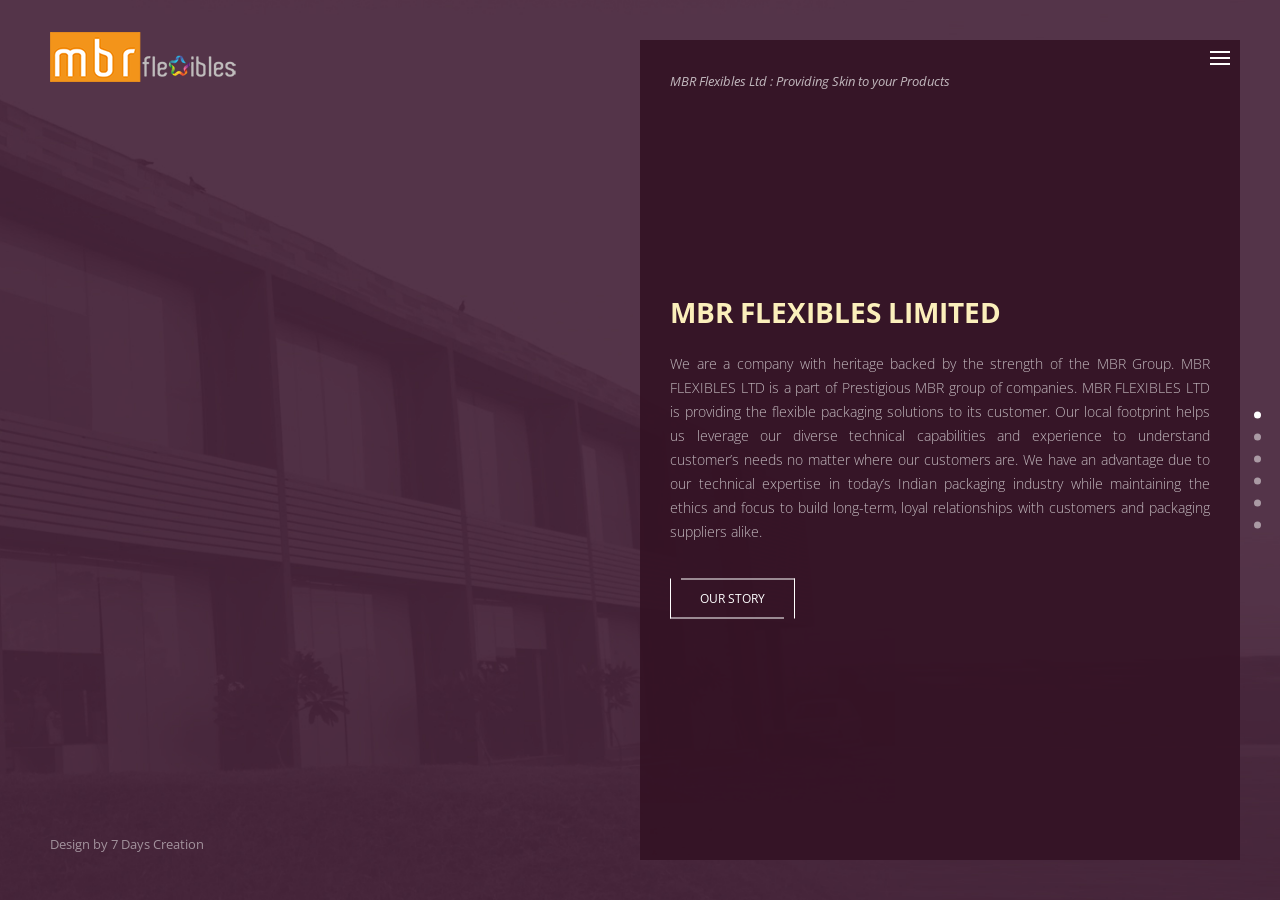
<file: index.html>
<!doctype html>
<html lang="en">
<head>
    <meta http-equiv="content-type" content="text/html; charset=utf-8" />
    <meta name="format-detection" content="telephone=no" />
    <meta name="apple-mobile-web-app-capable" content="yes" />
    <meta name="viewport" content="width=device-width, initial-scale=1, maximum-scale=1.0, user-scalable=no, minimal-ui"/>
    <meta name="description" content="MBR FLEXIBLES LTD allow you to create a custom package that suits the needs of your product and your consumers, while having great shelf appeal.">
    <meta name="keywords" content="MBR Flexibles Limited, Packaging industry in ahmedabad, Pouch packaging services, Pouch manufacturers ahmedabad, Packaging pouches manufacturers, Flexible laminated pouches, Laminated pouches manufacturer">
    <meta name="robots" content="index,follow">
    <meta name="copyright" content="Copyright © 2017 MBR Flexibles. All Rights Reserved.">
    <meta name="author" content="7 Days Creation">
    <meta name="language" content="English">
    <meta name="google-site-verification" content="I9G2yTHpm2OuQZ3wqXlS7JZynvXyPpYOJeaQGpFmkq4" />

    <title>MBR Flexibles Limited - Ahmedabad</title>
    <link rel="canonical" href="https://mbrflexibles.com/" />

    <!-- Google Analytics -->
    <script>
      (function(i,s,o,g,r,a,m){i['GoogleAnalyticsObject']=r;i[r]=i[r]||function(){
      (i[r].q=i[r].q||[]).push(arguments)},i[r].l=1*new Date();a=s.createElement(o),
      m=s.getElementsByTagName(o)[0];a.async=1;a.src=g;m.parentNode.insertBefore(a,m)
      })(window,document,'script','https://www.google-analytics.com/analytics.js','ga');

      ga('create', 'UA-91828981-1', 'auto');
      ga('send', 'pageview');
    </script>
    <!-- Google Tag Manager -->
    <script>(function(w,d,s,l,i){w[l]=w[l]||[];w[l].push({'gtm.start':
    new Date().getTime(),event:'gtm.js'});var f=d.getElementsByTagName(s)[0],
    j=d.createElement(s),dl=l!='dataLayer'?'&l='+l:'';j.async=true;j.src=
    'https://www.googletagmanager.com/gtm.js?id='+i+dl;f.parentNode.insertBefore(j,f);
    })(window,document,'script','dataLayer','GTM-5V5NJ87');</script>
    <!-- End Google Tag Manager -->

    <!-- Fonts -->
    <link href="https://fonts.googleapis.com/css?family=Open+Sans:400,600" rel="stylesheet">

    <!-- CSS -->
    <link href="assets/css/bootstrap.min.css" rel="stylesheet" type="text/css" />
    <link href="assets/css/bootstrap.extension.css" rel="stylesheet" type="text/css" />
    <link href="assets/css/font-awesome.min.css" rel="stylesheet" type="text/css" />
    <link href="assets/css/style.css" rel="stylesheet" type="text/css" />
    <link href="assets/css/swiper.css" rel="stylesheet" type="text/css" />
    <!--[if lt IE 9]>
        <link rel="stylesheet" type="text/css" href="assets/css/ie8-and-down.css" />
    <![endif]-->
    <!--[if IE 9]>
        <link href="assets/css/ie9.css" rel="stylesheet" type="text/css" />
    <![endif]-->
    <link rel="shortcut icon" href="assets/img/favicon.ico" />
</head>
<body class="fonts-3">

<!-- Google Tag Manager (noscript) -->
<noscript><iframe src="https://www.googletagmanager.com/ns.html?id=GTM-5V5NJ87"
height="0" width="0" style="display:none;visibility:hidden"></iframe></noscript>
<!-- End Google Tag Manager (noscript) -->
<!-- LOADER -->
<div id="preloader">
    <div id="status"></div>
</div>

<div class="overlay" data-rel="1">
    <div class="animation-wrapper full-size"></div>
    <div class="content-wrapper full-size">
        <div class="cell-view page-height">
            <div class="container">
                <div class="row">
                    <div class="col-md-2 col-xs-b30 col-sm-0">
                        <nav class="text-left clearfix">
                            <ul>
                                <li class="active">
                                    <a href="./">Home</a>
                                </li>
                                <li class="">
                                    <a href="about/">About</a>
                                </li>
                                <li class="">
                                    <a href="infrastructures/">Infrastructures</a>
                                </li>
                                <li class="">
                                    <a href="markets/">Markets</a>
                                </li>
                                <li class="">
                                    <a href="pouch-type/">Pouch Type</a>
                                </li>
                                <li class="">
                                    <a href="quality-sustainability/">Quality & Sustainability</a>
                                </li>
                                <li class="">
                                    <a href="contact/">Contact</a>
                                </li>
                            </ul>
                        </nav>
                    </div>
                    <div class="col-sm-6 col-md-4 col-md-offset-1 col-xs-b30 col-sm-0">
                        <div class="simple-article light transparent col-xs-b30 col-sm-b50">
                            <div class="h4 small">INFORMATION</div>
                            <div class="empty-space col-xs-b10"></div>
                            <p align="">MBR Flexibles Ltd.<br>
                            79/80, Nr. Chacharwadi Temple<br>
                            B/h Pradeep Overseas<br>
                            Sarkhej - Bavla Highway, Sanand<br>
                            Ahmedabad 382213</p>
                        </div>
                        <div class="simple-article light transparent col-xs-b30 col-sm-b50">
                            <div class="h4 small">CONTACT INFO</div>
                            <div class="empty-space col-xs-b10"></div>
                            <p>Email: <a class="mouseover-simple" href="mailto:info@mbrflexibles.com" style="color: #fff;"><b>info@mbrflexibles.com</b></a></p>
                        </div>
                        <div class="h4 small light">FOLLOW ME</div>
                        <div class="empty-space col-xs-b15"></div>
                        <div class="follow">
                            <a href="https://www.facebook.com/" target="_blank" class="entry"><i class="fa fa-facebook"></i></a>
                        </div>
                    </div>
                    <div class="col-sm-6 col-md-4 col-md-offset-1">
                        <div class="simple-article light col-xs-b10">Coming soon</div>
                    </div>
                </div>
            </div>
        </div>
        <a class="button-close"></a>
    </div>
</div>

<div id="content-block">
    <!-- HEADER -->
    <header class="type-4 light fixed">
        <div class="wide-container-fluid">
            <div class="row">
                <div class="col-xs-6 col-sm-2">
                    <a class="logo" href="./"><img src="assets/img/logo1.png" alt="MBR Flexibles Ltd." /></a>  
                </div>
                <div class="col-xs-6 col-sm-10 text-right">

                    <div class="navigation-wrapper">

                        <a class="logo responsive" href="./"><img src="assets/img/logo.png" alt="MBR Flexibles Ltd." /></a>

                        
                    </div>

                    <div class="hamburger-icon open-navigation">
                        <span></span>
                        <span></span>
                        <span></span>
                    </div>

                    <div class="hamburger-icon open-overlay" data-rel="1">
                        <span></span>
                        <span></span>
                        <span></span>
                    </div>
                </div>
            </div>
        </div>
        <div class="close-layer toggle-visibility"><div class="button-close"></div></div>
    </header>

<div class="page-height responsive-initial tablets-initial">

            <div class="homepage-8-container">

                <div class="slice-slider-container style-1">
                    <div class="slice-slider-right-column">
                        <div class="slice-slider-wrapper">
                            <div class="slice-slider-slide">
                                <div class="slice-slider-slide-left">
                                    <div class="slice-align-animation parallax" style="background-image: url(assets/img/home/home-bg.jpg);">
                                        
                                    </div>
                                </div>
                                <div class="slice-slider-slide-right">
                                    <div class="slice-align-animation rotate3d" style="background-color: rgba(51,18,36,.9);">
                                        <div class="slice-slider-align-1 top">
                                            <div class="label-wrapper"><i>MBR Flexibles Ltd : Providing Skin to your Products</i></div>
                                        </div>
                                        <div class="empty-space col-xs-b30"></div>
                                        <div class="slice-slider-align-1">
                                            <div class="simple-article light transparent">
                                                <div class="empty-space col-xs-b15"></div>
                                                <h3 class="small"><b><span style="color: #fbefbb;">MBR FLEXIBLES LIMITED</span></b></h3>
                                                <div class="empty-space col-xs-b25"></div>
                                                <p align="justify">We are a company with heritage backed by the strength of the MBR Group. MBR FLEXIBLES LTD is a part of Prestigious MBR group of companies. MBR FLEXIBLES LTD is providing the flexible packaging solutions to its customer. Our local footprint helps us leverage our diverse technical capabilities and experience to understand customer’s needs no matter where our customers are. We have an advantage due to our technical expertise in today’s Indian packaging industry while maintaining the ethics and focus to build long-term, loyal relationships with customers and packaging suppliers alike.</p>
                                            </div>
                                            <div class="empty-space col-xs-b35"></div>
                                            <a href="about/" class="button type-3 light">our story</a>
                                        </div>
                                        <div class="empty-space col-xs-b30"></div>
                                        
                                    </div>
                                </div>
                            </div>
                            <div class="slice-slider-slide">
                                <div class="slice-slider-slide-left">
                                    <div class="slice-align-animation parallax" style="background-image: url(assets/img/home/infra-bg.jpg);">
                                        
                                    </div>
                                </div>
                                <div class="slice-slider-slide-right">
                                    <div class="slice-align-animation rotate3d" style="background-color: rgba(226,83,86,.9);">
                                        <div class="slice-slider-align-1 top">
                                            <div class="label-wrapper"><i>MBR Flexibles Ltd : Providing Skin to your Products</i></div>
                                        </div>
                                        <div class="empty-space col-xs-b30"></div>
                                        <div class="slice-slider-align-1">
                                            <div class="simple-article light transparent">
                                                <div class="empty-space col-xs-b15"></div>
                                                <h3 class="small"><b><span style="color: #ff9c9d;">INFRASTRUCTURE</span></b></h3>
                                                <div class="empty-space col-xs-b25"></div>
                                                <P align="justify">Our state of the art setup is a one stop for all printing and packaging solutions. We believe that infrastructure and technology are must to meet high standard of quality that fulfil every customer’s needs. Our Machinery has been acquired to provide all kinds of multi-coloured and multi-dimensional printing and packaging.</p>
                                            </div>
                                            <div class="empty-space col-xs-b35"></div>
                                            <a href="infrastructures/" class="button type-3 light">view more</a>
                                        </div>
                                        <div class="empty-space col-xs-b30"></div>
                                        
                                    </div>
                                </div>
                            </div>
                            <div class="slice-slider-slide">
                                <div class="slice-slider-slide-left">
                                    <div class="slice-align-animation parallax" style="background-image: url(assets/img/home/market-bg.jpg);">
                                        
                                    </div>
                                </div>
                                <div class="slice-slider-slide-right">
                                    <div class="slice-align-animation rotate3d" style="background-color: rgba(2,76,113,.9);">
                                        <div class="slice-slider-align-1 top">
                                            <div class="label-wrapper"><i>MBR Flexibles Ltd : Providing Skin to your Products</i></div>
                                        </div>
                                        <div class="empty-space col-xs-b30"></div>
                                        <div class="slice-slider-align-1">
                                            <div class="simple-article light transparent">
                                                <div class="empty-space col-xs-b15"></div>
                                                <h3 class="small"><b><span style="color: #c2e2ef;">MARKETS</span></b></h3>
                                                <div class="empty-space col-xs-b25"></div>
                                                <p align="justify">The food and beverage markets represent the largest consumption in group for packaging materials. MBR FLEXIBLES LTD provides the cost effective, durable and sustainable packaging solutions to different type of food and beverages packaging. There are different kinds of products in food industry are like dairy and cheese, snacks, cereals and other dry foods, meats and seafood, and ready-to-eat meals.<br><br>
MBR FLEXIBLES LTD uses the packaging materials which protect the flavour and quality of all kinds of food and beverages, while helping reduce packaging waste and spoilage, all at an affordable cost.</p>
                                            </div>
                                            <div class="empty-space col-xs-b35"></div>
                                            <a href="markets/" class="button type-3 light">view more</a>
                                        </div>
                                        <div class="empty-space col-xs-b30"></div>
                                        
                                    </div>
                                </div>
                            </div>
                            
                            <div class="slice-slider-slide">
                                <div class="slice-slider-slide-left">
                                    <div class="slice-align-animation parallax" style="background-image: url(assets/img/home/pouch-bg.jpg);">
                                        
                                    </div>
                                </div>
                                <div class="slice-slider-slide-right">
                                    <div class="slice-align-animation rotate3d" style="background-color: rgba(107,86,60,.95);">
                                        <div class="slice-slider-align-1 top">
                                            <div class="label-wrapper"><i>MBR Flexibles Ltd : Providing Skin to your Products</i></div>
                                        </div>
                                        <div class="empty-space col-xs-b30"></div>
                                        <div class="slice-slider-align-1">
                                            <div class="simple-article light transparent">
                                                <div class="empty-space col-xs-b15"></div>
                                                <h3 class="small"><b><span style="color: #c2e2ef;">POUCH TYPE</span></b></h3>
                                                <div class="empty-space col-xs-b25"></div>
                                                <p align="justify">MBR FLEXIBLES LTD allow you to create a custom package that suits the needs of your product and your consumers, while having great shelf appeal. </p><br>
                                                <div class="simple-article small light transparent">
                                                <div class="row">
                                                    <div class="col-sm-6">
                                                        <p>: <i style="color: white;">Standup Pouch</i></p>
                                                        <p>: <i style="color: white;">Shape Pouch</i></p>
                                                        <p>: <i style="color: white;">Three Side seal Pouch</i></p>
                                                        <p>: <i style="color: white;">Kraft Pouch</i></p>
                                                        <p>: <i style="color: white;">Spout Pouch</i></p>
                                                        <p>: <i style="color: white;">Vacuum Pouch</i></p>
                                                        <p>: <i style="color: white;">Window Pouch</i></p>
                                                        <p>: <i style="color: white;">Side Gusset Pouch</i></p>
                                                        <p>: <i style="color: white;">Zipper Pouch</i></p>
                                                        <p>: <i style="color: white;">Paper Pouch</i></p>
                                                        <p>: <i style="color: white;">Transparent Pouch</i></p>
                                                        <p>: <i style="color: white;">Central Seal Pouch</i></p>
                                                        <p>: <i style="color: white;">Aluminium Pouch</i></p>
                                                    </div>
                                                    
												</div>
                                            </div>
                                            </div>
                                            <div class="empty-space col-xs-b35"></div>
                                            <a href="pouch-type/" class="button type-3 light">view more</a>
                                        </div>
                                        <div class="empty-space col-xs-b30"></div>
                                        
                                    </div>
                                </div>
                            </div>
                            
                            <div class="slice-slider-slide">
                                <div class="slice-slider-slide-left">
                                    <div class="slice-align-animation parallax" style="background-image: url(assets/img/home/quality-bg.jpg);">
                                        
                                    </div>
                                </div>
                                <div class="slice-slider-slide-right">
                                    <div class="slice-align-animation rotate3d" style="background-color: rgba(5,41,25,.9);">
                                        <div class="slice-slider-align-1 top">
                                            <div class="label-wrapper"><i>MBR Flexibles Ltd : Providing Skin to your Products</i></div>
                                        </div>
                                        <div class="empty-space col-xs-b30"></div>
                                        <div class="slice-slider-align-1">
                                            <div class="simple-article light transparent">
                                                <div class="empty-space col-xs-b15"></div>
                                                <h3 class="small"><b><span style="color: #c2e2ef;">QUALITY SUSTAINABILITY</span></b></h3>
                                                <div class="empty-space col-xs-b25"></div>
                                                <p align="justify">MBR respects the environment and is committed to environmentally sound business practices, thus taking into account the need to preserve natural resources and save energy.<br><br>
From an environmental perspective, MBR flexible provides the best product to package ratio of all the packaging options – using less energy and less plastic, creating less waste and a smaller carbon footprint. We are highly inclined towards adequate waste management.
</p>
                                            </div>
                                            <div class="empty-space col-xs-b35"></div>
                                            <a href="quality-sustainability/" class="button type-3 light">view more</a>
                                        </div>
                                        <div class="empty-space col-xs-b30"></div>
                                        
                                    </div>
                                </div>
                            </div>
                            
                            <div class="slice-slider-slide">
                                <div class="slice-slider-slide-left">
                                    <div class="slice-align-animation parallax" style="background-image: url(assets/img/home/contact-bg.jpg);">
                                        
                                    </div>
                                </div>
                                <div class="slice-slider-slide-right">
                                    <div class="slice-align-animation rotate3d" style="background-color: rgba(60,9,28,.9);">
                                        <div class="slice-slider-align-1 top">
                                            <div class="label-wrapper"><i>Quality and Certificates : HACCP – ISO 9001</i></div>
                                        </div>
                                        <div class="empty-space col-xs-b30"></div>
                                        <div class="slice-slider-align-1">
                                            <div class="simple-article light transparent">
                                                <div class="empty-space col-xs-b15"></div>
                                                <h3 class="small"><b>MBR FLEXIBLES LTD</b></h3>
                                                <div class="empty-space col-xs-b25"></div>
                                                <p align="left">MBR Flexibles Ltd.<br>
																79/80, Nr. Chacharwadi Temple<br>
																B/h Pradeep Overseas<br>
																Sarkhej - Bavla Highway, Sanand<br>
																Ahemdabad 382213</p><br>
                                                
                                            </div>
                                            <div class="empty-space col-xs-b35"></div>
                                            <a href="contact/" class="button type-3 light">submit your inquiry</a>
                                        </div>
                                        <div class="empty-space col-xs-b30"></div>
                                        
                                    </div>
                                </div>
                            </div>

                        </div>
                    </div>
                </div>
                
            </div>
        </div>

        <!-- FOOTER -->
        <footer class="type-2 transparent">
            <div class="wide-container-fluid">
                <div class="row">
                    <div class="col-md-6 col-xs-text-center col-md-text-left col-sm-b10 col-md-b0">
                        <div class="copyright">
                            <div class="simple-article small light transparent">
                                <div class="developed-by">Design by <a href="https://7dayscreation.com" target="_blank" style="color: inherit;">7 Days Creation</a></div>
                            </div>
                        </div>
                    </div>
                </div>
            </div>
        </footer>
    </div>

    <script src="assets/js/jquery-2.1.4.min.js"></script>
    <script src="assets/js/swiper.jquery.min.js"></script>
    <script src="assets/js/jquery.mousewheel.min.js"></script>
    <script src="assets/js/global.js"></script>
    
    <script src="assets/js/sliceslider.jquery.js"></script>
    <script>
        $(function(){
            $('.slice-slider-container').sliceSlider({
                speed: 1000
            });
        });
    </script>

</body>
</html>
</file>
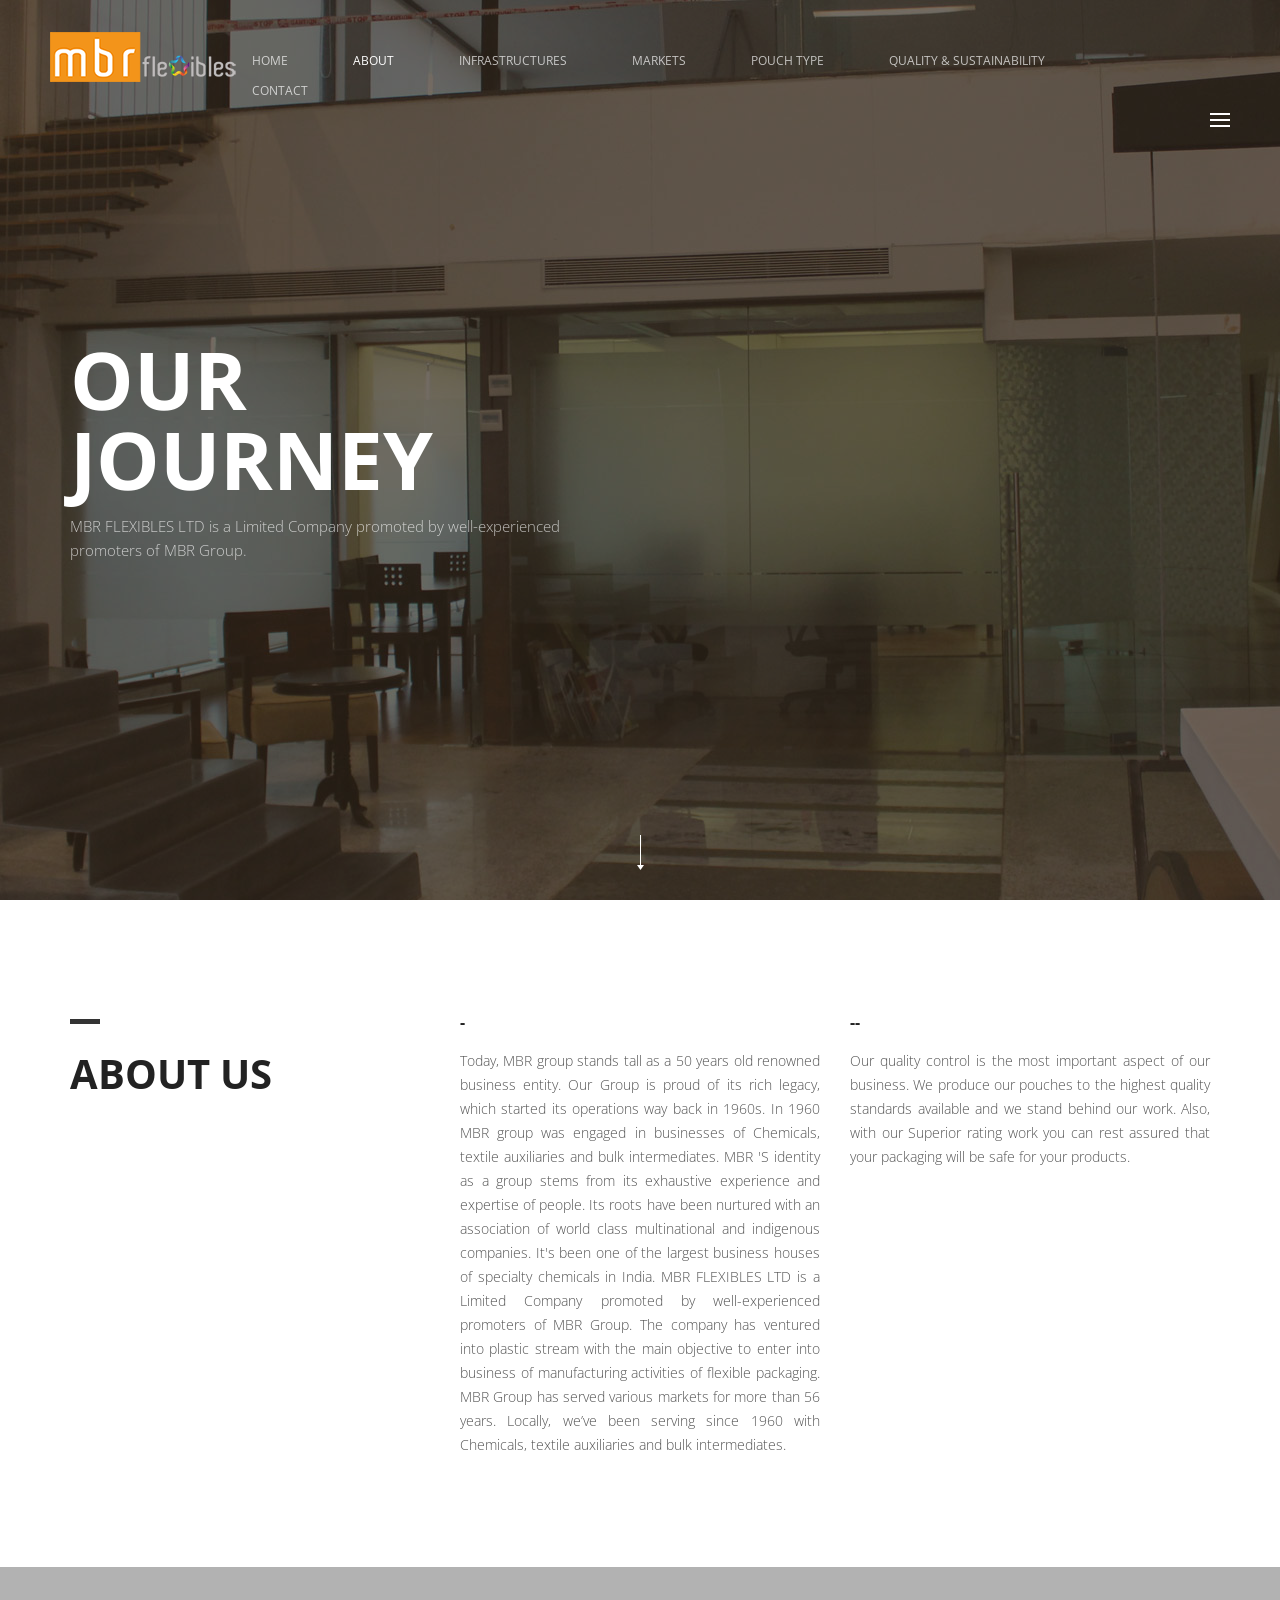
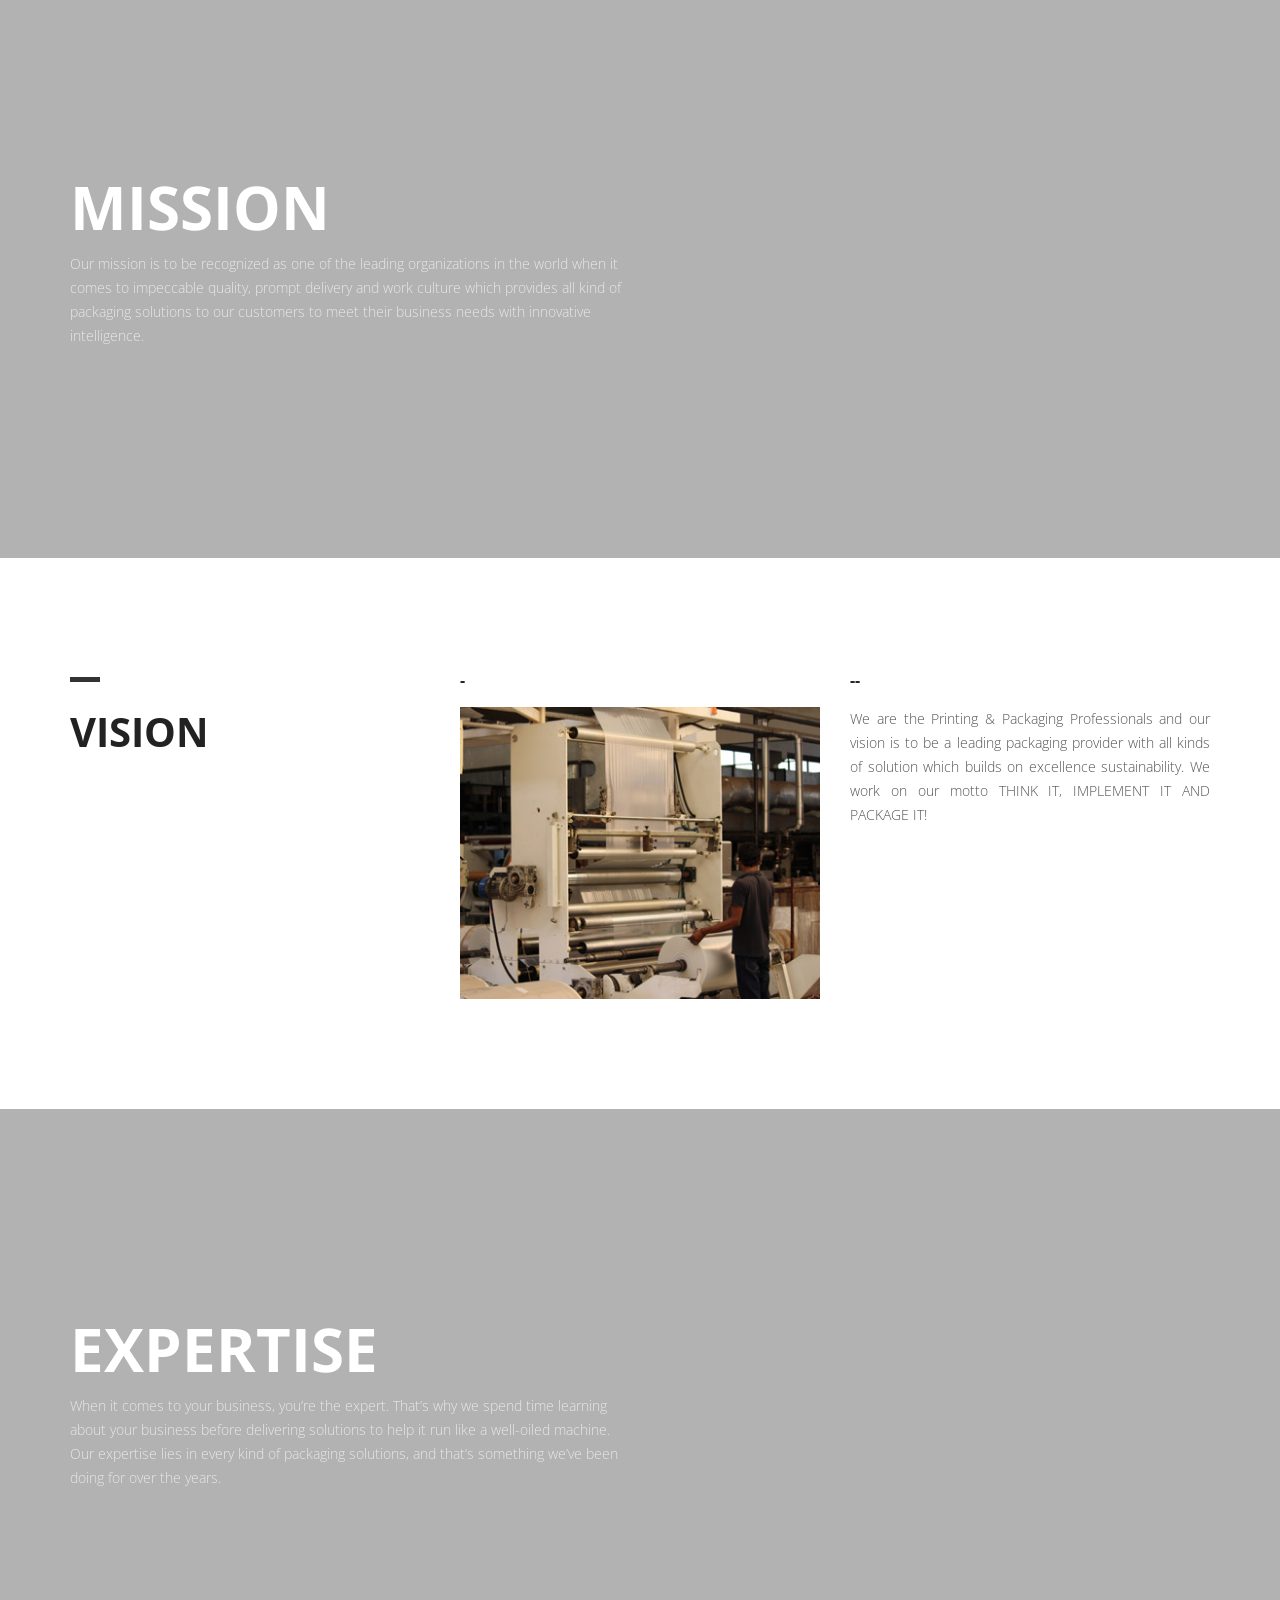
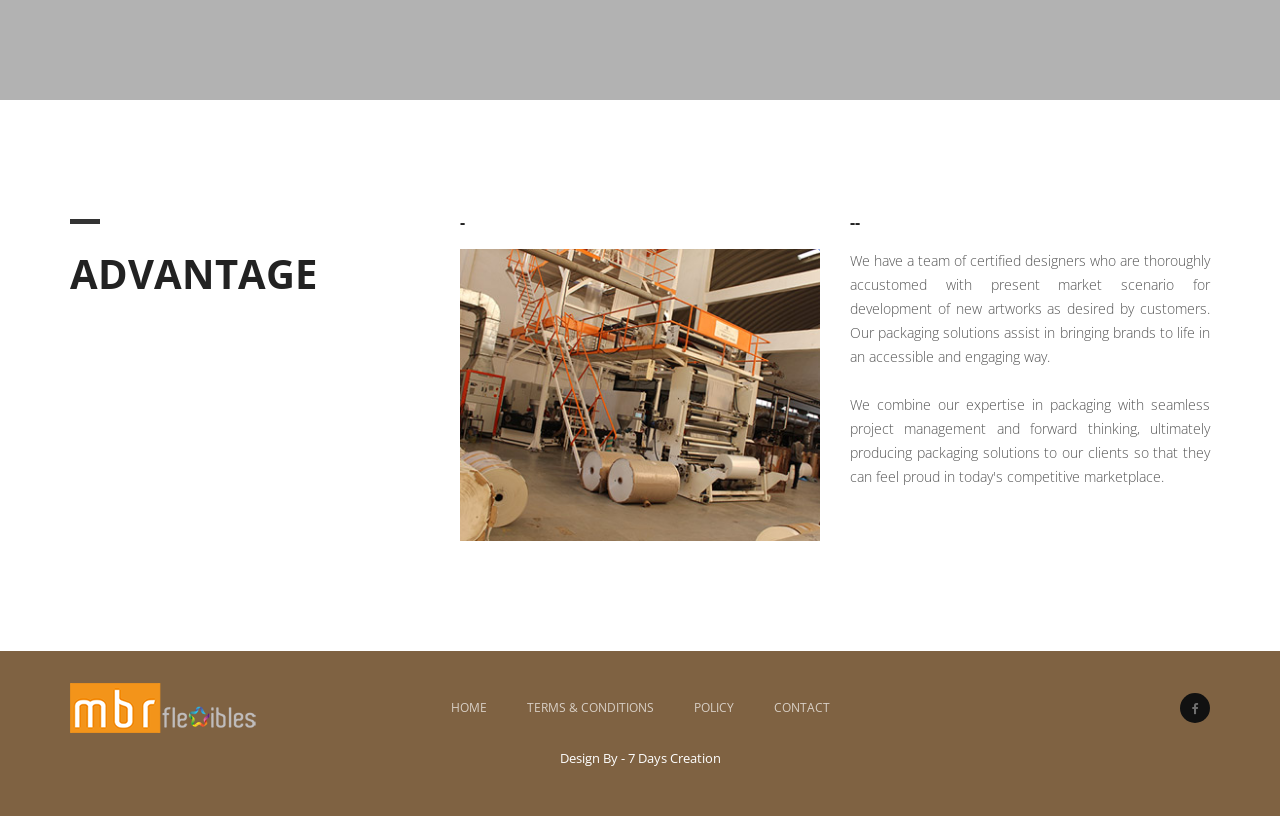
<file: about/index.html>
<!doctype html>
<html lang="en">
<head>
    <meta http-equiv="content-type" content="text/html; charset=utf-8" />
    <meta name="format-detection" content="telephone=no" />
    <meta name="apple-mobile-web-app-capable" content="yes" />
    <meta name="viewport" content="width=device-width, initial-scale=1, maximum-scale=1.0, user-scalable=no, minimal-ui"/>
    <meta name="description" content="MBR FLEXIBLES LTD allow you to create a custom package that suits the needs of your product and your consumers, while having great shelf appeal.">
    <meta name="keywords" content="MBR Flexibles, Packaging industry in ahmedabad, Pouch packaging services, Pouch manufacturers ahmedabad, Packaging pouches manufacturers, Flexible laminated pouches, Laminated pouches manufacturer">
    <meta name="robots" content="index,follow">
    <meta name="copyright" content="Copyright © 2017 MBR Flexibles. All Rights Reserved.">
    <meta name="author" content="7 Days Creation">
    <meta name="language" content="English">
    <meta name="google-site-verification" content="I9G2yTHpm2OuQZ3wqXlS7JZynvXyPpYOJeaQGpFmkq4" />

    <title>About - MBR Flexibles Ltd</title>
    <link rel="canonical" href="https://mbrflexibles.com/about/" />

    <!-- Google Analytics -->
    <script>
      (function(i,s,o,g,r,a,m){i['GoogleAnalyticsObject']=r;i[r]=i[r]||function(){
      (i[r].q=i[r].q||[]).push(arguments)},i[r].l=1*new Date();a=s.createElement(o),
      m=s.getElementsByTagName(o)[0];a.async=1;a.src=g;m.parentNode.insertBefore(a,m)
      })(window,document,'script','https://www.google-analytics.com/analytics.js','ga');

      ga('create', 'UA-91828981-1', 'auto');
      ga('send', 'pageview');
    </script>
    <!-- Google Tag Manager -->
    <script>(function(w,d,s,l,i){w[l]=w[l]||[];w[l].push({'gtm.start':
    new Date().getTime(),event:'gtm.js'});var f=d.getElementsByTagName(s)[0],
    j=d.createElement(s),dl=l!='dataLayer'?'&l='+l:'';j.async=true;j.src=
    'https://www.googletagmanager.com/gtm.js?id='+i+dl;f.parentNode.insertBefore(j,f);
    })(window,document,'script','dataLayer','GTM-5V5NJ87');</script>
    <!-- End Google Tag Manager -->

    <!-- Fonts -->
    <link href="https://fonts.googleapis.com/css?family=Open+Sans:400,600" rel="stylesheet">

    <!-- CSS -->
    <link href="../assets/css/bootstrap.min.css" rel="stylesheet" type="text/css" />
    <link href="../assets/css/bootstrap.extension.css" rel="stylesheet" type="text/css" />
    <link href="../assets/css/font-awesome.min.css" rel="stylesheet" type="text/css" />
    <link href="../assets/css/style.css" rel="stylesheet" type="text/css" />
    <link href="../assets/css/swiper.css" rel="stylesheet" type="text/css" />
    <!--[if lt IE 9]>
        <link rel="stylesheet" type="text/css" href="../assets/css/ie8-and-down.css" />
    <![endif]-->
    <!--[if IE 9]>
        <link href="../assets/css/ie9.css" rel="stylesheet" type="text/css" />
    <![endif]-->
    <link rel="shortcut icon" href="../assets/img/favicon.ico" />
</head>
<body class="fonts-3">

<!-- Google Tag Manager (noscript) -->
<noscript><iframe src="https://www.googletagmanager.com/ns.html?id=GTM-5V5NJ87"
height="0" width="0" style="display:none;visibility:hidden"></iframe></noscript>
<!-- End Google Tag Manager (noscript) -->
<!-- LOADER -->
<div id="preloader">
    <div id="status"></div>
</div>

<div class="overlay" data-rel="1">
    <div class="animation-wrapper full-size"></div>
    <div class="content-wrapper full-size">
        <div class="cell-view page-height">
            <div class="container">
                <div class="row">
                    <div class="col-md-2 col-xs-b30 col-sm-0">
                        <nav class="text-left clearfix">
                            <ul>
                                <li class="">
                                    <a href="../">Home</a>
                                </li>
                                <li class="active">
                                    <a href="../about/">About</a>
                                </li>
                                <li class="">
                                    <a href="../infrastructures/">Infrastructures</a>
                                </li>
                                <li class="">
                                    <a href="../markets/">Markets</a>
                                </li>
                                <li class="">
                                    <a href="../pouch-type/">Pouch Type</a>
                                </li>
                                <li class="">
                                    <a href="../quality-sustainability/">Quality & Sustainability</a>
                                </li>
                                <li class="">
                                    <a href="../contact/">Contact</a>
                                </li>
                            </ul>
                        </nav>
                    </div>
                    <div class="col-sm-6 col-md-4 col-md-offset-1 col-xs-b30 col-sm-0">
                        <div class="simple-article light transparent col-xs-b30 col-sm-b50">
                            <div class="h4 small">INFORMATION</div>
                            <div class="empty-space col-xs-b10"></div>
                            <p align="">MBR Flexibles Ltd.<br>
                            79/80, Nr. Chacharwadi Temple<br>
                            B/h Pradeep Overseas<br>
                            Sarkhej - Bavla Highway, Sanand<br>
                            Ahmedabad 382213</p>
                        </div>
                        <div class="simple-article light transparent col-xs-b30 col-sm-b50">
                            <div class="h4 small">CONTACT INFO</div>
                            <div class="empty-space col-xs-b10"></div>
                            <p>Email: <a class="mouseover-simple" href="mailto:info@mbrflexibles.com" style="color: #fff;"><b>info@mbrflexibles.com</b></a></p>
                        </div>
                        <div class="h4 small light">FOLLOW ME</div>
                        <div class="empty-space col-xs-b15"></div>
                        <div class="follow">
                            <a href="https://www.facebook.com/" target="_blank" class="entry"><i class="fa fa-facebook"></i></a>
                        </div>
                    </div>
                    <div class="col-sm-6 col-md-4 col-md-offset-1">
                        <div class="simple-article light col-xs-b10">Coming soon</div>
                    </div>
                </div>
            </div>
        </div>
        <a class="button-close"></a>
    </div>
</div>

<div id="content-block">
    <!-- HEADER -->
    <header class="type-4 light fixed">
        <div class="wide-container-fluid">
            <div class="row">
                <div class="col-xs-6 col-sm-2">
                    <a class="logo" href="../"><img src="../assets/img/logo1.png" alt="MBR Flexibles Ltd." /></a>  
                </div>
                <div class="col-xs-6 col-sm-10 text-right">

                    <div class="navigation-wrapper">

                        <a class="logo responsive" href="../"><img src="../assets/img/logo.png" alt="MBR Flexibles Ltd." /></a>

                                                <div class="navigation-overflow">
                            <nav class="text-left clearfix">
                                <ul>
                                    <li class=""><a href="../">Home</a></li>
                                    <li class="active"><a href="../about/">About</a></li>
                                    <li class=""><a href="../infrastructures/">Infrastructures</a></li>
                                    <li class=""><a href="../markets/">Markets</a></li>
                                    <li class=""><a href="../pouch-type/">Pouch Type</a></li>
                                    <li class=""><a href="../quality-sustainability/">Quality & Sustainability</a></li>
                                    <li class=""><a href="../contact/">Contact</a></li>
                                </ul>
                            </nav>
                        </div>
                        
                    </div>

                    <div class="hamburger-icon open-navigation">
                        <span></span>
                        <span></span>
                        <span></span>
                    </div>

                    <div class="hamburger-icon open-overlay" data-rel="1">
                        <span></span>
                        <span></span>
                        <span></span>
                    </div>
                </div>
            </div>
        </div>
        <div class="close-layer toggle-visibility"><div class="button-close"></div></div>
    </header>

<div class="fixed-background" style="background-image: url(../assets/img/about/about-bg.jpg);">
            <div class="page-height">
                <div class="full-size-banner-entry full-size valign-middle">
                    <div class="valign-text-wrapper">
                        <div class="row">
                            <div class="container">
                                <div class="row">
                                    <div class="col-sm-6 col-xs-text-center col-sm-text-left">
                                        <div class="h1 small light"><b>OUR JOURNEY</b></div>
                                        <div class="empty-space col-xs-b15"></div>
                                        <div class="simple-article large light transparent">MBR FLEXIBLES LTD is a Limited Company promoted by well-experienced promoters of MBR Group.</div>
                                    </div>
                                </div>
                            </div>
                        </div>
                    </div>
                </div>
                <div class="scroll-button style-3 light hidden-xs"></div>
            </div>
        </div>

        <div class="container">
            <div class="empty-space col-xs-b55 col-sm-b110"></div>

            <div class="row">
                <div class="col-sm-4 col-xs-b30 col-sm-b0">
                    <div class="title-line"><span></span></div>
                    <div class="h2 small"><b>ABOUT US</b></div>
                </div>
                <div class="col-sm-4 col-xs-b30 col-sm-b0">
                    <div class="h5"><b>-</b></div>
                    <div class="empty-space col-xs-b15"></div>
                    <div class="simple-article grey">
                        <p align="justify">Today, MBR group stands tall as a 50 years old renowned business entity. Our Group is proud of its rich legacy, which started its operations way back in 1960s. In 1960 MBR group was engaged in businesses of Chemicals, textile auxiliaries and bulk intermediates. MBR 'S identity as a group stems from its exhaustive experience and expertise of people. Its roots have been nurtured with an association of world class multinational and indigenous companies. It's been one of the largest business houses of specialty chemicals in India. MBR FLEXIBLES LTD is a Limited Company promoted by well-experienced promoters of MBR Group. The company has ventured into plastic stream with the main objective to enter into business of manufacturing activities of flexible packaging. MBR Group has served various markets for more than 56 years. Locally, we’ve been serving since 1960 with Chemicals, textile auxiliaries and bulk intermediates.</p>
                    </div>
                </div>
                <div class="col-sm-4">
                    <div class="h5"><b>--</b></div>
                    <div class="empty-space col-xs-b15"></div>
                    <div class="simple-article grey">
                        <p align="justify">Our quality control is the most important aspect of our business. We produce our pouches to the highest quality standards available and we stand behind our work. Also, with our Superior rating work you can rest assured that your packaging will be safe for your products.</p>
                    </div>
                </div>
            </div>

            <div class="empty-space col-xs-b55 col-sm-b110"></div>
        </div>

        <div class="fixed-background" style="background-image: url(../assets/img/about/mission-bg.jpg);">
            <div class="background-block background-block-shadow">
                <div class="empty-space col-xs-b55 col-sm-b110"></div>
                <div class="empty-space col-sm-b100"></div>
                <div class="container">
                    <div class="row">
                        <div class="col-md-6 col-xs-text-center col-md-text-left">
                            <div class="slide-title h2 light"><b>MISSION</b></div>
                            <div class="empty-space col-xs-b15"></div>
                            <div class="simple-article light transparent">Our mission is to be recognized as one of the leading organizations in the world when it comes to impeccable quality, prompt delivery and work culture which provides all kind of packaging solutions to our customers to meet their business needs with innovative intelligence.</div>
                        </div>
                    </div>
                </div>
                <div class="empty-space col-sm-b100"></div>
                <div class="empty-space col-xs-b55 col-sm-b110"></div>
            </div>
        </div>

        <div class="container">
            <div class="empty-space col-xs-b55 col-sm-b110"></div>
            
            <div class="row">
                <div class="col-sm-4 col-xs-b30 col-sm-b0">
                    <div class="title-line"><span></span></div>
                    <div class="h2 small"><b>VISION</b></div>
                </div>
                <div class="col-sm-4 col-xs-b30 col-sm-b0">
                    <div class="h5"><b>-</b></div>
                    <div class="empty-space col-xs-b15"></div>
                    <div class="simple-article grey">
                        <img src="../assets/img/about/vision-bg.jpg" alt="" />
                    </div>
                </div>
                <div class="col-sm-4">
                    <div class="h5"><b>--</b></div>
                    <div class="empty-space col-xs-b15"></div>
                    <div class="simple-article grey">
                        <p align="justify">We are the Printing & Packaging Professionals and our vision is to be a leading packaging provider with all kinds of solution which builds on excellence sustainability. We work on our motto THINK IT, IMPLEMENT IT AND PACKAGE IT!</p>
                        
                    </div>
                </div>
            </div>

            <div class="empty-space col-xs-b55 col-sm-b110"></div>
        </div>

        <div class="fixed-background" style="background-image: url(../assets/img/about/expertise-bg.jpg);">
            <div class="background-block background-block-shadow">
                <div class="empty-space col-xs-b55 col-sm-b110"></div>
                <div class="empty-space col-sm-b100"></div>
                <div class="container">
                    <div class="row">
                        <div class="col-md-6 col-xs-text-center col-md-text-left">
                            <div class="slide-title h2 light"><b>EXPERTISE</b></div>
                            <div class="empty-space col-xs-b15"></div>
                            <div class="simple-article light transparent">When it comes to your business, you’re the expert. That’s why we spend time learning about your business before delivering solutions to help it run like a well-oiled machine. Our expertise lies in every kind of packaging solutions, and that’s something we’ve been doing for over the years.</div>
                        </div>
                    </div>
                </div>
                <div class="empty-space col-sm-b100"></div>
                <div class="empty-space col-xs-b55 col-sm-b110"></div>
            </div>
        </div>

        <div class="container">
            <div class="empty-space col-xs-b55 col-sm-b110"></div>
            
            <div class="row">
                <div class="col-sm-4 col-xs-b30 col-sm-b0">
                    <div class="title-line"><span></span></div>
                    <div class="h2 small"><b>ADVANTAGE</b></div>
                </div>
                <div class="col-sm-4 col-xs-b30 col-sm-b0">
                    <div class="h5"><b>-</b></div>
                    <div class="empty-space col-xs-b15"></div>
                    <div class="simple-article grey">
                        <img src="../assets/img/about/advantage-bg.jpg" alt="" />
                    </div>
                </div>
                <div class="col-sm-4">
                    <div class="h5"><b>--</b></div>
                    <div class="empty-space col-xs-b15"></div>
                    <div class="simple-article grey">
                        <p align="justify">We have a team of certified designers who are thoroughly accustomed with present market scenario for development of new artworks as desired by customers. Our packaging solutions assist in bringing brands to life in an accessible and engaging way.<br><br>We combine our expertise in packaging with seamless project management and forward thinking, ultimately producing packaging solutions to our clients so that they can feel proud in today's competitive marketplace.</p>
                        
                    </div>
                </div>
            </div>

            <div class="empty-space col-xs-b55 col-sm-b110"></div>
        </div>

        <!-- FOOTER -->
        <footer>
            <div class="container">
                <div class="row">
                    <div class="col-md-3 col-xs-text-center col-md-text-left">
                        <a class="logo" href="../"><img src="../assets/img/logo1.png" alt="MBR Flexibles Ltd."></a>
                        <div class="empty-space col-xs-b10 col-md-b0"></div>
                    </div>
                    <div class="col-md-6 col-xs-text-center">
                        <div class="footer-nav">
                            <a href="../">Home</a>
                            <a href="../terms/">Terms & Conditions</a>
                            <a href="../policy/">Policy</a>
                            <a href="../contact/">Contact</a>
                        </div>
                        <div class="empty-space col-xs-b10 col-md-b0"></div>
                    </div>
                    <div class="col-md-3 col-xs-text-center col-md-text-right">
                        <div class="follow">
                            <a class="entry" href="https://www.facebook.com/" target="_blank"><i class="fa fa-facebook"></i></a>
                        </div>
                    </div>
                </div>
                <div class="empty-space col-xs-b20"></div>
                <div class="row">
                    <div class="col-md-12 col-xs-text-center">
                        <div class="copyright">
                            <div class="simple-article small grey">
                                <div class="developed-by"><a href="https://7dayscreation.com" target="_blank">Design By - 7 Days Creation</a></div>
                            </div>
                        </div>
                    </div>
                </div>
            </div>
        </footer>
    </div>

    <script src="../assets/js/jquery-2.1.4.min.js"></script>
    <script src="../assets/js/swiper.jquery.min.js"></script>
    <script src="../assets/js/jquery.mousewheel.min.js"></script>
    <script src="../assets/js/global.js"></script>
    
</body>
</html>
</file>
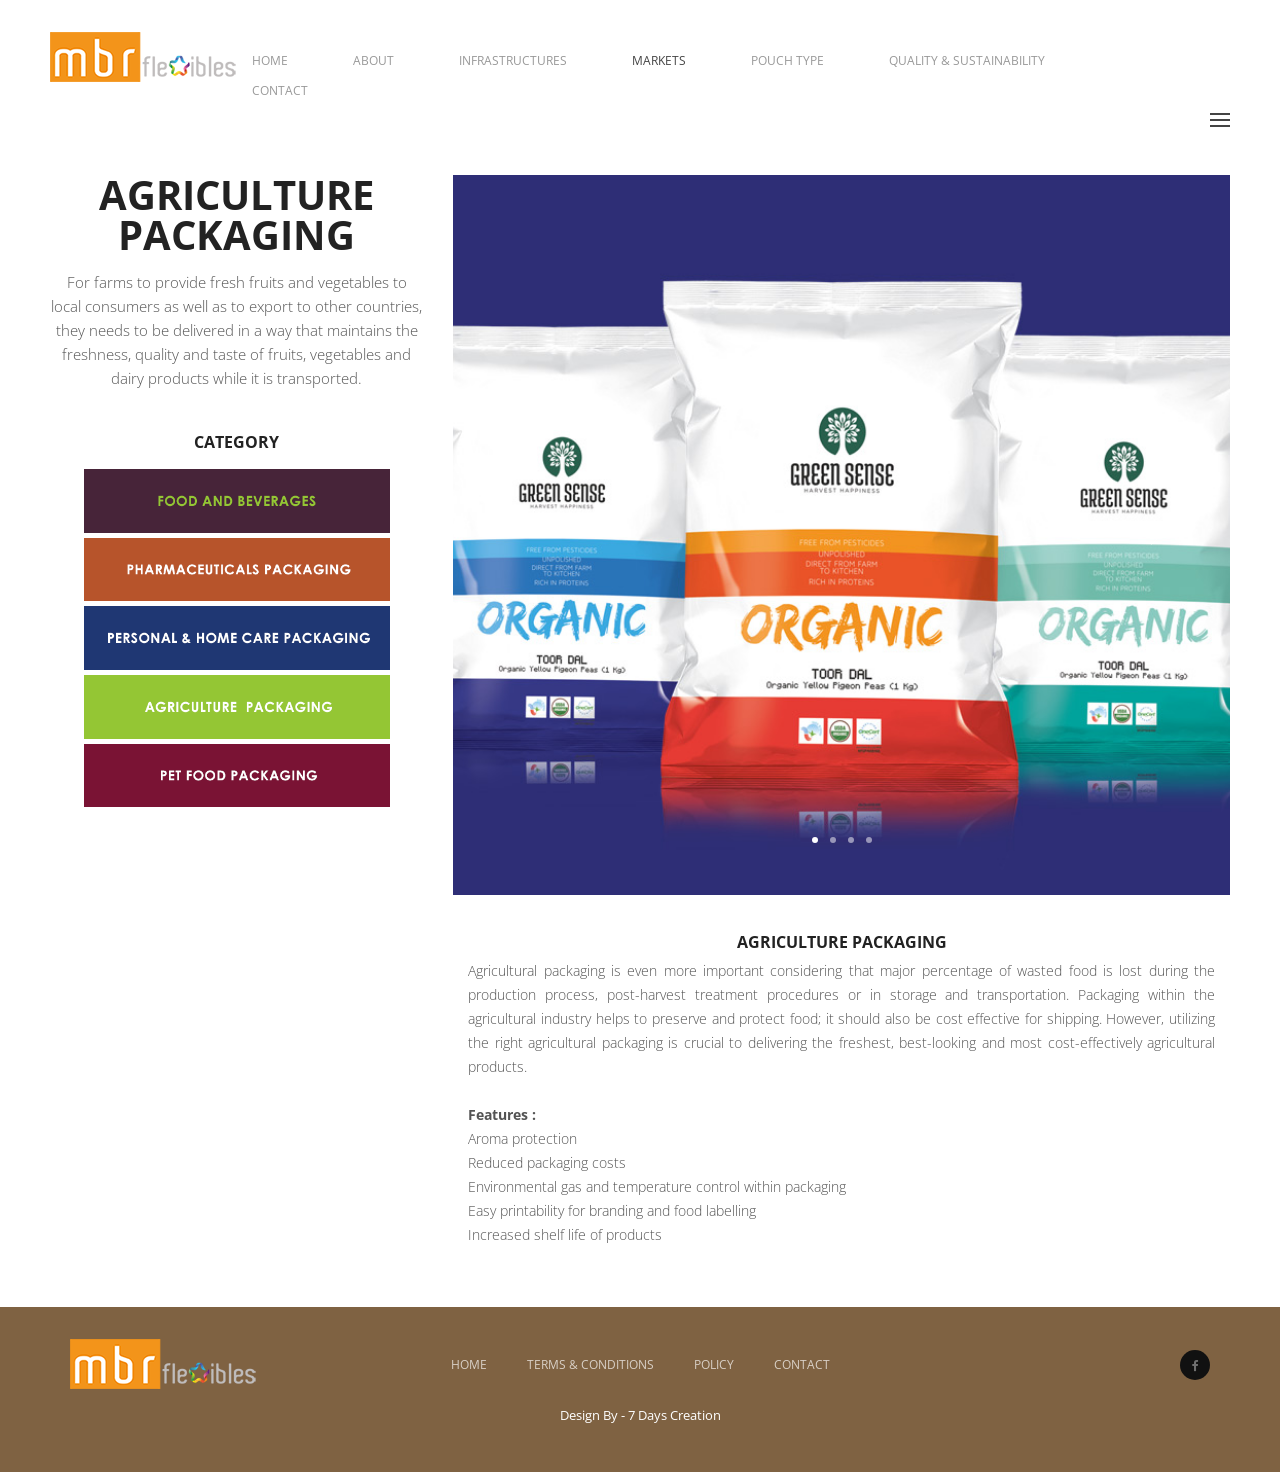
<file: agriculture/index.html>
<!doctype html>
<html lang="en">
<head>
    <meta http-equiv="content-type" content="text/html; charset=utf-8" />
    <meta name="format-detection" content="telephone=no" />
    <meta name="apple-mobile-web-app-capable" content="yes" />
    <meta name="viewport" content="width=device-width, initial-scale=1, maximum-scale=1.0, user-scalable=no, minimal-ui"/>
    <meta name="description" content="MBR FLEXIBLES LTD allow you to create a custom package that suits the needs of your product and your consumers, while having great shelf appeal.">
    <meta name="keywords" content="MBR Flexibles, Packaging industry in ahmedabad, Pouch packaging services, Pouch manufacturers ahmedabad, Packaging pouches manufacturers, Flexible laminated pouches, Laminated pouches manufacturer">
    <meta name="robots" content="index,follow">
    <meta name="copyright" content="Copyright © 2017 MBR Flexibles. All Rights Reserved.">
    <meta name="author" content="7 Days Creation">
    <meta name="language" content="English">
    <meta name="google-site-verification" content="I9G2yTHpm2OuQZ3wqXlS7JZynvXyPpYOJeaQGpFmkq4" />

    <title>AGRICULTURE PACKAGING - MBR Flexibles</title>
    <link rel="canonical" href="https://mbrflexibles.com/agriculture/" />

    <!-- Google Analytics -->
    <script>
      (function(i,s,o,g,r,a,m){i['GoogleAnalyticsObject']=r;i[r]=i[r]||function(){
      (i[r].q=i[r].q||[]).push(arguments)},i[r].l=1*new Date();a=s.createElement(o),
      m=s.getElementsByTagName(o)[0];a.async=1;a.src=g;m.parentNode.insertBefore(a,m)
      })(window,document,'script','https://www.google-analytics.com/analytics.js','ga');

      ga('create', 'UA-91828981-1', 'auto');
      ga('send', 'pageview');
    </script>
    <!-- Google Tag Manager -->
    <script>(function(w,d,s,l,i){w[l]=w[l]||[];w[l].push({'gtm.start':
    new Date().getTime(),event:'gtm.js'});var f=d.getElementsByTagName(s)[0],
    j=d.createElement(s),dl=l!='dataLayer'?'&l='+l:'';j.async=true;j.src=
    'https://www.googletagmanager.com/gtm.js?id='+i+dl;f.parentNode.insertBefore(j,f);
    })(window,document,'script','dataLayer','GTM-5V5NJ87');</script>
    <!-- End Google Tag Manager -->

    <!-- Fonts -->
    <link href="https://fonts.googleapis.com/css?family=Open+Sans:400,600" rel="stylesheet">

    <!-- CSS -->
    <link href="../assets/css/bootstrap.min.css" rel="stylesheet" type="text/css" />
    <link href="../assets/css/bootstrap.extension.css" rel="stylesheet" type="text/css" />
    <link href="../assets/css/font-awesome.min.css" rel="stylesheet" type="text/css" />
    <link href="../assets/css/style.css" rel="stylesheet" type="text/css" />
    <link href="../assets/css/swiper.css" rel="stylesheet" type="text/css" />
    <!--[if lt IE 9]>
        <link rel="stylesheet" type="text/css" href="../assets/css/ie8-and-down.css" />
    <![endif]-->
    <!--[if IE 9]>
        <link href="../assets/css/ie9.css" rel="stylesheet" type="text/css" />
    <![endif]-->
    <link rel="shortcut icon" href="../assets/img/favicon.ico" />
</head>
<body class="fonts-3">

<!-- Google Tag Manager (noscript) -->
<noscript><iframe src="https://www.googletagmanager.com/ns.html?id=GTM-5V5NJ87"
height="0" width="0" style="display:none;visibility:hidden"></iframe></noscript>
<!-- End Google Tag Manager (noscript) -->
<!-- LOADER -->
<div id="preloader">
    <div id="status"></div>
</div>

<div class="overlay" data-rel="1">
    <div class="animation-wrapper full-size"></div>
    <div class="content-wrapper full-size">
        <div class="cell-view page-height">
            <div class="container">
                <div class="row">
                    <div class="col-md-2 col-xs-b30 col-sm-0">
                        <nav class="text-left clearfix">
                            <ul>
                                <li class="">
                                    <a href="../">Home</a>
                                </li>
                                <li class="">
                                    <a href="../about/">About</a>
                                </li>
                                <li class="">
                                    <a href="../infrastructures/">Infrastructures</a>
                                </li>
                                <li class="active">
                                    <a href="../markets/">Markets</a>
                                </li>
                                <li class="">
                                    <a href="../pouch-type/">Pouch Type</a>
                                </li>
                                <li class="">
                                    <a href="../quality-sustainability/">Quality & Sustainability</a>
                                </li>
                                <li class="">
                                    <a href="../contact/">Contact</a>
                                </li>
                            </ul>
                        </nav>
                    </div>
                    <div class="col-sm-6 col-md-4 col-md-offset-1 col-xs-b30 col-sm-0">
                        <div class="simple-article light transparent col-xs-b30 col-sm-b50">
                            <div class="h4 small">INFORMATION</div>
                            <div class="empty-space col-xs-b10"></div>
                            <p align="">MBR Flexibles Ltd.<br>
                            79/80, Nr. Chacharwadi Temple<br>
                            B/h Pradeep Overseas<br>
                            Sarkhej - Bavla Highway, Sanand<br>
                            Ahmedabad 382213</p>
                        </div>
                        <div class="simple-article light transparent col-xs-b30 col-sm-b50">
                            <div class="h4 small">CONTACT INFO</div>
                            <div class="empty-space col-xs-b10"></div>
                            <p>Email: <a class="mouseover-simple" href="mailto:info@mbrflexibles.com" style="color: #fff;"><b>info@mbrflexibles.com</b></a></p>
                        </div>
                        <div class="h4 small light">FOLLOW ME</div>
                        <div class="empty-space col-xs-b15"></div>
                        <div class="follow">
                            <a href="https://www.facebook.com/" target="_blank" class="entry"><i class="fa fa-facebook"></i></a>
                        </div>
                    </div>
                    <div class="col-sm-6 col-md-4 col-md-offset-1">
                        <div class="simple-article light col-xs-b10">Coming soon</div>
                    </div>
                </div>
            </div>
        </div>
        <a class="button-close"></a>
    </div>
</div>

<div id="content-block">
    <!-- HEADER -->
    <header class="type-4 fixed white">
        <div class="wide-container-fluid">
            <div class="row">
                <div class="col-xs-6 col-sm-2">
                    <a class="logo" href="../"><img src="../assets/img/logo.png" alt="MBR Flexibles Ltd." /></a>  
                </div>
                <div class="col-xs-6 col-sm-10 text-right">

                    <div class="navigation-wrapper">

                        <a class="logo responsive" href="../"><img src="../assets/img/logo.png" alt="MBR Flexibles Ltd." /></a>

                                                <div class="navigation-overflow">
                            <nav class="text-left clearfix">
                                <ul>
                                    <li class=""><a href="../">Home</a></li>
                                    <li class=""><a href="../about/">About</a></li>
                                    <li class=""><a href="../infrastructures/">Infrastructures</a></li>
                                    <li class="active"><a href="../markets/">Markets</a></li>
                                    <li class=""><a href="../pouch-type/">Pouch Type</a></li>
                                    <li class=""><a href="../quality-sustainability/">Quality & Sustainability</a></li>
                                    <li class=""><a href="../contact/">Contact</a></li>
                                </ul>
                            </nav>
                        </div>
                        
                    </div>

                    <div class="hamburger-icon open-navigation">
                        <span></span>
                        <span></span>
                        <span></span>
                    </div>

                    <div class="hamburger-icon open-overlay" data-rel="1">
                        <span></span>
                        <span></span>
                        <span></span>
                    </div>
                </div>
            </div>
        </div>
        <div class="close-layer toggle-visibility"><div class="button-close"></div></div>
    </header>

<div class="wide-container">
            <div class="header-empty-space"></div>
            <div class="empty-space col-xs-b30 col-sm-b60"></div>
            <div class="row">
                <div class="col-md-3 col-lg-4 text-center col-sm-b30 col-md-b-">
                    <div class="h2 small"><b>AGRICULTURE PACKAGING</b></div>
                    <div class="empty-space col-xs-b15"></div>
                    <div class="simple-article large grey">For farms to provide fresh fruits and vegetables to local consumers as well as to export to other countries, they needs to be delivered in a way that maintains the freshness, quality and taste of fruits, vegetables and dairy products while it is transported.</div>
                    <div class="empty-space col-xs-b20 col-sm-b40"></div>
                    <div class="h5"><b>CATEGORY</b></div>
                    <div class="empty-space col-xs-b15"></div>
                    <div class="row">
                        <div class="col-md-10 col-md-offset-1 text-center">
                            <a class="mouseover image-wide-thumbnail" href="../food-beverages/">
                                <img src="../assets/img/markets/food-banner.png" alt="">
                                <span class="mouseover-helper-icon"></span>
                            </a>
                            <div class="empty-space col-xs-b30 col-sm-b0 col-md-b30 col-lg-b5"></div>
                        </div>
                        <div class="col-md-10 col-md-offset-1 text-center">
                            <a class="mouseover image-wide-thumbnail" href="../pharmaceutical/">
                                <img src="../assets/img/markets/pharma-banner.png" alt="">
                                <span class="mouseover-helper-icon"></span>
                            </a>
                            <div class="empty-space col-xs-b30 col-sm-b0 col-md-b30 col-lg-b5"></div>
                        </div>
                        <div class="col-md-10 col-md-offset-1 text-center">
                            <a class="mouseover image-wide-thumbnail" href="../home-personal/">
                                <img src="../assets/img/markets/home-care-banner.png" alt="">
                                <span class="mouseover-helper-icon"></span>
                            </a>
                            <div class="empty-space col-xs-b30 col-sm-b0 col-md-b30 col-lg-b5"></div>
                        </div>
                        <div class="col-md-10 col-md-offset-1 text-center">
                            <a class="mouseover image-wide-thumbnail" href="../agriculture/">
                                <img src="../assets/img/markets/agriculture-banner.png" alt="">
                                <span class="mouseover-helper-icon"></span>
                            </a>
                            <div class="empty-space col-xs-b30 col-sm-b0 col-md-b30 col-lg-b5"></div>
                        </div>
                        <div class="col-md-10 col-md-offset-1 text-center">
                            <a class="mouseover image-wide-thumbnail" href="../pet-foods/">
                                <img src="../assets/img/markets/pet-food-banner.png" alt="">
                                <span class="mouseover-helper-icon"></span>
                            </a>
                            <div class="empty-space col-xs-b30 col-sm-b0 col-md-b30 col-lg-b5"></div>
                        </div>
                    </div>
                    
                </div>
                <div class="col-md-9 col-lg-8">
                    <div class="swiper-container simple-slider style-3" data-parallax="1">
                		<div class="swiper-button-prev swiper-button hidden-xs style-2"></div>
                		<div class="swiper-button-next swiper-button hidden-xs style-2"></div>
                		<div class="swiper-wrapper">
                    			<div class="swiper-slide" style="background-image: url(../assets/img/markets/agriculture/agriculture-1.jpg);"></div>
                    			<div class="swiper-slide" style="background-image: url(../assets/img/markets/agriculture/agriculture-2.jpg);"></div>
                    			<div class="swiper-slide" style="background-image: url(../assets/img/markets/agriculture/agriculture-3.jpg);"></div>
					<div class="swiper-slide" style="background-image: url(../assets/img/markets/agriculture/agriculture-4.jpg);"></div>
                		</div>
                		<div class="swiper-pagination swiper-pagination-white"></div>
            		</div>

                    <div class="container">
                        <div class="empty-space col-xs-b35"></div>
                        <div class="row">
                            <div class="col-md-12 col-md-offset-0 text-center">
                                <div class="h5"><b>AGRICULTURE PACKAGING</b></div>
                                <div class="empty-space col-xs-b5"></div>
                                <div class="simple-article grey"><p align="justify">Agricultural packaging is even more important considering that major percentage of wasted food is lost during the production process, post-harvest treatment procedures or in storage and transportation. Packaging within the agricultural industry helps to preserve and protect food; it should also be cost effective for shipping. However, utilizing the right agricultural packaging is crucial to delivering the freshest, best-looking and most cost-effectively agricultural products.</p><br>
                                <p align="left">
                                <b>Features :</b><br>
                                Aroma protection<br>
								Reduced packaging costs<br>
								Environmental gas and temperature control within packaging<br>
								Easy printability for branding and food labelling<br>
								Increased shelf life of products
								</p>
                                </div>
                            </div>
                        </div>
                        <div class="empty-space col-xs-b60"></div>
                    </div>

                    

                    
                </div>
            </div>
        </div>

        <!-- FOOTER -->
        <footer>
            <div class="container">
                <div class="row">
                    <div class="col-md-3 col-xs-text-center col-md-text-left">
                        <a class="logo" href="../"><img src="../assets/img/logo1.png" alt="MBR Flexibles Ltd."></a>
                        <div class="empty-space col-xs-b10 col-md-b0"></div>
                    </div>
                    <div class="col-md-6 col-xs-text-center">
                        <div class="footer-nav">
                            <a href="../">Home</a>
                            <a href="../terms/">Terms & Conditions</a>
                            <a href="../policy/">Policy</a>
                            <a href="../contact/">Contact</a>
                        </div>
                        <div class="empty-space col-xs-b10 col-md-b0"></div>
                    </div>
                    <div class="col-md-3 col-xs-text-center col-md-text-right">
                        <div class="follow">
                            <a class="entry" href="https://www.facebook.com/" target="_blank"><i class="fa fa-facebook"></i></a>
                        </div>
                    </div>
                </div>
                <div class="empty-space col-xs-b20"></div>
                <div class="row">
                    <div class="col-md-12 col-xs-text-center">
                        <div class="copyright">
                            <div class="simple-article small grey">
                                <div class="developed-by"><a href="https://7dayscreation.com" target="_blank">Design By - 7 Days Creation</a></div>
                            </div>
                        </div>
                    </div>
                </div>
            </div>
        </footer>
    </div>

    <script src="../assets/js/jquery-2.1.4.min.js"></script>
    <script src="../assets/js/swiper.jquery.min.js"></script>
    <script src="../assets/js/jquery.mousewheel.min.js"></script>
    <script src="../assets/js/global.js"></script>
    
</body>
</html>
</file>
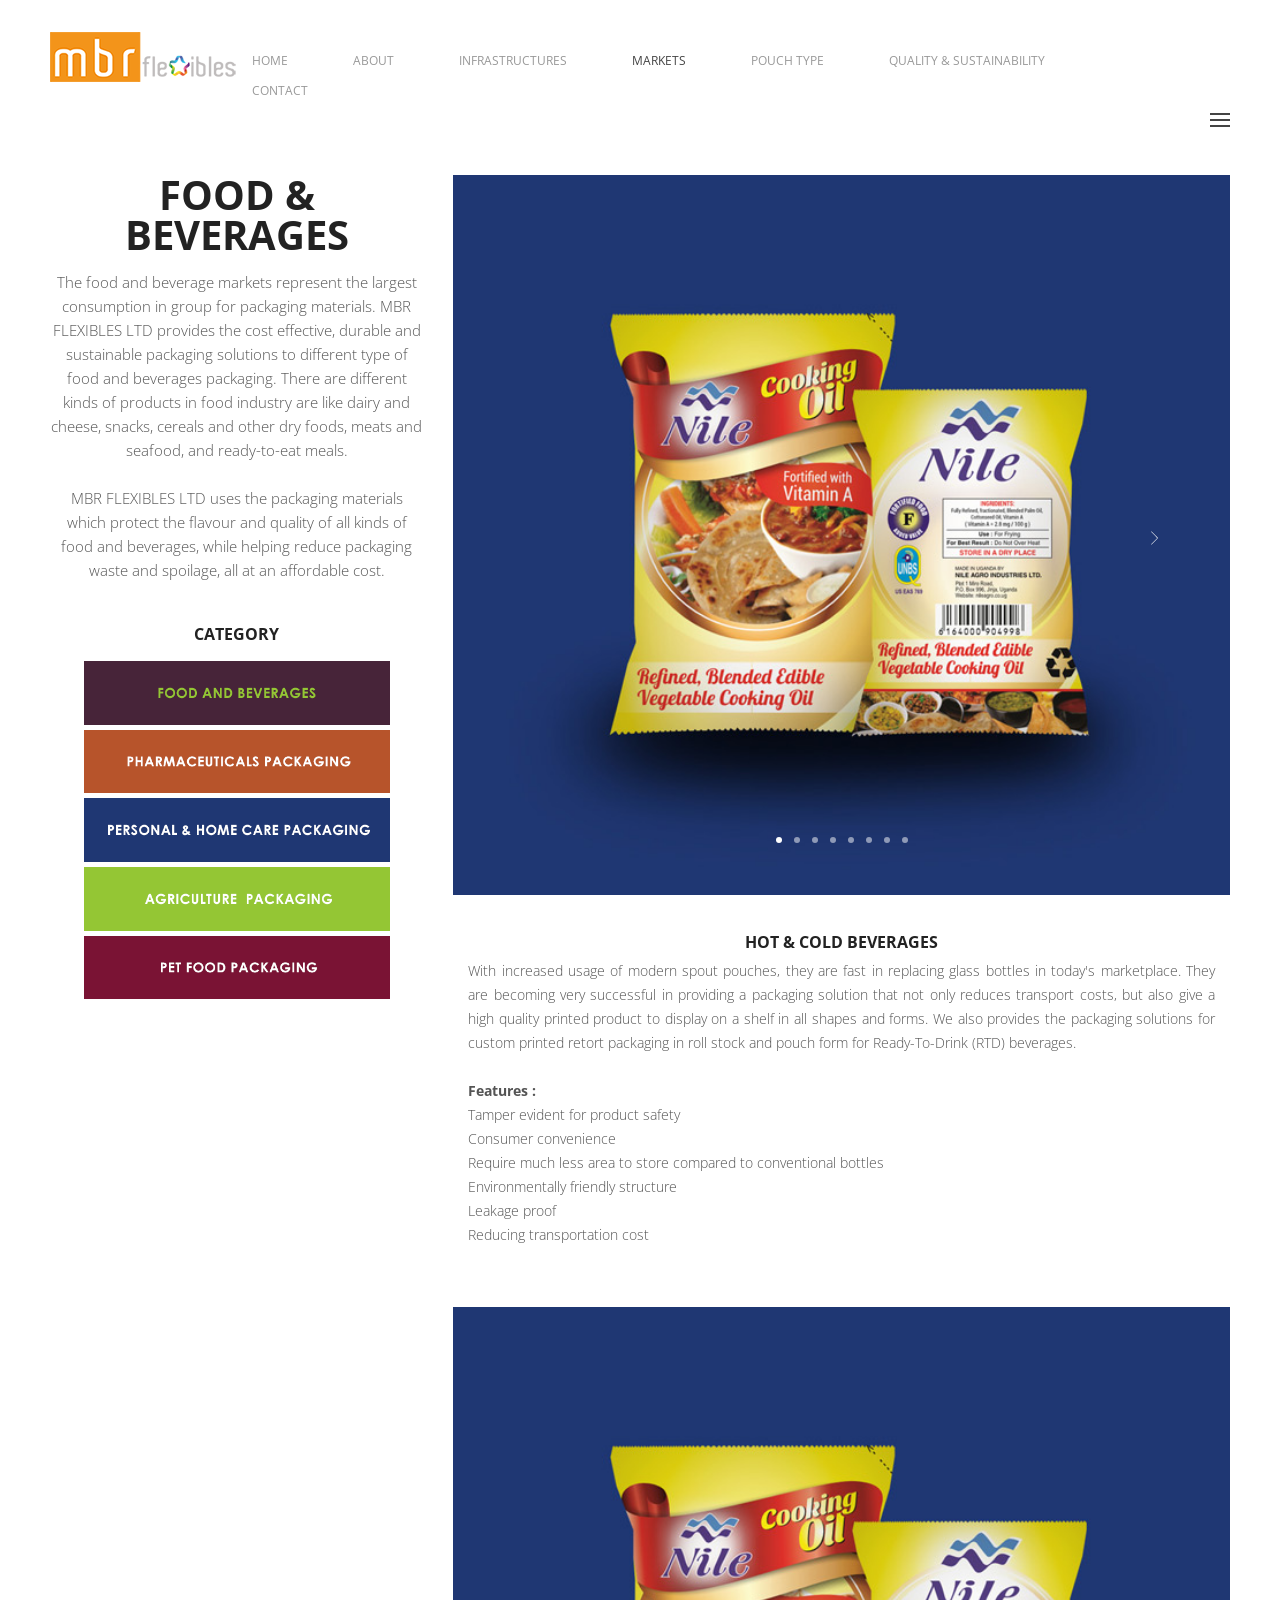
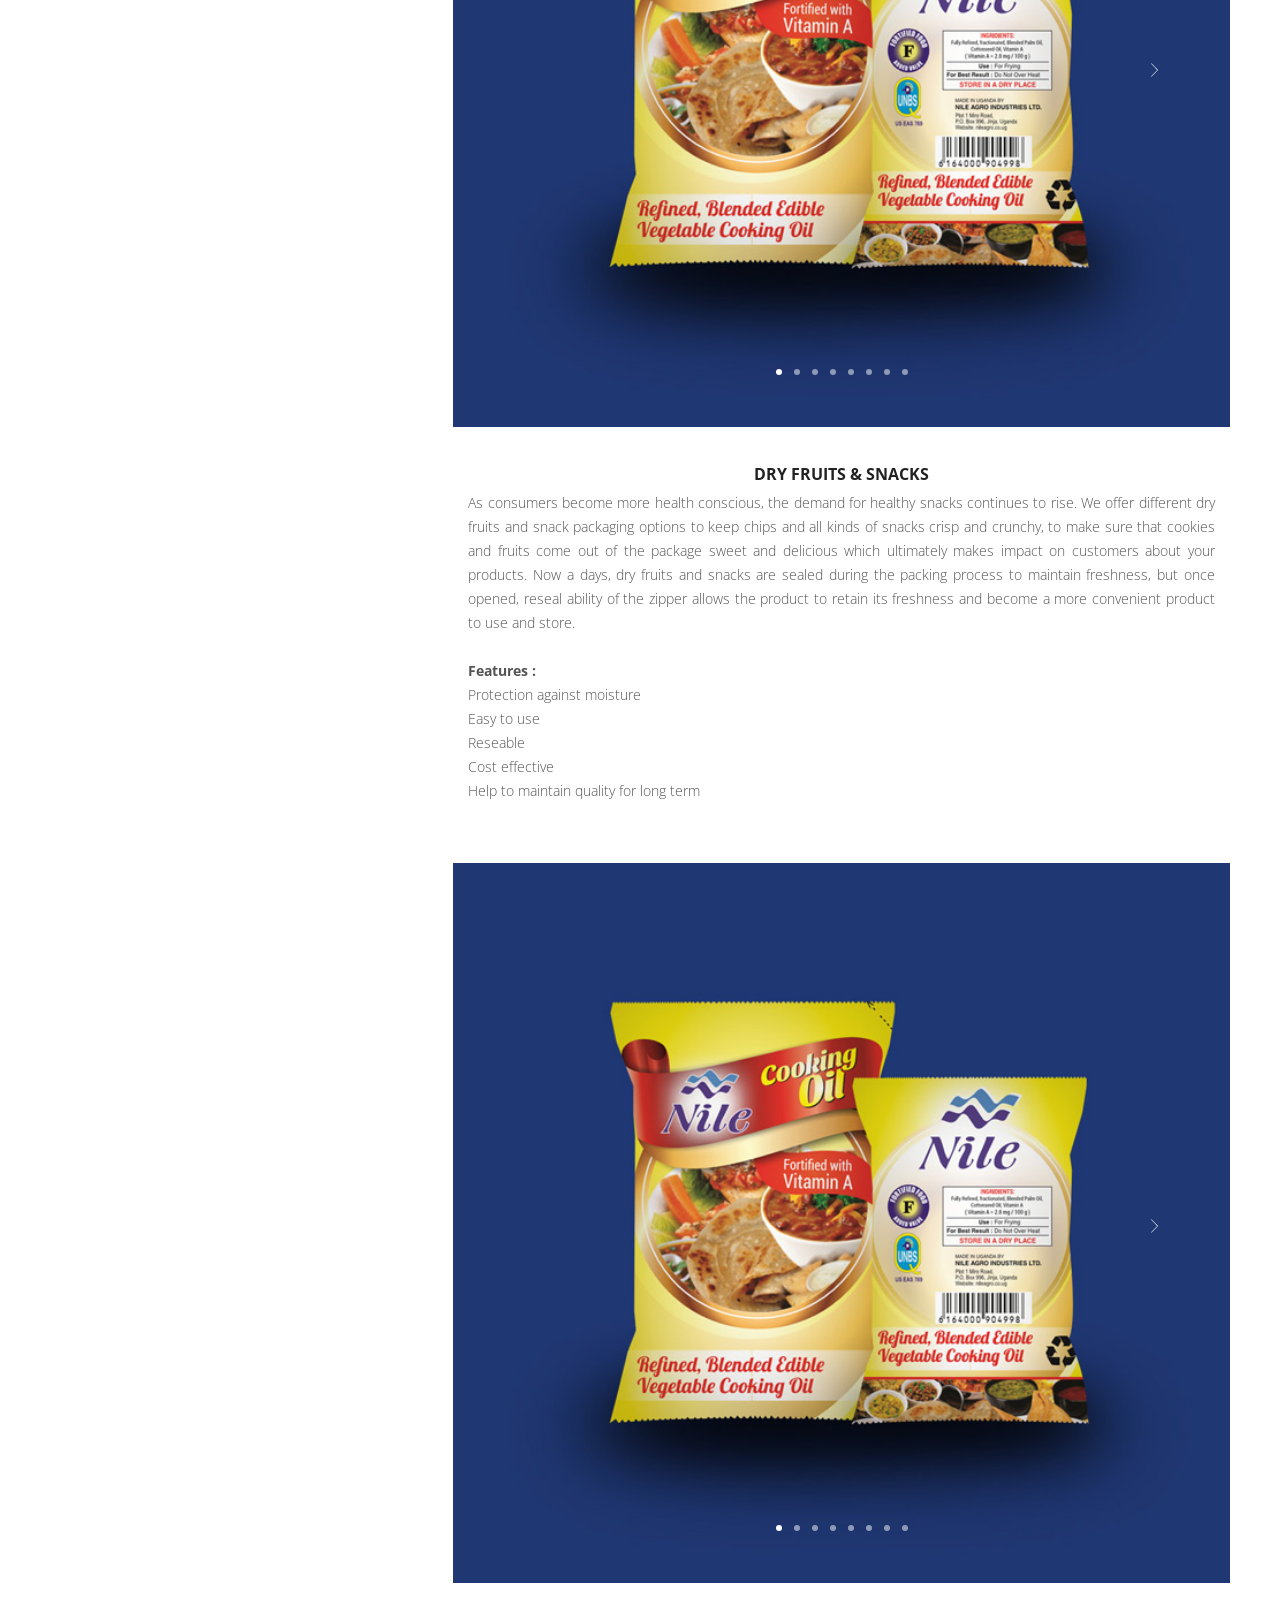
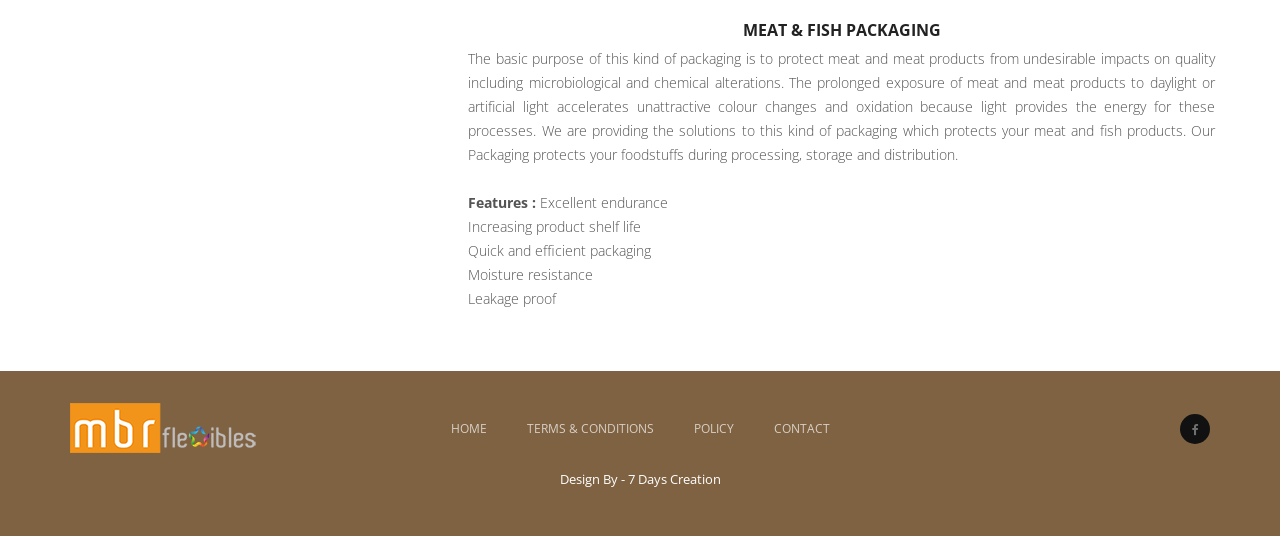
<file: food-beverages/index.html>
<!doctype html>
<html lang="en">
<head>
    <meta http-equiv="content-type" content="text/html; charset=utf-8" />
    <meta name="format-detection" content="telephone=no" />
    <meta name="apple-mobile-web-app-capable" content="yes" />
    <meta name="viewport" content="width=device-width, initial-scale=1, maximum-scale=1.0, user-scalable=no, minimal-ui"/>
    <meta name="description" content="MBR FLEXIBLES LTD allow you to create a custom package that suits the needs of your product and your consumers, while having great shelf appeal.">
    <meta name="keywords" content="MBR Flexibles, Packaging industry in ahmedabad, Pouch packaging services, Pouch manufacturers ahmedabad, Packaging pouches manufacturers, Flexible laminated pouches, Laminated pouches manufacturer">
    <meta name="robots" content="index,follow">
    <meta name="copyright" content="Copyright © 2017 MBR Flexibles. All Rights Reserved.">
    <meta name="author" content="7 Days Creation">
    <meta name="language" content="English">
    <meta name="google-site-verification" content="I9G2yTHpm2OuQZ3wqXlS7JZynvXyPpYOJeaQGpFmkq4" />

    <title>Food and Beverages - MBR Flexibles</title>
    <link rel="canonical" href="https://mbrflexibles.com/food-beverages/" />

    <!-- Google Analytics -->
    <script>
      (function(i,s,o,g,r,a,m){i['GoogleAnalyticsObject']=r;i[r]=i[r]||function(){
      (i[r].q=i[r].q||[]).push(arguments)},i[r].l=1*new Date();a=s.createElement(o),
      m=s.getElementsByTagName(o)[0];a.async=1;a.src=g;m.parentNode.insertBefore(a,m)
      })(window,document,'script','https://www.google-analytics.com/analytics.js','ga');

      ga('create', 'UA-91828981-1', 'auto');
      ga('send', 'pageview');
    </script>
    <!-- Google Tag Manager -->
    <script>(function(w,d,s,l,i){w[l]=w[l]||[];w[l].push({'gtm.start':
    new Date().getTime(),event:'gtm.js'});var f=d.getElementsByTagName(s)[0],
    j=d.createElement(s),dl=l!='dataLayer'?'&l='+l:'';j.async=true;j.src=
    'https://www.googletagmanager.com/gtm.js?id='+i+dl;f.parentNode.insertBefore(j,f);
    })(window,document,'script','dataLayer','GTM-5V5NJ87');</script>
    <!-- End Google Tag Manager -->

    <!-- Fonts -->
    <link href="https://fonts.googleapis.com/css?family=Open+Sans:400,600" rel="stylesheet">

    <!-- CSS -->
    <link href="../assets/css/bootstrap.min.css" rel="stylesheet" type="text/css" />
    <link href="../assets/css/bootstrap.extension.css" rel="stylesheet" type="text/css" />
    <link href="../assets/css/font-awesome.min.css" rel="stylesheet" type="text/css" />
    <link href="../assets/css/style.css" rel="stylesheet" type="text/css" />
    <link href="../assets/css/swiper.css" rel="stylesheet" type="text/css" />
    <!--[if lt IE 9]>
        <link rel="stylesheet" type="text/css" href="../assets/css/ie8-and-down.css" />
    <![endif]-->
    <!--[if IE 9]>
        <link href="../assets/css/ie9.css" rel="stylesheet" type="text/css" />
    <![endif]-->
    <link rel="shortcut icon" href="../assets/img/favicon.ico" />
</head>
<body class="fonts-3">

<!-- Google Tag Manager (noscript) -->
<noscript><iframe src="https://www.googletagmanager.com/ns.html?id=GTM-5V5NJ87"
height="0" width="0" style="display:none;visibility:hidden"></iframe></noscript>
<!-- End Google Tag Manager (noscript) -->
<!-- LOADER -->
<div id="preloader">
    <div id="status"></div>
</div>

<div class="overlay" data-rel="1">
    <div class="animation-wrapper full-size"></div>
    <div class="content-wrapper full-size">
        <div class="cell-view page-height">
            <div class="container">
                <div class="row">
                    <div class="col-md-2 col-xs-b30 col-sm-0">
                        <nav class="text-left clearfix">
                            <ul>
                                <li class="">
                                    <a href="../">Home</a>
                                </li>
                                <li class="">
                                    <a href="../about/">About</a>
                                </li>
                                <li class="">
                                    <a href="../infrastructures/">Infrastructures</a>
                                </li>
                                <li class="active">
                                    <a href="../markets/">Markets</a>
                                </li>
                                <li class="">
                                    <a href="../pouch-type/">Pouch Type</a>
                                </li>
                                <li class="">
                                    <a href="../quality-sustainability/">Quality & Sustainability</a>
                                </li>
                                <li class="">
                                    <a href="../contact/">Contact</a>
                                </li>
                            </ul>
                        </nav>
                    </div>
                    <div class="col-sm-6 col-md-4 col-md-offset-1 col-xs-b30 col-sm-0">
                        <div class="simple-article light transparent col-xs-b30 col-sm-b50">
                            <div class="h4 small">INFORMATION</div>
                            <div class="empty-space col-xs-b10"></div>
                            <p align="">MBR Flexibles Ltd.<br>
                            79/80, Nr. Chacharwadi Temple<br>
                            B/h Pradeep Overseas<br>
                            Sarkhej - Bavla Highway, Sanand<br>
                            Ahmedabad 382213</p>
                        </div>
                        <div class="simple-article light transparent col-xs-b30 col-sm-b50">
                            <div class="h4 small">CONTACT INFO</div>
                            <div class="empty-space col-xs-b10"></div>
                            <p>Email: <a class="mouseover-simple" href="mailto:info@mbrflexibles.com" style="color: #fff;"><b>info@mbrflexibles.com</b></a></p>
                        </div>
                        <div class="h4 small light">FOLLOW ME</div>
                        <div class="empty-space col-xs-b15"></div>
                        <div class="follow">
                            <a href="https://www.facebook.com/" target="_blank" class="entry"><i class="fa fa-facebook"></i></a>
                        </div>
                    </div>
                    <div class="col-sm-6 col-md-4 col-md-offset-1">
                        <div class="simple-article light col-xs-b10">Coming soon</div>
                    </div>
                </div>
            </div>
        </div>
        <a class="button-close"></a>
    </div>
</div>

<div id="content-block">
    <!-- HEADER -->
    <header class="type-4 fixed white">
        <div class="wide-container-fluid">
            <div class="row">
                <div class="col-xs-6 col-sm-2">
                    <a class="logo" href="../"><img src="../assets/img/logo.png" alt="MBR Flexibles Ltd." /></a>  
                </div>
                <div class="col-xs-6 col-sm-10 text-right">

                    <div class="navigation-wrapper">

                        <a class="logo responsive" href="../"><img src="../assets/img/logo.png" alt="MBR Flexibles Ltd." /></a>

                                                <div class="navigation-overflow">
                            <nav class="text-left clearfix">
                                <ul>
                                    <li class=""><a href="../">Home</a></li>
                                    <li class=""><a href="../about/">About</a></li>
                                    <li class=""><a href="../infrastructures/">Infrastructures</a></li>
                                    <li class="active"><a href="../markets/">Markets</a></li>
                                    <li class=""><a href="../pouch-type/">Pouch Type</a></li>
                                    <li class=""><a href="../quality-sustainability/">Quality & Sustainability</a></li>
                                    <li class=""><a href="../contact/">Contact</a></li>
                                </ul>
                            </nav>
                        </div>
                        
                    </div>

                    <div class="hamburger-icon open-navigation">
                        <span></span>
                        <span></span>
                        <span></span>
                    </div>

                    <div class="hamburger-icon open-overlay" data-rel="1">
                        <span></span>
                        <span></span>
                        <span></span>
                    </div>
                </div>
            </div>
        </div>
        <div class="close-layer toggle-visibility"><div class="button-close"></div></div>
    </header>

<div class="wide-container">
            <div class="header-empty-space"></div>
            <div class="empty-space col-xs-b30 col-sm-b60"></div>
            <div class="row">
                <div class="col-md-3 col-lg-4 text-center col-sm-b30 col-md-b-">
                    <div class="h2 small"><b>FOOD & BEVERAGES</b></div>
                    <div class="empty-space col-xs-b15"></div>
                    <div class="simple-article large grey">The food and beverage markets represent the largest consumption in group for packaging materials. MBR FLEXIBLES LTD provides the cost effective, durable and sustainable packaging solutions to different type of food and beverages packaging. There are different kinds of products in food industry are like dairy and cheese, snacks, cereals and other dry foods, meats and seafood, and ready-to-eat meals.<br><br>
MBR FLEXIBLES LTD uses the packaging materials which protect the flavour and quality of all kinds of food and beverages, while helping reduce packaging waste and spoilage, all at an affordable cost.</div>
                    <div class="empty-space col-xs-b20 col-sm-b40"></div>
                    <div class="h5"><b>CATEGORY</b></div>
                    <div class="empty-space col-xs-b15"></div>
                    <div class="row">
                        <div class="col-md-10 col-md-offset-1 text-center">
                            <a class="mouseover image-wide-thumbnail" href="../food-beverages/">
                                <img src="../assets/img/markets/food-banner.png" alt="">
                                <span class="mouseover-helper-icon"></span>
                            </a>
                            <div class="empty-space col-xs-b30 col-sm-b0 col-md-b30 col-lg-b5"></div>
                        </div>
                        <div class="col-md-10 col-md-offset-1 text-center">
                            <a class="mouseover image-wide-thumbnail" href="../pharmaceutical/">
                                <img src="../assets/img/markets/pharma-banner.png" alt="">
                                <span class="mouseover-helper-icon"></span>
                            </a>
                            <div class="empty-space col-xs-b30 col-sm-b0 col-md-b30 col-lg-b5"></div>
                        </div>
                        <div class="col-md-10 col-md-offset-1 text-center">
                            <a class="mouseover image-wide-thumbnail" href="../home-personal/">
                                <img src="../assets/img/markets/home-care-banner.png" alt="">
                                <span class="mouseover-helper-icon"></span>
                            </a>
                            <div class="empty-space col-xs-b30 col-sm-b0 col-md-b30 col-lg-b5"></div>
                        </div>
                        <div class="col-md-10 col-md-offset-1 text-center">
                            <a class="mouseover image-wide-thumbnail" href="../agriculture/">
                                <img src="../assets/img/markets/agriculture-banner.png" alt="">
                                <span class="mouseover-helper-icon"></span>
                            </a>
                            <div class="empty-space col-xs-b30 col-sm-b0 col-md-b30 col-lg-b5"></div>
                        </div>
                        <div class="col-md-10 col-md-offset-1 text-center">
                            <a class="mouseover image-wide-thumbnail" href="../pet-foods/">
                                <img src="../assets/img/markets/pet-food-banner.png" alt="">
                                <span class="mouseover-helper-icon"></span>
                            </a>
                            <div class="empty-space col-xs-b30 col-sm-b0 col-md-b30 col-lg-b5"></div>
                        </div>
                        
                    </div>
                    
                </div>
                <div class="col-md-9 col-lg-8">
                    <div class="swiper-container simple-slider style-3" data-parallax="1">
                	<div class="swiper-button-prev swiper-button hidden-xs style-2"></div>
                	<div class="swiper-button-next swiper-button hidden-xs style-2"></div>
                	<div class="swiper-wrapper">
                    		<div class="swiper-slide" style="background-image: url(../assets/img/markets/food-beverages/food-1.jpg);"></div>
                    		<div class="swiper-slide" style="background-image: url(../assets/img/markets/food-beverages/food-2.jpg);"></div>
                    		<div class="swiper-slide" style="background-image: url(../assets/img/markets/food-beverages/food-3.jpg);"></div>
				<div class="swiper-slide" style="background-image: url(../assets/img/markets/food-beverages/food-4.jpg);"></div>
				<div class="swiper-slide" style="background-image: url(../assets/img/markets/food-beverages/food-5.jpg);"></div>
				<div class="swiper-slide" style="background-image: url(../assets/img/markets/food-beverages/food-6.jpg);"></div>
				<div class="swiper-slide" style="background-image: url(../assets/img/markets/food-beverages/food-7.jpg);"></div>
				<div class="swiper-slide" style="background-image: url(../assets/img/markets/food-beverages/food-8.jpg);"></div>
                	</div>
                	<div class="swiper-pagination swiper-pagination-white"></div>
            	     </div>

                    <div class="container">
                        <div class="empty-space col-xs-b35"></div>
                        <div class="row">
                            <div class="col-md-12 col-md-offset-0 text-center">
                                <div class="h5"><b>HOT & COLD BEVERAGES</b></div>
                                <div class="empty-space col-xs-b5"></div>
                                <div class="simple-article grey"><p align="justify">With increased usage of modern spout pouches, they are fast in replacing glass bottles in today's marketplace. They are becoming very successful in providing a packaging solution that not only reduces transport costs, but also give a high quality printed product to display on a shelf in all shapes and forms. We also provides the packaging solutions for custom printed retort packaging in roll stock and pouch form for Ready-To-Drink (RTD) beverages.</p><br>
                                <p align="left">
                                <b>Features :</b><br>
                                Tamper evident for product safety<br>
								Consumer convenience<br>
								Require much less area to store compared to conventional bottles<br>
								Environmentally friendly structure<br>
								Leakage proof<br>
								Reducing transportation cost</p>
                                </div>
                            </div>
                        </div>
                        <div class="empty-space col-xs-b60"></div>
                    </div>

                    <div class="portfolio-detail-entry">
                        <div class="swiper-container simple-slider style-3" data-parallax="1">
                	<div class="swiper-button-prev swiper-button hidden-xs style-2"></div>
                	<div class="swiper-button-next swiper-button hidden-xs style-2"></div>
                	<div class="swiper-wrapper">
                    		<div class="swiper-slide" style="background-image: url(../assets/img/markets/food-beverages/food-1.jpg);"></div>
                    		<div class="swiper-slide" style="background-image: url(../assets/img/markets/food-beverages/food-2.jpg);"></div>
                    		<div class="swiper-slide" style="background-image: url(../assets/img/markets/food-beverages/food-3.jpg);"></div>
				<div class="swiper-slide" style="background-image: url(../assets/img/markets/food-beverages/food-4.jpg);"></div>
				<div class="swiper-slide" style="background-image: url(../assets/img/markets/food-beverages/food-5.jpg);"></div>
				<div class="swiper-slide" style="background-image: url(../assets/img/markets/food-beverages/food-6.jpg);"></div>
				<div class="swiper-slide" style="background-image: url(../assets/img/markets/food-beverages/food-7.jpg);"></div>
				<div class="swiper-slide" style="background-image: url(../assets/img/markets/food-beverages/food-8.jpg);"></div>
                	</div>
                	<div class="swiper-pagination swiper-pagination-white"></div>
            	     </div>
                    </div>

                    <div class="container">
                        <div class="empty-space col-xs-b35"></div>
                        <div class="row">
                            <div class="col-md-12 col-md-offset-0 text-center">
                                <div class="h5"><b>DRY FRUITS & SNACKS</b></div>
                                <div class="empty-space col-xs-b5"></div>
                                <div class="simple-article grey"><p align="justify">As consumers become more health conscious, the demand for healthy snacks continues to rise. We offer different dry fruits and snack packaging options to keep chips and all kinds of snacks crisp and crunchy, to make sure that cookies and fruits come out of the package sweet and delicious which ultimately makes impact on customers about your products. Now a days, dry fruits and snacks are sealed during the packing process to maintain freshness, but once opened, reseal ability of the zipper allows the product to retain its freshness and become a more convenient product to use and store.</p><br>
                                <p align="left">
                                <b>Features :</b><br>
                                Protection against moisture<br>
								Easy to use<br>
								Reseable<br>
								Cost effective<br>
								Help to maintain quality for long term
								</p>
                                </div>
                            </div>
                        </div>
                        <div class="empty-space col-xs-b60"></div>
                    </div>

                    <div class="portfolio-detail-entry">
                        <div class="swiper-container simple-slider style-3" data-parallax="1">
                	<div class="swiper-button-prev swiper-button hidden-xs style-2"></div>
                	<div class="swiper-button-next swiper-button hidden-xs style-2"></div>
                	<div class="swiper-wrapper">
                    		<div class="swiper-slide" style="background-image: url(../assets/img/markets/food-beverages/food-1.jpg);"></div>
                    		<div class="swiper-slide" style="background-image: url(../assets/img/markets/food-beverages/food-2.jpg);"></div>
                    		<div class="swiper-slide" style="background-image: url(../assets/img/markets/food-beverages/food-3.jpg);"></div>
				<div class="swiper-slide" style="background-image: url(../assets/img/markets/food-beverages/food-4.jpg);"></div>
				<div class="swiper-slide" style="background-image: url(../assets/img/markets/food-beverages/food-5.jpg);"></div>
				<div class="swiper-slide" style="background-image: url(../assets/img/markets/food-beverages/food-6.jpg);"></div>
				<div class="swiper-slide" style="background-image: url(../assets/img/markets/food-beverages/food-7.jpg);"></div>
				<div class="swiper-slide" style="background-image: url(../assets/img/markets/food-beverages/food-8.jpg);"></div>
                	</div>
                	<div class="swiper-pagination swiper-pagination-white"></div>
            	     </div>
                    </div>

                    <div class="container">
                        <div class="empty-space col-xs-b35"></div>
                        <div class="row">
                            <div class="col-md-12 col-md-offset-0 text-center">
                                <div class="h5"><b>MEAT & FISH PACKAGING</b></div>
                                <div class="empty-space col-xs-b5"></div>
                                <div class="simple-article grey"><p align="justify">The basic purpose of this kind of packaging is to protect meat and meat products from undesirable impacts on quality including microbiological and chemical alterations. The prolonged exposure of meat and meat products to daylight or artificial light accelerates unattractive colour changes and oxidation because light provides the energy for these processes. We are providing the solutions to this kind of packaging which protects your meat and fish products. Our Packaging protects your foodstuffs during processing, storage and distribution.</p><br>
                                <p align="left">
                                <b>Features :</b>
                                Excellent endurance<br>
								Increasing product shelf life<br>
								Quick and efficient packaging<br>
								Moisture resistance<br>
								Leakage proof
								</p>
                                </div>
                            </div>
                        </div>
                        <div class="empty-space col-xs-b60"></div>
                    </div>
                </div>
            </div>
        </div>

        <!-- FOOTER -->
        <footer>
            <div class="container">
                <div class="row">
                    <div class="col-md-3 col-xs-text-center col-md-text-left">
                        <a class="logo" href="../"><img src="../assets/img/logo1.png" alt="MBR Flexibles Ltd."></a>
                        <div class="empty-space col-xs-b10 col-md-b0"></div>
                    </div>
                    <div class="col-md-6 col-xs-text-center">
                        <div class="footer-nav">
                            <a href="../">Home</a>
                            <a href="../terms/">Terms & Conditions</a>
                            <a href="../policy/">Policy</a>
                            <a href="../contact/">Contact</a>
                        </div>
                        <div class="empty-space col-xs-b10 col-md-b0"></div>
                    </div>
                    <div class="col-md-3 col-xs-text-center col-md-text-right">
                        <div class="follow">
                            <a class="entry" href="https://www.facebook.com/" target="_blank"><i class="fa fa-facebook"></i></a>
                        </div>
                    </div>
                </div>
                <div class="empty-space col-xs-b20"></div>
                <div class="row">
                    <div class="col-md-12 col-xs-text-center">
                        <div class="copyright">
                            <div class="simple-article small grey">
                                <div class="developed-by"><a href="https://7dayscreation.com" target="_blank">Design By - 7 Days Creation</a></div>
                            </div>
                        </div>
                    </div>
                </div>
            </div>
        </footer>
    </div>

    <script src="../assets/js/jquery-2.1.4.min.js"></script>
    <script src="../assets/js/swiper.jquery.min.js"></script>
    <script src="../assets/js/jquery.mousewheel.min.js"></script>
    <script src="../assets/js/global.js"></script>
    
</body>
</html>
</file>
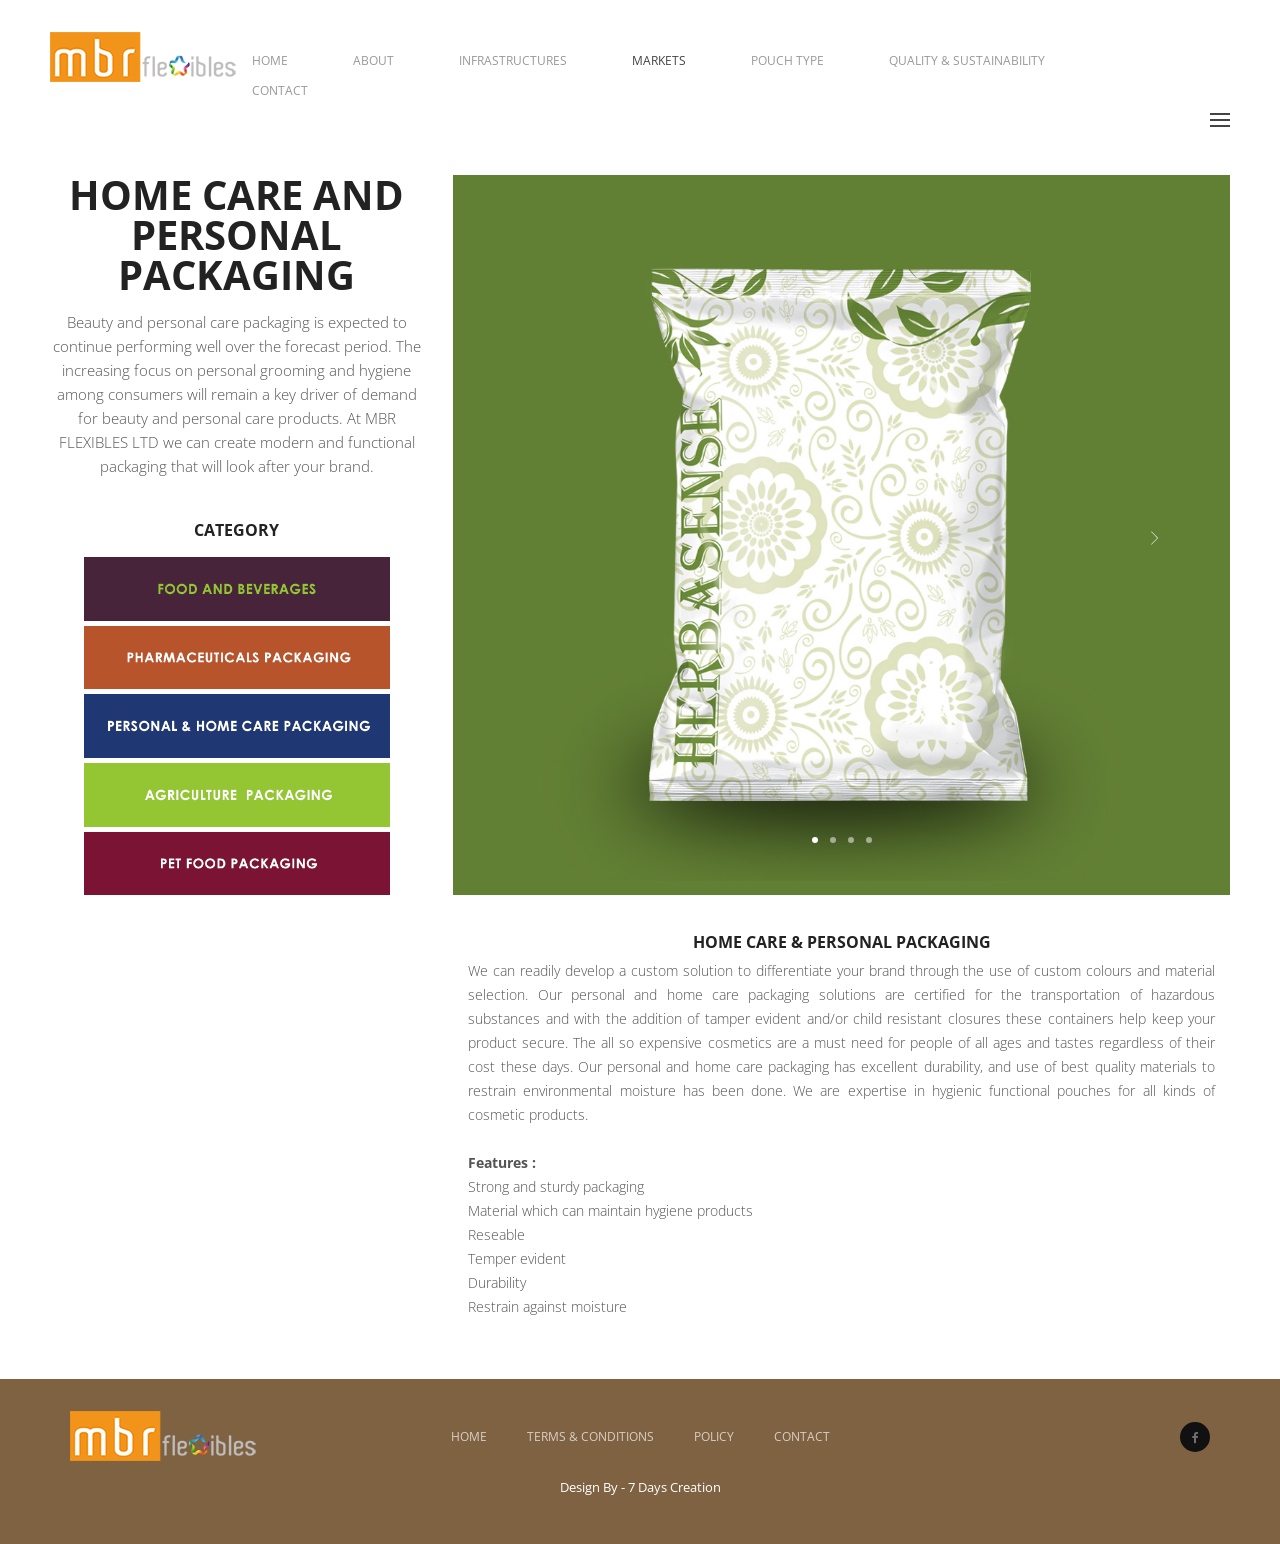
<file: home-personal/index.html>
<!doctype html>
<html lang="en">
<head>
    <meta http-equiv="content-type" content="text/html; charset=utf-8" />
    <meta name="format-detection" content="telephone=no" />
    <meta name="apple-mobile-web-app-capable" content="yes" />
    <meta name="viewport" content="width=device-width, initial-scale=1, maximum-scale=1.0, user-scalable=no, minimal-ui"/>
    <meta name="description" content="MBR FLEXIBLES LTD allow you to create a custom package that suits the needs of your product and your consumers, while having great shelf appeal.">
    <meta name="keywords" content="MBR Flexibles, Packaging industry in ahmedabad, Pouch packaging services, Pouch manufacturers ahmedabad, Packaging pouches manufacturers, Flexible laminated pouches, Laminated pouches manufacturer">
    <meta name="robots" content="index,follow">
    <meta name="copyright" content="Copyright © 2017 MBR Flexibles. All Rights Reserved.">
    <meta name="author" content="7 Days Creation">
    <meta name="language" content="English">
    <meta name="google-site-verification" content="I9G2yTHpm2OuQZ3wqXlS7JZynvXyPpYOJeaQGpFmkq4" />

    <title>HOME CARE AND PERSONAL PACKAGING - MBR Flexibles</title>
    <link rel="canonical" href="https://mbrflexibles.com/home-personal/" />

    <!-- Google Analytics -->
    <script>
      (function(i,s,o,g,r,a,m){i['GoogleAnalyticsObject']=r;i[r]=i[r]||function(){
      (i[r].q=i[r].q||[]).push(arguments)},i[r].l=1*new Date();a=s.createElement(o),
      m=s.getElementsByTagName(o)[0];a.async=1;a.src=g;m.parentNode.insertBefore(a,m)
      })(window,document,'script','https://www.google-analytics.com/analytics.js','ga');

      ga('create', 'UA-91828981-1', 'auto');
      ga('send', 'pageview');
    </script>
    <!-- Google Tag Manager -->
    <script>(function(w,d,s,l,i){w[l]=w[l]||[];w[l].push({'gtm.start':
    new Date().getTime(),event:'gtm.js'});var f=d.getElementsByTagName(s)[0],
    j=d.createElement(s),dl=l!='dataLayer'?'&l='+l:'';j.async=true;j.src=
    'https://www.googletagmanager.com/gtm.js?id='+i+dl;f.parentNode.insertBefore(j,f);
    })(window,document,'script','dataLayer','GTM-5V5NJ87');</script>
    <!-- End Google Tag Manager -->

    <!-- Fonts -->
    <link href="https://fonts.googleapis.com/css?family=Open+Sans:400,600" rel="stylesheet">

    <!-- CSS -->
    <link href="../assets/css/bootstrap.min.css" rel="stylesheet" type="text/css" />
    <link href="../assets/css/bootstrap.extension.css" rel="stylesheet" type="text/css" />
    <link href="../assets/css/font-awesome.min.css" rel="stylesheet" type="text/css" />
    <link href="../assets/css/style.css" rel="stylesheet" type="text/css" />
    <link href="../assets/css/swiper.css" rel="stylesheet" type="text/css" />
    <!--[if lt IE 9]>
        <link rel="stylesheet" type="text/css" href="../assets/css/ie8-and-down.css" />
    <![endif]-->
    <!--[if IE 9]>
        <link href="../assets/css/ie9.css" rel="stylesheet" type="text/css" />
    <![endif]-->
    <link rel="shortcut icon" href="../assets/img/favicon.ico" />
</head>
<body class="fonts-3">

<!-- Google Tag Manager (noscript) -->
<noscript><iframe src="https://www.googletagmanager.com/ns.html?id=GTM-5V5NJ87"
height="0" width="0" style="display:none;visibility:hidden"></iframe></noscript>
<!-- End Google Tag Manager (noscript) -->
<!-- LOADER -->
<div id="preloader">
    <div id="status"></div>
</div>

<div class="overlay" data-rel="1">
    <div class="animation-wrapper full-size"></div>
    <div class="content-wrapper full-size">
        <div class="cell-view page-height">
            <div class="container">
                <div class="row">
                    <div class="col-md-2 col-xs-b30 col-sm-0">
                        <nav class="text-left clearfix">
                            <ul>
                                <li class="">
                                    <a href="../">Home</a>
                                </li>
                                <li class="">
                                    <a href="../about/">About</a>
                                </li>
                                <li class="">
                                    <a href="../infrastructures/">Infrastructures</a>
                                </li>
                                <li class="active">
                                    <a href="../markets/">Markets</a>
                                </li>
                                <li class="">
                                    <a href="../pouch-type/">Pouch Type</a>
                                </li>
                                <li class="">
                                    <a href="../quality-sustainability/">Quality & Sustainability</a>
                                </li>
                                <li class="">
                                    <a href="../contact/">Contact</a>
                                </li>
                            </ul>
                        </nav>
                    </div>
                    <div class="col-sm-6 col-md-4 col-md-offset-1 col-xs-b30 col-sm-0">
                        <div class="simple-article light transparent col-xs-b30 col-sm-b50">
                            <div class="h4 small">INFORMATION</div>
                            <div class="empty-space col-xs-b10"></div>
                            <p align="">MBR Flexibles Ltd.<br>
                            79/80, Nr. Chacharwadi Temple<br>
                            B/h Pradeep Overseas<br>
                            Sarkhej - Bavla Highway, Sanand<br>
                            Ahmedabad 382213</p>
                        </div>
                        <div class="simple-article light transparent col-xs-b30 col-sm-b50">
                            <div class="h4 small">CONTACT INFO</div>
                            <div class="empty-space col-xs-b10"></div>
                            <p>Email: <a class="mouseover-simple" href="mailto:info@mbrflexibles.com" style="color: #fff;"><b>info@mbrflexibles.com</b></a></p>
                        </div>
                        <div class="h4 small light">FOLLOW ME</div>
                        <div class="empty-space col-xs-b15"></div>
                        <div class="follow">
                            <a href="https://www.facebook.com/" target="_blank" class="entry"><i class="fa fa-facebook"></i></a>
                        </div>
                    </div>
                    <div class="col-sm-6 col-md-4 col-md-offset-1">
                        <div class="simple-article light col-xs-b10">Coming soon</div>
                    </div>
                </div>
            </div>
        </div>
        <a class="button-close"></a>
    </div>
</div>

<div id="content-block">
    <!-- HEADER -->
    <header class="type-4 fixed white">
        <div class="wide-container-fluid">
            <div class="row">
                <div class="col-xs-6 col-sm-2">
                    <a class="logo" href="../"><img src="../assets/img/logo.png" alt="MBR Flexibles Ltd." /></a>  
                </div>
                <div class="col-xs-6 col-sm-10 text-right">

                    <div class="navigation-wrapper">

                        <a class="logo responsive" href="../"><img src="../assets/img/logo.png" alt="MBR Flexibles Ltd." /></a>

                                                <div class="navigation-overflow">
                            <nav class="text-left clearfix">
                                <ul>
                                    <li class=""><a href="../">Home</a></li>
                                    <li class=""><a href="../about/">About</a></li>
                                    <li class=""><a href="../infrastructures/">Infrastructures</a></li>
                                    <li class="active"><a href="../markets/">Markets</a></li>
                                    <li class=""><a href="../pouch-type/">Pouch Type</a></li>
                                    <li class=""><a href="../quality-sustainability/">Quality & Sustainability</a></li>
                                    <li class=""><a href="../contact/">Contact</a></li>
                                </ul>
                            </nav>
                        </div>
                        
                    </div>

                    <div class="hamburger-icon open-navigation">
                        <span></span>
                        <span></span>
                        <span></span>
                    </div>

                    <div class="hamburger-icon open-overlay" data-rel="1">
                        <span></span>
                        <span></span>
                        <span></span>
                    </div>
                </div>
            </div>
        </div>
        <div class="close-layer toggle-visibility"><div class="button-close"></div></div>
    </header>

<div class="wide-container">
            <div class="header-empty-space"></div>
            <div class="empty-space col-xs-b30 col-sm-b60"></div>
            <div class="row">
                <div class="col-md-3 col-lg-4 text-center col-sm-b30 col-md-b-">
                    <div class="h2 small"><b>HOME CARE AND PERSONAL PACKAGING</b></div>
                    <div class="empty-space col-xs-b15"></div>
                    <div class="simple-article large grey">Beauty and personal care packaging is expected to continue performing well over the forecast period. The increasing focus on personal grooming and hygiene among consumers will remain a key driver of demand for beauty and personal care products. At MBR FLEXIBLES LTD we can create modern and functional packaging that will look after your brand.</div>
                    <div class="empty-space col-xs-b20 col-sm-b40"></div>
                    <div class="h5"><b>CATEGORY</b></div>
                    <div class="empty-space col-xs-b15"></div>
                    <div class="row">
                        <div class="col-md-10 col-md-offset-1 text-center">
                            <a class="mouseover image-wide-thumbnail" href="../food-beverages/">
                                <img src="../assets/img/markets/food-banner.png" alt="">
                                <span class="mouseover-helper-icon"></span>
                            </a>
                            <div class="empty-space col-xs-b30 col-sm-b0 col-md-b30 col-lg-b5"></div>
                        </div>
                        <div class="col-md-10 col-md-offset-1 text-center">
                            <a class="mouseover image-wide-thumbnail" href="../pharmaceutical/">
                                <img src="../assets/img/markets/pharma-banner.png" alt="">
                                <span class="mouseover-helper-icon"></span>
                            </a>
                            <div class="empty-space col-xs-b30 col-sm-b0 col-md-b30 col-lg-b5"></div>
                        </div>
                        <div class="col-md-10 col-md-offset-1 text-center">
                            <a class="mouseover image-wide-thumbnail" href="../home-personal/">
                                <img src="../assets/img/markets/home-care-banner.png" alt="">
                                <span class="mouseover-helper-icon"></span>
                            </a>
                            <div class="empty-space col-xs-b30 col-sm-b0 col-md-b30 col-lg-b5"></div>
                        </div>
                        <div class="col-md-10 col-md-offset-1 text-center">
                            <a class="mouseover image-wide-thumbnail" href="../agriculture/">
                                <img src="../assets/img/markets/agriculture-banner.png" alt="">
                                <span class="mouseover-helper-icon"></span>
                            </a>
                            <div class="empty-space col-xs-b30 col-sm-b0 col-md-b30 col-lg-b5"></div>
                        </div>
                        <div class="col-md-10 col-md-offset-1 text-center">
                            <a class="mouseover image-wide-thumbnail" href="../pet-foods/">
                                <img src="../assets/img/markets/pet-food-banner.png" alt="">
                                <span class="mouseover-helper-icon"></span>
                            </a>
                            <div class="empty-space col-xs-b30 col-sm-b0 col-md-b30 col-lg-b5"></div>
                        </div>
                    </div>
                    
                </div>
                <div class="col-md-9 col-lg-8">
                    <div class="swiper-container simple-slider style-3" data-parallax="1">
                		<div class="swiper-button-prev swiper-button hidden-xs style-2"></div>
                		<div class="swiper-button-next swiper-button hidden-xs style-2"></div>
                		<div class="swiper-wrapper">
                    			<div class="swiper-slide" style="background-image: url(../assets/img/markets/home-personal/home-personal-1.jpg);"></div>
                    			<div class="swiper-slide" style="background-image: url(../assets/img/markets/home-personal/home-personal-2.jpg);"></div>
                    			<div class="swiper-slide" style="background-image: url(../assets/img/markets/home-personal/home-personal-3.jpg);"></div>
					<div class="swiper-slide" style="background-image: url(../assets/img/markets/home-personal/home-personal-4.jpg);"></div>
                		</div>
                		<div class="swiper-pagination swiper-pagination-white"></div>
            		</div>

                    <div class="container">
                        <div class="empty-space col-xs-b35"></div>
                        <div class="row">
                            <div class="col-md-12 col-md-offset-0 text-center">
                                <div class="h5"><b>HOME CARE & PERSONAL PACKAGING</b></div>
                                <div class="empty-space col-xs-b5"></div>
                                <div class="simple-article grey"><p align="justify">We can readily develop a custom solution to differentiate your brand through the use of custom colours and material selection. Our personal and home care packaging solutions are certified for the transportation of hazardous substances and with the addition of tamper evident and/or child resistant closures these containers help keep your product secure. The all so expensive cosmetics are a must need for people of all ages and tastes regardless of their cost these days. Our personal and home care packaging has excellent durability, and use of best quality materials to restrain environmental moisture has been done. We are expertise in hygienic functional pouches for all kinds of cosmetic products.</p><br>
                                <p align="left">
                                <b>Features :</b><br>
                                Strong and sturdy packaging<br>
								Material which can maintain hygiene products<br>
								Reseable<br>
								Temper evident<br>
								Durability <br>
								Restrain against moisture
								</p>
                                </div>
                            </div>
                        </div>
                        <div class="empty-space col-xs-b60"></div>
                    </div>

                    

                    
                </div>
            </div>
        </div>

        <!-- FOOTER -->
        <footer>
            <div class="container">
                <div class="row">
                    <div class="col-md-3 col-xs-text-center col-md-text-left">
                        <a class="logo" href="../"><img src="../assets/img/logo1.png" alt="MBR Flexibles Ltd."></a>
                        <div class="empty-space col-xs-b10 col-md-b0"></div>
                    </div>
                    <div class="col-md-6 col-xs-text-center">
                        <div class="footer-nav">
                            <a href="../">Home</a>
                            <a href="../terms/">Terms & Conditions</a>
                            <a href="../policy/">Policy</a>
                            <a href="../contact/">Contact</a>
                        </div>
                        <div class="empty-space col-xs-b10 col-md-b0"></div>
                    </div>
                    <div class="col-md-3 col-xs-text-center col-md-text-right">
                        <div class="follow">
                            <a class="entry" href="https://www.facebook.com/" target="_blank"><i class="fa fa-facebook"></i></a>
                        </div>
                    </div>
                </div>
                <div class="empty-space col-xs-b20"></div>
                <div class="row">
                    <div class="col-md-12 col-xs-text-center">
                        <div class="copyright">
                            <div class="simple-article small grey">
                                <div class="developed-by"><a href="https://7dayscreation.com" target="_blank">Design By - 7 Days Creation</a></div>
                            </div>
                        </div>
                    </div>
                </div>
            </div>
        </footer>
    </div>

    <script src="../assets/js/jquery-2.1.4.min.js"></script>
    <script src="../assets/js/swiper.jquery.min.js"></script>
    <script src="../assets/js/jquery.mousewheel.min.js"></script>
    <script src="../assets/js/global.js"></script>
    
</body>
</html>
</file>
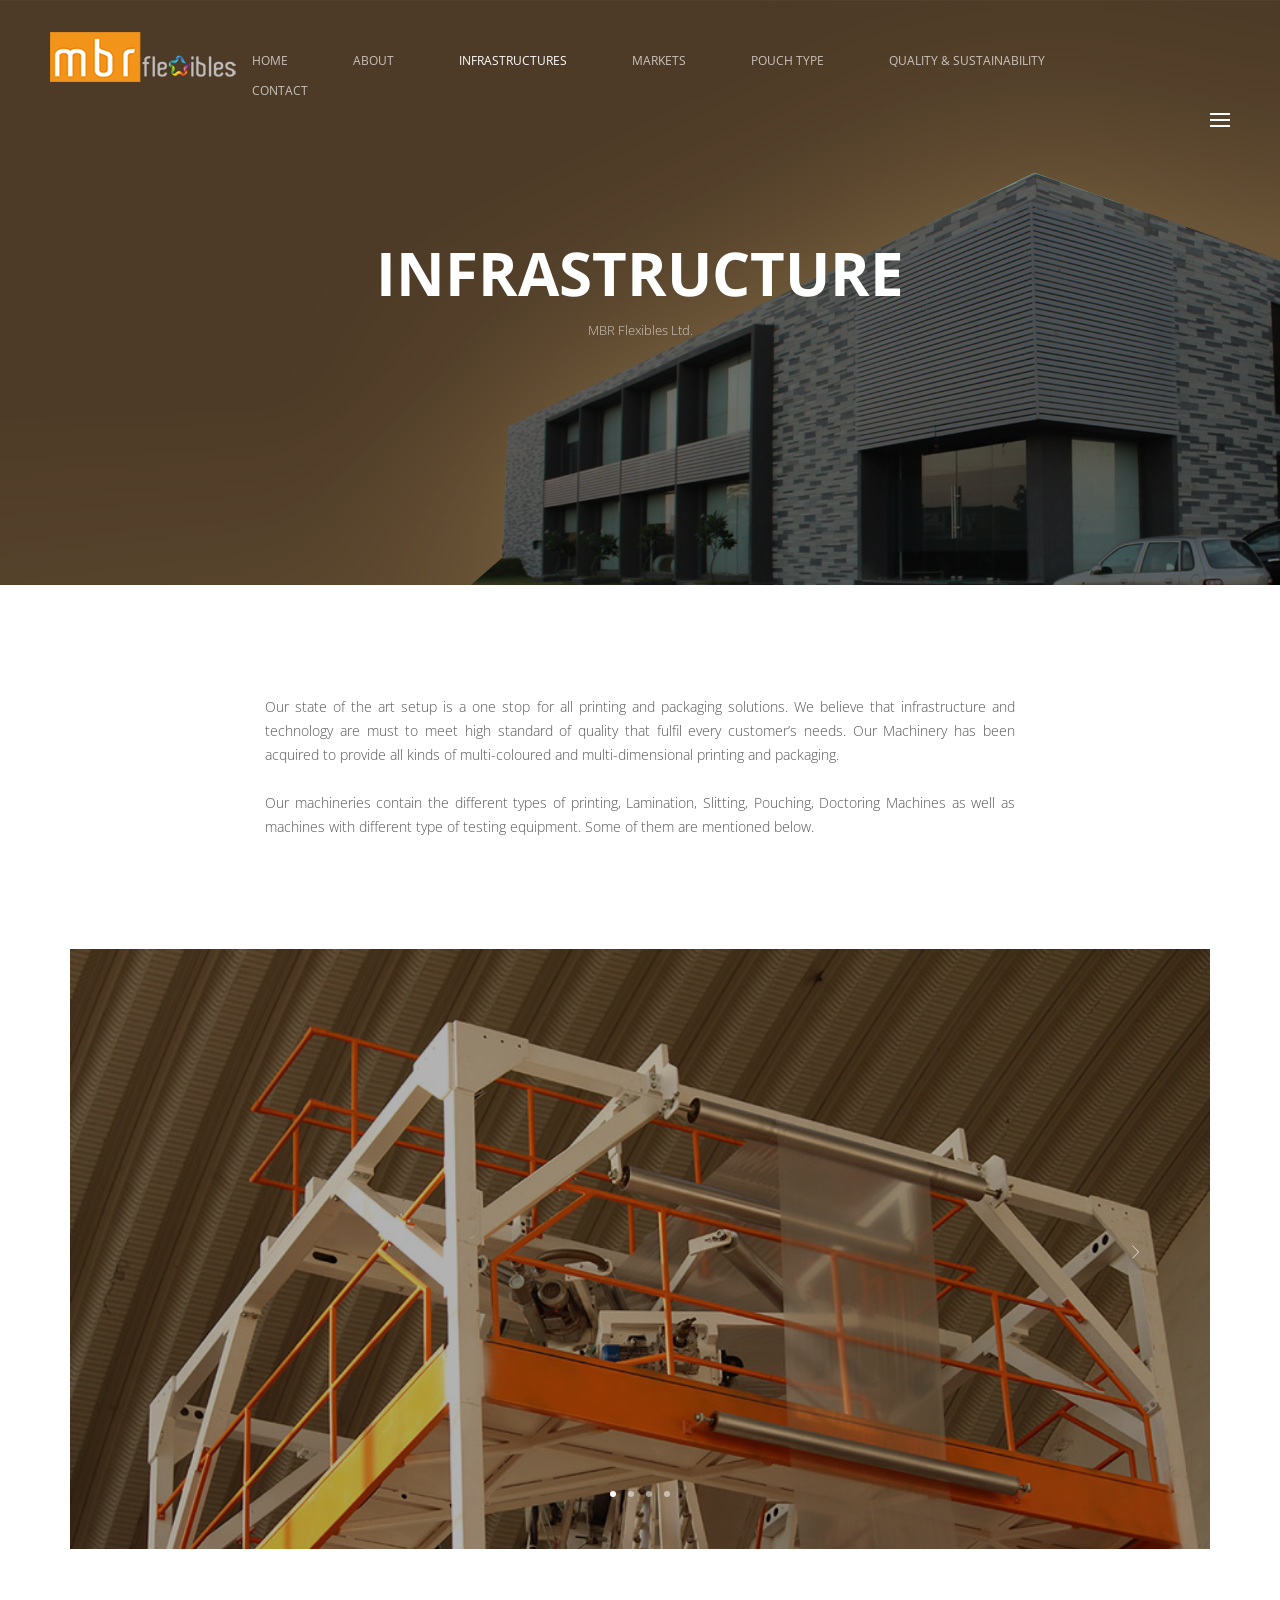
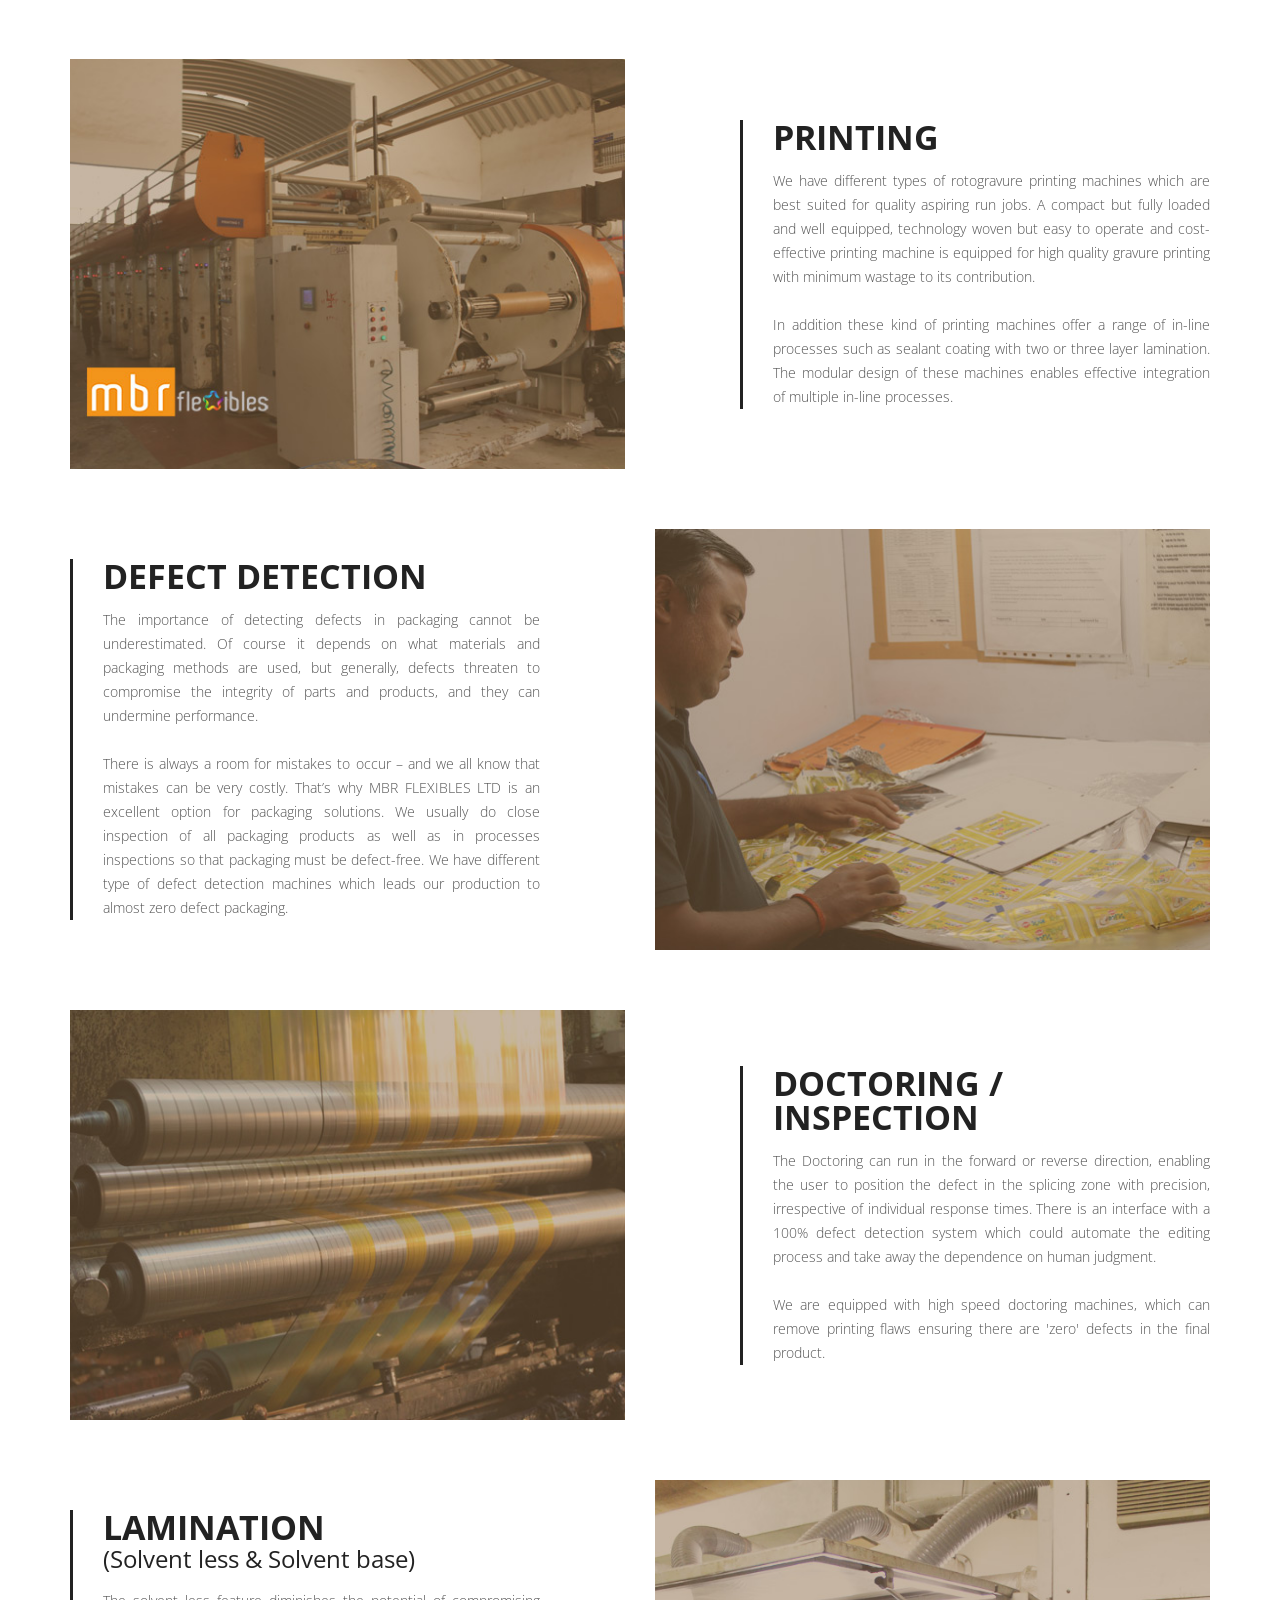
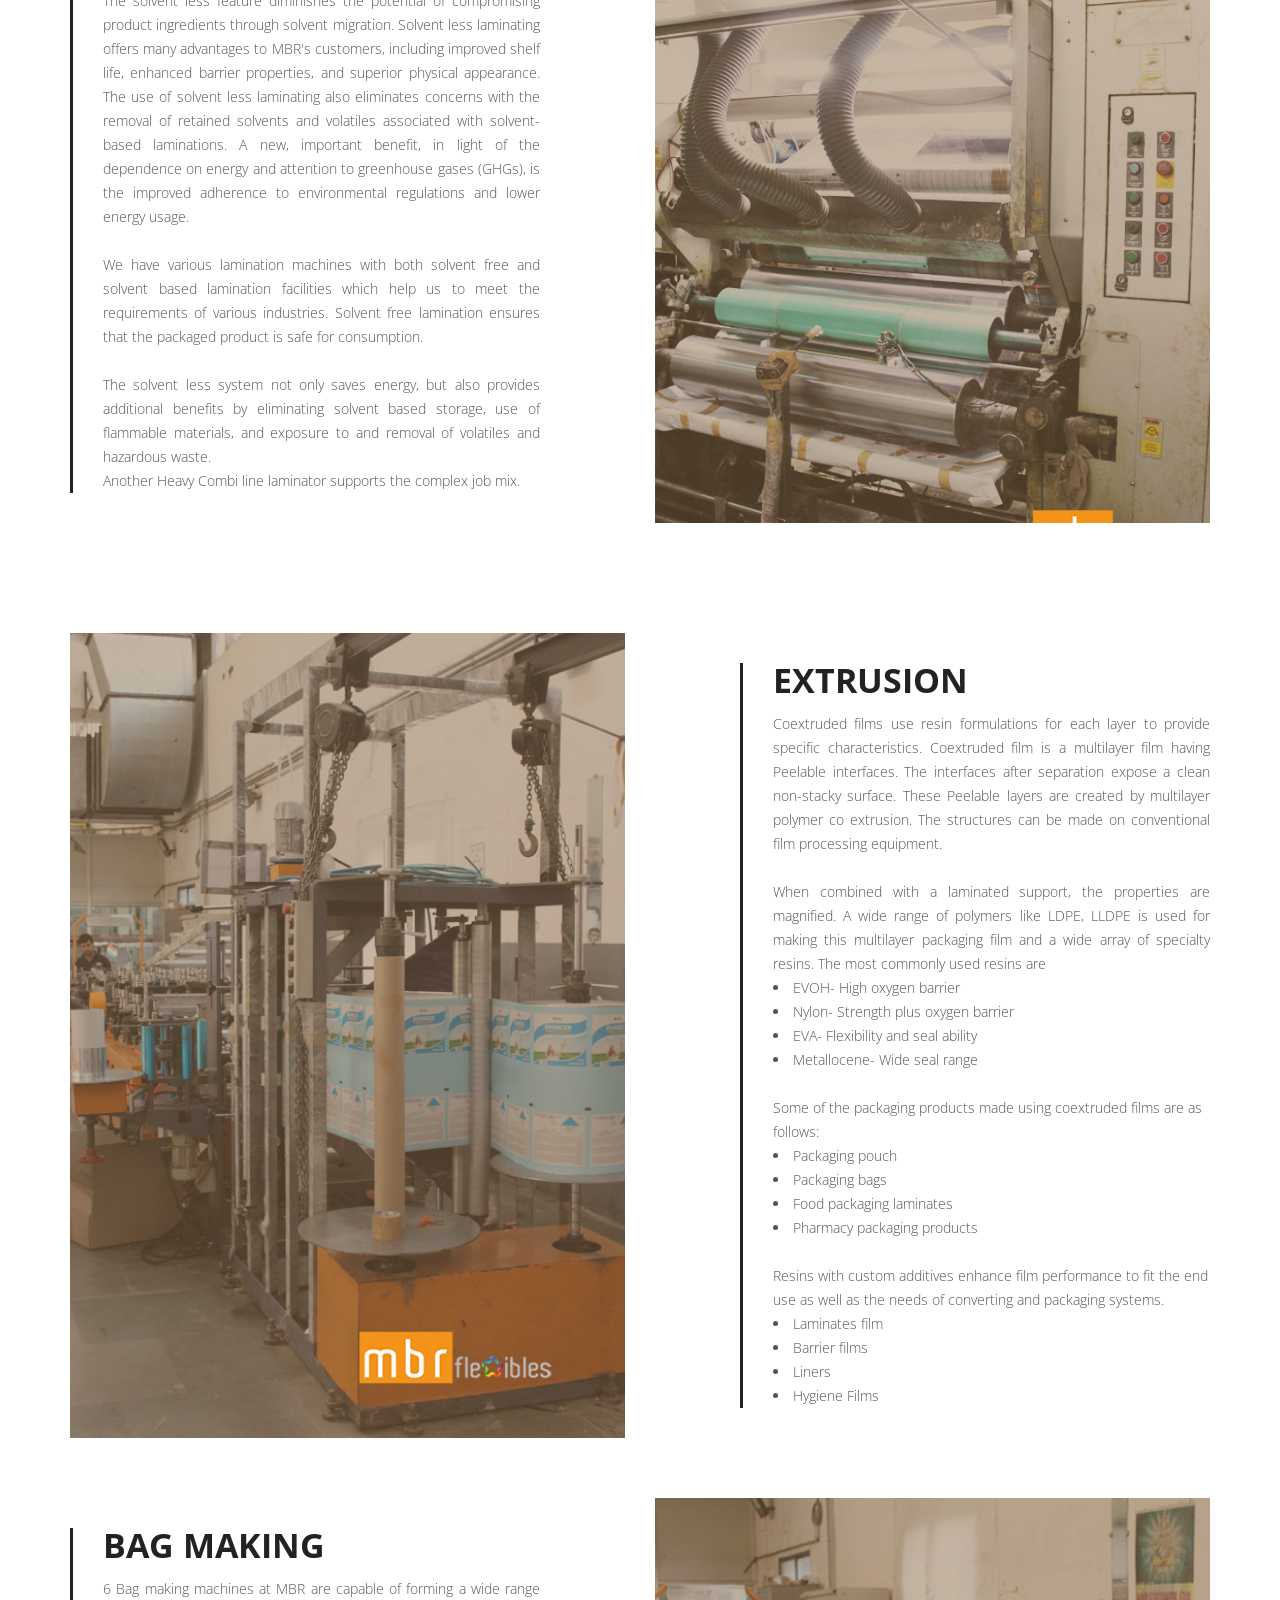
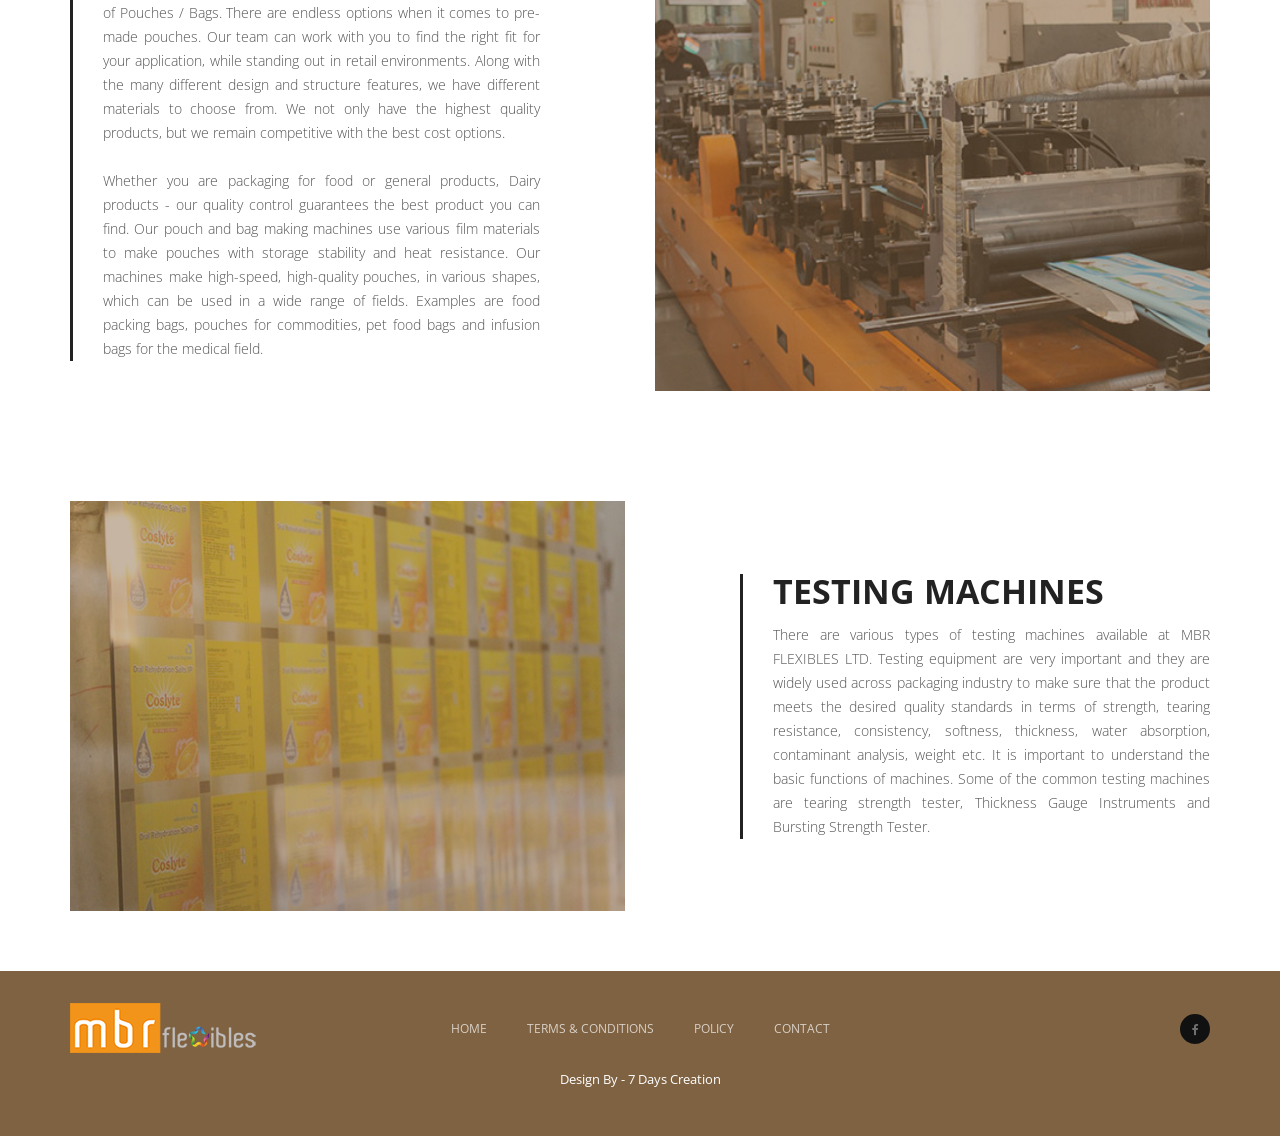
<file: infrastructures/index.html>
<!doctype html>
<html lang="en">
<head>
    <meta http-equiv="content-type" content="text/html; charset=utf-8" />
    <meta name="format-detection" content="telephone=no" />
    <meta name="apple-mobile-web-app-capable" content="yes" />
    <meta name="viewport" content="width=device-width, initial-scale=1, maximum-scale=1.0, user-scalable=no, minimal-ui"/>
    <meta name="description" content="MBR FLEXIBLES LTD allow you to create a custom package that suits the needs of your product and your consumers, while having great shelf appeal.">
    <meta name="keywords" content="MBR Flexibles, Packaging industry in ahmedabad, Pouch packaging services, Pouch manufacturers ahmedabad, Packaging pouches manufacturers, Flexible laminated pouches, Laminated pouches manufacturer">
    <meta name="robots" content="index,follow">
    <meta name="copyright" content="Copyright © 2017 MBR Flexibles. All Rights Reserved.">
    <meta name="author" content="7 Days Creation">
    <meta name="language" content="English">
    <meta name="google-site-verification" content="I9G2yTHpm2OuQZ3wqXlS7JZynvXyPpYOJeaQGpFmkq4" />

    <title>Infrastructure - MBR Flexibles</title>
    <link rel="canonical" href="https://mbrflexibles.com/infrastructures/" />

    <!-- Google Analytics -->
    <script>
      (function(i,s,o,g,r,a,m){i['GoogleAnalyticsObject']=r;i[r]=i[r]||function(){
      (i[r].q=i[r].q||[]).push(arguments)},i[r].l=1*new Date();a=s.createElement(o),
      m=s.getElementsByTagName(o)[0];a.async=1;a.src=g;m.parentNode.insertBefore(a,m)
      })(window,document,'script','https://www.google-analytics.com/analytics.js','ga');

      ga('create', 'UA-91828981-1', 'auto');
      ga('send', 'pageview');
    </script>
    <!-- Google Tag Manager -->
    <script>(function(w,d,s,l,i){w[l]=w[l]||[];w[l].push({'gtm.start':
    new Date().getTime(),event:'gtm.js'});var f=d.getElementsByTagName(s)[0],
    j=d.createElement(s),dl=l!='dataLayer'?'&l='+l:'';j.async=true;j.src=
    'https://www.googletagmanager.com/gtm.js?id='+i+dl;f.parentNode.insertBefore(j,f);
    })(window,document,'script','dataLayer','GTM-5V5NJ87');</script>
    <!-- End Google Tag Manager -->

    <!-- Fonts -->
    <link href="https://fonts.googleapis.com/css?family=Open+Sans:400,600" rel="stylesheet">

    <!-- CSS -->
    <link href="../assets/css/bootstrap.min.css" rel="stylesheet" type="text/css" />
    <link href="../assets/css/bootstrap.extension.css" rel="stylesheet" type="text/css" />
    <link href="../assets/css/font-awesome.min.css" rel="stylesheet" type="text/css" />
    <link href="../assets/css/style.css" rel="stylesheet" type="text/css" />
    <link href="../assets/css/swiper.css" rel="stylesheet" type="text/css" />
    <!--[if lt IE 9]>
        <link rel="stylesheet" type="text/css" href="../assets/css/ie8-and-down.css" />
    <![endif]-->
    <!--[if IE 9]>
        <link href="../assets/css/ie9.css" rel="stylesheet" type="text/css" />
    <![endif]-->
    <link rel="shortcut icon" href="../assets/img/favicon.ico" />
</head>
<body class="fonts-3">

<!-- Google Tag Manager (noscript) -->
<noscript><iframe src="https://www.googletagmanager.com/ns.html?id=GTM-5V5NJ87"
height="0" width="0" style="display:none;visibility:hidden"></iframe></noscript>
<!-- End Google Tag Manager (noscript) -->
<!-- LOADER -->
<div id="preloader">
    <div id="status"></div>
</div>

<div class="overlay" data-rel="1">
    <div class="animation-wrapper full-size"></div>
    <div class="content-wrapper full-size">
        <div class="cell-view page-height">
            <div class="container">
                <div class="row">
                    <div class="col-md-2 col-xs-b30 col-sm-0">
                        <nav class="text-left clearfix">
                            <ul>
                                <li class="">
                                    <a href="../">Home</a>
                                </li>
                                <li class="">
                                    <a href="../about/">About</a>
                                </li>
                                <li class="active">
                                    <a href="../infrastructures/">Infrastructures</a>
                                </li>
                                <li class="">
                                    <a href="../markets/">Markets</a>
                                </li>
                                <li class="">
                                    <a href="../pouch-type/">Pouch Type</a>
                                </li>
                                <li class="">
                                    <a href="../quality-sustainability/">Quality & Sustainability</a>
                                </li>
                                <li class="">
                                    <a href="../contact/">Contact</a>
                                </li>
                            </ul>
                        </nav>
                    </div>
                    <div class="col-sm-6 col-md-4 col-md-offset-1 col-xs-b30 col-sm-0">
                        <div class="simple-article light transparent col-xs-b30 col-sm-b50">
                            <div class="h4 small">INFORMATION</div>
                            <div class="empty-space col-xs-b10"></div>
                            <p align="">MBR Flexibles Ltd.<br>
                            79/80, Nr. Chacharwadi Temple<br>
                            B/h Pradeep Overseas<br>
                            Sarkhej - Bavla Highway, Sanand<br>
                            Ahmedabad 382213</p>
                        </div>
                        <div class="simple-article light transparent col-xs-b30 col-sm-b50">
                            <div class="h4 small">CONTACT INFO</div>
                            <div class="empty-space col-xs-b10"></div>
                            <p>Email: <a class="mouseover-simple" href="mailto:info@mbrflexibles.com" style="color: #fff;"><b>info@mbrflexibles.com</b></a></p>
                        </div>
                        <div class="h4 small light">FOLLOW ME</div>
                        <div class="empty-space col-xs-b15"></div>
                        <div class="follow">
                            <a href="https://www.facebook.com/" target="_blank" class="entry"><i class="fa fa-facebook"></i></a>
                        </div>
                    </div>
                    <div class="col-sm-6 col-md-4 col-md-offset-1">
                        <div class="simple-article light col-xs-b10">Coming soon</div>
                    </div>
                </div>
            </div>
        </div>
        <a class="button-close"></a>
    </div>
</div>

<div id="content-block">
    <!-- HEADER -->
    <header class="type-4 light fixed">
        <div class="wide-container-fluid">
            <div class="row">
                <div class="col-xs-6 col-sm-2">
                    <a class="logo" href="../"><img src="../assets/img/logo1.png" alt="MBR Flexibles Ltd." /></a>  
                </div>
                <div class="col-xs-6 col-sm-10 text-right">

                    <div class="navigation-wrapper">

                        <a class="logo responsive" href="../"><img src="../assets/img/logo.png" alt="MBR Flexibles Ltd." /></a>

                                                <div class="navigation-overflow">
                            <nav class="text-left clearfix">
                                <ul>
                                    <li class=""><a href="../">Home</a></li>
                                    <li class=""><a href="../about/">About</a></li>
                                    <li class="active"><a href="../infrastructures/">Infrastructures</a></li>
                                    <li class=""><a href="../markets/">Markets</a></li>
                                    <li class=""><a href="../pouch-type/">Pouch Type</a></li>
                                    <li class=""><a href="../quality-sustainability/">Quality & Sustainability</a></li>
                                    <li class=""><a href="../contact/">Contact</a></li>
                                </ul>
                            </nav>
                        </div>
                        
                    </div>

                    <div class="hamburger-icon open-navigation">
                        <span></span>
                        <span></span>
                        <span></span>
                    </div>

                    <div class="hamburger-icon open-overlay" data-rel="1">
                        <span></span>
                        <span></span>
                        <span></span>
                    </div>
                </div>
            </div>
        </div>
        <div class="close-layer toggle-visibility"><div class="button-close"></div></div>
    </header>

<div class="fixed-background" style="background-image: url(../assets/img/infrastructures/infra-home.jpg);">
            <div class="banner-height">
                <div class="full-size-banner-entry full-size valign-middle">
                    <div class="valign-text-wrapper text-center">
                        <div class="row">
                            <div class="col-sm-12 col-md-8 col-md-offset-2 col-lg-6 col-lg-offset-3">
                                <div class="h2 light"><b>INFRASTRUCTURE</b></div>
                                <div class="empty-space col-xs-b15"></div>
                                <div class="banner-max-width">
                                    <div class="simple-article small light transparent">MBR Flexibles Ltd.</div>
                                </div>
                            </div>
                        </div>
                    </div>
                </div>
            </div>
        </div>

        <div class="container">
            <div class="empty-space col-xs-b55 col-sm-b110"></div>

            <div class="row col-xs-text-center col-sm-text-left">
                <div class="col-sm-8 col-md-offset-2">
                    <div class="simple-article grey">
                        <p align="justify">Our state of the art setup is a one stop for all printing and packaging solutions. We believe that infrastructure and technology are must to meet high standard of quality that fulfil every customer’s needs. Our Machinery has been acquired to provide all kinds of multi-coloured and multi-dimensional printing and packaging.<br><br>Our machineries contain the different types of printing, Lamination, Slitting, Pouching, Doctoring Machines as well as machines with different type of testing equipment. Some of them are mentioned below.</p>
                    </div>
                </div>
            </div>

            <div class="empty-space col-xs-b55 col-sm-b110"></div>

            <div class="swiper-container simple-slider style-1" data-parallax="1">
                <div class="swiper-button-prev swiper-button hidden-xs style-2"></div>
                <div class="swiper-button-next swiper-button hidden-xs style-2"></div>
                <div class="swiper-wrapper">
                    <div class="swiper-slide" style="background-image: url(../assets/img/infrastructures/infra-slider-1.jpg);"></div>
                    <div class="swiper-slide" style="background-image: url(../assets/img/infrastructures/infra-slider-2.jpg);"></div>
                    <div class="swiper-slide" style="background-image: url(../assets/img/infrastructures/infra-slider-3.jpg);"></div>
                    <div class="swiper-slide" style="background-image: url(../assets/img/infrastructures/infra-slider-4.jpg);"></div>
                </div>
                <div class="swiper-pagination swiper-pagination-white"></div>
            </div>

            <div class="empty-space col-xs-b55 col-sm-b110"></div>

			

            <div class="row">
                <div class="col-md-12">
                    <div class="left-right-entry style-1 new-view clearfix">
                        <div class="right">
                            <div class="entry full-size" style="background-image: url(../assets/img/infrastructures/printing.jpg);"></div>
                        </div>
                        <div class="left">
                            <div class="row">
                                <div class="col-sm-10 col-sm-offset-2">
                                    <div class="cell-view">
                                        <div class="simple-article border-left grey">
                                            <h3><b>PRINTING</b></h3>
                                            <div class="empty-space col-xs-b15"></div>
                                            <p align="justify">We have different types of rotogravure printing machines which are best suited for quality aspiring run jobs. A compact but fully loaded and well equipped, technology woven but easy to operate and cost-effective printing machine is equipped for high quality gravure printing with minimum wastage to its contribution.<br><br>In addition these kind of printing machines offer a range of in-line processes such as sealant coating with two or three layer lamination. The modular design of these machines enables effective integration of multiple in-line processes.</p>
                                        </div>
                                    </div>  
                                </div>
                            </div>
                        </div>
                    </div>
                </div>
            </div>

            <div class="empty-space col-xs-b30 col-sm-b60"></div>

            <div class="row">
                <div class="col-md-12">
                    <div class="left-right-entry style-1 clearfix">
                        <div class="right">
                            <div class="entry full-size" style="background-image: url(../assets/img/infrastructures/defect.jpg);"></div>
                        </div>
                        <div class="left">
                            <div class="row">
                                <div class="col-sm-10">
                                    <div class="cell-view">
                                        <div class="simple-article border-left grey">
                                            <h3><b>DEFECT DETECTION</b></h3>
                                            <div class="empty-space col-xs-b15"></div>
                                            <p align="justify">The importance of detecting defects in packaging cannot be underestimated. Of course it depends on what materials and packaging methods are used, but generally, defects threaten to compromise the integrity of parts and products, and they can undermine performance.<br><br>There is always a room for mistakes to occur – and we all know that mistakes can be very costly. That’s why MBR FLEXIBLES LTD is an excellent option for packaging solutions. We usually do close inspection of all packaging products as well as in processes inspections so that packaging must be defect-free. We have different type of defect detection machines which leads our production to almost zero defect packaging.</p>
                                        </div>
                                    </div>  
                                </div>
                            </div>
                        </div>
                    </div>
                </div>
            </div>

            <div class="empty-space col-xs-b30 col-sm-b60"></div>

            <div class="row">
                <div class="col-md-12">
                    <div class="left-right-entry style-1 new-view clearfix">
                        <div class="right">
                            <div class="entry full-size" style="background-image: url(../assets/img/infrastructures/inspection.jpg);"></div>
                        </div>
                        <div class="left">
                            <div class="row">
                                <div class="col-sm-10 col-sm-offset-2">
                                    <div class="cell-view">
                                        <div class="simple-article border-left grey">
                                            <h3><b>DOCTORING / INSPECTION</b></h3>
                                            <div class="empty-space col-xs-b15"></div>
                                            <p align="justify">The Doctoring can run in the forward or reverse direction, enabling the user to position the defect in the splicing zone with precision, irrespective of individual response times. There is an interface with a 100% defect detection system which could automate the editing process and take away the dependence on human judgment.<br><br>We are equipped with high speed doctoring machines, which can remove printing flaws ensuring there are 'zero' defects in the final product.</p>
                                        </div>
                                    </div>  
                                </div>
                            </div>
                        </div>
                    </div>
                </div>
            </div>

            <div class="empty-space col-xs-b30 col-sm-b60"></div>

            <div class="row">
                <div class="col-md-12">
                    <div class="left-right-entry style-1 clearfix">
                        <div class="left">
                            <div class="row">
                                <div class="col-sm-10">
                                    <div class="cell-view">
                                        <div class="simple-article border-left grey">
                                            <h3><b>LAMINATION</b></h3>
                                            <h4>(Solvent less & Solvent base)</h4>
                                            <div class="empty-space col-xs-b15"></div>
                                            <p align="justify">The solvent less feature diminishes the potential of compromising product ingredients through solvent migration. Solvent less laminating offers many advantages to MBR's customers, including improved shelf life, enhanced barrier properties, and superior physical appearance. The use of solvent less laminating also eliminates concerns with the removal of retained solvents and volatiles associated with solvent-based laminations. A new, important benefit, in light of the dependence on energy and attention to greenhouse gases (GHGs), is the improved adherence to environmental regulations and lower energy usage.<br><br>
We have various lamination machines with both solvent free and solvent based lamination facilities which help us to meet the requirements of various industries. Solvent free lamination ensures that the packaged product is safe for consumption.<br><br>The solvent less system not only saves energy, but also provides additional benefits by eliminating solvent based storage, use of flammable materials, and exposure to and removal of volatiles and hazardous waste.<br>Another Heavy Combi line laminator supports the complex job mix.</p>
                                        </div>
                                    </div>  
                                </div>
                            </div>
                        </div>
                        <div class="right">
                            <div class="entry full-size" style="background-image: url(../assets/img/infrastructures/lamination.jpg);"></div>
                        </div>
                    </div>
                </div>
            </div>

            <div class="empty-space col-xs-b55 col-sm-b110"></div>
            
            <div class="row">
                <div class="col-md-12">
                    <div class="left-right-entry style-1 new-view clearfix">
                        <div class="right">
                            <div class="entry full-size" style="background-image: url(../assets/img/infrastructures/extrusion.jpg);"></div>
                        </div>
                        <div class="left">
                            <div class="row">
                                <div class="col-sm-10 col-sm-offset-2">
                                    <div class="cell-view">
                                        <div class="simple-article border-left grey">
                                            <h3><b>EXTRUSION</b></h3>
                                            <div class="empty-space col-xs-b15"></div>
                                            <p align="justify">Coextruded films use resin formulations for each layer to provide specific characteristics. Coextruded film is a multilayer film having Peelable interfaces. The interfaces after separation expose a clean non-stacky surface. These Peelable layers are created by multilayer polymer co extrusion. The structures can be made on conventional film processing equipment.<br><br>When combined with a laminated support, the properties are magnified. A wide range of polymers like LDPE, LLDPE is used for making this multilayer packaging film and a wide array of specialty resins. The most commonly used resins are<br>
                                            <li>EVOH- High oxygen barrier</li>
											<li>Nylon- Strength plus oxygen barrier</li>
											<li>EVA- Flexibility and seal ability</li>
											<li>Metallocene- Wide seal range</li><br>
                                            Some of the packaging products made using coextruded films are as follows:<br>
											<li>Packaging pouch</li>
											<li>Packaging bags</li>
											<li>Food packaging laminates</li>
											<li>Pharmacy packaging products</li><br>
											Resins with custom additives enhance film performance to fit the end use as well as the needs of converting and packaging systems.<br>
											<li>Laminates film</li>
											<li>Barrier films</li>
											<li>Liners</li>
											<li>Hygiene Films</li>
											</p>
                                        
                                        </div>
                                    </div>  
                                </div>
                            </div>
                        </div>
                    </div>
                </div>
            </div>

            <div class="empty-space col-xs-b30 col-sm-b60"></div>
            
            <div class="row">
                <div class="col-md-12">
                    <div class="left-right-entry style-1 clearfix">
                        <div class="left">
                            <div class="row">
                                <div class="col-sm-10">
                                    <div class="cell-view">
                                        <div class="simple-article border-left grey">
                                            <h3><b>BAG MAKING</b></h3>
                                            <div class="empty-space col-xs-b15"></div>
                                            <p align="justify">6 Bag making machines at MBR are capable of forming a wide range of Pouches / Bags.
There are endless options when it comes to pre-made pouches. Our team can work with you to find the right fit for your application, while standing out in retail environments. Along with the many different design and structure features, we have different materials to choose from. We not only have the highest quality products, but we remain competitive with the best cost options.<br><br>Whether you are packaging for food or general products, Dairy products - our quality control guarantees the best product you can find. Our pouch and bag making machines use various film materials to make pouches with storage stability and heat resistance. Our machines make high-speed, high-quality pouches, in various shapes, which can be used in a wide range of fields. Examples are food packing bags, pouches for commodities, pet food bags and infusion bags for the medical field.</p>
                                        </div>
                                    </div>  
                                </div>
                            </div>
                        </div>
                        <div class="right">
                            <div class="entry full-size" style="background-image: url(../assets/img/infrastructures/bag-making.jpg);"></div>
                        </div>
                    </div>
                </div>
            </div>

            <div class="empty-space col-xs-b55 col-sm-b110"></div>
            
            <div class="row">
                <div class="col-md-12">
                    <div class="left-right-entry style-1 new-view clearfix">
                        <div class="right">
                            <div class="entry full-size" style="background-image: url(../assets/img/infrastructures/testing-machines.jpg);"></div>
                        </div>
                        <div class="left">
                            <div class="row">
                                <div class="col-sm-10 col-sm-offset-2">
                                    <div class="cell-view">
                                        <div class="simple-article border-left grey">
                                            <h3><b>TESTING MACHINES</b></h3>
                                            <div class="empty-space col-xs-b15"></div>
                                            <p align="justify">There are various types of testing machines available at MBR FLEXIBLES LTD. Testing equipment are very important and they are widely used across packaging industry to make sure that the product meets the desired quality standards in terms of strength, tearing resistance, consistency, softness, thickness, water absorption, contaminant analysis, weight etc. It is important to understand the basic functions of machines. Some of the common testing machines are tearing strength tester, Thickness Gauge Instruments and Bursting Strength Tester.</p>
                                        </div>
                                    </div>  
                                </div>
                            </div>
                        </div>
                    </div>
                </div>
            </div>

            <div class="empty-space col-xs-b30 col-sm-b60"></div>

        </div>

        <!-- FOOTER -->
        <footer>
            <div class="container">
                <div class="row">
                    <div class="col-md-3 col-xs-text-center col-md-text-left">
                        <a class="logo" href="../"><img src="../assets/img/logo1.png" alt="MBR Flexibles Ltd."></a>
                        <div class="empty-space col-xs-b10 col-md-b0"></div>
                    </div>
                    <div class="col-md-6 col-xs-text-center">
                        <div class="footer-nav">
                            <a href="../">Home</a>
                            <a href="../terms/">Terms & Conditions</a>
                            <a href="../policy/">Policy</a>
                            <a href="../contact/">Contact</a>
                        </div>
                        <div class="empty-space col-xs-b10 col-md-b0"></div>
                    </div>
                    <div class="col-md-3 col-xs-text-center col-md-text-right">
                        <div class="follow">
                            <a class="entry" href="https://www.facebook.com/" target="_blank"><i class="fa fa-facebook"></i></a>
                        </div>
                    </div>
                </div>
                <div class="empty-space col-xs-b20"></div>
                <div class="row">
                    <div class="col-md-12 col-xs-text-center">
                        <div class="copyright">
                            <div class="simple-article small grey">
                                <div class="developed-by"><a href="https://7dayscreation.com" target="_blank">Design By - 7 Days Creation</a></div>
                            </div>
                        </div>
                    </div>
                </div>
            </div>
        </footer>
    </div>

    <script src="../assets/js/jquery-2.1.4.min.js"></script>
    <script src="../assets/js/swiper.jquery.min.js"></script>
    <script src="../assets/js/jquery.mousewheel.min.js"></script>
    <script src="../assets/js/global.js"></script>
    
</body>
</html>
</file>
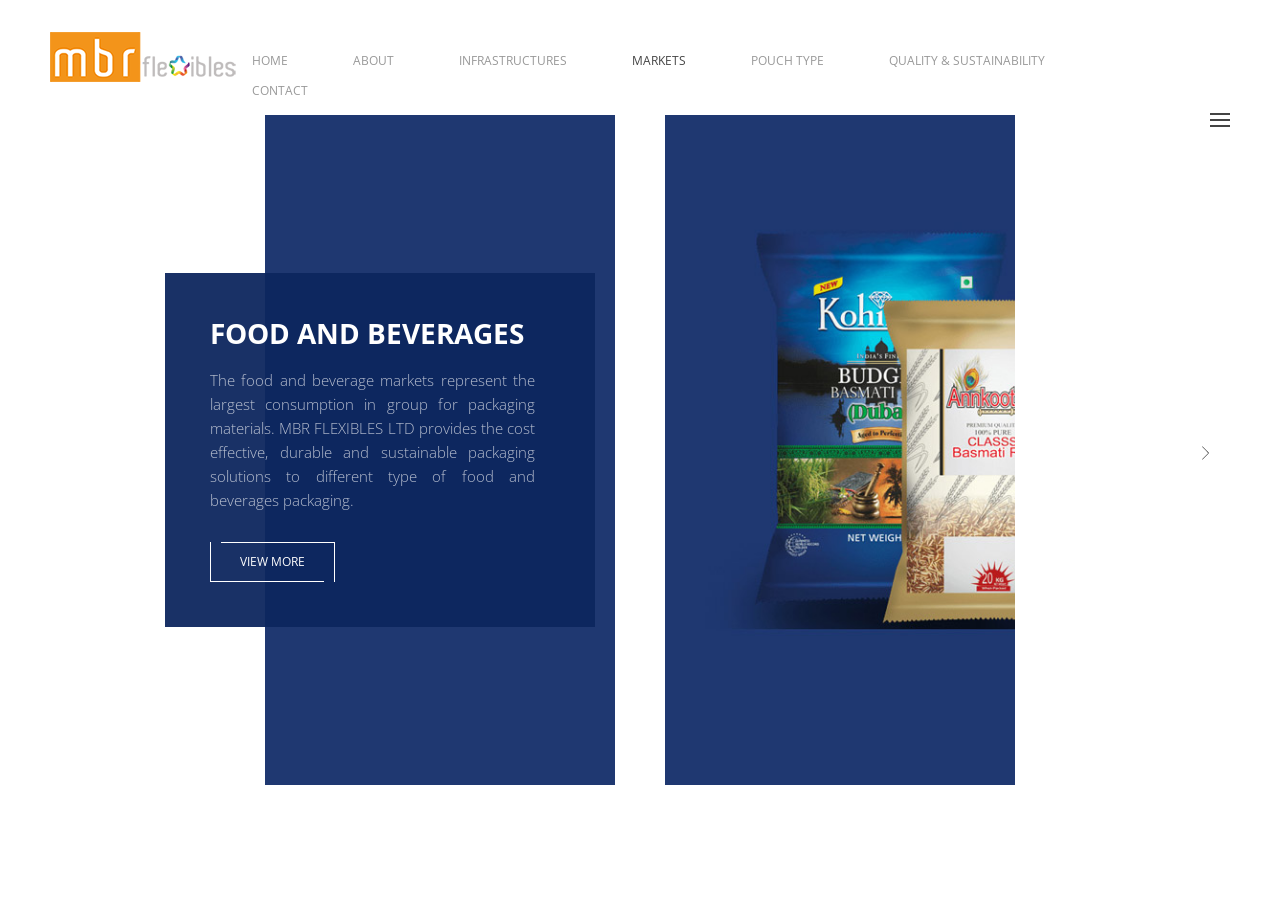
<file: markets/index.html>
<!doctype html>
<html lang="en">
<head>
    <meta http-equiv="content-type" content="text/html; charset=utf-8" />
    <meta name="format-detection" content="telephone=no" />
    <meta name="apple-mobile-web-app-capable" content="yes" />
    <meta name="viewport" content="width=device-width, initial-scale=1, maximum-scale=1.0, user-scalable=no, minimal-ui"/>
    <meta name="description" content="MBR FLEXIBLES LTD allow you to create a custom package that suits the needs of your product and your consumers, while having great shelf appeal.">
    <meta name="keywords" content="MBR Flexibles, Packaging industry in ahmedabad, Pouch packaging services, Pouch manufacturers ahmedabad, Packaging pouches manufacturers, Flexible laminated pouches, Laminated pouches manufacturer">
    <meta name="robots" content="index,follow">
    <meta name="copyright" content="Copyright © 2017 MBR Flexibles. All Rights Reserved.">
    <meta name="author" content="7 Days Creation">
    <meta name="language" content="English">
    <meta name="google-site-verification" content="I9G2yTHpm2OuQZ3wqXlS7JZynvXyPpYOJeaQGpFmkq4" />

    <title>Markets - MBR Flexibles Ltd.</title>
    <link rel="canonical" href="https://mbrflexibles.com/markets/" />

    <!-- Google Analytics -->
    <script>
      (function(i,s,o,g,r,a,m){i['GoogleAnalyticsObject']=r;i[r]=i[r]||function(){
      (i[r].q=i[r].q||[]).push(arguments)},i[r].l=1*new Date();a=s.createElement(o),
      m=s.getElementsByTagName(o)[0];a.async=1;a.src=g;m.parentNode.insertBefore(a,m)
      })(window,document,'script','https://www.google-analytics.com/analytics.js','ga');

      ga('create', 'UA-91828981-1', 'auto');
      ga('send', 'pageview');
    </script>
    <!-- Google Tag Manager -->
    <script>(function(w,d,s,l,i){w[l]=w[l]||[];w[l].push({'gtm.start':
    new Date().getTime(),event:'gtm.js'});var f=d.getElementsByTagName(s)[0],
    j=d.createElement(s),dl=l!='dataLayer'?'&l='+l:'';j.async=true;j.src=
    'https://www.googletagmanager.com/gtm.js?id='+i+dl;f.parentNode.insertBefore(j,f);
    })(window,document,'script','dataLayer','GTM-5V5NJ87');</script>
    <!-- End Google Tag Manager -->

    <!-- Fonts -->
    <link href="https://fonts.googleapis.com/css?family=Open+Sans:400,600" rel="stylesheet">

    <!-- CSS -->
    <link href="../assets/css/bootstrap.min.css" rel="stylesheet" type="text/css" />
    <link href="../assets/css/bootstrap.extension.css" rel="stylesheet" type="text/css" />
    <link href="../assets/css/font-awesome.min.css" rel="stylesheet" type="text/css" />
    <link href="../assets/css/style.css" rel="stylesheet" type="text/css" />
    <link href="../assets/css/swiper.css" rel="stylesheet" type="text/css" />
    <!--[if lt IE 9]>
        <link rel="stylesheet" type="text/css" href="../assets/css/ie8-and-down.css" />
    <![endif]-->
    <!--[if IE 9]>
        <link href="../assets/css/ie9.css" rel="stylesheet" type="text/css" />
    <![endif]-->
    <link rel="shortcut icon" href="../assets/img/favicon.ico" />
</head>
<body class="fonts-3">

<!-- Google Tag Manager (noscript) -->
<noscript><iframe src="https://www.googletagmanager.com/ns.html?id=GTM-5V5NJ87"
height="0" width="0" style="display:none;visibility:hidden"></iframe></noscript>
<!-- End Google Tag Manager (noscript) -->
<!-- LOADER -->
<div id="preloader">
    <div id="status"></div>
</div>

<div class="overlay" data-rel="1">
    <div class="animation-wrapper full-size"></div>
    <div class="content-wrapper full-size">
        <div class="cell-view page-height">
            <div class="container">
                <div class="row">
                    <div class="col-md-2 col-xs-b30 col-sm-0">
                        <nav class="text-left clearfix">
                            <ul>
                                <li class="">
                                    <a href="../">Home</a>
                                </li>
                                <li class="">
                                    <a href="../about/">About</a>
                                </li>
                                <li class="">
                                    <a href="../infrastructures/">Infrastructures</a>
                                </li>
                                <li class="active">
                                    <a href="../markets/">Markets</a>
                                </li>
                                <li class="">
                                    <a href="../pouch-type/">Pouch Type</a>
                                </li>
                                <li class="">
                                    <a href="../quality-sustainability/">Quality & Sustainability</a>
                                </li>
                                <li class="">
                                    <a href="../contact/">Contact</a>
                                </li>
                            </ul>
                        </nav>
                    </div>
                    <div class="col-sm-6 col-md-4 col-md-offset-1 col-xs-b30 col-sm-0">
                        <div class="simple-article light transparent col-xs-b30 col-sm-b50">
                            <div class="h4 small">INFORMATION</div>
                            <div class="empty-space col-xs-b10"></div>
                            <p align="">MBR Flexibles Ltd.<br>
                            79/80, Nr. Chacharwadi Temple<br>
                            B/h Pradeep Overseas<br>
                            Sarkhej - Bavla Highway, Sanand<br>
                            Ahmedabad 382213</p>
                        </div>
                        <div class="simple-article light transparent col-xs-b30 col-sm-b50">
                            <div class="h4 small">CONTACT INFO</div>
                            <div class="empty-space col-xs-b10"></div>
                            <p>Email: <a class="mouseover-simple" href="mailto:info@mbrflexibles.com" style="color: #fff;"><b>info@mbrflexibles.com</b></a></p>
                        </div>
                        <div class="h4 small light">FOLLOW ME</div>
                        <div class="empty-space col-xs-b15"></div>
                        <div class="follow">
                            <a href="https://www.facebook.com/" target="_blank" class="entry"><i class="fa fa-facebook"></i></a>
                        </div>
                    </div>
                    <div class="col-sm-6 col-md-4 col-md-offset-1">
                        <div class="simple-article light col-xs-b10">Coming soon</div>
                    </div>
                </div>
            </div>
        </div>
        <a class="button-close"></a>
    </div>
</div>

<div id="content-block">
    <!-- HEADER -->
    <header class="type-4 fixed white">
        <div class="wide-container-fluid">
            <div class="row">
                <div class="col-xs-6 col-sm-2">
                    <a class="logo" href="../"><img src="../assets/img/logo.png" alt="MBR Flexibles Ltd." /></a>  
                </div>
                <div class="col-xs-6 col-sm-10 text-right">

                    <div class="navigation-wrapper">

                        <a class="logo responsive" href="../"><img src="../assets/img/logo.png" alt="MBR Flexibles Ltd." /></a>

                                                <div class="navigation-overflow">
                            <nav class="text-left clearfix">
                                <ul>
                                    <li class=""><a href="../">Home</a></li>
                                    <li class=""><a href="../about/">About</a></li>
                                    <li class=""><a href="../infrastructures/">Infrastructures</a></li>
                                    <li class="active"><a href="../markets/">Markets</a></li>
                                    <li class=""><a href="../pouch-type/">Pouch Type</a></li>
                                    <li class=""><a href="../quality-sustainability/">Quality & Sustainability</a></li>
                                    <li class=""><a href="../contact/">Contact</a></li>
                                </ul>
                            </nav>
                        </div>
                        
                    </div>

                    <div class="hamburger-icon open-navigation">
                        <span></span>
                        <span></span>
                        <span></span>
                    </div>

                    <div class="hamburger-icon open-overlay" data-rel="1">
                        <span></span>
                        <span></span>
                        <span></span>
                    </div>
                </div>
            </div>
        </div>
        <div class="close-layer toggle-visibility"><div class="button-close"></div></div>
    </header>

<div class="page-height">

            <div class="homepage-7-container">

                <div class="homepage-7-slider">

                    <div class="swiper-container" data-mousewheel="1" data-parallax="1">
                        <div class="swiper-button-prev swiper-button hidden-xs style-2 dark"></div>
                        <div class="swiper-button-next swiper-button hidden-xs style-2 dark"></div>

                        <div class="swiper-wrapper">

                            <div class="swiper-slide">
                                <div class="entry" style="background-image: url(../assets/img/markets/food-beverages.jpg);">
                                    <span class="line hidden-xs" data-swiper-parallax="-300"></span>
                                    <div class="full-size" data-swiper-parallax="-600">
                                        <div class="description left col-xs-text-center col-sm-text-left">
                                            <div class="h3 small light"><b>FOOD AND BEVERAGES</b></div>
                                            <div class="empty-space col-xs-b20"></div>
                                            <div class="simple-article light transparent large">
                                                <p align="justify">The food and beverage markets represent the largest consumption in group for packaging materials. MBR FLEXIBLES LTD provides the cost effective, durable and sustainable packaging solutions to different type of food and beverages packaging. </p>
                                            </div>
                                            <div class="empty-space col-xs-b30"></div>
                                            <a class="button light type-3" href="../food-beverages/">view more</a>
                                        </div>
                                    </div>
                                </div>
                            </div>

                            <div class="swiper-slide">
                                <div class="entry" style="background-image: url(../assets/img/markets/pharmaceutical.jpg);">
                                    <span class="line hidden-xs" data-swiper-parallax="-300"></span>
                                    <div class="full-size" data-swiper-parallax="-600">
                                        <div class="description2 right col-xs-text-center col-sm-text-left">
                                            <div class="h3 small light"><b>PHARMACEUTICAL PACKAGING</b></div>
                                            <div class="empty-space col-xs-b20"></div>
                                            <div class="simple-article light transparent large">
                                                <p align="justify">We are one of the best suppliers of a wide range of packaging solutions for pharmaceuticals. It doesn't matter whether the product to be packaged is in solid, liquid, cream or powder form - we offer solutions for all of them, and if it doesn't exist yet, we will develop it for you</p>
                                            </div>
                                            <div class="empty-space col-xs-b30"></div>
                                            <a class="button light type-3" href="../pharmaceutical/">view more</a>
                                        </div>
                                    </div>
                                </div>
                            </div>

                            <div class="swiper-slide">
                                <div class="entry" style="background-image: url(../assets/img/markets/home-personal.jpg);">
                                    <span class="line hidden-xs" data-swiper-parallax="-300"></span>
                                    <div class="full-size" data-swiper-parallax="-600">
                                        <div class="description3 left col-xs-text-center col-sm-text-left">
                                            <div class="h3 small light"><b>HOME & PERSONAL PACKAGING</b></div>
                                            <div class="empty-space col-xs-b20"></div>
                                            <div class="simple-article light transparent large">
                                                <p align="justify">Beauty and personal care packaging is expected to continue performing well over the forecast period. The increasing focus on personal grooming and hygiene among consumers will remain a key driver of demand for beauty and personal care products. </p>
                                            </div>
                                            <div class="empty-space col-xs-b30"></div>
                                            <a class="button light type-3" href="../home-personal/">view more</a>
                                        </div>
                                    </div>
                                </div>
                            </div>
                            
                            <div class="swiper-slide">
                                <div class="entry" style="background-image: url(../assets/img/markets/agriculture.jpg);">
                                    <span class="line hidden-xs" data-swiper-parallax="-300"></span>
                                    <div class="full-size" data-swiper-parallax="-600">
                                        <div class="description4 left col-xs-text-center col-sm-text-left">
                                            <div class="h3 small light"><b>AGRICULTURE PACKAGING</b></div>
                                            <div class="empty-space col-xs-b20"></div>
                                            <div class="simple-article light transparent large">
                                                <p align="justify">For farms to provide fresh fruits and vegetables to local consumers as well as to export to other countries, they needs to be delivered in a way that maintains the freshness, quality and taste of fruits, vegetables and dairy products while it is transported. </p>
                                            </div>
                                            <div class="empty-space col-xs-b30"></div>
                                            <a class="button light type-3" href="../agriculture/">view more</a>
                                        </div>
                                    </div>
                                </div>
                            </div>
                            
                            <div class="swiper-slide">
                                <div class="entry" style="background-image: url(../assets/img/markets/pet-food.jpg);">
                                    <span class="line hidden-xs" data-swiper-parallax="-300"></span>
                                    <div class="full-size" data-swiper-parallax="-600">
                                        <div class="description5 left col-xs-text-center col-sm-text-left">
                                            <div class="h3 small light"><b>PET FOOD PACKAGING</b></div>
                                            <div class="empty-space col-xs-b20"></div>
                                            <div class="simple-article light transparent large">
                                                <p align="justify">Pet food products does not limited to dog food only, it signifies large field of pet food products for an instance every pet food have different aspects which demands different packaging. And each product requires suitable pet food packaging solution.</p>
                                            </div>
                                            <div class="empty-space col-xs-b30"></div>
                                            <a class="button light type-3" href="../pet-foods/">view more</a>
                                        </div>
                                    </div>
                                </div>
                            </div>

                        </div>
                        <div class="swiper-pagination swiper-pagination-white visible-xs"></div>
                    </div>

                </div>

            </div>
        </div>

    </div>

    <script src="../assets/js/jquery-2.1.4.min.js"></script>
    <script src="../assets/js/swiper.jquery.min.js"></script>
    <script src="../assets/js/jquery.mousewheel.min.js"></script>
    <script src="../assets/js/global.js"></script>
    
</body>
</html>
</file>
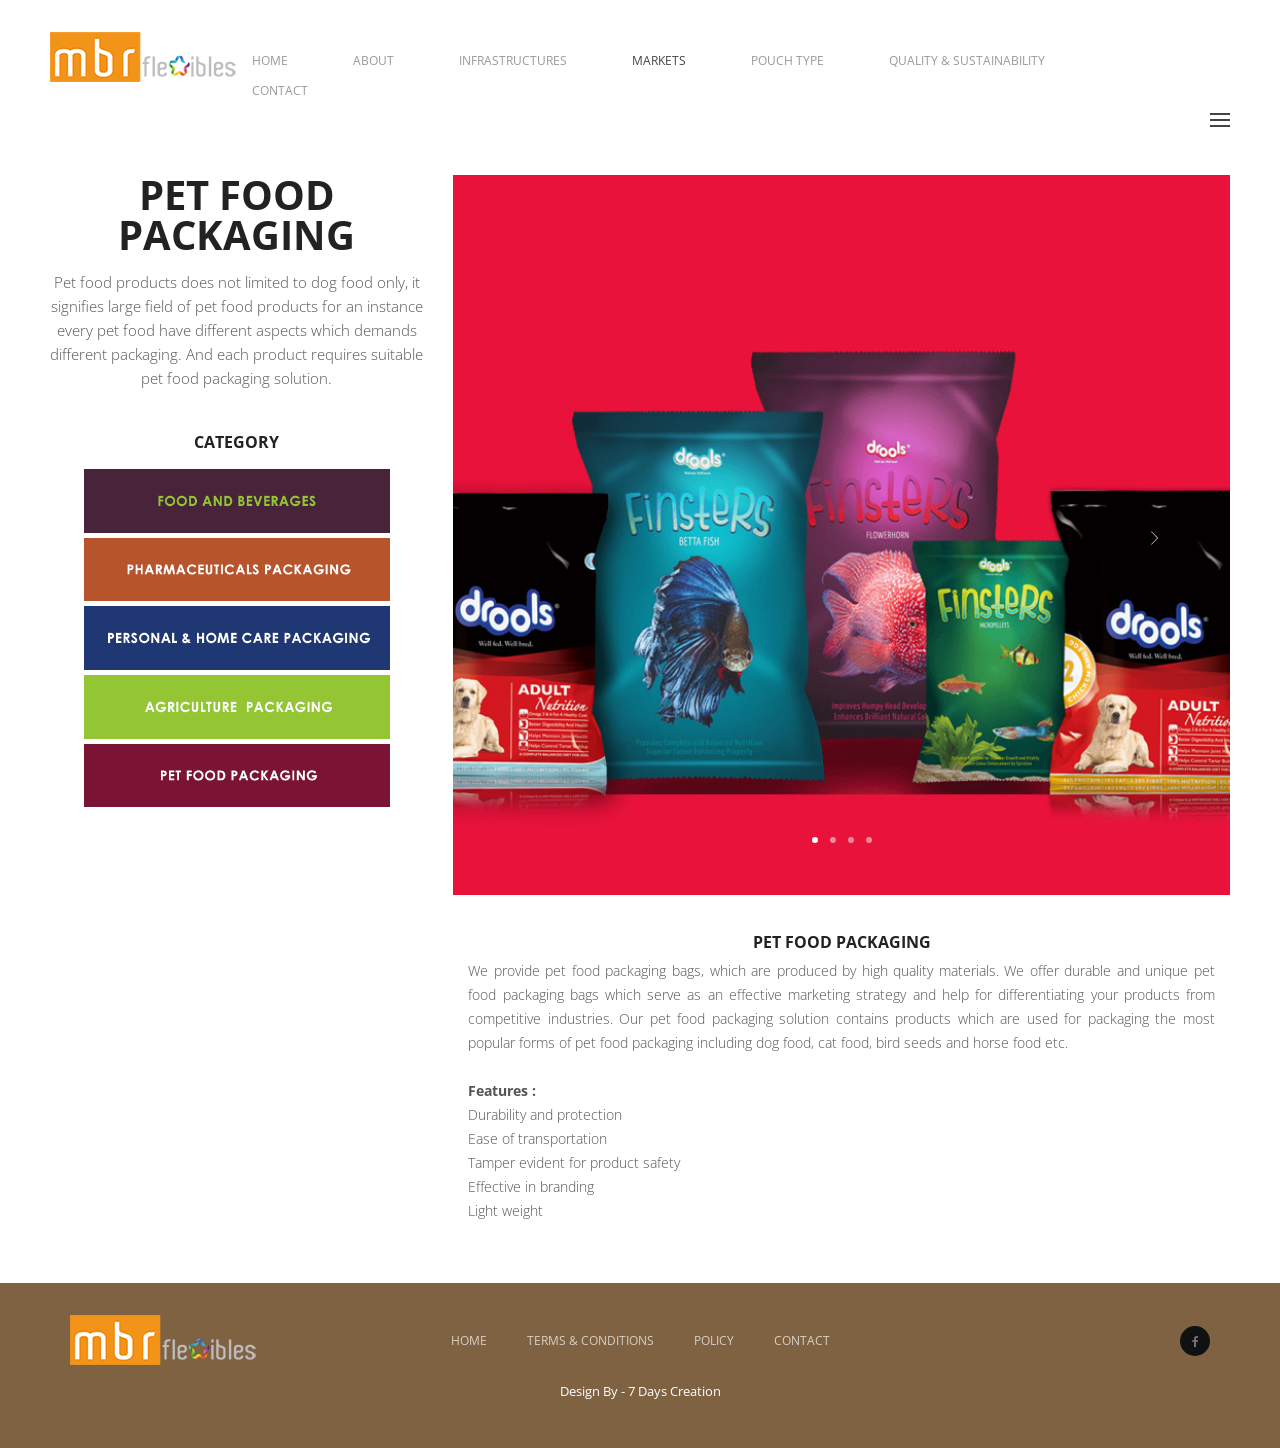
<file: pet-foods/index.html>
<!doctype html>
<html lang="en">
<head>
    <meta http-equiv="content-type" content="text/html; charset=utf-8" />
    <meta name="format-detection" content="telephone=no" />
    <meta name="apple-mobile-web-app-capable" content="yes" />
    <meta name="viewport" content="width=device-width, initial-scale=1, maximum-scale=1.0, user-scalable=no, minimal-ui"/>
    <meta name="description" content="MBR FLEXIBLES LTD allow you to create a custom package that suits the needs of your product and your consumers, while having great shelf appeal.">
    <meta name="keywords" content="MBR Flexibles, Packaging industry in ahmedabad, Pouch packaging services, Pouch manufacturers ahmedabad, Packaging pouches manufacturers, Flexible laminated pouches, Laminated pouches manufacturer">
    <meta name="robots" content="index,follow">
    <meta name="copyright" content="Copyright © 2017 MBR Flexibles. All Rights Reserved.">
    <meta name="author" content="7 Days Creation">
    <meta name="language" content="English">
    <meta name="google-site-verification" content="I9G2yTHpm2OuQZ3wqXlS7JZynvXyPpYOJeaQGpFmkq4" />

    <title>PET FOOD PACKAGING - MBR Flexibles</title>
    <link rel="canonical" href="https://mbrflexibles.com/pet-foods/" />

    <!-- Google Analytics -->
    <script>
      (function(i,s,o,g,r,a,m){i['GoogleAnalyticsObject']=r;i[r]=i[r]||function(){
      (i[r].q=i[r].q||[]).push(arguments)},i[r].l=1*new Date();a=s.createElement(o),
      m=s.getElementsByTagName(o)[0];a.async=1;a.src=g;m.parentNode.insertBefore(a,m)
      })(window,document,'script','https://www.google-analytics.com/analytics.js','ga');

      ga('create', 'UA-91828981-1', 'auto');
      ga('send', 'pageview');
    </script>
    <!-- Google Tag Manager -->
    <script>(function(w,d,s,l,i){w[l]=w[l]||[];w[l].push({'gtm.start':
    new Date().getTime(),event:'gtm.js'});var f=d.getElementsByTagName(s)[0],
    j=d.createElement(s),dl=l!='dataLayer'?'&l='+l:'';j.async=true;j.src=
    'https://www.googletagmanager.com/gtm.js?id='+i+dl;f.parentNode.insertBefore(j,f);
    })(window,document,'script','dataLayer','GTM-5V5NJ87');</script>
    <!-- End Google Tag Manager -->

    <!-- Fonts -->
    <link href="https://fonts.googleapis.com/css?family=Open+Sans:400,600" rel="stylesheet">

    <!-- CSS -->
    <link href="../assets/css/bootstrap.min.css" rel="stylesheet" type="text/css" />
    <link href="../assets/css/bootstrap.extension.css" rel="stylesheet" type="text/css" />
    <link href="../assets/css/font-awesome.min.css" rel="stylesheet" type="text/css" />
    <link href="../assets/css/style.css" rel="stylesheet" type="text/css" />
    <link href="../assets/css/swiper.css" rel="stylesheet" type="text/css" />
    <!--[if lt IE 9]>
        <link rel="stylesheet" type="text/css" href="../assets/css/ie8-and-down.css" />
    <![endif]-->
    <!--[if IE 9]>
        <link href="../assets/css/ie9.css" rel="stylesheet" type="text/css" />
    <![endif]-->
    <link rel="shortcut icon" href="../assets/img/favicon.ico" />
</head>
<body class="fonts-3">

<!-- Google Tag Manager (noscript) -->
<noscript><iframe src="https://www.googletagmanager.com/ns.html?id=GTM-5V5NJ87"
height="0" width="0" style="display:none;visibility:hidden"></iframe></noscript>
<!-- End Google Tag Manager (noscript) -->
<!-- LOADER -->
<div id="preloader">
    <div id="status"></div>
</div>

<div class="overlay" data-rel="1">
    <div class="animation-wrapper full-size"></div>
    <div class="content-wrapper full-size">
        <div class="cell-view page-height">
            <div class="container">
                <div class="row">
                    <div class="col-md-2 col-xs-b30 col-sm-0">
                        <nav class="text-left clearfix">
                            <ul>
                                <li class="">
                                    <a href="../">Home</a>
                                </li>
                                <li class="">
                                    <a href="../about/">About</a>
                                </li>
                                <li class="">
                                    <a href="../infrastructures/">Infrastructures</a>
                                </li>
                                <li class="active">
                                    <a href="../markets/">Markets</a>
                                </li>
                                <li class="">
                                    <a href="../pouch-type/">Pouch Type</a>
                                </li>
                                <li class="">
                                    <a href="../quality-sustainability/">Quality & Sustainability</a>
                                </li>
                                <li class="">
                                    <a href="../contact/">Contact</a>
                                </li>
                            </ul>
                        </nav>
                    </div>
                    <div class="col-sm-6 col-md-4 col-md-offset-1 col-xs-b30 col-sm-0">
                        <div class="simple-article light transparent col-xs-b30 col-sm-b50">
                            <div class="h4 small">INFORMATION</div>
                            <div class="empty-space col-xs-b10"></div>
                            <p align="">MBR Flexibles Ltd.<br>
                            79/80, Nr. Chacharwadi Temple<br>
                            B/h Pradeep Overseas<br>
                            Sarkhej - Bavla Highway, Sanand<br>
                            Ahmedabad 382213</p>
                        </div>
                        <div class="simple-article light transparent col-xs-b30 col-sm-b50">
                            <div class="h4 small">CONTACT INFO</div>
                            <div class="empty-space col-xs-b10"></div>
                            <p>Email: <a class="mouseover-simple" href="mailto:info@mbrflexibles.com" style="color: #fff;"><b>info@mbrflexibles.com</b></a></p>
                        </div>
                        <div class="h4 small light">FOLLOW ME</div>
                        <div class="empty-space col-xs-b15"></div>
                        <div class="follow">
                            <a href="https://www.facebook.com/" target="_blank" class="entry"><i class="fa fa-facebook"></i></a>
                        </div>
                    </div>
                    <div class="col-sm-6 col-md-4 col-md-offset-1">
                        <div class="simple-article light col-xs-b10">Coming soon</div>
                    </div>
                </div>
            </div>
        </div>
        <a class="button-close"></a>
    </div>
</div>

<div id="content-block">
    <!-- HEADER -->
    <header class="type-4 fixed white">
        <div class="wide-container-fluid">
            <div class="row">
                <div class="col-xs-6 col-sm-2">
                    <a class="logo" href="../"><img src="../assets/img/logo.png" alt="MBR Flexibles Ltd." /></a>  
                </div>
                <div class="col-xs-6 col-sm-10 text-right">

                    <div class="navigation-wrapper">

                        <a class="logo responsive" href="../"><img src="../assets/img/logo.png" alt="MBR Flexibles Ltd." /></a>

                                                <div class="navigation-overflow">
                            <nav class="text-left clearfix">
                                <ul>
                                    <li class=""><a href="../">Home</a></li>
                                    <li class=""><a href="../about/">About</a></li>
                                    <li class=""><a href="../infrastructures/">Infrastructures</a></li>
                                    <li class="active"><a href="../markets/">Markets</a></li>
                                    <li class=""><a href="../pouch-type/">Pouch Type</a></li>
                                    <li class=""><a href="../quality-sustainability/">Quality & Sustainability</a></li>
                                    <li class=""><a href="../contact/">Contact</a></li>
                                </ul>
                            </nav>
                        </div>
                        
                    </div>

                    <div class="hamburger-icon open-navigation">
                        <span></span>
                        <span></span>
                        <span></span>
                    </div>

                    <div class="hamburger-icon open-overlay" data-rel="1">
                        <span></span>
                        <span></span>
                        <span></span>
                    </div>
                </div>
            </div>
        </div>
        <div class="close-layer toggle-visibility"><div class="button-close"></div></div>
    </header>

<div class="wide-container">
            <div class="header-empty-space"></div>
            <div class="empty-space col-xs-b30 col-sm-b60"></div>
            <div class="row">
                <div class="col-md-3 col-lg-4 text-center col-sm-b30 col-md-b-">
                    <div class="h2 small"><b>PET FOOD PACKAGING</b></div>
                    <div class="empty-space col-xs-b15"></div>
                    <div class="simple-article large grey">Pet food products does not limited to dog food only, it signifies large field of pet food products for an instance every pet food have different aspects which demands different packaging. And each product requires suitable pet food packaging solution.</div>
                    <div class="empty-space col-xs-b20 col-sm-b40"></div>
                    <div class="h5"><b>CATEGORY</b></div>
                    <div class="empty-space col-xs-b15"></div>
                    <div class="row">
                        <div class="col-md-10 col-md-offset-1 text-center">
                            <a class="mouseover image-wide-thumbnail" href="../food-beverages/">
                                <img src="../assets/img/markets/food-banner.png" alt="">
                                <span class="mouseover-helper-icon"></span>
                            </a>
                            <div class="empty-space col-xs-b30 col-sm-b0 col-md-b30 col-lg-b5"></div>
                        </div>
                        <div class="col-md-10 col-md-offset-1 text-center">
                            <a class="mouseover image-wide-thumbnail" href="../pharmaceutical/">
                                <img src="../assets/img/markets/pharma-banner.png" alt="">
                                <span class="mouseover-helper-icon"></span>
                            </a>
                            <div class="empty-space col-xs-b30 col-sm-b0 col-md-b30 col-lg-b5"></div>
                        </div>
                        <div class="col-md-10 col-md-offset-1 text-center">
                            <a class="mouseover image-wide-thumbnail" href="../home-personal/">
                                <img src="../assets/img/markets/home-care-banner.png" alt="">
                                <span class="mouseover-helper-icon"></span>
                            </a>
                            <div class="empty-space col-xs-b30 col-sm-b0 col-md-b30 col-lg-b5"></div>
                        </div>
                        <div class="col-md-10 col-md-offset-1 text-center">
                            <a class="mouseover image-wide-thumbnail" href="../agriculture/">
                                <img src="../assets/img/markets/agriculture-banner.png" alt="">
                                <span class="mouseover-helper-icon"></span>
                            </a>
                            <div class="empty-space col-xs-b30 col-sm-b0 col-md-b30 col-lg-b5"></div>
                        </div>
                        <div class="col-md-10 col-md-offset-1 text-center">
                            <a class="mouseover image-wide-thumbnail" href="../pet-foods/">
                                <img src="../assets/img/markets/pet-food-banner.png" alt="">
                                <span class="mouseover-helper-icon"></span>
                            </a>
                            <div class="empty-space col-xs-b30 col-sm-b0 col-md-b30 col-lg-b5"></div>
                        </div>
                    </div>
                    
                </div>
                <div class="col-md-9 col-lg-8">
                    <div class="swiper-container simple-slider style-3" data-parallax="1">
                		<div class="swiper-button-prev swiper-button hidden-xs style-2"></div>
                		<div class="swiper-button-next swiper-button hidden-xs style-2"></div>
                		<div class="swiper-wrapper">
                    		<div class="swiper-slide" style="background-image: url(../assets/img/markets/pet-food/pet-food-1.jpg);"></div>
                    		<div class="swiper-slide" style="background-image: url(../assets/img/markets/pet-food/pet-food-2.jpg);"></div>
                    		<div class="swiper-slide" style="background-image: url(../assets/img/markets/pet-food/pet-food-3.jpg);"></div>
                		<div class="swiper-slide" style="background-image: url(../assets/img/markets/pet-food/pet-food-4.jpg);"></div>
				</div>
                		<div class="swiper-pagination swiper-pagination-white"></div>
            		</div>

                    <div class="container">
                        <div class="empty-space col-xs-b35"></div>
                        <div class="row">
                            <div class="col-md-12 col-md-offset-0 text-center">
                                <div class="h5"><b>PET FOOD PACKAGING</b></div>
                                <div class="empty-space col-xs-b5"></div>
                                <div class="simple-article grey"><p align="justify">We provide pet food packaging bags, which are produced by high quality materials. We offer durable and unique pet food packaging bags which serve as an effective marketing strategy and help for differentiating your products from competitive industries. Our pet food packaging solution contains products which are used for packaging the most popular forms of pet food packaging including dog food, cat food, bird seeds and horse food etc.</p><br>
                                <p align="left">
                                <b>Features :</b><br>
                                Durability and protection<br>
								Ease of transportation<br>
								Tamper evident for product safety<br>
								Effective in branding<br>
								Light weight
								</p>
                                </div>
                            </div>
                        </div>
                        <div class="empty-space col-xs-b60"></div>
                    </div>

                    

                    
                </div>
            </div>
        </div>

        <!-- FOOTER -->
        <footer>
            <div class="container">
                <div class="row">
                    <div class="col-md-3 col-xs-text-center col-md-text-left">
                        <a class="logo" href="../"><img src="../assets/img/logo1.png" alt="MBR Flexibles Ltd."></a>
                        <div class="empty-space col-xs-b10 col-md-b0"></div>
                    </div>
                    <div class="col-md-6 col-xs-text-center">
                        <div class="footer-nav">
                            <a href="../">Home</a>
                            <a href="../terms/">Terms & Conditions</a>
                            <a href="../policy/">Policy</a>
                            <a href="../contact/">Contact</a>
                        </div>
                        <div class="empty-space col-xs-b10 col-md-b0"></div>
                    </div>
                    <div class="col-md-3 col-xs-text-center col-md-text-right">
                        <div class="follow">
                            <a class="entry" href="https://www.facebook.com/" target="_blank"><i class="fa fa-facebook"></i></a>
                        </div>
                    </div>
                </div>
                <div class="empty-space col-xs-b20"></div>
                <div class="row">
                    <div class="col-md-12 col-xs-text-center">
                        <div class="copyright">
                            <div class="simple-article small grey">
                                <div class="developed-by"><a href="https://7dayscreation.com" target="_blank">Design By - 7 Days Creation</a></div>
                            </div>
                        </div>
                    </div>
                </div>
            </div>
        </footer>
    </div>

    <script src="../assets/js/jquery-2.1.4.min.js"></script>
    <script src="../assets/js/swiper.jquery.min.js"></script>
    <script src="../assets/js/jquery.mousewheel.min.js"></script>
    <script src="../assets/js/global.js"></script>
    
</body>
</html>
</file>
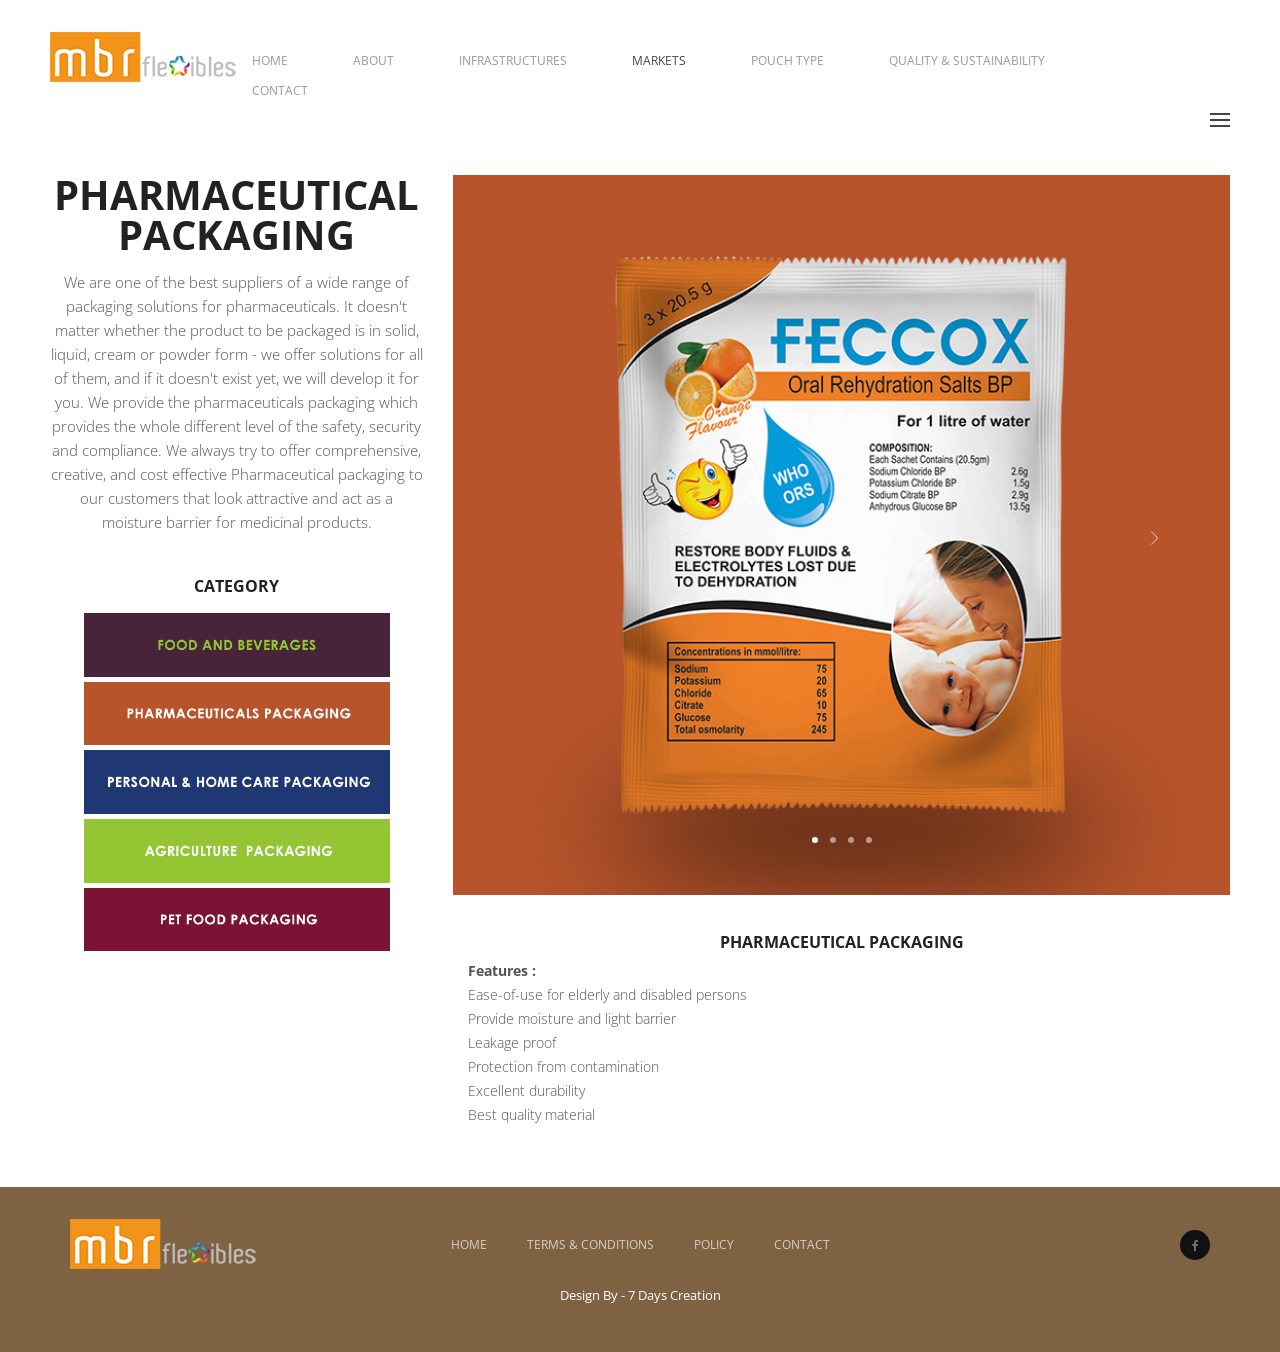
<file: pharmaceutical/index.html>
<!doctype html>
<html lang="en">
<head>
    <meta http-equiv="content-type" content="text/html; charset=utf-8" />
    <meta name="format-detection" content="telephone=no" />
    <meta name="apple-mobile-web-app-capable" content="yes" />
    <meta name="viewport" content="width=device-width, initial-scale=1, maximum-scale=1.0, user-scalable=no, minimal-ui"/>
    <meta name="description" content="MBR FLEXIBLES LTD allow you to create a custom package that suits the needs of your product and your consumers, while having great shelf appeal.">
    <meta name="keywords" content="MBR Flexibles, Packaging industry in ahmedabad, Pouch packaging services, Pouch manufacturers ahmedabad, Packaging pouches manufacturers, Flexible laminated pouches, Laminated pouches manufacturer">
    <meta name="robots" content="index,follow">
    <meta name="copyright" content="Copyright © 2017 MBR Flexibles. All Rights Reserved.">
    <meta name="author" content="7 Days Creation">
    <meta name="language" content="English">
    <meta name="google-site-verification" content="I9G2yTHpm2OuQZ3wqXlS7JZynvXyPpYOJeaQGpFmkq4" />

    <title>PHARMACEUTICAL PACKAGING - MBR Flexibles</title>
    <link rel="canonical" href="https://mbrflexibles.com/pharmaceutical/" />

    <!-- Google Analytics -->
    <script>
      (function(i,s,o,g,r,a,m){i['GoogleAnalyticsObject']=r;i[r]=i[r]||function(){
      (i[r].q=i[r].q||[]).push(arguments)},i[r].l=1*new Date();a=s.createElement(o),
      m=s.getElementsByTagName(o)[0];a.async=1;a.src=g;m.parentNode.insertBefore(a,m)
      })(window,document,'script','https://www.google-analytics.com/analytics.js','ga');

      ga('create', 'UA-91828981-1', 'auto');
      ga('send', 'pageview');
    </script>
    <!-- Google Tag Manager -->
    <script>(function(w,d,s,l,i){w[l]=w[l]||[];w[l].push({'gtm.start':
    new Date().getTime(),event:'gtm.js'});var f=d.getElementsByTagName(s)[0],
    j=d.createElement(s),dl=l!='dataLayer'?'&l='+l:'';j.async=true;j.src=
    'https://www.googletagmanager.com/gtm.js?id='+i+dl;f.parentNode.insertBefore(j,f);
    })(window,document,'script','dataLayer','GTM-5V5NJ87');</script>
    <!-- End Google Tag Manager -->

    <!-- Fonts -->
    <link href="https://fonts.googleapis.com/css?family=Open+Sans:400,600" rel="stylesheet">

    <!-- CSS -->
    <link href="../assets/css/bootstrap.min.css" rel="stylesheet" type="text/css" />
    <link href="../assets/css/bootstrap.extension.css" rel="stylesheet" type="text/css" />
    <link href="../assets/css/font-awesome.min.css" rel="stylesheet" type="text/css" />
    <link href="../assets/css/style.css" rel="stylesheet" type="text/css" />
    <link href="../assets/css/swiper.css" rel="stylesheet" type="text/css" />
    <!--[if lt IE 9]>
        <link rel="stylesheet" type="text/css" href="../assets/css/ie8-and-down.css" />
    <![endif]-->
    <!--[if IE 9]>
        <link href="../assets/css/ie9.css" rel="stylesheet" type="text/css" />
    <![endif]-->
    <link rel="shortcut icon" href="../assets/img/favicon.ico" />
</head>
<body class="fonts-3">

<!-- Google Tag Manager (noscript) -->
<noscript><iframe src="https://www.googletagmanager.com/ns.html?id=GTM-5V5NJ87"
height="0" width="0" style="display:none;visibility:hidden"></iframe></noscript>
<!-- End Google Tag Manager (noscript) -->
<!-- LOADER -->
<div id="preloader">
    <div id="status"></div>
</div>

<div class="overlay" data-rel="1">
    <div class="animation-wrapper full-size"></div>
    <div class="content-wrapper full-size">
        <div class="cell-view page-height">
            <div class="container">
                <div class="row">
                    <div class="col-md-2 col-xs-b30 col-sm-0">
                        <nav class="text-left clearfix">
                            <ul>
                                <li class="">
                                    <a href="../">Home</a>
                                </li>
                                <li class="">
                                    <a href="../about/">About</a>
                                </li>
                                <li class="">
                                    <a href="../infrastructures/">Infrastructures</a>
                                </li>
                                <li class="active">
                                    <a href="../markets/">Markets</a>
                                </li>
                                <li class="">
                                    <a href="../pouch-type/">Pouch Type</a>
                                </li>
                                <li class="">
                                    <a href="../quality-sustainability/">Quality & Sustainability</a>
                                </li>
                                <li class="">
                                    <a href="../contact/">Contact</a>
                                </li>
                            </ul>
                        </nav>
                    </div>
                    <div class="col-sm-6 col-md-4 col-md-offset-1 col-xs-b30 col-sm-0">
                        <div class="simple-article light transparent col-xs-b30 col-sm-b50">
                            <div class="h4 small">INFORMATION</div>
                            <div class="empty-space col-xs-b10"></div>
                            <p align="">MBR Flexibles Ltd.<br>
                            79/80, Nr. Chacharwadi Temple<br>
                            B/h Pradeep Overseas<br>
                            Sarkhej - Bavla Highway, Sanand<br>
                            Ahmedabad 382213</p>
                        </div>
                        <div class="simple-article light transparent col-xs-b30 col-sm-b50">
                            <div class="h4 small">CONTACT INFO</div>
                            <div class="empty-space col-xs-b10"></div>
                            <p>Email: <a class="mouseover-simple" href="mailto:info@mbrflexibles.com" style="color: #fff;"><b>info@mbrflexibles.com</b></a></p>
                        </div>
                        <div class="h4 small light">FOLLOW ME</div>
                        <div class="empty-space col-xs-b15"></div>
                        <div class="follow">
                            <a href="https://www.facebook.com/" target="_blank" class="entry"><i class="fa fa-facebook"></i></a>
                        </div>
                    </div>
                    <div class="col-sm-6 col-md-4 col-md-offset-1">
                        <div class="simple-article light col-xs-b10">Coming soon</div>
                    </div>
                </div>
            </div>
        </div>
        <a class="button-close"></a>
    </div>
</div>

<div id="content-block">
    <!-- HEADER -->
    <header class="type-4 fixed white">
        <div class="wide-container-fluid">
            <div class="row">
                <div class="col-xs-6 col-sm-2">
                    <a class="logo" href="../"><img src="../assets/img/logo.png" alt="MBR Flexibles Ltd." /></a>  
                </div>
                <div class="col-xs-6 col-sm-10 text-right">

                    <div class="navigation-wrapper">

                        <a class="logo responsive" href="../"><img src="../assets/img/logo.png" alt="MBR Flexibles Ltd." /></a>

                                                <div class="navigation-overflow">
                            <nav class="text-left clearfix">
                                <ul>
                                    <li class=""><a href="../">Home</a></li>
                                    <li class=""><a href="../about/">About</a></li>
                                    <li class=""><a href="../infrastructures/">Infrastructures</a></li>
                                    <li class="active"><a href="../markets/">Markets</a></li>
                                    <li class=""><a href="../pouch-type/">Pouch Type</a></li>
                                    <li class=""><a href="../quality-sustainability/">Quality & Sustainability</a></li>
                                    <li class=""><a href="../contact/">Contact</a></li>
                                </ul>
                            </nav>
                        </div>
                        
                    </div>

                    <div class="hamburger-icon open-navigation">
                        <span></span>
                        <span></span>
                        <span></span>
                    </div>

                    <div class="hamburger-icon open-overlay" data-rel="1">
                        <span></span>
                        <span></span>
                        <span></span>
                    </div>
                </div>
            </div>
        </div>
        <div class="close-layer toggle-visibility"><div class="button-close"></div></div>
    </header>

<div class="wide-container">
            <div class="header-empty-space"></div>
            <div class="empty-space col-xs-b30 col-sm-b60"></div>
            <div class="row">
                <div class="col-md-3 col-lg-4 text-center col-sm-b30 col-md-b-">
                    <div class="h2 small"><b>PHARMACEUTICAL PACKAGING</b></div>
                    <div class="empty-space col-xs-b15"></div>
                    <div class="simple-article large grey">We are one of the best suppliers of a wide range of packaging solutions for pharmaceuticals. It doesn't matter whether the product to be packaged is in solid, liquid, cream or powder form - we offer solutions for all of them, and if it doesn't exist yet, we will develop it for you. We provide the pharmaceuticals packaging which provides the whole different level of the safety, security and compliance. We always try to offer comprehensive, creative, and cost effective Pharmaceutical packaging to our customers that look attractive and act as a moisture barrier for medicinal products.</div>
                    <div class="empty-space col-xs-b20 col-sm-b40"></div>
                    <div class="h5"><b>CATEGORY</b></div>
                    <div class="empty-space col-xs-b15"></div>
                    <div class="row">
                        <div class="col-md-10 col-md-offset-1 text-center">
                            <a class="mouseover image-wide-thumbnail" href="../food-beverages/">
                                <img src="../assets/img/markets/food-banner.png" alt="">
                                <span class="mouseover-helper-icon"></span>
                            </a>
                            <div class="empty-space col-xs-b30 col-sm-b0 col-md-b30 col-lg-b5"></div>
                        </div>
                        <div class="col-md-10 col-md-offset-1 text-center">
                            <a class="mouseover image-wide-thumbnail" href="../pharmaceutical/">
                                <img src="../assets/img/markets/pharma-banner.png" alt="">
                                <span class="mouseover-helper-icon"></span>
                            </a>
                            <div class="empty-space col-xs-b30 col-sm-b0 col-md-b30 col-lg-b5"></div>
                        </div>
                        <div class="col-md-10 col-md-offset-1 text-center">
                            <a class="mouseover image-wide-thumbnail" href="../home-personal/">
                                <img src="../assets/img/markets/home-care-banner.png" alt="">
                                <span class="mouseover-helper-icon"></span>
                            </a>
                            <div class="empty-space col-xs-b30 col-sm-b0 col-md-b30 col-lg-b5"></div>
                        </div>
                        <div class="col-md-10 col-md-offset-1 text-center">
                            <a class="mouseover image-wide-thumbnail" href="../agriculture/">
                                <img src="../assets/img/markets/agriculture-banner.png" alt="">
                                <span class="mouseover-helper-icon"></span>
                            </a>
                            <div class="empty-space col-xs-b30 col-sm-b0 col-md-b30 col-lg-b5"></div>
                        </div>
                        <div class="col-md-10 col-md-offset-1 text-center">
                            <a class="mouseover image-wide-thumbnail" href="../pet-foods/">
                                <img src="../assets/img/markets/pet-food-banner.png" alt="">
                                <span class="mouseover-helper-icon"></span>
                            </a>
                            <div class="empty-space col-xs-b30 col-sm-b0 col-md-b30 col-lg-b5"></div>
                        </div>
                    </div>
                    
                </div>
                <div class="col-md-9 col-lg-8">
                    <div class="swiper-container simple-slider style-3" data-parallax="1">
                		<div class="swiper-button-prev swiper-button hidden-xs style-2"></div>
                		<div class="swiper-button-next swiper-button hidden-xs style-2"></div>
                		<div class="swiper-wrapper">
                    			<div class="swiper-slide" style="background-image: url(../assets/img/markets/pharmaceutical/pharmaceutical-1.jpg);"></div>
                    			<div class="swiper-slide" style="background-image: url(../assets/img/markets/pharmaceutical/pharmaceutical-2.jpg);"></div>
                    			<div class="swiper-slide" style="background-image: url(../assets/img/markets/pharmaceutical/pharmaceutical-3.jpg);"></div>
					<div class="swiper-slide" style="background-image: url(../assets/img/markets/pharmaceutical/pharmaceutical-4.jpg);"></div>
                		</div>
                		<div class="swiper-pagination swiper-pagination-white"></div>
            		</div>

                    <div class="container">
                        <div class="empty-space col-xs-b35"></div>
                        <div class="row">
                            <div class="col-md-12 col-md-offset-0 text-center">
                                <div class="h5"><b>PHARMACEUTICAL PACKAGING</b></div>
                                <div class="empty-space col-xs-b5"></div>
                                <div class="simple-article grey">
                                <p align="left">
                                <b>Features :</b><br>
                                Ease-of-use for elderly and disabled persons<br>
								Provide moisture and light barrier<br>
								Leakage proof<br>
								Protection from contamination<br>
								Excellent durability<br>
								Best quality material
								</p>
                                </div>
                            </div>
                        </div>
                        <div class="empty-space col-xs-b60"></div>
                    </div>

                    

                    
                </div>
            </div>
        </div>

        <!-- FOOTER -->
        <footer>
            <div class="container">
                <div class="row">
                    <div class="col-md-3 col-xs-text-center col-md-text-left">
                        <a class="logo" href="../"><img src="../assets/img/logo1.png" alt="MBR Flexibles Ltd."></a>
                        <div class="empty-space col-xs-b10 col-md-b0"></div>
                    </div>
                    <div class="col-md-6 col-xs-text-center">
                        <div class="footer-nav">
                            <a href="../">Home</a>
                            <a href="../terms/">Terms & Conditions</a>
                            <a href="../policy/">Policy</a>
                            <a href="../contact/">Contact</a>
                        </div>
                        <div class="empty-space col-xs-b10 col-md-b0"></div>
                    </div>
                    <div class="col-md-3 col-xs-text-center col-md-text-right">
                        <div class="follow">
                            <a class="entry" href="https://www.facebook.com/" target="_blank"><i class="fa fa-facebook"></i></a>
                        </div>
                    </div>
                </div>
                <div class="empty-space col-xs-b20"></div>
                <div class="row">
                    <div class="col-md-12 col-xs-text-center">
                        <div class="copyright">
                            <div class="simple-article small grey">
                                <div class="developed-by"><a href="https://7dayscreation.com" target="_blank">Design By - 7 Days Creation</a></div>
                            </div>
                        </div>
                    </div>
                </div>
            </div>
        </footer>
    </div>

    <script src="../assets/js/jquery-2.1.4.min.js"></script>
    <script src="../assets/js/swiper.jquery.min.js"></script>
    <script src="../assets/js/jquery.mousewheel.min.js"></script>
    <script src="../assets/js/global.js"></script>
    
</body>
</html>
</file>
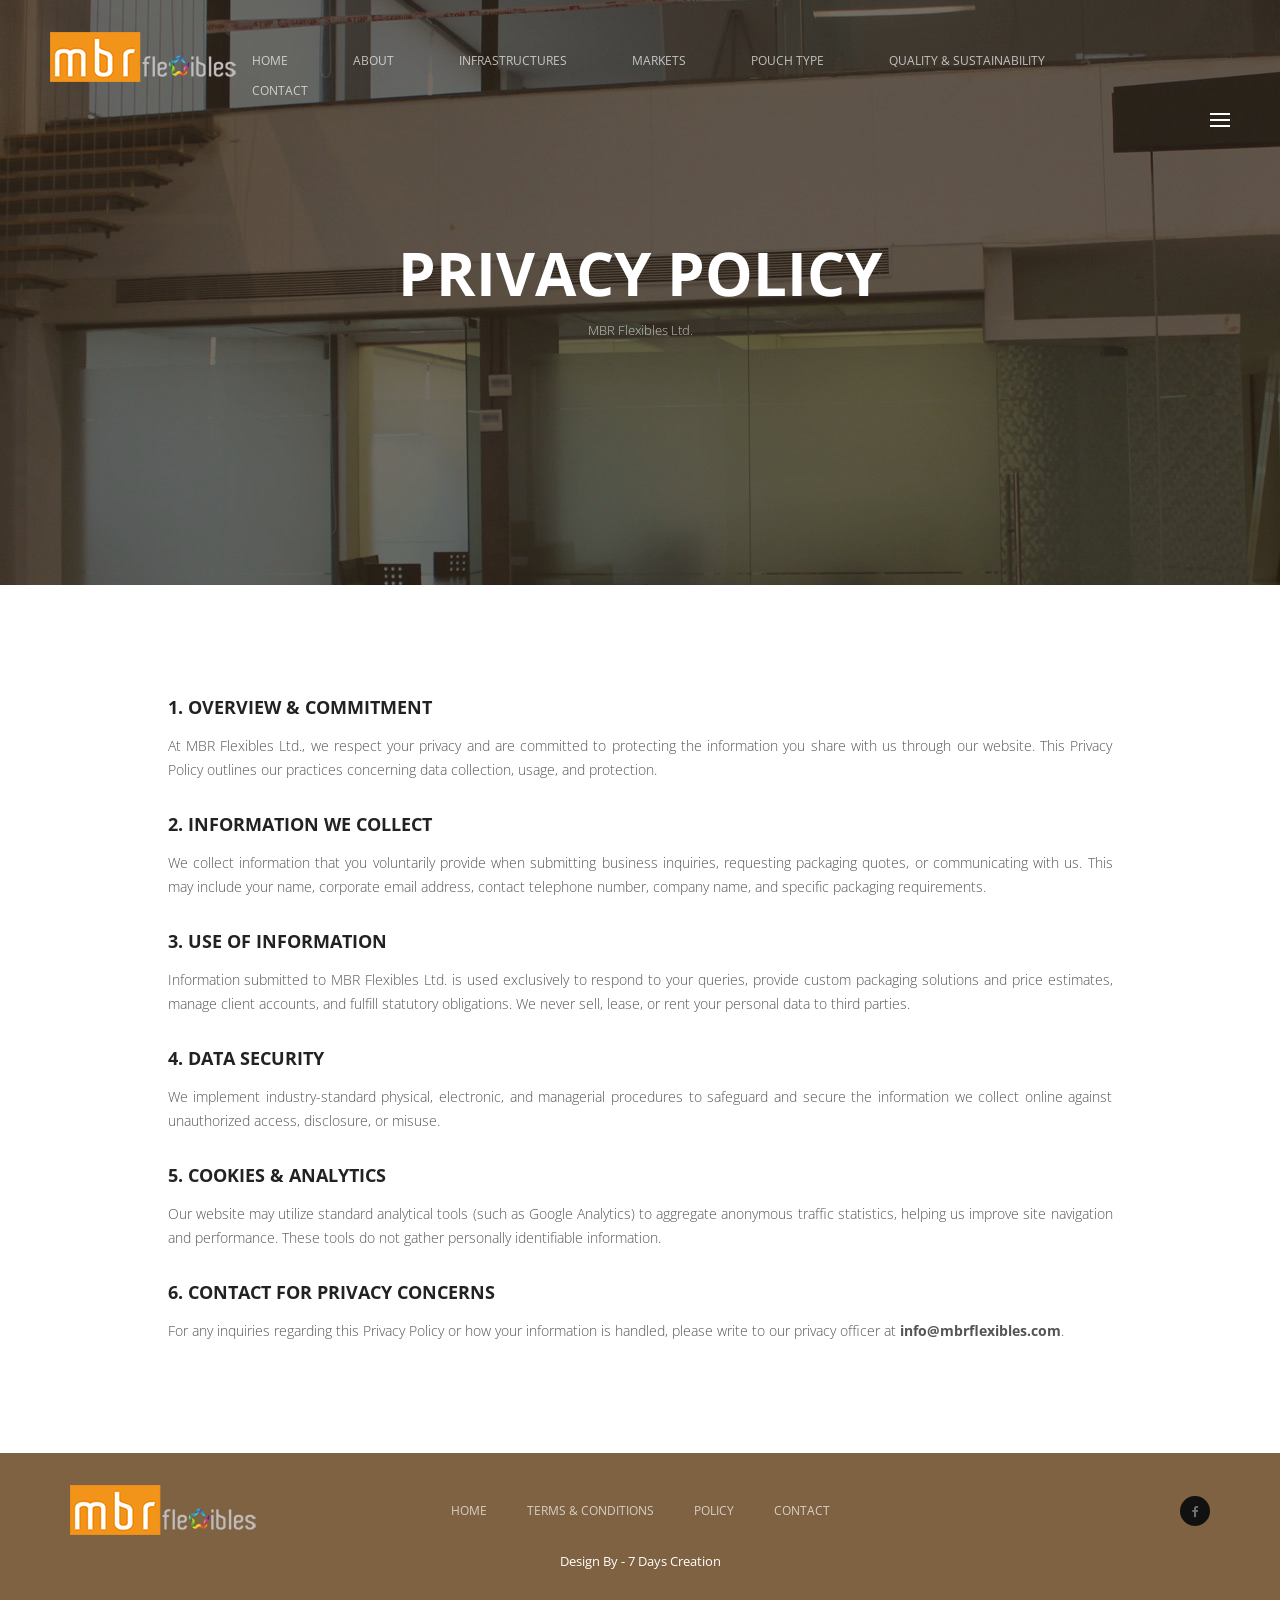
<file: policy/index.html>
<!doctype html>
<html lang="en">
<head>
    <meta http-equiv="content-type" content="text/html; charset=utf-8" />
    <meta name="format-detection" content="telephone=no" />
    <meta name="apple-mobile-web-app-capable" content="yes" />
    <meta name="viewport" content="width=device-width, initial-scale=1, maximum-scale=1.0, user-scalable=no, minimal-ui"/>
    <meta name="description" content="Privacy Policy of MBR Flexibles Ltd. Learn about how we handle inquiries, customer information, and privacy commitments.">
    <meta name="keywords" content="MBR Flexibles Limited, Packaging industry in ahmedabad, Pouch packaging services, Pouch manufacturers ahmedabad, Packaging pouches manufacturers, Flexible laminated pouches, Laminated pouches manufacturer">
    <meta name="robots" content="index,follow">
    <meta name="copyright" content="Copyright © 2017 MBR Flexibles. All Rights Reserved.">
    <meta name="author" content="7 Days Creation">
    <meta name="language" content="English">
    <meta name="google-site-verification" content="I9G2yTHpm2OuQZ3wqXlS7JZynvXyPpYOJeaQGpFmkq4" />

    <title>Privacy Policy - MBR Flexibles Ltd</title>
    <link rel="canonical" href="https://mbrflexibles.com/policy/" />

    <!-- Google Analytics -->
    <script>
      (function(i,s,o,g,r,a,m){i['GoogleAnalyticsObject']=r;i[r]=i[r]||function(){
      (i[r].q=i[r].q||[]).push(arguments)},i[r].l=1*new Date();a=s.createElement(o),
      m=s.getElementsByTagName(o)[0];a.async=1;a.src=g;m.parentNode.insertBefore(a,m)
      })(window,document,'script','https://www.google-analytics.com/analytics.js','ga');

      ga('create', 'UA-91828981-1', 'auto');
      ga('send', 'pageview');
    </script>
    <!-- Google Tag Manager -->
    <script>(function(w,d,s,l,i){w[l]=w[l]||[];w[l].push({'gtm.start':
    new Date().getTime(),event:'gtm.js'});var f=d.getElementsByTagName(s)[0],
    j=d.createElement(s),dl=l!='dataLayer'?'&l='+l:'';j.async=true;j.src=
    'https://www.googletagmanager.com/gtm.js?id='+i+dl;f.parentNode.insertBefore(j,f);
    })(window,document,'script','dataLayer','GTM-5V5NJ87');</script>
    <!-- End Google Tag Manager -->

    <!-- Fonts -->
    <link href="https://fonts.googleapis.com/css?family=Open+Sans:400,600" rel="stylesheet">

    <!-- CSS -->
    <link href="../assets/css/bootstrap.min.css" rel="stylesheet" type="text/css" />
    <link href="../assets/css/bootstrap.extension.css" rel="stylesheet" type="text/css" />
    <link href="../assets/css/font-awesome.min.css" rel="stylesheet" type="text/css" />
    <link href="../assets/css/style.css" rel="stylesheet" type="text/css" />
    <link href="../assets/css/swiper.css" rel="stylesheet" type="text/css" />
    <!--[if lt IE 9]>
        <link rel="stylesheet" type="text/css" href="../assets/css/ie8-and-down.css" />
    <![endif]-->
    <!--[if IE 9]>
        <link href="../assets/css/ie9.css" rel="stylesheet" type="text/css" />
    <![endif]-->
    <link rel="shortcut icon" href="../assets/img/favicon.ico" />
</head>
<body class="fonts-3">

<!-- Google Tag Manager (noscript) -->
<noscript><iframe src="https://www.googletagmanager.com/ns.html?id=GTM-5V5NJ87"
height="0" width="0" style="display:none;visibility:hidden"></iframe></noscript>
<!-- End Google Tag Manager (noscript) -->
<!-- LOADER -->
<div id="preloader">
    <div id="status"></div>
</div>

<div class="overlay" data-rel="1">
    <div class="animation-wrapper full-size"></div>
    <div class="content-wrapper full-size">
        <div class="cell-view page-height">
            <div class="container">
                <div class="row">
                    <div class="col-md-2 col-xs-b30 col-sm-0">
                        <nav class="text-left clearfix">
                            <ul>
                                <li class="">
                                    <a href="../">Home</a>
                                </li>
                                <li class="">
                                    <a href="../about/">About</a>
                                </li>
                                <li class="">
                                    <a href="../infrastructures/">Infrastructures</a>
                                </li>
                                <li class="">
                                    <a href="../markets/">Markets</a>
                                </li>
                                <li class="">
                                    <a href="../pouch-type/">Pouch Type</a>
                                </li>
                                <li class="">
                                    <a href="../quality-sustainability/">Quality & Sustainability</a>
                                </li>
                                <li class="">
                                    <a href="../contact/">Contact</a>
                                </li>
                            </ul>
                        </nav>
                    </div>
                    <div class="col-sm-6 col-md-4 col-md-offset-1 col-xs-b30 col-sm-0">
                        <div class="simple-article light transparent col-xs-b30 col-sm-b50">
                            <div class="h4 small">INFORMATION</div>
                            <div class="empty-space col-xs-b10"></div>
                            <p align="">MBR Flexibles Ltd.<br>
                            79/80, Nr. Chacharwadi Temple<br>
                            B/h Pradeep Overseas<br>
                            Sarkhej - Bavla Highway, Sanand<br>
                            Ahmedabad 382213</p>
                        </div>
                        <div class="simple-article light transparent col-xs-b30 col-sm-b50">
                            <div class="h4 small">CONTACT INFO</div>
                            <div class="empty-space col-xs-b10"></div>
                            <p>Email: <a class="mouseover-simple" href="mailto:info@mbrflexibles.com" style="color: #fff;"><b>info@mbrflexibles.com</b></a></p>
                        </div>
                        <div class="h4 small light">FOLLOW ME</div>
                        <div class="empty-space col-xs-b15"></div>
                        <div class="follow">
                            <a href="https://www.facebook.com/" target="_blank" class="entry"><i class="fa fa-facebook"></i></a>
                        </div>
                    </div>
                    <div class="col-sm-6 col-md-4 col-md-offset-1">
                        <div class="simple-article light col-xs-b10">Coming soon</div>
                    </div>
                </div>
            </div>
        </div>
        <a class="button-close"></a>
    </div>
</div>

<div id="content-block">
    <!-- HEADER -->
    <header class="type-4 light fixed">
        <div class="wide-container-fluid">
            <div class="row">
                <div class="col-xs-6 col-sm-2">
                    <a class="logo" href="../"><img src="../assets/img/logo1.png" alt="MBR Flexibles Ltd." /></a>  
                </div>
                <div class="col-xs-6 col-sm-10 text-right">

                    <div class="navigation-wrapper">

                        <a class="logo responsive" href="../"><img src="../assets/img/logo.png" alt="MBR Flexibles Ltd." /></a>

                                                <div class="navigation-overflow">
                            <nav class="text-left clearfix">
                                <ul>
                                    <li class=""><a href="../">Home</a></li>
                                    <li class=""><a href="../about/">About</a></li>
                                    <li class=""><a href="../infrastructures/">Infrastructures</a></li>
                                    <li class=""><a href="../markets/">Markets</a></li>
                                    <li class=""><a href="../pouch-type/">Pouch Type</a></li>
                                    <li class=""><a href="../quality-sustainability/">Quality & Sustainability</a></li>
                                    <li class=""><a href="../contact/">Contact</a></li>
                                </ul>
                            </nav>
                        </div>
                        
                    </div>

                    <div class="hamburger-icon open-navigation">
                        <span></span>
                        <span></span>
                        <span></span>
                    </div>

                    <div class="hamburger-icon open-overlay" data-rel="1">
                        <span></span>
                        <span></span>
                        <span></span>
                    </div>
                </div>
            </div>
        </div>
        <div class="close-layer toggle-visibility"><div class="button-close"></div></div>
    </header>

        <div class="fixed-background" style="background-image: url(../assets/img/about/about-bg.jpg);">
            <div class="banner-height">
                <div class="full-size-banner-entry full-size valign-middle">
                    <div class="valign-text-wrapper text-center">
                        <div class="row">
                            <div class="col-sm-12 col-md-8 col-md-offset-2 col-lg-6 col-lg-offset-3">
                                <div class="h2 light"><b>PRIVACY POLICY</b></div>
                                <div class="empty-space col-xs-b15"></div>
                                <div class="banner-max-width">
                                    <div class="simple-article small light transparent">MBR Flexibles Ltd.</div>
                                </div>
                            </div>
                        </div>
                    </div>
                </div>
            </div>
        </div>

        <div class="container">
            <div class="empty-space col-xs-b55 col-sm-b110"></div>

            <div class="row">
                <div class="col-sm-10 col-sm-offset-1">
                    <div class="h4 small"><b>1. OVERVIEW & COMMITMENT</b></div>
                    <div class="empty-space col-xs-b15"></div>
                    <div class="simple-article grey">
                        <p align="justify">At MBR Flexibles Ltd., we respect your privacy and are committed to protecting the information you share with us through our website. This Privacy Policy outlines our practices concerning data collection, usage, and protection.</p>
                    </div>

                    <div class="empty-space col-xs-b30"></div>

                    <div class="h4 small"><b>2. INFORMATION WE COLLECT</b></div>
                    <div class="empty-space col-xs-b15"></div>
                    <div class="simple-article grey">
                        <p align="justify">We collect information that you voluntarily provide when submitting business inquiries, requesting packaging quotes, or communicating with us. This may include your name, corporate email address, contact telephone number, company name, and specific packaging requirements.</p>
                    </div>

                    <div class="empty-space col-xs-b30"></div>

                    <div class="h4 small"><b>3. USE OF INFORMATION</b></div>
                    <div class="empty-space col-xs-b15"></div>
                    <div class="simple-article grey">
                        <p align="justify">Information submitted to MBR Flexibles Ltd. is used exclusively to respond to your queries, provide custom packaging solutions and price estimates, manage client accounts, and fulfill statutory obligations. We never sell, lease, or rent your personal data to third parties.</p>
                    </div>

                    <div class="empty-space col-xs-b30"></div>

                    <div class="h4 small"><b>4. DATA SECURITY</b></div>
                    <div class="empty-space col-xs-b15"></div>
                    <div class="simple-article grey">
                        <p align="justify">We implement industry-standard physical, electronic, and managerial procedures to safeguard and secure the information we collect online against unauthorized access, disclosure, or misuse.</p>
                    </div>

                    <div class="empty-space col-xs-b30"></div>

                    <div class="h4 small"><b>5. COOKIES & ANALYTICS</b></div>
                    <div class="empty-space col-xs-b15"></div>
                    <div class="simple-article grey">
                        <p align="justify">Our website may utilize standard analytical tools (such as Google Analytics) to aggregate anonymous traffic statistics, helping us improve site navigation and performance. These tools do not gather personally identifiable information.</p>
                    </div>

                    <div class="empty-space col-xs-b30"></div>

                    <div class="h4 small"><b>6. CONTACT FOR PRIVACY CONCERNS</b></div>
                    <div class="empty-space col-xs-b15"></div>
                    <div class="simple-article grey">
                        <p align="justify">For any inquiries regarding this Privacy Policy or how your information is handled, please write to our privacy officer at <a class="mouseover-simple" href="mailto:info@mbrflexibles.com"><b>info@mbrflexibles.com</b></a>.</p>
                    </div>
                </div>
            </div>

            <div class="empty-space col-xs-b55 col-sm-b110"></div>
        </div>

        <!-- FOOTER -->
        <footer>
            <div class="container">
                <div class="row">
                    <div class="col-md-3 col-xs-text-center col-md-text-left">
                        <a class="logo" href="../"><img src="../assets/img/logo1.png" alt="MBR Flexibles Ltd."></a>
                        <div class="empty-space col-xs-b10 col-md-b0"></div>
                    </div>
                    <div class="col-md-6 col-xs-text-center">
                        <div class="footer-nav">
                            <a href="../">Home</a>
                            <a href="../terms/">Terms & Conditions</a>
                            <a href="../policy/">Policy</a>
                            <a href="../contact/">Contact</a>
                        </div>
                        <div class="empty-space col-xs-b10 col-md-b0"></div>
                    </div>
                    <div class="col-md-3 col-xs-text-center col-md-text-right">
                        <div class="follow">
                            <a class="entry" href="https://www.facebook.com/" target="_blank"><i class="fa fa-facebook"></i></a>
                        </div>
                    </div>
                </div>
                <div class="empty-space col-xs-b20"></div>
                <div class="row">
                    <div class="col-md-12 col-xs-text-center">
                        <div class="copyright">
                            <div class="simple-article small grey">
                                <div class="developed-by"><a href="https://7dayscreation.com" target="_blank">Design By - 7 Days Creation</a></div>
                            </div>
                        </div>
                    </div>
                </div>
            </div>
        </footer>
    </div>

    <script src="../assets/js/jquery-2.1.4.min.js"></script>
    <script src="../assets/js/swiper.jquery.min.js"></script>
    <script src="../assets/js/jquery.mousewheel.min.js"></script>
    <script src="../assets/js/global.js"></script>
    
</body>
</html>
</file>
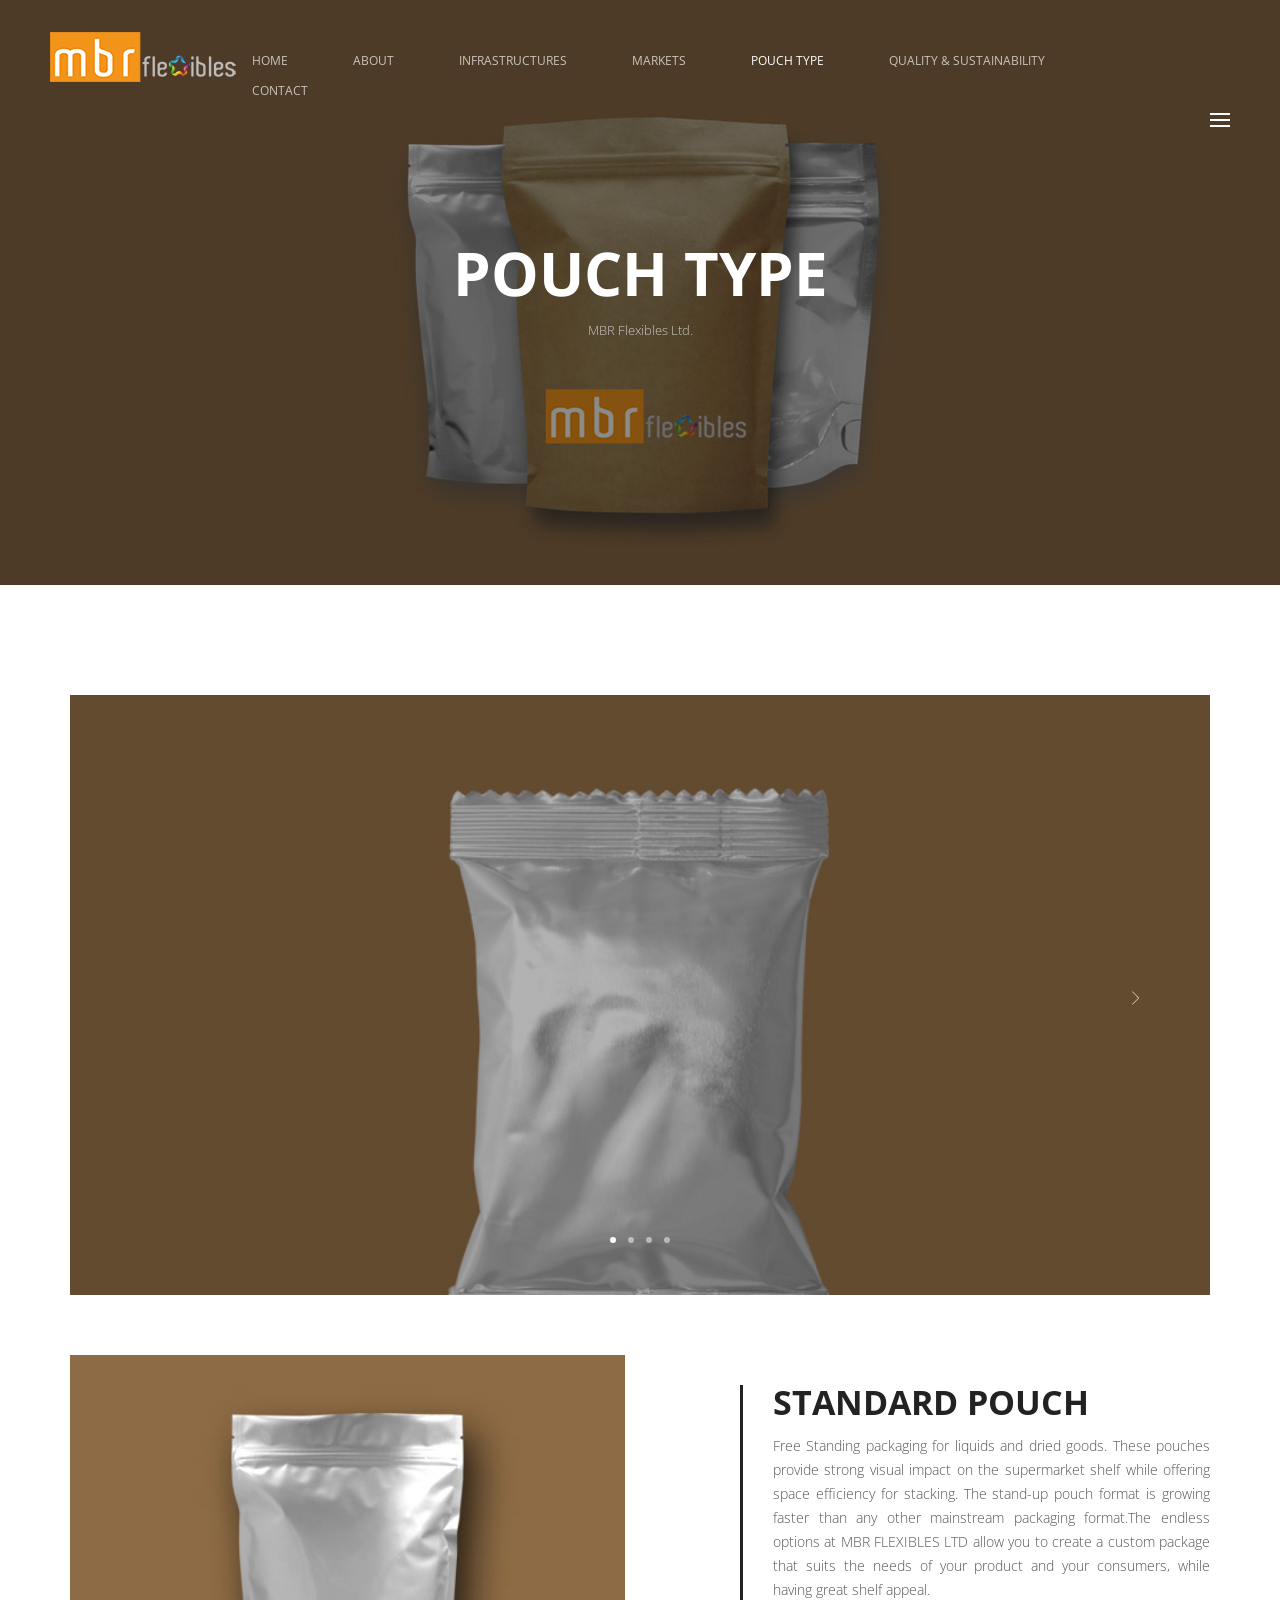
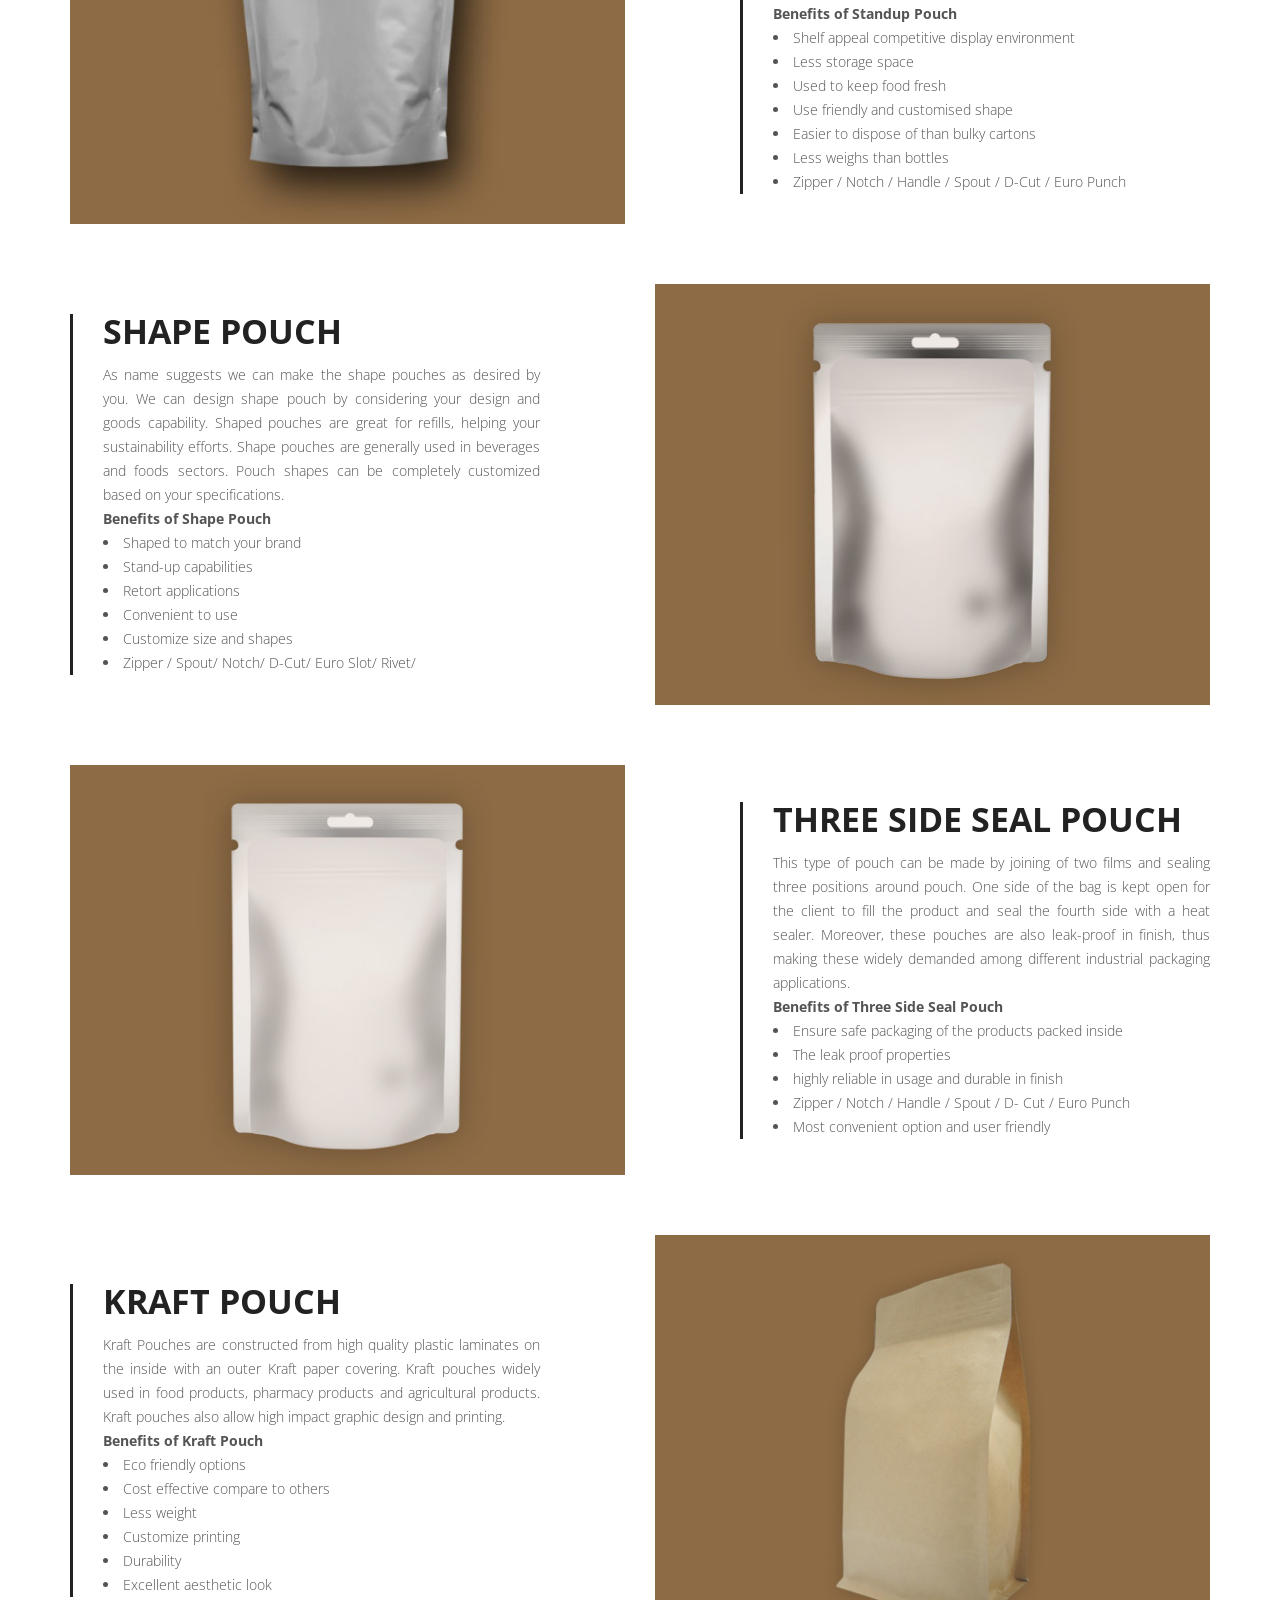
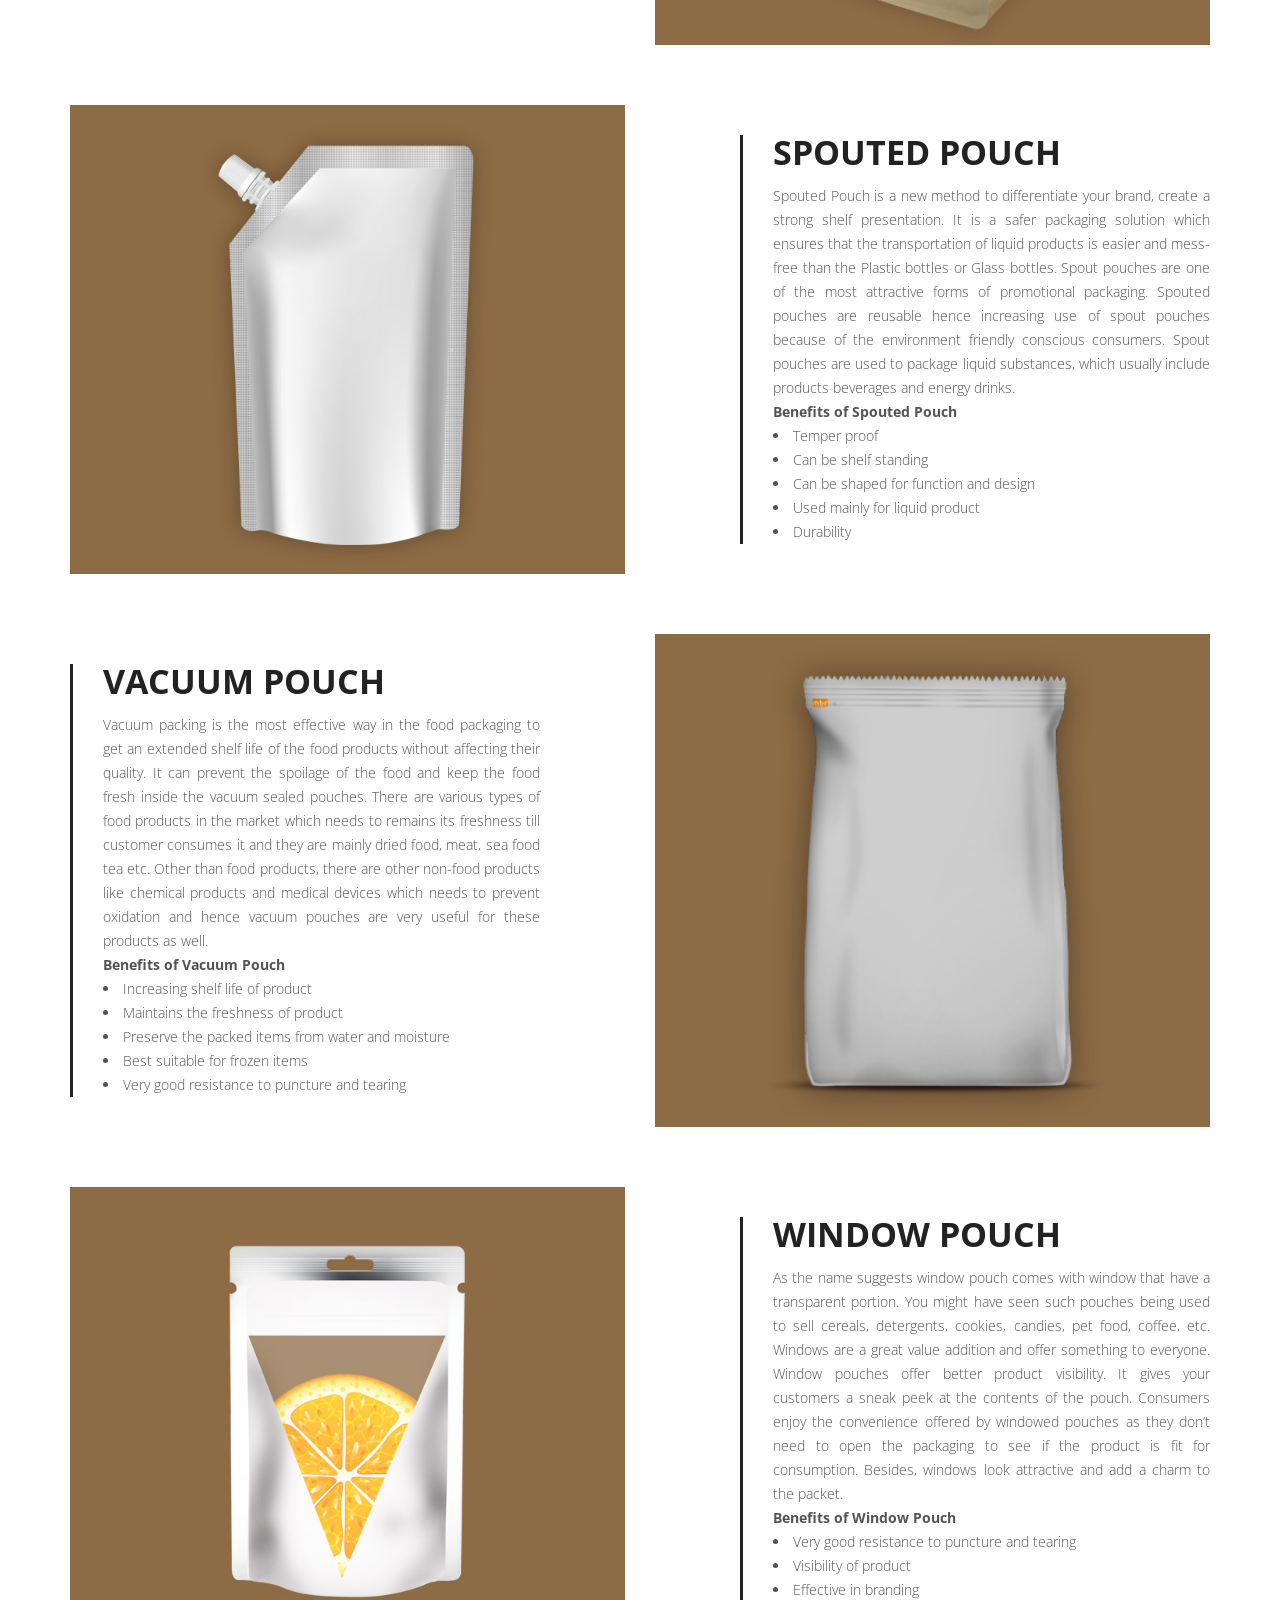
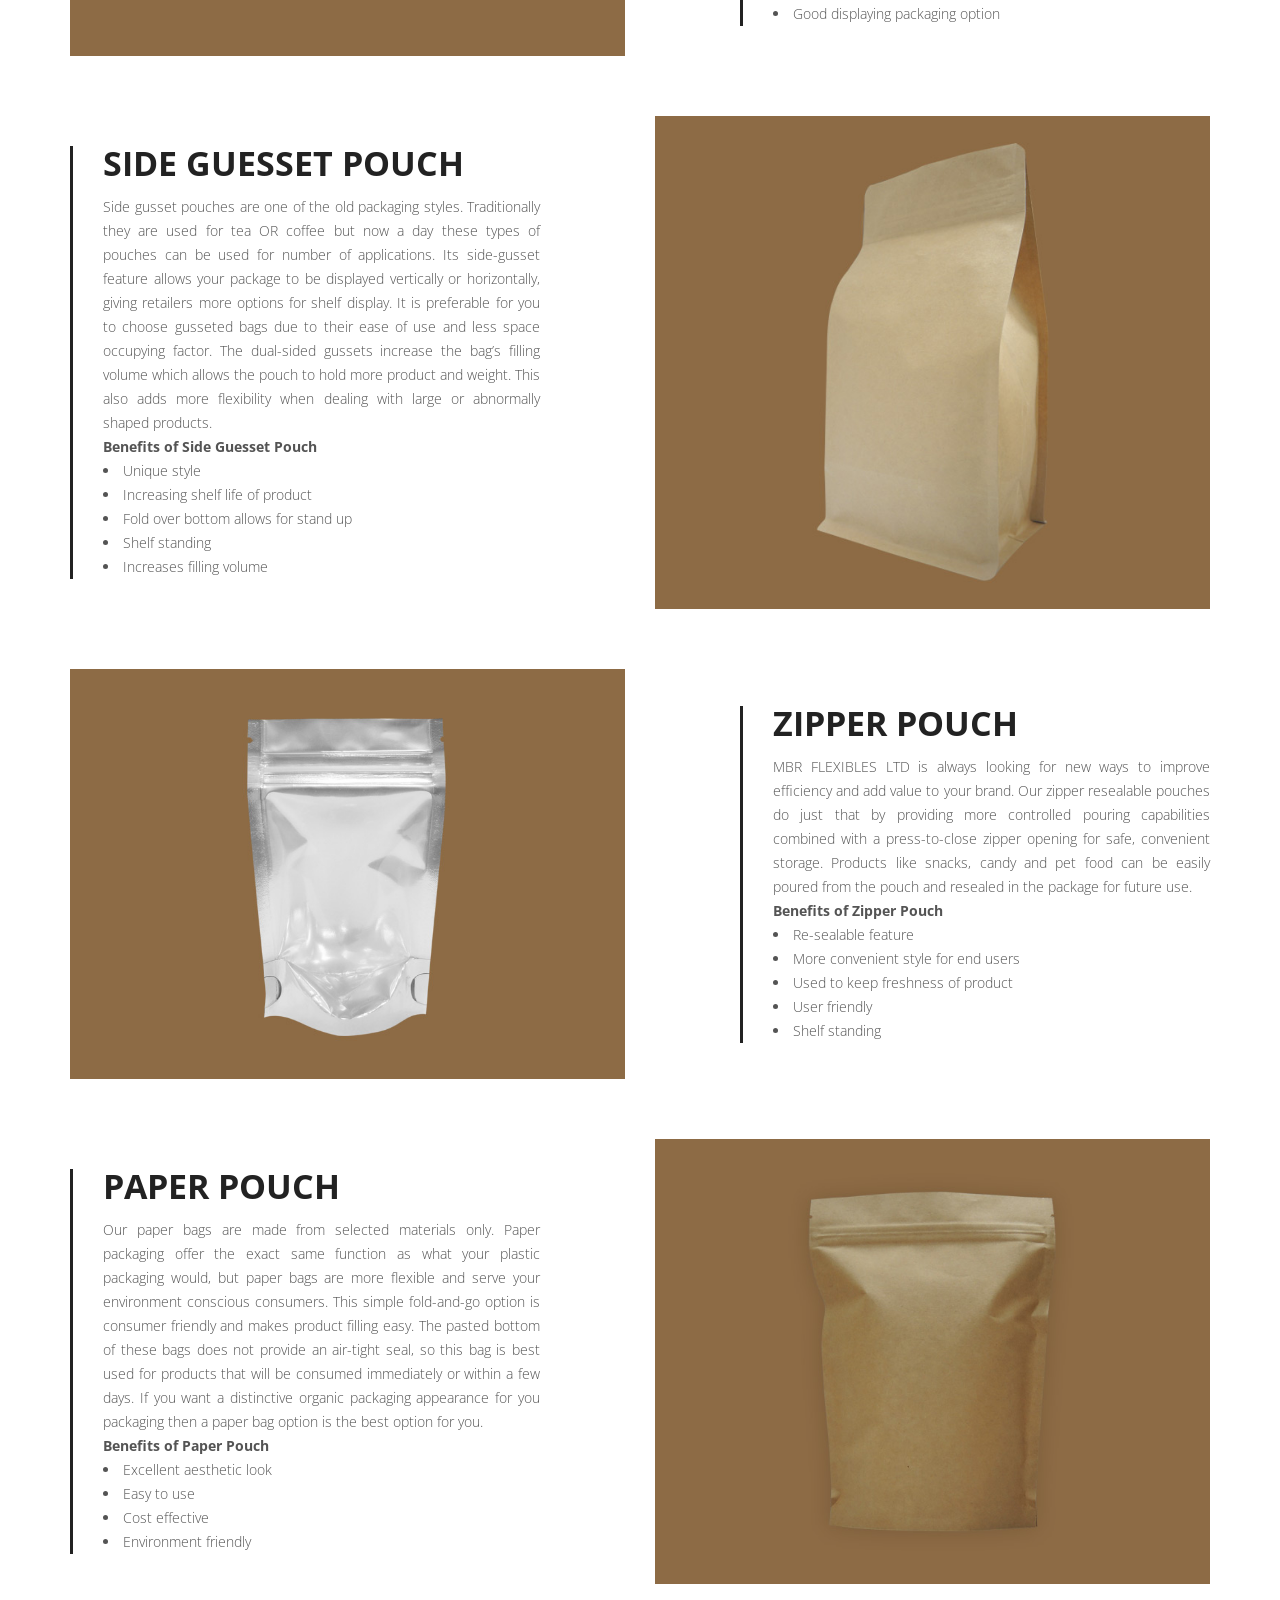
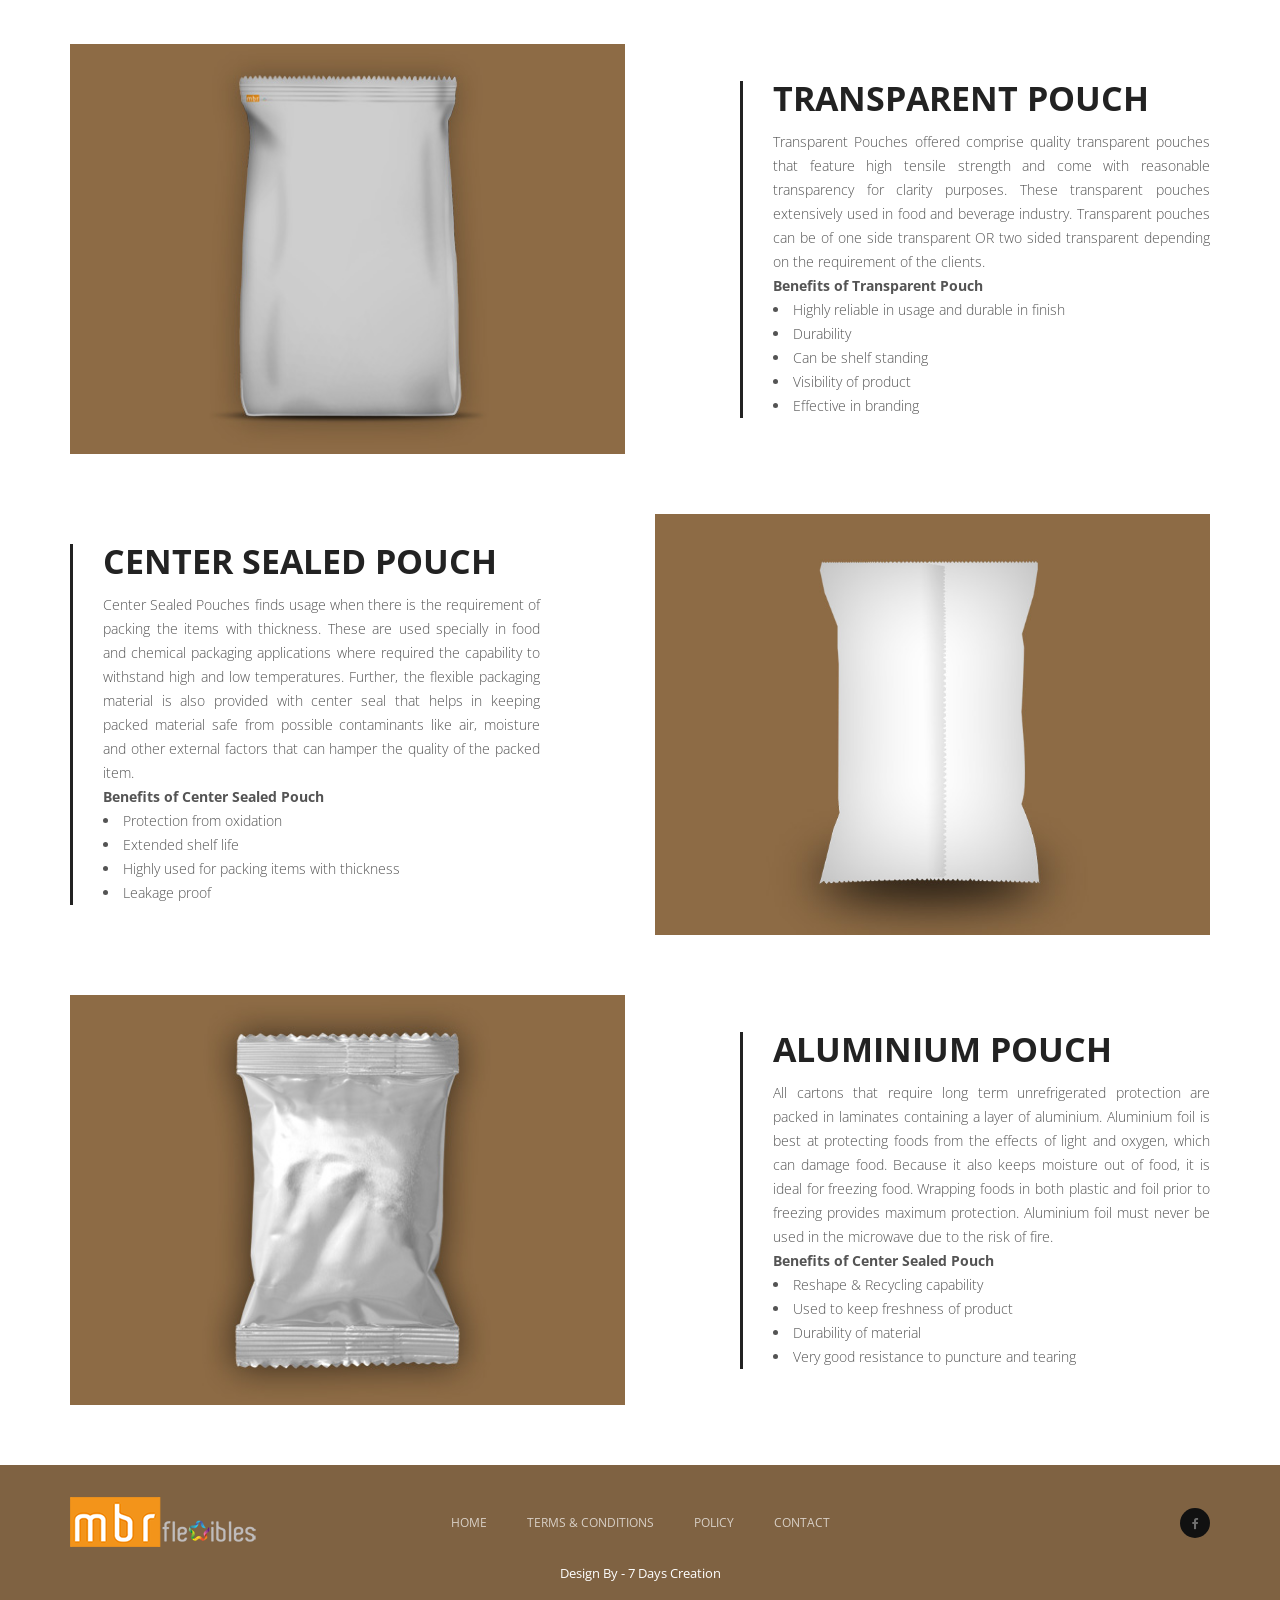
<file: pouch-type/index.html>
<!doctype html>
<html lang="en">
<head>
    <meta http-equiv="content-type" content="text/html; charset=utf-8" />
    <meta name="format-detection" content="telephone=no" />
    <meta name="apple-mobile-web-app-capable" content="yes" />
    <meta name="viewport" content="width=device-width, initial-scale=1, maximum-scale=1.0, user-scalable=no, minimal-ui"/>
    <meta name="description" content="MBR FLEXIBLES LTD allow you to create a custom package that suits the needs of your product and your consumers, while having great shelf appeal.">
    <meta name="keywords" content="MBR Flexibles, Packaging industry in ahmedabad, Pouch packaging services, Pouch manufacturers ahmedabad, Packaging pouches manufacturers, Flexible laminated pouches, Laminated pouches manufacturer">
    <meta name="robots" content="index,follow">
    <meta name="copyright" content="Copyright © 2017 MBR Flexibles. All Rights Reserved.">
    <meta name="author" content="7 Days Creation">
    <meta name="language" content="English">
    <meta name="google-site-verification" content="I9G2yTHpm2OuQZ3wqXlS7JZynvXyPpYOJeaQGpFmkq4" />

    <title>Pouch Type - MBR Flexibles</title>
    <link rel="canonical" href="https://mbrflexibles.com/pouch-type/" />

    <!-- Google Analytics -->
    <script>
      (function(i,s,o,g,r,a,m){i['GoogleAnalyticsObject']=r;i[r]=i[r]||function(){
      (i[r].q=i[r].q||[]).push(arguments)},i[r].l=1*new Date();a=s.createElement(o),
      m=s.getElementsByTagName(o)[0];a.async=1;a.src=g;m.parentNode.insertBefore(a,m)
      })(window,document,'script','https://www.google-analytics.com/analytics.js','ga');

      ga('create', 'UA-91828981-1', 'auto');
      ga('send', 'pageview');
    </script>
    <!-- Google Tag Manager -->
    <script>(function(w,d,s,l,i){w[l]=w[l]||[];w[l].push({'gtm.start':
    new Date().getTime(),event:'gtm.js'});var f=d.getElementsByTagName(s)[0],
    j=d.createElement(s),dl=l!='dataLayer'?'&l='+l:'';j.async=true;j.src=
    'https://www.googletagmanager.com/gtm.js?id='+i+dl;f.parentNode.insertBefore(j,f);
    })(window,document,'script','dataLayer','GTM-5V5NJ87');</script>
    <!-- End Google Tag Manager -->

    <!-- Fonts -->
    <link href="https://fonts.googleapis.com/css?family=Open+Sans:400,600" rel="stylesheet">

    <!-- CSS -->
    <link href="../assets/css/bootstrap.min.css" rel="stylesheet" type="text/css" />
    <link href="../assets/css/bootstrap.extension.css" rel="stylesheet" type="text/css" />
    <link href="../assets/css/font-awesome.min.css" rel="stylesheet" type="text/css" />
    <link href="../assets/css/style.css" rel="stylesheet" type="text/css" />
    <link href="../assets/css/swiper.css" rel="stylesheet" type="text/css" />
    <!--[if lt IE 9]>
        <link rel="stylesheet" type="text/css" href="../assets/css/ie8-and-down.css" />
    <![endif]-->
    <!--[if IE 9]>
        <link href="../assets/css/ie9.css" rel="stylesheet" type="text/css" />
    <![endif]-->
    <link rel="shortcut icon" href="../assets/img/favicon.ico" />
</head>
<body class="fonts-3">

<!-- Google Tag Manager (noscript) -->
<noscript><iframe src="https://www.googletagmanager.com/ns.html?id=GTM-5V5NJ87"
height="0" width="0" style="display:none;visibility:hidden"></iframe></noscript>
<!-- End Google Tag Manager (noscript) -->
<!-- LOADER -->
<div id="preloader">
    <div id="status"></div>
</div>

<div class="overlay" data-rel="1">
    <div class="animation-wrapper full-size"></div>
    <div class="content-wrapper full-size">
        <div class="cell-view page-height">
            <div class="container">
                <div class="row">
                    <div class="col-md-2 col-xs-b30 col-sm-0">
                        <nav class="text-left clearfix">
                            <ul>
                                <li class="">
                                    <a href="../">Home</a>
                                </li>
                                <li class="">
                                    <a href="../about/">About</a>
                                </li>
                                <li class="">
                                    <a href="../infrastructures/">Infrastructures</a>
                                </li>
                                <li class="">
                                    <a href="../markets/">Markets</a>
                                </li>
                                <li class="active">
                                    <a href="../pouch-type/">Pouch Type</a>
                                </li>
                                <li class="">
                                    <a href="../quality-sustainability/">Quality & Sustainability</a>
                                </li>
                                <li class="">
                                    <a href="../contact/">Contact</a>
                                </li>
                            </ul>
                        </nav>
                    </div>
                    <div class="col-sm-6 col-md-4 col-md-offset-1 col-xs-b30 col-sm-0">
                        <div class="simple-article light transparent col-xs-b30 col-sm-b50">
                            <div class="h4 small">INFORMATION</div>
                            <div class="empty-space col-xs-b10"></div>
                            <p align="">MBR Flexibles Ltd.<br>
                            79/80, Nr. Chacharwadi Temple<br>
                            B/h Pradeep Overseas<br>
                            Sarkhej - Bavla Highway, Sanand<br>
                            Ahmedabad 382213</p>
                        </div>
                        <div class="simple-article light transparent col-xs-b30 col-sm-b50">
                            <div class="h4 small">CONTACT INFO</div>
                            <div class="empty-space col-xs-b10"></div>
                            <p>Email: <a class="mouseover-simple" href="mailto:info@mbrflexibles.com" style="color: #fff;"><b>info@mbrflexibles.com</b></a></p>
                        </div>
                        <div class="h4 small light">FOLLOW ME</div>
                        <div class="empty-space col-xs-b15"></div>
                        <div class="follow">
                            <a href="https://www.facebook.com/" target="_blank" class="entry"><i class="fa fa-facebook"></i></a>
                        </div>
                    </div>
                    <div class="col-sm-6 col-md-4 col-md-offset-1">
                        <div class="simple-article light col-xs-b10">Coming soon</div>
                    </div>
                </div>
            </div>
        </div>
        <a class="button-close"></a>
    </div>
</div>

<div id="content-block">
    <!-- HEADER -->
    <header class="type-4 light fixed">
        <div class="wide-container-fluid">
            <div class="row">
                <div class="col-xs-6 col-sm-2">
                    <a class="logo" href="../"><img src="../assets/img/logo1.png" alt="MBR Flexibles Ltd." /></a>  
                </div>
                <div class="col-xs-6 col-sm-10 text-right">

                    <div class="navigation-wrapper">

                        <a class="logo responsive" href="../"><img src="../assets/img/logo.png" alt="MBR Flexibles Ltd." /></a>

                                                <div class="navigation-overflow">
                            <nav class="text-left clearfix">
                                <ul>
                                    <li class=""><a href="../">Home</a></li>
                                    <li class=""><a href="../about/">About</a></li>
                                    <li class=""><a href="../infrastructures/">Infrastructures</a></li>
                                    <li class=""><a href="../markets/">Markets</a></li>
                                    <li class="active"><a href="../pouch-type/">Pouch Type</a></li>
                                    <li class=""><a href="../quality-sustainability/">Quality & Sustainability</a></li>
                                    <li class=""><a href="../contact/">Contact</a></li>
                                </ul>
                            </nav>
                        </div>
                        
                    </div>

                    <div class="hamburger-icon open-navigation">
                        <span></span>
                        <span></span>
                        <span></span>
                    </div>

                    <div class="hamburger-icon open-overlay" data-rel="1">
                        <span></span>
                        <span></span>
                        <span></span>
                    </div>
                </div>
            </div>
        </div>
        <div class="close-layer toggle-visibility"><div class="button-close"></div></div>
    </header>

<div class="fixed-background" style="background-image: url(../assets/img/pouch/pouch-home.jpg);">
            <div class="banner-height">
                <div class="full-size-banner-entry full-size valign-middle">
                    <div class="valign-text-wrapper text-center">
                        <div class="row">
                            <div class="col-sm-12 col-md-8 col-md-offset-2 col-lg-6 col-lg-offset-3">
                                <div class="h2 light"><b>POUCH TYPE</b></div>
                                <div class="empty-space col-xs-b15"></div>
                                <div class="banner-max-width">
                                    <div class="simple-article small light transparent">MBR Flexibles Ltd.</div>
                                </div>
                            </div>
                        </div>
                    </div>
                </div>
            </div>
        </div>

        <div class="container">
            <div class="empty-space col-xs-b55 col-sm-b110"></div>

            <div class="swiper-container simple-slider style-1" data-parallax="1">
                <div class="swiper-button-prev swiper-button hidden-xs style-2"></div>
                <div class="swiper-button-next swiper-button hidden-xs style-2"></div>
                <div class="swiper-wrapper">
                    <div class="swiper-slide" style="background-image: url(../assets/img/pouch/slider-1.jpg);"></div>
                    <div class="swiper-slide" style="background-image: url(../assets/img/pouch/slider-2.jpg);"></div>
                    <div class="swiper-slide" style="background-image: url(../assets/img/pouch/slider-3.jpg);"></div>
                    <div class="swiper-slide" style="background-image: url(../assets/img/pouch/slider-4.jpg);"></div>
                </div>
                <div class="swiper-pagination swiper-pagination-white"></div>
            </div>

            <div class="empty-space col-xs-b55 col-sm-b60"></div>

            <div class="row">
                <div class="col-md-12">
                    <div class="left-right-entry style-1 new-view clearfix">
                        <div class="right">
                            <div class="entry full-size" style="background-image: url(../assets/img/pouch/standard.jpg);"></div>
                        </div>
                        <div class="left">
                            <div class="row">
                                <div class="col-sm-10 col-sm-offset-2">
                                    <div class="cell-view">
                                        <div class="simple-article border-left grey">
                                            <h3><b>STANDARD POUCH</b></h3>
                                            <div class="empty-space col-xs-b15"></div>
                                            <p align="justify">Free Standing packaging for liquids and dried goods. These pouches provide strong visual impact on the supermarket shelf while offering space efficiency for stacking. The stand-up pouch format is growing faster than any other mainstream packaging format.The endless options at MBR FLEXIBLES LTD allow you to create a custom package that suits the needs of your product and your consumers, while having great shelf appeal.<br>
                                            <b>Benefits of Standup Pouch</b><br>
											<li>Shelf appeal competitive display environment</li>
											<li>Less storage space</li>
											<li>Used to keep food fresh</li>
											<li>Use friendly and customised shape</li>
											<li>Easier to dispose of than bulky cartons</li>
											<li>Less weighs than bottles</li>
											<li>Zipper / Notch / Handle / Spout / D-Cut / Euro Punch</li>
											</p>
                                        </div>
                                    </div>  
                                </div>
                            </div>
                        </div>
                    </div>
                </div>
            </div>

            <div class="empty-space col-xs-b30 col-sm-b60"></div>

            <div class="row">
                <div class="col-md-12">
                    <div class="left-right-entry style-1 clearfix">
                        <div class="right">
                            <div class="entry full-size" style="background-image: url(../assets/img/pouch/shape.jpg);"></div>
                        </div>
                        <div class="left">
                            <div class="row">
                                <div class="col-sm-10">
                                    <div class="cell-view">
                                        <div class="simple-article border-left grey">
                                            <h3><b>SHAPE POUCH</b></h3>
                                            <div class="empty-space col-xs-b15"></div>
                                            <p align="justify">As name suggests we can make the shape pouches as desired by you. We can design shape pouch by considering your design and goods capability. Shaped pouches are great for refills, helping your sustainability efforts. Shape pouches are generally used in beverages and foods sectors. Pouch shapes can be completely customized based on your specifications.<br>
                                            <b>Benefits of Shape Pouch</b><br>
											<li>Shaped to match your brand</li>
											<li>Stand-up capabilities</li>
											<li>Retort applications</li>
											<li>Convenient to use</li>
											<li>Customize size and shapes</li>
											<li>Zipper / Spout/ Notch/ D-Cut/ Euro Slot/ Rivet/</li>
											</p>
                                        </div>
                                    </div>  
                                </div>
                            </div>
                        </div>
                    </div>
                </div>
            </div>

            <div class="empty-space col-xs-b30 col-sm-b60"></div>

            <div class="row">
                <div class="col-md-12">
                    <div class="left-right-entry style-1 new-view clearfix">
                        <div class="right">
                            <div class="entry full-size" style="background-image: url(../assets/img/pouch/three-side.jpg);"></div>
                        </div>
                        <div class="left">
                            <div class="row">
                                <div class="col-sm-10 col-sm-offset-2">
                                    <div class="cell-view">
                                        <div class="simple-article border-left grey">
                                            <h3><b>THREE SIDE SEAL POUCH</b></h3>
                                            <div class="empty-space col-xs-b15"></div>
                                            <p align="justify">This type of pouch can be made by joining of two films and sealing three positions around pouch. One side of the bag is kept open for the client to fill the product and seal the fourth side with a heat sealer. Moreover, these pouches are also leak-proof in finish, thus making these widely demanded among different industrial packaging applications.<br>
                                            <b>Benefits of Three Side Seal Pouch</b><br>
											<li>Ensure safe packaging of the products packed inside</li>
											<li>The leak proof properties</li>
											<li>highly reliable in usage and durable in finish</li>
											<li>Zipper / Notch / Handle / Spout / D- Cut / Euro Punch</li>
											<li>Most convenient option and user friendly</li>

											</p>
                                        </div>
                                    </div>  
                                </div>
                            </div>
                        </div>
                    </div>
                </div>
            </div>

            <div class="empty-space col-xs-b30 col-sm-b60"></div>

            <div class="row">
                <div class="col-md-12">
                    <div class="left-right-entry style-1 clearfix">
                        <div class="left">
                            <div class="row">
                                <div class="col-sm-10">
                                    <div class="cell-view">
                                        <div class="simple-article border-left grey">
                                            <h3><b>KRAFT POUCH</b></h3>
                                            <div class="empty-space col-xs-b15"></div>
                                            <p align="justify">Kraft Pouches are constructed from high quality plastic laminates on the inside with an outer Kraft paper covering. Kraft pouches widely used in food products, pharmacy products and agricultural products. Kraft pouches also allow high impact graphic design and printing.<br>
                                            <b>Benefits of Kraft Pouch</b><br>
											<li>Eco friendly options</li>
											<li>Cost effective compare to others</li>
											<li>Less weight</li>
											<li>Customize printing</li> 
											<li>Durability</li>
											<li>Excellent aesthetic look</li>

											</p>
                                        </div>
                                    </div>  
                                </div>
                            </div>
                        </div>
                        <div class="right">
                            <div class="entry full-size" style="background-image: url(../assets/img/pouch/kraft.jpg);"></div>
                        </div>
                    </div>
                </div>
            </div>

            <div class="empty-space col-xs-b55 col-sm-b60"></div>
            
            <div class="row">
                <div class="col-md-12">
                    <div class="left-right-entry style-1 new-view clearfix">
                        <div class="right">
                            <div class="entry full-size" style="background-image: url(../assets/img/pouch/spouted.jpg);"></div>
                        </div>
                        <div class="left">
                            <div class="row">
                                <div class="col-sm-10 col-sm-offset-2">
                                    <div class="cell-view">
                                        <div class="simple-article border-left grey">
                                            <h3><b>SPOUTED POUCH</b></h3>
                                            <div class="empty-space col-xs-b15"></div>
                                            <p align="justify">Spouted Pouch is a new method to differentiate your brand, create a strong shelf presentation. It is a safer packaging solution which ensures that the transportation of liquid products is easier and mess-free than the Plastic bottles or Glass bottles. Spout pouches are one of the most attractive forms of promotional packaging. Spouted pouches are reusable hence increasing use of spout pouches because of the environment friendly conscious consumers. Spout pouches are used to package liquid substances, which usually include products beverages and energy drinks.<br>
                                            <b>Benefits of Spouted Pouch</b><br>
											<li>Temper proof</li>
											<li>Can be shelf standing</li>
											<li>Can be shaped for function and design</li>
											<li>Used mainly for liquid product</li>
											<li>Durability</li>

											</p>
                                        </div>
                                    </div>  
                                </div>
                            </div>
                        </div>
                    </div>
                </div>
            </div>

            <div class="empty-space col-xs-b30 col-sm-b60"></div>

            <div class="row">
                <div class="col-md-12">
                    <div class="left-right-entry style-1 clearfix">
                        <div class="left">
                            <div class="row">
                                <div class="col-sm-10">
                                    <div class="cell-view">
                                        <div class="simple-article border-left grey">
                                            <h3><b>VACUUM POUCH</b></h3>
                                            <div class="empty-space col-xs-b15"></div>
                                            <p align="justify">Vacuum packing is the most effective way in the food packaging to get an extended shelf life of the food products without affecting their quality. It can prevent the spoilage of the food and keep the food fresh inside the vacuum sealed pouches. There are various types of food products in the market which needs to remains its freshness till customer consumes it and they are mainly dried food, meat, sea food tea etc. Other than food products, there are other non-food products like chemical products and medical devices which needs to prevent oxidation and hence vacuum pouches are very useful for these products as well.<br>
                                            <b>Benefits of Vacuum Pouch</b><br>
											<li>Increasing shelf life of product</li>
											<li>Maintains the freshness of product</li>
											<li>Preserve the packed items from water and moisture</li>
											<li>Best suitable for frozen items</li>
											<li>Very good resistance to puncture and tearing</li>

											</p>
                                        </div>
                                    </div>  
                                </div>
                            </div>
                        </div>
                        <div class="right">
                            <div class="entry full-size" style="background-image: url(../assets/img/pouch/vacuum.jpg);"></div>
                        </div>
                    </div>
                </div>
            </div>

            <div class="empty-space col-xs-b55 col-sm-b60"></div>
            
            <div class="row">
                <div class="col-md-12">
                    <div class="left-right-entry style-1 new-view clearfix">
                        <div class="right">
                            <div class="entry full-size" style="background-image: url(../assets/img/pouch/window.jpg);"></div>
                        </div>
                        <div class="left">
                            <div class="row">
                                <div class="col-sm-10 col-sm-offset-2">
                                    <div class="cell-view">
                                        <div class="simple-article border-left grey">
                                            <h3><b>WINDOW POUCH</b></h3>
                                            <div class="empty-space col-xs-b15"></div>
                                            <p align="justify">As the name suggests window pouch comes with window that have a transparent portion. You might have seen such pouches being used to sell cereals, detergents, cookies, candies, pet food, coffee, etc. Windows are a great value addition and offer something to everyone. Window pouches offer better product visibility. It gives your customers a sneak peek at the contents of the pouch. Consumers enjoy the convenience offered by windowed pouches as they don’t need to open the packaging to see if the product is fit for consumption. Besides, windows look attractive and add a charm to the packet.<br>
                                            <b>Benefits of Window Pouch</b><br>
											<li>Very good resistance to puncture and tearing</li>
											<li>Visibility of product</li>
											<li>Effective in branding</li>
											<li>Good displaying packaging option</li>

											</p>
                                        </div>
                                    </div>  
                                </div>
                            </div>
                        </div>
                    </div>
                </div>
            </div>

            <div class="empty-space col-xs-b30 col-sm-b60"></div>

            <div class="row">
                <div class="col-md-12">
                    <div class="left-right-entry style-1 clearfix">
                        <div class="left">
                            <div class="row">
                                <div class="col-sm-10">
                                    <div class="cell-view">
                                        <div class="simple-article border-left grey">
                                            <h3><b>SIDE GUESSET POUCH</b></h3>
                                            <div class="empty-space col-xs-b15"></div>
                                            <p align="justify">Side gusset pouches are one of the old packaging styles. Traditionally they are used for tea OR coffee but now a day these types of pouches can be used for number of applications. Its side-gusset feature allows your package to be displayed vertically or horizontally, giving retailers more options for shelf display. It is preferable for you to choose gusseted bags due to their ease of use and less space occupying factor. The dual-sided gussets increase the bag’s filling volume which allows the pouch to hold more product and weight. This also adds more flexibility when dealing with large or abnormally shaped products.<br>
                                            <b>Benefits of Side Guesset Pouch</b><br>
											<li>Unique style</li>
											<li>Increasing shelf life of product</li>
											<li>Fold over bottom allows for stand up</li>
											<li>Shelf standing</li>
											<li>Increases filling volume</li>

											</p>
                                        </div>
                                    </div>  
                                </div>
                            </div>
                        </div>
                        <div class="right">
                            <div class="entry full-size" style="background-image: url(../assets/img/pouch/side-guesset.jpg);"></div>
                        </div>
                    </div>
                </div>
            </div>

            <div class="empty-space col-xs-b55 col-sm-b60"></div>
            
            <div class="row">
                <div class="col-md-12">
                    <div class="left-right-entry style-1 new-view clearfix">
                        <div class="right">
                            <div class="entry full-size" style="background-image: url(../assets/img/pouch/zipper.jpg);"></div>
                        </div>
                        <div class="left">
                            <div class="row">
                                <div class="col-sm-10 col-sm-offset-2">
                                    <div class="cell-view">
                                        <div class="simple-article border-left grey">
                                            <h3><b>ZIPPER POUCH</b></h3>
                                            <div class="empty-space col-xs-b15"></div>
                                            <p align="justify">MBR FLEXIBLES LTD is always looking for new ways to improve efficiency and add value to your brand. Our zipper resealable pouches do just that by providing more controlled pouring capabilities combined with a press-to-close zipper opening for safe, convenient storage. Products like snacks, candy and pet food can be easily poured from the pouch and resealed in the package for future use.<br>
                                            <b>Benefits of Zipper Pouch</b><br>
											<li>Re-sealable feature</li>
											<li>More convenient style for end users</li>
											<li>Used to keep freshness of product</li>
											<li>User friendly</li>
											<li>Shelf standing</li>

											</p>
                                        </div>
                                    </div>  
                                </div>
                            </div>
                        </div>
                    </div>
                </div>
            </div>

            <div class="empty-space col-xs-b30 col-sm-b60"></div>

            <div class="row">
                <div class="col-md-12">
                    <div class="left-right-entry style-1 clearfix">
                        <div class="left">
                            <div class="row">
                                <div class="col-sm-10">
                                    <div class="cell-view">
                                        <div class="simple-article border-left grey">
                                            <h3><b>PAPER POUCH</b></h3>
                                            <div class="empty-space col-xs-b15"></div>
                                            <p align="justify">Our paper bags are made from selected materials only. Paper packaging offer the exact same function as what your plastic packaging would, but paper bags are more flexible and serve your environment conscious consumers. This simple fold-and-go option is consumer friendly and makes product filling easy. The pasted bottom of these bags does not provide an air-tight seal, so this bag is best used for products that will be consumed immediately or within a few days. If you want a distinctive organic packaging appearance for you packaging then a paper bag option is the best option for you.<br>
                                            <b>Benefits of Paper Pouch</b><br>
											<li>Excellent aesthetic look</li>
											<li>Easy to use</li>
											<li>Cost effective</li>
											<li>Environment friendly</li>

											</p>
                                        </div>
                                    </div>  
                                </div>
                            </div>
                        </div>
                        <div class="right">
                            <div class="entry full-size" style="background-image: url(../assets/img/pouch/paper.jpg);"></div>
                        </div>
                    </div>
                </div>
            </div>

            <div class="empty-space col-xs-b55 col-sm-b60"></div>
            
            <div class="row">
                <div class="col-md-12">
                    <div class="left-right-entry style-1 new-view clearfix">
                        <div class="right">
                            <div class="entry full-size" style="background-image: url(../assets/img/pouch/transparent.jpg);"></div>
                        </div>
                        <div class="left">
                            <div class="row">
                                <div class="col-sm-10 col-sm-offset-2">
                                    <div class="cell-view">
                                        <div class="simple-article border-left grey">
                                            <h3><b>TRANSPARENT POUCH</b></h3>
                                            <div class="empty-space col-xs-b15"></div>
                                            <p align="justify">Transparent Pouches offered comprise quality transparent pouches that feature high tensile strength and come with reasonable transparency for clarity purposes. These transparent pouches extensively used in food and beverage industry. Transparent pouches can be of one side transparent OR two sided transparent depending on the requirement of the clients.<br>
                                            <b>Benefits of Transparent Pouch</b><br>
											<li>Highly reliable in usage and durable in finish</li>
											<li>Durability</li>
											<li>Can be shelf standing</li>
											<li>Visibility of product</li>
											<li>Effective in branding</li>

											</p>
                                        </div>
                                    </div>  
                                </div>
                            </div>
                        </div>
                    </div>
                </div>
            </div>

            <div class="empty-space col-xs-b30 col-sm-b60"></div>

            <div class="row">
                <div class="col-md-12">
                    <div class="left-right-entry style-1 clearfix">
                        <div class="left">
                            <div class="row">
                                <div class="col-sm-10">
                                    <div class="cell-view">
                                        <div class="simple-article border-left grey">
                                            <h3><b>CENTER SEALED POUCH</b></h3>
                                            <div class="empty-space col-xs-b15"></div>
                                            <p align="justify">Center Sealed Pouches finds usage when there is the requirement of packing the items with thickness. These are used specially in food and chemical packaging applications where required the capability to withstand high and low temperatures. Further, the flexible packaging material is also provided with center seal that helps in keeping packed material safe from possible contaminants like air, moisture and other external factors that can hamper the quality of the packed item.<br>
                                            <b>Benefits of Center Sealed Pouch</b><br>
											<li>Protection from oxidation</li>
											<li>Extended shelf life</li>
											<li>Highly used for packing items with thickness</li>
											<li>Leakage proof </li>

											</p>
                                        </div>
                                    </div>  
                                </div>
                            </div>
                        </div>
                        <div class="right">
                            <div class="entry full-size" style="background-image: url(../assets/img/pouch/center-sealed.jpg);"></div>
                        </div>
                    </div>
                </div>
            </div>

            <div class="empty-space col-xs-b55 col-sm-b60"></div>
            
            <div class="row">
                <div class="col-md-12">
                    <div class="left-right-entry style-1 new-view clearfix">
                        <div class="right">
                            <div class="entry full-size" style="background-image: url(../assets/img/pouch/aluminium.jpg);"></div>
                        </div>
                        <div class="left">
                            <div class="row">
                                <div class="col-sm-10 col-sm-offset-2">
                                    <div class="cell-view">
                                        <div class="simple-article border-left grey">
                                            <h3><b>ALUMINIUM POUCH</b></h3>
                                            <div class="empty-space col-xs-b15"></div>
                                            <p align="justify">All cartons that require long term unrefrigerated protection are packed in laminates containing a layer of aluminium. Aluminium foil is best at protecting foods from the effects of light and oxygen, which can damage food. Because it also keeps moisture out of food, it is ideal for freezing food. Wrapping foods in both plastic and foil prior to freezing provides maximum protection. Aluminium foil must never be used in the microwave due to the risk of fire.<br>
                                            <b>Benefits of Center Sealed Pouch</b><br>
											<li>Reshape & Recycling capability</li>
											<li>Used to keep freshness of product</li>
											<li>Durability of material</li>
											<li>Very good resistance to puncture and tearing</li>
											</p>
                                        </div>
                                    </div>  
                                </div>
                            </div>
                        </div>
                    </div>
                </div>
            </div>

            <div class="empty-space col-xs-b30 col-sm-b60"></div>

        </div>

        <!-- FOOTER -->
        <footer>
            <div class="container">
                <div class="row">
                    <div class="col-md-3 col-xs-text-center col-md-text-left">
                        <a class="logo" href="../"><img src="../assets/img/logo1.png" alt="MBR Flexibles Ltd."></a>
                        <div class="empty-space col-xs-b10 col-md-b0"></div>
                    </div>
                    <div class="col-md-6 col-xs-text-center">
                        <div class="footer-nav">
                            <a href="../">Home</a>
                            <a href="../terms/">Terms & Conditions</a>
                            <a href="../policy/">Policy</a>
                            <a href="../contact/">Contact</a>
                        </div>
                        <div class="empty-space col-xs-b10 col-md-b0"></div>
                    </div>
                    <div class="col-md-3 col-xs-text-center col-md-text-right">
                        <div class="follow">
                            <a class="entry" href="https://www.facebook.com/" target="_blank"><i class="fa fa-facebook"></i></a>
                        </div>
                    </div>
                </div>
                <div class="empty-space col-xs-b20"></div>
                <div class="row">
                    <div class="col-md-12 col-xs-text-center">
                        <div class="copyright">
                            <div class="simple-article small grey">
                                <div class="developed-by"><a href="https://7dayscreation.com" target="_blank">Design By - 7 Days Creation</a></div>
                            </div>
                        </div>
                    </div>
                </div>
            </div>
        </footer>
    </div>

    <script src="../assets/js/jquery-2.1.4.min.js"></script>
    <script src="../assets/js/swiper.jquery.min.js"></script>
    <script src="../assets/js/jquery.mousewheel.min.js"></script>
    <script src="../assets/js/global.js"></script>
    
</body>
</html>
</file>
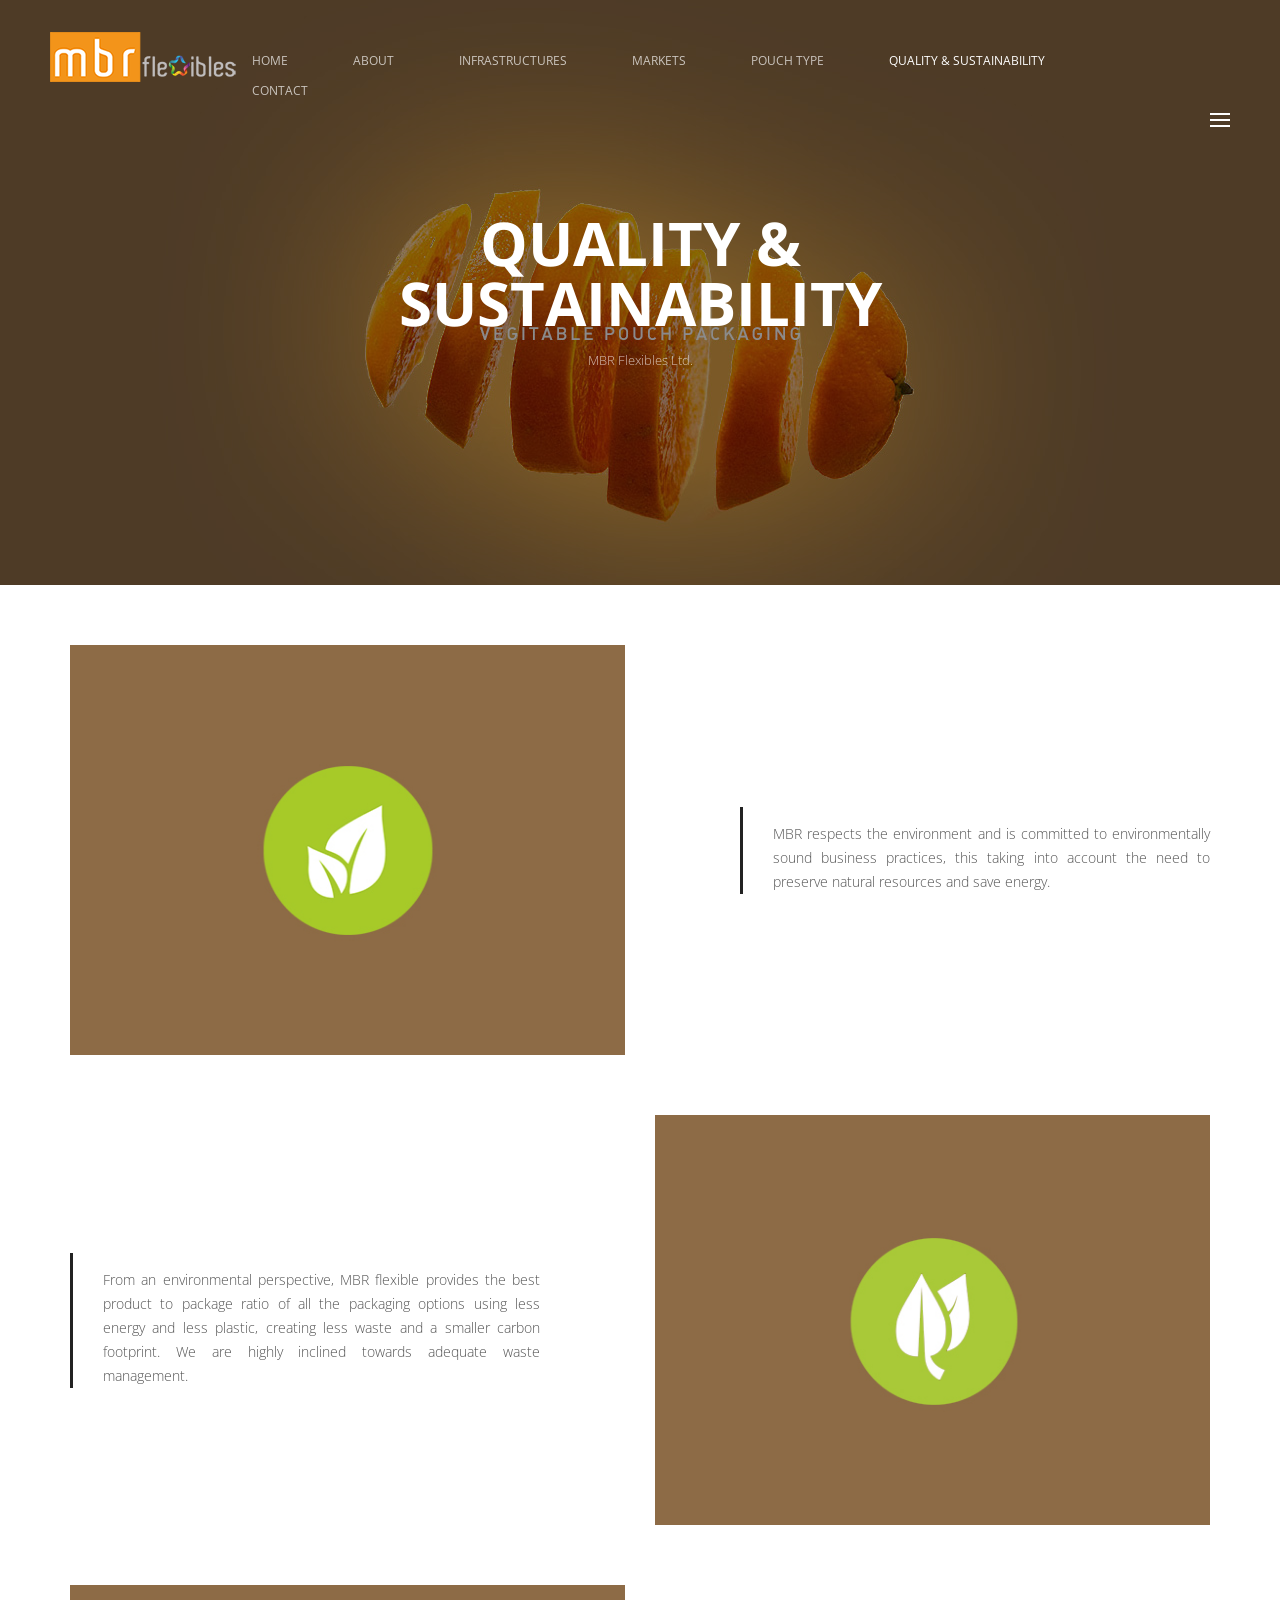
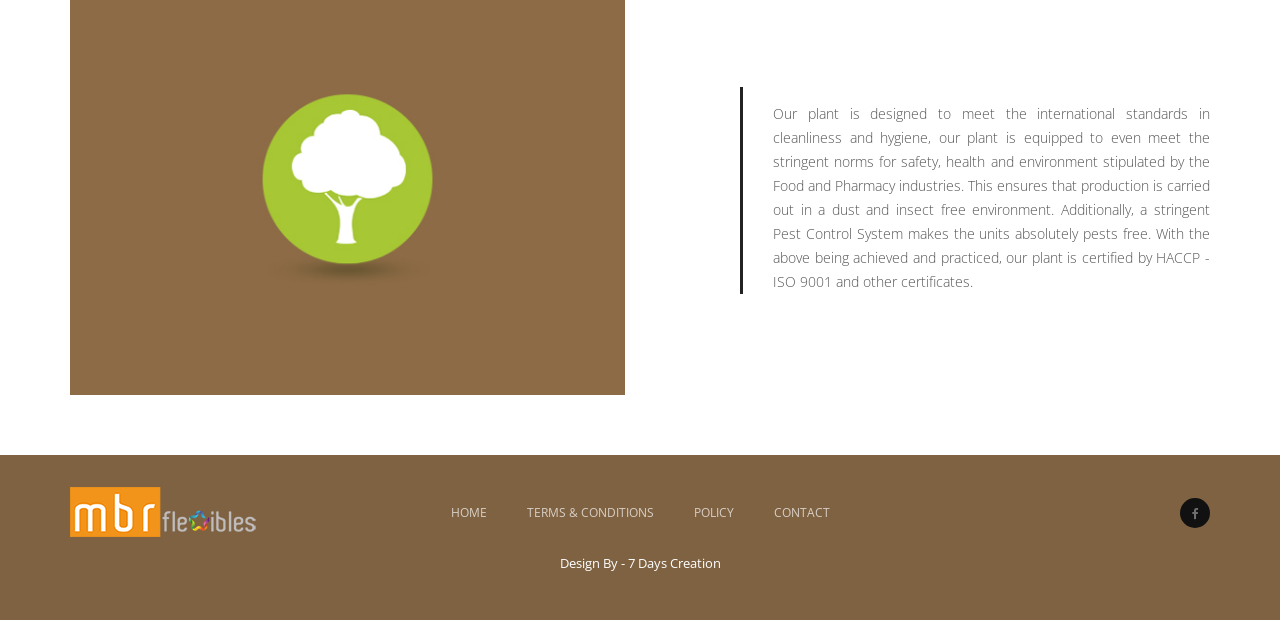
<file: quality-sustainability/index.html>
<!doctype html>
<html lang="en">
<head>
    <meta http-equiv="content-type" content="text/html; charset=utf-8" />
    <meta name="format-detection" content="telephone=no" />
    <meta name="apple-mobile-web-app-capable" content="yes" />
    <meta name="viewport" content="width=device-width, initial-scale=1, maximum-scale=1.0, user-scalable=no, minimal-ui"/>
    <meta name="description" content="MBR FLEXIBLES LTD allow you to create a custom package that suits the needs of your product and your consumers, while having great shelf appeal.">
    <meta name="keywords" content="MBR Flexibles, Packaging industry in ahmedabad, Pouch packaging services, Pouch manufacturers ahmedabad, Packaging pouches manufacturers, Flexible laminated pouches, Laminated pouches manufacturer">
    <meta name="robots" content="index,follow">
    <meta name="copyright" content="Copyright © 2017 MBR Flexibles. All Rights Reserved.">
    <meta name="author" content="7 Days Creation">
    <meta name="language" content="English">
    <meta name="google-site-verification" content="I9G2yTHpm2OuQZ3wqXlS7JZynvXyPpYOJeaQGpFmkq4" />

    <title>Quality &amp; Sustainability - MBR Flexibles</title>
    <link rel="canonical" href="https://mbrflexibles.com/quality-sustainability/" />

    <!-- Google Analytics -->
    <script>
      (function(i,s,o,g,r,a,m){i['GoogleAnalyticsObject']=r;i[r]=i[r]||function(){
      (i[r].q=i[r].q||[]).push(arguments)},i[r].l=1*new Date();a=s.createElement(o),
      m=s.getElementsByTagName(o)[0];a.async=1;a.src=g;m.parentNode.insertBefore(a,m)
      })(window,document,'script','https://www.google-analytics.com/analytics.js','ga');

      ga('create', 'UA-91828981-1', 'auto');
      ga('send', 'pageview');
    </script>
    <!-- Google Tag Manager -->
    <script>(function(w,d,s,l,i){w[l]=w[l]||[];w[l].push({'gtm.start':
    new Date().getTime(),event:'gtm.js'});var f=d.getElementsByTagName(s)[0],
    j=d.createElement(s),dl=l!='dataLayer'?'&l='+l:'';j.async=true;j.src=
    'https://www.googletagmanager.com/gtm.js?id='+i+dl;f.parentNode.insertBefore(j,f);
    })(window,document,'script','dataLayer','GTM-5V5NJ87');</script>
    <!-- End Google Tag Manager -->

    <!-- Fonts -->
    <link href="https://fonts.googleapis.com/css?family=Open+Sans:400,600" rel="stylesheet">

    <!-- CSS -->
    <link href="../assets/css/bootstrap.min.css" rel="stylesheet" type="text/css" />
    <link href="../assets/css/bootstrap.extension.css" rel="stylesheet" type="text/css" />
    <link href="../assets/css/font-awesome.min.css" rel="stylesheet" type="text/css" />
    <link href="../assets/css/style.css" rel="stylesheet" type="text/css" />
    <link href="../assets/css/swiper.css" rel="stylesheet" type="text/css" />
    <!--[if lt IE 9]>
        <link rel="stylesheet" type="text/css" href="../assets/css/ie8-and-down.css" />
    <![endif]-->
    <!--[if IE 9]>
        <link href="../assets/css/ie9.css" rel="stylesheet" type="text/css" />
    <![endif]-->
    <link rel="shortcut icon" href="../assets/img/favicon.ico" />
</head>
<body class="fonts-3">

<!-- Google Tag Manager (noscript) -->
<noscript><iframe src="https://www.googletagmanager.com/ns.html?id=GTM-5V5NJ87"
height="0" width="0" style="display:none;visibility:hidden"></iframe></noscript>
<!-- End Google Tag Manager (noscript) -->
<!-- LOADER -->
<div id="preloader">
    <div id="status"></div>
</div>

<div class="overlay" data-rel="1">
    <div class="animation-wrapper full-size"></div>
    <div class="content-wrapper full-size">
        <div class="cell-view page-height">
            <div class="container">
                <div class="row">
                    <div class="col-md-2 col-xs-b30 col-sm-0">
                        <nav class="text-left clearfix">
                            <ul>
                                <li class="">
                                    <a href="../">Home</a>
                                </li>
                                <li class="">
                                    <a href="../about/">About</a>
                                </li>
                                <li class="">
                                    <a href="../infrastructures/">Infrastructures</a>
                                </li>
                                <li class="">
                                    <a href="../markets/">Markets</a>
                                </li>
                                <li class="">
                                    <a href="../pouch-type/">Pouch Type</a>
                                </li>
                                <li class="active">
                                    <a href="../quality-sustainability/">Quality & Sustainability</a>
                                </li>
                                <li class="">
                                    <a href="../contact/">Contact</a>
                                </li>
                            </ul>
                        </nav>
                    </div>
                    <div class="col-sm-6 col-md-4 col-md-offset-1 col-xs-b30 col-sm-0">
                        <div class="simple-article light transparent col-xs-b30 col-sm-b50">
                            <div class="h4 small">INFORMATION</div>
                            <div class="empty-space col-xs-b10"></div>
                            <p align="">MBR Flexibles Ltd.<br>
                            79/80, Nr. Chacharwadi Temple<br>
                            B/h Pradeep Overseas<br>
                            Sarkhej - Bavla Highway, Sanand<br>
                            Ahmedabad 382213</p>
                        </div>
                        <div class="simple-article light transparent col-xs-b30 col-sm-b50">
                            <div class="h4 small">CONTACT INFO</div>
                            <div class="empty-space col-xs-b10"></div>
                            <p>Email: <a class="mouseover-simple" href="mailto:info@mbrflexibles.com" style="color: #fff;"><b>info@mbrflexibles.com</b></a></p>
                        </div>
                        <div class="h4 small light">FOLLOW ME</div>
                        <div class="empty-space col-xs-b15"></div>
                        <div class="follow">
                            <a href="https://www.facebook.com/" target="_blank" class="entry"><i class="fa fa-facebook"></i></a>
                        </div>
                    </div>
                    <div class="col-sm-6 col-md-4 col-md-offset-1">
                        <div class="simple-article light col-xs-b10">Coming soon</div>
                    </div>
                </div>
            </div>
        </div>
        <a class="button-close"></a>
    </div>
</div>

<div id="content-block">
    <!-- HEADER -->
    <header class="type-4 light fixed">
        <div class="wide-container-fluid">
            <div class="row">
                <div class="col-xs-6 col-sm-2">
                    <a class="logo" href="../"><img src="../assets/img/logo1.png" alt="MBR Flexibles Ltd." /></a>  
                </div>
                <div class="col-xs-6 col-sm-10 text-right">

                    <div class="navigation-wrapper">

                        <a class="logo responsive" href="../"><img src="../assets/img/logo.png" alt="MBR Flexibles Ltd." /></a>

                                                <div class="navigation-overflow">
                            <nav class="text-left clearfix">
                                <ul>
                                    <li class=""><a href="../">Home</a></li>
                                    <li class=""><a href="../about/">About</a></li>
                                    <li class=""><a href="../infrastructures/">Infrastructures</a></li>
                                    <li class=""><a href="../markets/">Markets</a></li>
                                    <li class=""><a href="../pouch-type/">Pouch Type</a></li>
                                    <li class="active"><a href="../quality-sustainability/">Quality & Sustainability</a></li>
                                    <li class=""><a href="../contact/">Contact</a></li>
                                </ul>
                            </nav>
                        </div>
                        
                    </div>

                    <div class="hamburger-icon open-navigation">
                        <span></span>
                        <span></span>
                        <span></span>
                    </div>

                    <div class="hamburger-icon open-overlay" data-rel="1">
                        <span></span>
                        <span></span>
                        <span></span>
                    </div>
                </div>
            </div>
        </div>
        <div class="close-layer toggle-visibility"><div class="button-close"></div></div>
    </header>

<div class="fixed-background" style="background-image: url(../assets/img/quality/environment-home.jpg);">
            <div class="banner-height">
                <div class="full-size-banner-entry full-size valign-middle">
                    <div class="valign-text-wrapper text-center">
                        <div class="row">
                            <div class="col-sm-12 col-md-8 col-md-offset-2 col-lg-6 col-lg-offset-3">
                                <div class="h2 light"><b>QUALITY & SUSTAINABILITY</b></div>
                                <div class="empty-space col-xs-b15"></div>
                                <div class="banner-max-width">
                                    <div class="simple-article small light transparent">MBR Flexibles Ltd.</div>
                                </div>
                            </div>
                        </div>
                    </div>
                </div>
            </div>
        </div>

        <div class="container">
            
	    <div class="row">
		<div class="empty-space col-xs-b30 col-sm-b60"></div>                

                <div class="col-md-12">
                    <div class="left-right-entry style-1 new-view clearfix">
                        <div class="right">
                            <div class="entry full-size" style="background-image: url(../assets/img/quality/environment.jpg);"></div>
                        </div>
                        <div class="left">
                            <div class="row">
                                <div class="col-sm-10 col-sm-offset-2">
                                    <div class="cell-view">
                                        <div class="simple-article border-left grey">
                                            <h3></h3>
                                            <div class="empty-space col-xs-b15"></div>
                                            <p align="justify">MBR respects the environment and is committed to environmentally sound business practices, this taking into account the need to preserve natural resources and save energy.</p>
                                        </div>
                                    </div>  
                                </div>
                            </div>
                        </div>
                    </div>
                </div>
            </div>

            <div class="empty-space col-xs-b30 col-sm-b60"></div>

            <div class="row">
                <div class="col-md-12">
                    <div class="left-right-entry style-1 clearfix">
                        <div class="right">
                            <div class="entry full-size" style="background-image: url(../assets/img/quality/environment1.jpg);"></div>
                        </div>
                        <div class="left">
                            <div class="row">
                                <div class="col-sm-10">
                                    <div class="cell-view">
                                        <div class="simple-article border-left grey">
                                            <h3></h3>
                                            <div class="empty-space col-xs-b15"></div>
                                            <p align="justify">From an environmental perspective, MBR flexible provides the best product to package ratio of all the packaging options using less energy and less plastic, creating less waste and a smaller carbon footprint. We are highly inclined towards adequate waste management.</p>
                                        </div>
                                    </div>  
                                </div>
                            </div>
                        </div>
                    </div>
                </div>
            </div>

            <div class="empty-space col-xs-b30 col-sm-b60"></div>

            <div class="row">
                <div class="col-md-12">
                    <div class="left-right-entry style-1 new-view clearfix">
                        <div class="right">
                            <div class="entry full-size" style="background-image: url(../assets/img/quality/environment2.jpg);"></div>
                        </div>
                        <div class="left">
                            <div class="row">
                                <div class="col-sm-10 col-sm-offset-2">
                                    <div class="cell-view">
                                        <div class="simple-article border-left grey">
                                            <h3></h3>
                                            <div class="empty-space col-xs-b15"></div>
                                            <p align="justify">Our plant is designed to meet the international standards in cleanliness and hygiene, our plant is equipped to even meet the stringent norms for safety, health and environment stipulated by the Food and Pharmacy industries. This ensures that production is carried out in a dust and insect free environment. Additionally, a stringent Pest Control System makes the units absolutely pests free. With the above being achieved and practiced, our plant is certified by HACCP - ISO 9001 and other certificates.</p>
                                        </div>
                                    </div>  
                                </div>
                            </div>
                        </div>
                    </div>
                </div>
            </div>

            <div class="empty-space col-xs-b30 col-sm-b60"></div>

        </div>

        <!-- FOOTER -->
        <footer>
            <div class="container">
                <div class="row">
                    <div class="col-md-3 col-xs-text-center col-md-text-left">
                        <a class="logo" href="../"><img src="../assets/img/logo1.png" alt="MBR Flexibles Ltd."></a>
                        <div class="empty-space col-xs-b10 col-md-b0"></div>
                    </div>
                    <div class="col-md-6 col-xs-text-center">
                        <div class="footer-nav">
                            <a href="../">Home</a>
                            <a href="../terms/">Terms & Conditions</a>
                            <a href="../policy/">Policy</a>
                            <a href="../contact/">Contact</a>
                        </div>
                        <div class="empty-space col-xs-b10 col-md-b0"></div>
                    </div>
                    <div class="col-md-3 col-xs-text-center col-md-text-right">
                        <div class="follow">
                            <a class="entry" href="https://www.facebook.com/" target="_blank"><i class="fa fa-facebook"></i></a>
                        </div>
                    </div>
                </div>
                <div class="empty-space col-xs-b20"></div>
                <div class="row">
                    <div class="col-md-12 col-xs-text-center">
                        <div class="copyright">
                            <div class="simple-article small grey">
                                <div class="developed-by"><a href="https://7dayscreation.com" target="_blank">Design By - 7 Days Creation</a></div>
                            </div>
                        </div>
                    </div>
                </div>
            </div>
        </footer>
    </div>

    <script src="../assets/js/jquery-2.1.4.min.js"></script>
    <script src="../assets/js/swiper.jquery.min.js"></script>
    <script src="../assets/js/jquery.mousewheel.min.js"></script>
    <script src="../assets/js/global.js"></script>
    
</body>
</html>
</file>
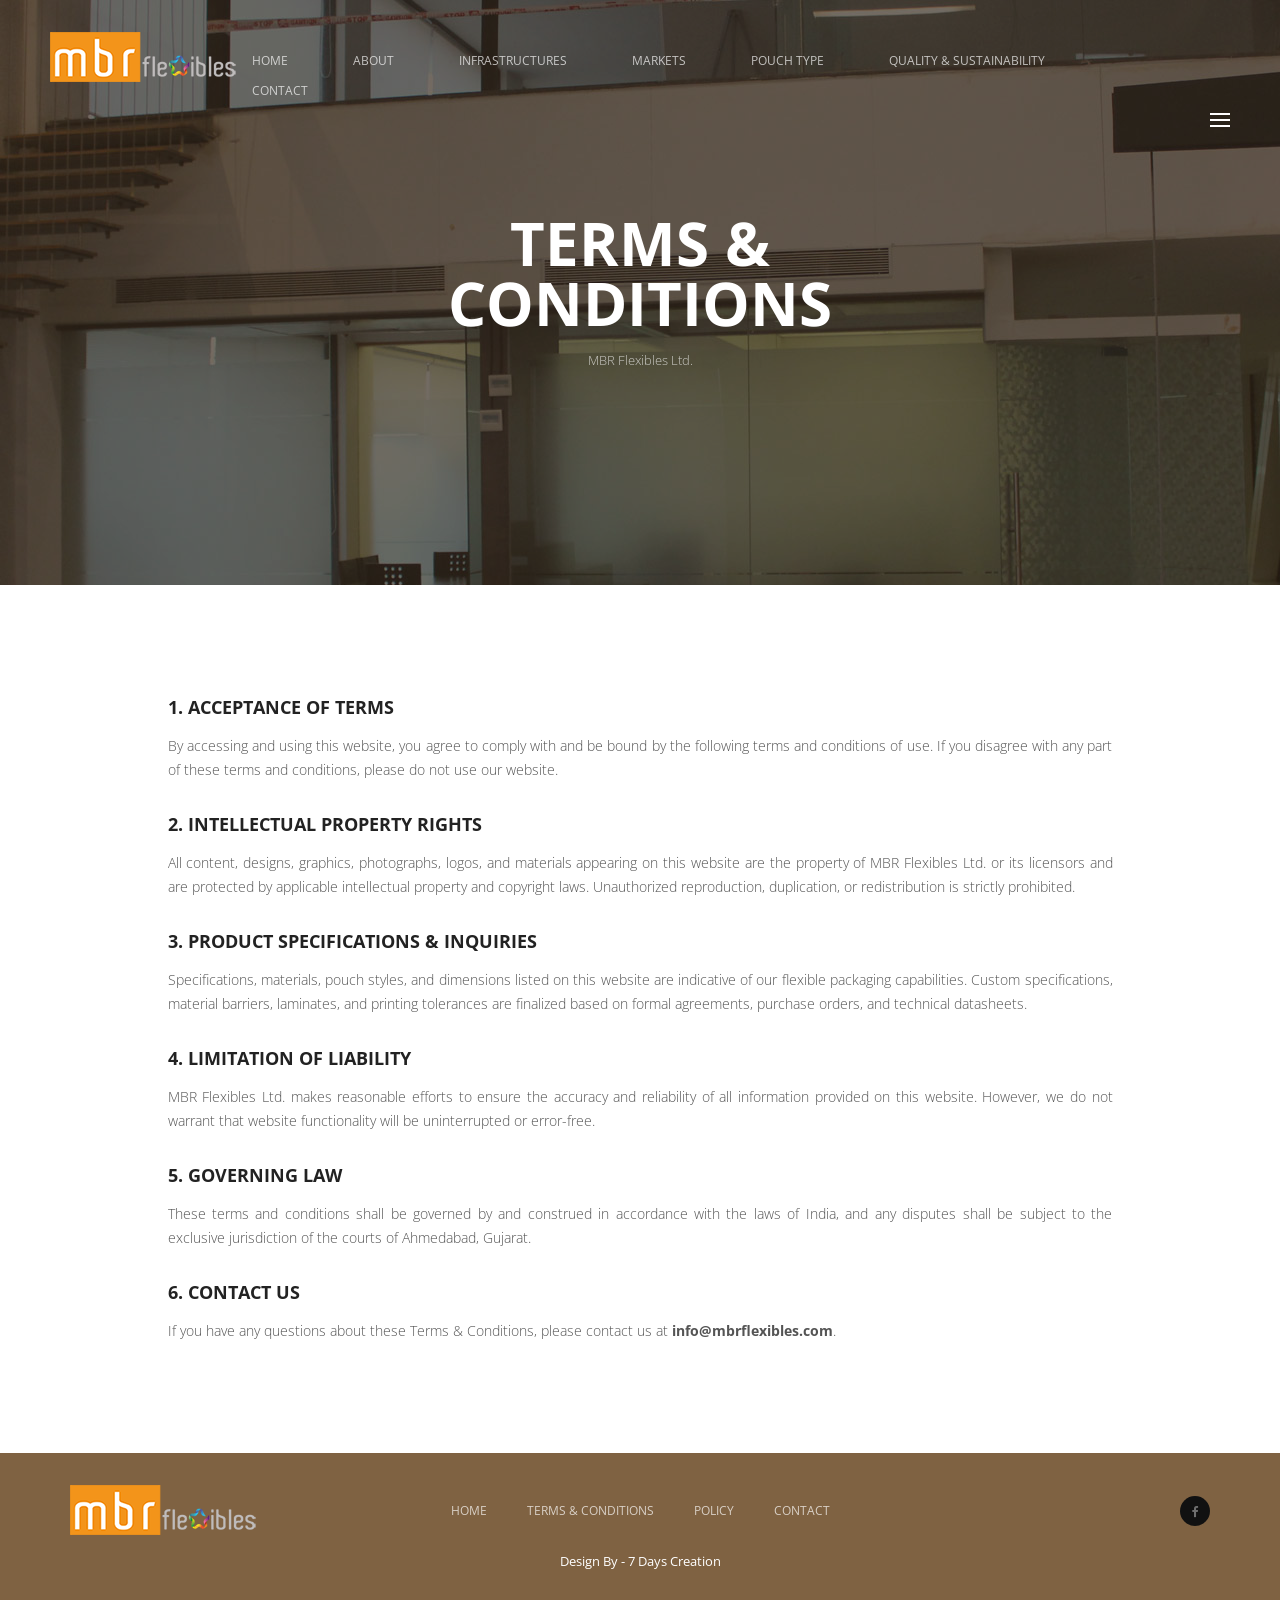
<file: terms/index.html>
<!doctype html>
<html lang="en">
<head>
    <meta http-equiv="content-type" content="text/html; charset=utf-8" />
    <meta name="format-detection" content="telephone=no" />
    <meta name="apple-mobile-web-app-capable" content="yes" />
    <meta name="viewport" content="width=device-width, initial-scale=1, maximum-scale=1.0, user-scalable=no, minimal-ui"/>
    <meta name="description" content="Terms and Conditions of MBR Flexibles Ltd. Information on terms of use, intellectual property, and guidelines.">
    <meta name="keywords" content="MBR Flexibles Limited, Packaging industry in ahmedabad, Pouch packaging services, Pouch manufacturers ahmedabad, Packaging pouches manufacturers, Flexible laminated pouches, Laminated pouches manufacturer">
    <meta name="robots" content="index,follow">
    <meta name="copyright" content="Copyright © 2017 MBR Flexibles. All Rights Reserved.">
    <meta name="author" content="7 Days Creation">
    <meta name="language" content="English">
    <meta name="google-site-verification" content="I9G2yTHpm2OuQZ3wqXlS7JZynvXyPpYOJeaQGpFmkq4" />

    <title>Terms &amp; Conditions - MBR Flexibles Ltd</title>
    <link rel="canonical" href="https://mbrflexibles.com/terms/" />

    <!-- Google Analytics -->
    <script>
      (function(i,s,o,g,r,a,m){i['GoogleAnalyticsObject']=r;i[r]=i[r]||function(){
      (i[r].q=i[r].q||[]).push(arguments)},i[r].l=1*new Date();a=s.createElement(o),
      m=s.getElementsByTagName(o)[0];a.async=1;a.src=g;m.parentNode.insertBefore(a,m)
      })(window,document,'script','https://www.google-analytics.com/analytics.js','ga');

      ga('create', 'UA-91828981-1', 'auto');
      ga('send', 'pageview');
    </script>
    <!-- Google Tag Manager -->
    <script>(function(w,d,s,l,i){w[l]=w[l]||[];w[l].push({'gtm.start':
    new Date().getTime(),event:'gtm.js'});var f=d.getElementsByTagName(s)[0],
    j=d.createElement(s),dl=l!='dataLayer'?'&l='+l:'';j.async=true;j.src=
    'https://www.googletagmanager.com/gtm.js?id='+i+dl;f.parentNode.insertBefore(j,f);
    })(window,document,'script','dataLayer','GTM-5V5NJ87');</script>
    <!-- End Google Tag Manager -->

    <!-- Fonts -->
    <link href="https://fonts.googleapis.com/css?family=Open+Sans:400,600" rel="stylesheet">

    <!-- CSS -->
    <link href="../assets/css/bootstrap.min.css" rel="stylesheet" type="text/css" />
    <link href="../assets/css/bootstrap.extension.css" rel="stylesheet" type="text/css" />
    <link href="../assets/css/font-awesome.min.css" rel="stylesheet" type="text/css" />
    <link href="../assets/css/style.css" rel="stylesheet" type="text/css" />
    <link href="../assets/css/swiper.css" rel="stylesheet" type="text/css" />
    <!--[if lt IE 9]>
        <link rel="stylesheet" type="text/css" href="../assets/css/ie8-and-down.css" />
    <![endif]-->
    <!--[if IE 9]>
        <link href="../assets/css/ie9.css" rel="stylesheet" type="text/css" />
    <![endif]-->
    <link rel="shortcut icon" href="../assets/img/favicon.ico" />
</head>
<body class="fonts-3">

<!-- Google Tag Manager (noscript) -->
<noscript><iframe src="https://www.googletagmanager.com/ns.html?id=GTM-5V5NJ87"
height="0" width="0" style="display:none;visibility:hidden"></iframe></noscript>
<!-- End Google Tag Manager (noscript) -->
<!-- LOADER -->
<div id="preloader">
    <div id="status"></div>
</div>

<div class="overlay" data-rel="1">
    <div class="animation-wrapper full-size"></div>
    <div class="content-wrapper full-size">
        <div class="cell-view page-height">
            <div class="container">
                <div class="row">
                    <div class="col-md-2 col-xs-b30 col-sm-0">
                        <nav class="text-left clearfix">
                            <ul>
                                <li class="">
                                    <a href="../">Home</a>
                                </li>
                                <li class="">
                                    <a href="../about/">About</a>
                                </li>
                                <li class="">
                                    <a href="../infrastructures/">Infrastructures</a>
                                </li>
                                <li class="">
                                    <a href="../markets/">Markets</a>
                                </li>
                                <li class="">
                                    <a href="../pouch-type/">Pouch Type</a>
                                </li>
                                <li class="">
                                    <a href="../quality-sustainability/">Quality & Sustainability</a>
                                </li>
                                <li class="">
                                    <a href="../contact/">Contact</a>
                                </li>
                            </ul>
                        </nav>
                    </div>
                    <div class="col-sm-6 col-md-4 col-md-offset-1 col-xs-b30 col-sm-0">
                        <div class="simple-article light transparent col-xs-b30 col-sm-b50">
                            <div class="h4 small">INFORMATION</div>
                            <div class="empty-space col-xs-b10"></div>
                            <p align="">MBR Flexibles Ltd.<br>
                            79/80, Nr. Chacharwadi Temple<br>
                            B/h Pradeep Overseas<br>
                            Sarkhej - Bavla Highway, Sanand<br>
                            Ahmedabad 382213</p>
                        </div>
                        <div class="simple-article light transparent col-xs-b30 col-sm-b50">
                            <div class="h4 small">CONTACT INFO</div>
                            <div class="empty-space col-xs-b10"></div>
                            <p>Email: <a class="mouseover-simple" href="mailto:info@mbrflexibles.com" style="color: #fff;"><b>info@mbrflexibles.com</b></a></p>
                        </div>
                        <div class="h4 small light">FOLLOW ME</div>
                        <div class="empty-space col-xs-b15"></div>
                        <div class="follow">
                            <a href="https://www.facebook.com/" target="_blank" class="entry"><i class="fa fa-facebook"></i></a>
                        </div>
                    </div>
                    <div class="col-sm-6 col-md-4 col-md-offset-1">
                        <div class="simple-article light col-xs-b10">Coming soon</div>
                    </div>
                </div>
            </div>
        </div>
        <a class="button-close"></a>
    </div>
</div>

<div id="content-block">
    <!-- HEADER -->
    <header class="type-4 light fixed">
        <div class="wide-container-fluid">
            <div class="row">
                <div class="col-xs-6 col-sm-2">
                    <a class="logo" href="../"><img src="../assets/img/logo1.png" alt="MBR Flexibles Ltd." /></a>  
                </div>
                <div class="col-xs-6 col-sm-10 text-right">

                    <div class="navigation-wrapper">

                        <a class="logo responsive" href="../"><img src="../assets/img/logo.png" alt="MBR Flexibles Ltd." /></a>

                                                <div class="navigation-overflow">
                            <nav class="text-left clearfix">
                                <ul>
                                    <li class=""><a href="../">Home</a></li>
                                    <li class=""><a href="../about/">About</a></li>
                                    <li class=""><a href="../infrastructures/">Infrastructures</a></li>
                                    <li class=""><a href="../markets/">Markets</a></li>
                                    <li class=""><a href="../pouch-type/">Pouch Type</a></li>
                                    <li class=""><a href="../quality-sustainability/">Quality & Sustainability</a></li>
                                    <li class=""><a href="../contact/">Contact</a></li>
                                </ul>
                            </nav>
                        </div>
                        
                    </div>

                    <div class="hamburger-icon open-navigation">
                        <span></span>
                        <span></span>
                        <span></span>
                    </div>

                    <div class="hamburger-icon open-overlay" data-rel="1">
                        <span></span>
                        <span></span>
                        <span></span>
                    </div>
                </div>
            </div>
        </div>
        <div class="close-layer toggle-visibility"><div class="button-close"></div></div>
    </header>

        <div class="fixed-background" style="background-image: url(../assets/img/about/about-bg.jpg);">
            <div class="banner-height">
                <div class="full-size-banner-entry full-size valign-middle">
                    <div class="valign-text-wrapper text-center">
                        <div class="row">
                            <div class="col-sm-12 col-md-8 col-md-offset-2 col-lg-6 col-lg-offset-3">
                                <div class="h2 light"><b>TERMS & CONDITIONS</b></div>
                                <div class="empty-space col-xs-b15"></div>
                                <div class="banner-max-width">
                                    <div class="simple-article small light transparent">MBR Flexibles Ltd.</div>
                                </div>
                            </div>
                        </div>
                    </div>
                </div>
            </div>
        </div>

        <div class="container">
            <div class="empty-space col-xs-b55 col-sm-b110"></div>

            <div class="row">
                <div class="col-sm-10 col-sm-offset-1">
                    <div class="h4 small"><b>1. ACCEPTANCE OF TERMS</b></div>
                    <div class="empty-space col-xs-b15"></div>
                    <div class="simple-article grey">
                        <p align="justify">By accessing and using this website, you agree to comply with and be bound by the following terms and conditions of use. If you disagree with any part of these terms and conditions, please do not use our website.</p>
                    </div>

                    <div class="empty-space col-xs-b30"></div>

                    <div class="h4 small"><b>2. INTELLECTUAL PROPERTY RIGHTS</b></div>
                    <div class="empty-space col-xs-b15"></div>
                    <div class="simple-article grey">
                        <p align="justify">All content, designs, graphics, photographs, logos, and materials appearing on this website are the property of MBR Flexibles Ltd. or its licensors and are protected by applicable intellectual property and copyright laws. Unauthorized reproduction, duplication, or redistribution is strictly prohibited.</p>
                    </div>

                    <div class="empty-space col-xs-b30"></div>

                    <div class="h4 small"><b>3. PRODUCT SPECIFICATIONS & INQUIRIES</b></div>
                    <div class="empty-space col-xs-b15"></div>
                    <div class="simple-article grey">
                        <p align="justify">Specifications, materials, pouch styles, and dimensions listed on this website are indicative of our flexible packaging capabilities. Custom specifications, material barriers, laminates, and printing tolerances are finalized based on formal agreements, purchase orders, and technical datasheets.</p>
                    </div>

                    <div class="empty-space col-xs-b30"></div>

                    <div class="h4 small"><b>4. LIMITATION OF LIABILITY</b></div>
                    <div class="empty-space col-xs-b15"></div>
                    <div class="simple-article grey">
                        <p align="justify">MBR Flexibles Ltd. makes reasonable efforts to ensure the accuracy and reliability of all information provided on this website. However, we do not warrant that website functionality will be uninterrupted or error-free.</p>
                    </div>

                    <div class="empty-space col-xs-b30"></div>

                    <div class="h4 small"><b>5. GOVERNING LAW</b></div>
                    <div class="empty-space col-xs-b15"></div>
                    <div class="simple-article grey">
                        <p align="justify">These terms and conditions shall be governed by and construed in accordance with the laws of India, and any disputes shall be subject to the exclusive jurisdiction of the courts of Ahmedabad, Gujarat.</p>
                    </div>

                    <div class="empty-space col-xs-b30"></div>

                    <div class="h4 small"><b>6. CONTACT US</b></div>
                    <div class="empty-space col-xs-b15"></div>
                    <div class="simple-article grey">
                        <p align="justify">If you have any questions about these Terms & Conditions, please contact us at <a class="mouseover-simple" href="mailto:info@mbrflexibles.com"><b>info@mbrflexibles.com</b></a>.</p>
                    </div>
                </div>
            </div>

            <div class="empty-space col-xs-b55 col-sm-b110"></div>
        </div>

        <!-- FOOTER -->
        <footer>
            <div class="container">
                <div class="row">
                    <div class="col-md-3 col-xs-text-center col-md-text-left">
                        <a class="logo" href="../"><img src="../assets/img/logo1.png" alt="MBR Flexibles Ltd."></a>
                        <div class="empty-space col-xs-b10 col-md-b0"></div>
                    </div>
                    <div class="col-md-6 col-xs-text-center">
                        <div class="footer-nav">
                            <a href="../">Home</a>
                            <a href="../terms/">Terms & Conditions</a>
                            <a href="../policy/">Policy</a>
                            <a href="../contact/">Contact</a>
                        </div>
                        <div class="empty-space col-xs-b10 col-md-b0"></div>
                    </div>
                    <div class="col-md-3 col-xs-text-center col-md-text-right">
                        <div class="follow">
                            <a class="entry" href="https://www.facebook.com/" target="_blank"><i class="fa fa-facebook"></i></a>
                        </div>
                    </div>
                </div>
                <div class="empty-space col-xs-b20"></div>
                <div class="row">
                    <div class="col-md-12 col-xs-text-center">
                        <div class="copyright">
                            <div class="simple-article small grey">
                                <div class="developed-by"><a href="https://7dayscreation.com" target="_blank">Design By - 7 Days Creation</a></div>
                            </div>
                        </div>
                    </div>
                </div>
            </div>
        </footer>
    </div>

    <script src="../assets/js/jquery-2.1.4.min.js"></script>
    <script src="../assets/js/swiper.jquery.min.js"></script>
    <script src="../assets/js/jquery.mousewheel.min.js"></script>
    <script src="../assets/js/global.js"></script>
    
</body>
</html>
</file>
<file: assets/css/style.css>
/*--------------------------------------------------------*/
/* TABLE OF CONTENTS: */
/*--------------------------------------------------------*/
/* 01 - RESET STYLES */
/* 02 - GLOBAL SETTINGS */
/* 03 - HEADER */
/* 04 - OVERLAY MENUS */
/* 05 - FOOTER */
/* 06 - HOMEPAGE 1 */
/* 07 - HOMEPAGE 2 */
/* 08 - HOMEPAGE 3 */
/* 09 - HOMEPAGE 8 */
/* 10 - HOMEPAGE 4 */
/* 11 - HOMEPAGE 5 */
/* 12 - HOMEPAGE 6 */
/* 13 - HOMEPAGE 7 */
/* 14 - HOMEPAGE 9 */
/* 15 - HOMEPAGE 10 */
/* 16 - HOMEPAGE 12 */
/* 17 - HOMEPAGE 13 */
/* 18 - HOMEPAGE 14 */
/* 19 - HOMEPAGE 2.1 */
/* 21 - HOMEPAGE 2.3 */
/* 22 - HOMEPAGE 2.4 */
/* 23 - HOMEPAGE 2.5 */
/* 24 - HOMEPAGE 2.6 */
/* 25 - HOMEPAGE VIDEO */
/* 26 - ABOUT 1 */
/* 27 - ABOUT 2 */
/* 28 - ABOUT 3 */
/* 29 - SERVICES 1 */
/* 30 - SERVICES 2 */
/* 31 - SERVICES 3 */
/* 32 - SERVICES 4 */
/* 33 - CONTACTS 1 */
/* 34 - CONTACTS 2 */
/* 35 - PORTFOLIO 1 */
/* 36 - PORTFOLIO 2 */
/* 37 - PORTFOLIO 3 */
/* 38 - PORTFOLIO 4 */
/* 39 - PORTFOLIO 5 */
/* 40 - PORTFOLIO 6 */
/* 41 - PORTFOLIO 7 */
/* 42 - PORTFOLIO DETAIL 1 */
/* 43 - PORTFOLIO DETAIL 2 */
/* 44 - PORTFOLIO DETAIL 3 */
/* 45 - BLOG 1 */
/* 46 - BLOG 2 */
/* 47 - BLOG 3 */
/* 48 - BLOG 4 */
/* 49 - BLOG DETAIL 1 */
/* 50 - BLOG DETAIL 2 */
/* 51 - BLOG DETAIL 3 */
/* 52 - TEASER 1 */
/* 53 - TEASER 2 */
/* 54 - MEDIA QUERIES */
/* 55 - CSS ANIMATIONS */

/* Preloader */

#preloader {
  position: fixed;
  top: 0;
  left: 0;
  right: 0;
  bottom: 0;
  background-color: #fff;
  /* change if the mask should have another color then white */
  z-index: 99;
  /* makes sure it stays on top */
}

#texido {
  width: 600px;
  height: auto;
}

#status {
  width: 200px;
  height: 200px;
  position: absolute;
  left: 50%;
  /* centers the loading animation horizontally one the screen */
  top: 50%;
  /* centers the loading animation vertically one the screen */
  background-image: url(../img/preloader.gif);
  /* path to your loading animation */
  background-repeat: no-repeat;
  background-position: center;
  margin: -100px 0 0 -100px;
  /* is width and height divided by two */
}

/*-------------------------------------------------------------------------------------------------------------------------------*/
/* 01 - RESET STYLES */
/*-------------------------------------------------------------------------------------------------------------------------------*/
html{overflow-y: scroll;}
html, body, div, span, applet, object, iframe, h1, h2, h3, h4, h5, h6, p, blockquote, pre, a, abbr, acronym, address, big, cite, code, del, dfn, em, img, ins, kbd, q, s, samp, small, strike, strong, sub, sup, tt, var, b, u, i, center, dl, dt, dd, ol, ul, li, fieldset, form, label, legend, table, caption, tbody, tfoot, thead, tr, th, td, article, aside, canvas, details, embed, figure, figcaption, footer, header, hgroup, menu, nav, output, ruby, section, summary, time, mark, audio, video {margin: 0; padding: 0; border: 0; font-size: 100%; font: inherit; vertical-align: baseline;}
h1, h2, h3, h4, h5, h6{font-weight: 400;}
/* HTML5 display-role reset for older browsers */
article, aside, details, figcaption, figure, footer, header, hgroup, menu, nav, section {display: block;}
blockquote, q {quotes: none;}
blockquote:before, blockquote:after, q:before, q:after {content: ''; content: none;}
body *{-webkit-text-size-adjust:none;}
.clear{clear:both; overflow:hidden; height:0px; font-size:0px; display: block;}
input:focus, select:focus, textarea:focus, button:focus {outline: none;}
input, textarea, select{font-weight: 400; -webkit-appearance: none; appearance: none; border-radius: 0; background: none; border: none; margin: 0; width: 100%;}
textarea{display: block; resize: none; overflow: auto;}
select::-ms-expand{display: none;}
input[type="submit"], input[type="file"]{position: absolute; left: 0; top: 0; width:100%; height:100%; opacity:0; border:none; cursor:pointer; z-index: 1;}
a, a:link, a:visited, a:active, a:hover{cursor: pointer; text-decoration: none; outline: none;}
body{font-weight: 400; font-size: 14px; line-height: 1;}
b, strong{font-weight: 700;}
i{font-family: 'Open Sans', sans-serif; font-style: italic;}
ul, ol{list-style: none;}
a{color: inherit;}
blockquote .small:before, blockquote footer:before, blockquote small:before{content: "";}
blockquote .small, blockquote footer, blockquote small{color: #222;}


/*-------------------------------------------------------------------------------------------------------------------------------*/
/* 02 - GLOBAL SETTINGS */
/*-------------------------------------------------------------------------------------------------------------------------------*/
/*main*/
#content-block{position: relative; overflow: hidden; left: 0;}
#content-block *:last-child:not(.empty-space){margin-bottom: 0;}
.container{max-width: 100%;}
@media (min-width: 992px) {
	body.min-height .page-height{height: 600px!important;}
}
.wide-container{margin: 0 auto; padding: 0 150px; height: 100%; position: relative;}
.wide-container-fluid{position: relative; padding: 0 50px;}
.wide-container-fluid.wide-paddings{padding: 0 115px;}
.toggle-visibility{opacity: 0; visibility: hidden;}
.toggle-visibility.active, body.mobile .toggle-visibility{opacity: 1; visibility: visible;}
body.mobile .toggle-visibility{display: none;}
body.mobile .toggle-visibility.active{display: block;}
.slide-title, .slide-description, .empty-space{display: block;}
.empty-space:after{content: ""; display: block; clear: both;}
.overflow-hidden{overflow: hidden;}
html.overflow-hidden body{overflow: hidden;}
/*table*/
.table-view{height: 100%; width: 100%; display: table;}
.row-view{display: table-row;}
.cell-view{display: table-cell; vertical-align: middle; width: 10000px;}
/*body selection*/
body ::selection {color: white; background: black;}
body ::-moz-selection {color: white; background: black;}
/*helper classes*/
.nopadding, .nopadding>*[class*="col"]{padding-left: 0; padding-right: 0; margin-left: 0; margin-right: 0;}
.line-through{display: inline-block; position: relative;}
.line-through:after{position: absolute; width: 100%; height: 1px; left: 0; top: 50%; background: currentColor; content: "";}
.clearfix:after{content: ""; display: block; clear: both;}
.valign-middle {
	display: -ms-flexbox;
	display: -webkit-flex;
	display: flex;

	-ms-flex-align: center;
	-webkit-align-items: center;
	-webkit-box-align: center;

	align-items: center;
}
.page-height{position: relative;}
.full-size{position: absolute; left: 0; top: 0; width: 100%; height: 100%;}
.half-size{position: absolute; left: 0; top: 0; width: 100%; height: 50%;}
.text-left{text-align: left;}
.text-center{text-align: center;}
.text-right{text-align: right;}
.hidden{display: none!important;}
.visible{display: block!important;}
.inline-indent{width: 10px; height: 1px; background: currentColor; display: inline-block; vertical-align: middle; margin-right: 10px; position: relative; top: -1px;}
.fixed-background{background-size: auto; background-position: center top; background-attachment: fixed;}
body.mobile .fixed-background{background-attachment: scroll;}
.label{white-space: normal;}
/*loader*/
#loader-wrapper{position: fixed; left: -100px; top: -100px; right: -100px; bottom: -100px; background: #fff; z-index: 12;}
/*arrow pagination*/
.slider-click{font-size: 12px; line-height: 30px; color: #989898; position: absolute; left: 0; top: 50%; margin-top: -16px; height: 30px; cursor: pointer;}
.slider-click.right{left: auto; right: 0;}
.slider-click .arrow{width: 10px; height: 10px; position: absolute; left: 3px; top: 50%; margin-top: -5px; border-left: 1px currentColor solid; border-bottom: 1px currentColor solid; transform: rotate(45deg); -webkit-transform: rotate(45deg);}
.slider-click.right .arrow{left: auto; right: 3px; transform: rotate(-135deg); -webkit-transform: rotate(-135deg);}
.slider-click .number{position: absolute; left: 10px; width: 53px;}
.slider-click.right .number{left: auto; right: 10px;}
.slider-click .left{text-align: right; float: left; width: 23px; height: 30px; position: relative; top: -8px;}
.slider-click .right{float: right; width: 23px; height: 30px; position: relative; top: 8px;}
.slider-click .middle{position: absolute; left: 50%; top: 50%; width: 1px; height: 20px; margin-top: -10px; background: currentColor; transform: rotate(22deg); -webkit-transform: rotate(22deg);}
.slider-click:hover{color: #000;}
.slider-click:hover .middle{height: 40px; margin-top: -20px;}
.slider-click:hover .left{top: -4px;}
.slider-click:hover .right{top: 4px;}
.slider-click.disabled{opacity: 0; cursor: default;}
.slider-click.light{color: rgba(255,255,255,.7);}
.slider-click.light:hover{color: rgba(255,255,255,1);}
.slider-click .preview-entry{position: absolute; left: 63px; top: 50%; margin-top: -60px; z-index: 2; background-size: cover; background-position: center center; opacity: 0; transform: perspective(500px) rotateY(90deg); -webkit-transform: perspective(500px) rotateY(90deg); transform-origin: 0 50%; -webkit-transform-origin: 0 50%; width: 160px; height: 120px;}
.slider-click.right .preview-entry{transform: perspective(500px) rotateY(-90deg); -webkit-transform: perspective(500px) rotateY(-90deg); transform-origin: 100% 50%; -webkit-transform-origin: 100% 50%; left: auto; right: 63px;}
.slider-click:hover .preview-entry.active{transform: perspective(1000px) rotateY(0deg); -webkit-transform: perspective(1000px) rotateY(0deg); opacity: 1;}
/*mouseover*/
.mouseover{overflow: hidden; background-size: cover; background-position: center top;}
.mouseover:after{position: absolute; left: 0; top: 0; width: 100%; height: 100%; background: rgba(0,0,0,0); content: "";}
.mouseover:hover:after{background: rgba(0,0,0,.4);}
.mouseover:hover:before{transform: rotate(0deg); -webkit-transform: rotate(0deg); opacity: 1;}
.mouseover-helper-frame{z-index: 1; position: absolute; left: 40px; top: 40px; right: 40px; bottom: 40px; opacity: 0;}
.mouseover:hover .mouseover-helper-frame{opacity: 1;}
.mouseover-helper-frame:before, .mouseover-helper-frame:after{border: 1px rgba(255,255,255,.4) solid; content: ""; position: absolute; width: 0%; height: 0%;}
.mouseover:hover .mouseover-helper-frame:before, .mouseover:hover .mouseover-helper-frame:after{width: 100%; height: 100%;}
.mouseover-helper-frame:before{border-top-color: transparent; border-right-color: transparent; left: 0; bottom: 0;}
.mouseover-helper-frame:after{border-bottom-color: transparent; border-left-color: transparent; right: 0; top: 0;}
.mouseover-helper-icon{width: 69px; height: 69px; position: absolute; left: 50%; top: 50%; margin: -34.5px 0 0 -34.5px; z-index: 1; transform: rotate(45deg); -webkit-transform: rotate(45deg); opacity: 0;}
.mouseover-helper-icon:before{width: 100%; height: 1px; left: 50%; margin-left: -34.5px; top: 34px; content: ""; background: #fff; position: absolute;}
.mouseover-helper-icon:after{height: 100%; width: 1px; top: 50%; margin-top: -34.5px; left: 34px; content: ""; background: #fff; position: absolute;}
.mouseover:hover .mouseover-helper-icon{transform: rotate(0deg); -webkit-transform: rotate(0deg); opacity: 1;}
body.mobile .mouseover .mouseover-helper-frame, body.mobile .mouseover .mouseover-helper-icon, body.mobile .mouseover:after{display: none;}
.mouseover-simple{position: relative; display: inline-block; white-space: nowrap;}
.mouseover-simple:after, .mouseover-simple:before{content: ""; position: absolute; height: 1px; right: 50%; left: 50%; background: currentColor; top: 50%;}
.mouseover-simple.size-1:after, .mouseover-simple.size-1:before{height: 2px; margin-top: -2px;}
.mouseover-simple:before{left: 50%; right: 50%;}
.mouseover-simple:hover:after, .mouseover-simple.active:after{left: -5px;}
.mouseover-simple:hover:before, .mouseover-simple.active:before{right: -5px;}
.blog-mouseover-1{background: url(../img/blog-mouseover-pixel-1.png) repeat-y; background-size: 100000px 34px; background-position: -100000px 5px; -webkit-transition:all 0.3s ease-out; transition:all 0.3s ease-out;}
.blog-mouseover-1:hover{background-position: 0 5px; -webkit-transition:all 60s ease-out; transition:all 60s ease-out;}

.blog-mouseover-2{background: url(../img/blog-mouseover-pixel-2.png) repeat-y; background-size: 100000px 24px; background-position: -100000px -1px; -webkit-transition:all 0.3s ease-out; transition:all 0.3s ease-out;}
.blog-mouseover-2:hover{background-position: 0 -1px; -webkit-transition:all 60s ease-out; transition:all 60s ease-out;}
.h5.blog-mouseover-2{background-position: -100000px -2px;}
.h5.blog-mouseover-2:hover{background-position: 0 -2px;}

.blog-mouseover-3{background: url(../img/blog-mouseover-pixel-3.png) repeat-y; background-size: 100000px 30px; background-position: -100000px 2px; -webkit-transition:all 0.3s ease-out; transition:all 0.3s ease-out;}
.blog-mouseover-3:hover{background-position: 0 2px; -webkit-transition:all 60s ease-out; transition:all 60s ease-out;}
/* Tablets (>=768px)*/
@media (max-width: 991px) {
	.blog-mouseover-1, .blog-mouseover-2{background: none;}
}
/*poster 3d*/
.poster-3d *, .poster-3d *:after, .poster-3d *:before, .poster-3d:after{transition-delay: 0s!important; -webkit-transition-delay: 0s!important;}
.poster-3d.mouseover:hover:after{background: rgba(0,0,0,.15);}
.poster-3d *[class*="layer-"]{z-index: 1;}
.poster-3d:not(.animation-disabled), .poster-3d:not(.animation-disabled) *[class*="layer-"]{-webkit-transition:all 0.15s ease-out; transition:all 0.15s ease-out;}
.poster-3d.shadow:hover{box-shadow: 0 45px 100px rgba(0, 0, 0, 0.4);}
.poster-3d .shine{opacity: 0; z-index: 1;}
.poster-3d:hover .shine{opacity: 1;}
/**/
.simple-article{font-size: 14px; line-height: 24px; color: #222;}
.simple-article.small{font-size: 13px; line-height: 24px;}
.simple-article.large{font-size: 15px; line-height: 24px;}
.simple-article.light{color: #fff;}
.simple-article.grey{color: #545454;}
.simple-article.orange{color: #f1560a;}
.simple-article.transparent{color: rgba(34,34,34,.7);}
.simple-article.light.transparent{color: rgba(255,255,255,.7);}
.simple-article.grey.transparent{color: rgba(152,152,152,.7);}
.simple-article img{max-width: 100%; height: auto; display: block;}
.simple-article ol{counter-reset: number;}
.simple-article ol li{padding-left: 0; margin-bottom: 8px;}
.simple-article ol li:before{counter-increment: number; content: "#" counter(number); color: #10ace0; margin-right: 5px;}
.simple-article ul li{margin-bottom: 8px;}
.simple-article ul li:before{content: ""; width: 15px; height: 1px; background: currentColor; display: inline-block; margin: 0 6px 0 15px; vertical-align: middle; position: relative; top: -1px;}
.simple-article ul.no-dash li:before{display: none;}
.simple-article h1, .h1, .simple-article h2, .h2, .simple-article h3, .h3, .simple-article h4, .h4, .simple-article h5, .h5, .simple-article h6, .h6{color: #222; margin: 0; font-weight: 400;}
.simple-article.light h1, .simple-article.light .h1, .h1.light, .simple-article.light h2, .simple-article.light .h2, .h2.light, .simple-article.light h3, .simple-article.light .h3, .h3.light, .simple-article.light h4, .simple-article.light .h4, .h4.light, .simple-article.light h5, .simple-article.light .h5, .h5.light, .simple-article.light h6, .simple-article.light .h6, .h6.light{color: #fff;}
.simple-article h1, .h1{font-size: 90px; line-height: 1em;}
.simple-article h1.small, .h1.small{font-size: 80px; line-height: 1em;}
.simple-article h2, .h2{font-size: 60px; line-height: 1em;}
.simple-article h2.small, .h2.small{font-size: 40px; line-height: 1em;}
.simple-article h3, .h3{font-size: 34px; line-height: 1em;}
.simple-article h3.small, .h3.small{font-size: 28px; line-height: 30px;}
.simple-article h4, .h4{font-size: 24px; line-height: 30px;}
.simple-article h4.small, .h4.small{font-size: 18px; line-height: 24px;}
.simple-article h5, .h5{font-size: 16px; line-height: 24px;}
.simple-article h5.small, .h5.small{font-size: 15px; line-height: 24px; }
.simple-article h6, .h6{font-size: 14px; line-height: 24px;}
.simple-article h6.small, .h6.small{font-size: 12px; line-height: 24px;}
.simple-article a:hover{text-decoration: underline;}
.simple-article a.button:hover, .simple-article a.mouseover-simple:hover{text-decoration: none;}
.simple-article.border-left{padding-left: 30px; border-left: 3px #222 solid;}
.simple-article.light.border-left{border-left-color: #fff;}
.simple-article br{line-height: 30px;}
.title-line{margin-bottom: 30px;}
.title-line span{height: 5px; width: 30px; display: inline-block; vertical-align: bottom; background: currentColor;}
/*Phones (<768px)*/
@media (max-width: 767px) {
	.simple-article h1, .h1{font-size: 34px;}
	.simple-article h1.small, .h1.small{font-size: 34px;}
	.simple-article h2, .h2{font-size: 30px;}
	.simple-article h2.small, .h2.small{font-size: 30px;}
	.simple-article h3, .h3{font-size: 28px;}
}
/**/
.button{display: inline-block; cursor: pointer; position: relative; text-align: center;}
.button input{opacity: 0;}
.button.type-1, .button.type-2{font-size: 13px; line-height: 18px; color: #989898; padding: 6px 0; position: relative; text-transform: uppercase;}
.button.type-2{color: rgba(34,34,34,.7);}
.button.type-1 span, .button.type-2 span{color: #222;}
.button.type-1:hover, .button.type-2:hover{color: #000;}
.button.type-1:after, .button.type-2:after{position: absolute; left: 0; bottom: 0; width: 100%; height: 1px; background: #a1a1a1; content: "";}
.button.type-2:after{background: #000;}
.button.type-1:hover:after, .button.type-2:hover:after{bottom: 100%; background: #000;}
.button.type-1.light, .button.type-2.light{color: rgba(255,255,255,.7);}
.button.type-1.light:hover, .button.type-2.light:hover{color: rgba(255,255,255,1)!important;}
.button.type-1.light span, .button.type-2.light span{color: #fff;}
.button.type-1.light:after, .button.type-2.light:after{background: #fff!important;}
.button.type-2:after{height: 2px;}
.button.type-3{color: #000; font-size: 12px; line-height: 18px; padding: 11px 30px; text-transform: uppercase; position: relative;}
.button.type-3:before{position: absolute; left: 0; top: 0; right: 11px; bottom: 0; border-left: 1px #000 solid; border-bottom: 1px #000 solid; content: "";}
.button.type-3:hover:before{left: 11px;}
.button.type-3:after{position: absolute; left: 11px; top: 0; right: 0; bottom: 0; border-right: 1px #000 solid; border-top: 1px #000 solid; content:"";}
.button.type-3:hover:after{right: 11px;}
.button.type-3.light{color: #fff;}
.button.type-3.light:before, .button.type-3.light:after{border-color: #fff;}
.button.type-3.grey{color: #222;}
.button.type-3.grey:before, .button.type-3.grey:after{border-color: #474645;}
.button-close{width: 46px; height: 46px; background: #151515; display: block; position: absolute; right: 0; top: 0; cursor: pointer;}
.button-close:before, .button-close:after{width: 14px; height: 2px; position: absolute; left: 50%; top: 50%; margin: -1px 0 0 -7px; content: ""; background: #fff; transform: rotate(45deg); -webkit-transform: rotate(45deg);}
.button-close:after{transform: rotate(-45deg); -webkit-transform: rotate(-45deg);}
.button-close:hover{background: #fff;}
.button-close:hover:before, .button-close:hover:after{background: #151515;}
.button-link{font-size: 12px; line-height: 30px; color: rgba(157,157,157,1); text-transform: uppercase; display: inline-block; position: relative; padding: 0 30px;}
.button-link.light{color: #fff;}
.button-link:before, .button-link:after{width: 16px; height: 1px; background: rgba(157,157,157,.5); content: ""; position: absolute; top: 50%; left: 0px;}
.button-link.light:before, .button-link.light:after{background: rgba(255,255,255,.5);}
.button-link:after{left: auto; right: 0px;}
.button-link:hover:before{left: 5px; background: currentColor;}
.button-link:hover:after{right: 5px; background: currentColor;}
.play-button{width: 76px; height: 76px; position: absolute; left: 50%; top: 50%; margin: -38px 0 0 -38px; cursor: pointer;}
.play-button:before{position: absolute; left: 0; top: 0; right: 0; bottom: 0; content: ""; border-radius: 50%; -webkit-border-radius: 50%; border: 2px #fff solid;}
.play-button:hover:before{left: -5px; top: -5px; right: -5px; bottom: -5px;}
.play-button:after{position: absolute; left: 50%; top: 50%; margin: -10px 0 0 -8px; content: ""; width: 0; height: 0; border-style: solid; border-width: 10px 0 10px 20px; border-color: transparent transparent transparent #fff;}
/**/
.input-wrapper{position: relative;}
.input-wrapper label{font-size: 14px; line-height: 12px; color: #989898; position: absolute; left: 0; width: 100%; top: 14px;}
.input-wrapper.light label{color: rgba(255,255,255,.5);}
.input-wrapper.invalid:after{content: ""; position: absolute; left: 0; bottom: 0; width: 100%; height: 1px; background: red;}
.input-wrapper .input{height: 40px; line-height: 40px; font-size: 14px; line-height: 40px; color: #fff; position: relative; z-index: 1; padding: 0 10px;}
.input-wrapper.light .input{color: #222;}
.input-wrapper textarea.input{height: 74px; line-height: 16px; padding: 5px 10px;}
.input-wrapper span{position: absolute; width: 100%; height: 1px; background: #989898; bottom: 0; left: 0; overflow: hidden;}
.input-wrapper.light span{background: rgba(255,255,255,.3);}
.input-wrapper span:after{content: ""; position: absolute; left: 0; bottom: 0; width: 0; height: 100px; background: #222;}
.input-wrapper.light span:after{background: #fff;}
.input-wrapper.focus .input+label{top: 48px; font-size: 11px; color: #222;}
.input-wrapper.light.focus .input+label{color: #fff;}
.input-wrapper.focus .input+label+span{height: 40px;}
.input-wrapper.focus .input+label+span:after{width: 100%;}
.input-wrapper.focus textarea.input+label{top: 82px;}
.input-wrapper.focus textarea.input+label+span{height: 74px;}

.input-wrapper label, .input-wrapper span, .input-wrapper span:after, .input-wrapper .icon{-webkit-transition:all 0.15s ease-out; transition:all 0.15s ease-out;}

.input-wrapper.focus span, .input-wrapper.focus label, .input-wrapper span:after, .input-wrapper.focus .icon{transition-delay: 0.3s; -webkit-transition-delay: 0.3s;}
.input-wrapper.focus span:after{transition-delay: 0s; -webkit-transition-delay: 0s;}
.input-wrapper.icon .input{padding-right: 40px;}
.input-wrapper.icon .icon{position: absolute; width: 40px; height: 40px; right: 0; top: 0; line-height: 40px; text-align: center; color: #aeaeae; font-size: 16px;}
.input-wrapper.icon .icon input{position: absolute; left: 0; top: 0; width: 100%; height: 100%;}
.input-wrapper.icon.focus .icon{color: #fff;}
.input-wrapper.light.icon .icon{color: #fff;}
.input-wrapper.light.icon.focus .icon{color: #aeaeae;}
/**/
.simple-slider{height: 750px; height: 80vh;}
.simple-slider .swiper-slide{background-size: cover; background-position: center top;}
.simple-slider.style-1{height: 600px;}
.simple-slider.style-1 .swiper-slide:before{content: ""; position: absolute; left: 0; top: 0; width: 100%; height: 100%; background: rgba(0,0,0,.3);}
/**/
.video-popup .iframe-wrapper{position: absolute; left: 0; top: 46px; bottom: 46px; right: 0;}

@media (max-width: 1360px) {
	.wide-container{padding: 0 50px;}
}
/* Tablets (>=768px)*/
@media (max-width: 991px) {
	.page-height.tablets-initial, body.min-height .page-height.tablets-initial{height: auto!important;}
	.simple-slider{height: 600px;}
}
/*Phones (<768px)*/
@media (max-width: 767px) {
	.page-height.responsive-initial, body.min-height .page-height.responsive-initial{height: auto!important;}
	.wide-container-fluid, .wide-container-fluid.wide-paddings, .wide-container{padding: 0 15px;}
	.simple-slider, .simple-slider.style-1{height: 300px;}
}


/*-------------------------------------------------------------------------------------------------------------------------------*/
/* 03 - HEADER */
/*-------------------------------------------------------------------------------------------------------------------------------*/
header{z-index: 10; position: relative; vertical-align: middle;}
header.fixed{position: fixed; left: 0; top: 0; width: 100%; -webkit-backface-visibility: hidden;}
header.absolute{position: absolute; left: 0; top: 0; width: 100%;}
header.fixed.scrolled{background: #fff; box-shadow: 0 0 10px rgba(0,0,0,.3);}
header.fixed.light.scrolled{background: #8d6b46;}
header.white{background: #fff;}
header.border-bottom{border-bottom: 1px #e3e3e3 solid;}
.logo{display: inline-block; height: 50px; line-height: 50px; margin-top: -20px; position: relative; top: 10px; vertical-align: bottom;}
.logo img{display: inline-block; vertical-align: middle; max-height: 50px; width: auto; top: -2px; position: relative;}
.logo.responsive{display: none; position: absolute; left: 15px; top: 10px;}
.navigation-wrapper{display: inline-block; margin-right: 65px;}
.navigation-wrapper:last-child{margin-right: 0;}
nav{display: block; position: relative; z-index: 1; top: 3px;}
@media (min-width: 992px) {
	nav li{float: left; position: relative;}
	nav>ul>li:not(:last-child){margin-right: 65px;}
	nav>ul>li>a{font-size: 12px; line-height: 30px; color: #989898; text-transform: uppercase; position: relative; display: inline-block;}
	nav>ul>li:hover>a, nav>ul>li.active>a{color: #444;}
	nav>ul ul{position: absolute; width: 200px; left: 50%; margin-left: -100px; top: 100%; padding: 15px 0; background: #222; opacity: 0; visibility: hidden; transform: translateX(10%); -webkit-transform: translateX(10%); display: block!important;}
	nav li:hover>ul{opacity: 1; visibility: visible; transform: translateX(0%); -webkit-transform: translateX(0%);}
	nav>ul ul li{float: none; padding: 0 30px;}
	nav>ul ul li a, .megamenu a{display: block; font-size: 12px; line-height: 18px; padding: 10px 0; color: rgba(255,255,255,.7); text-transform: uppercase; position:relative;}
	nav>ul>li>ul>li>a{padding-right: 15px;}
	nav>ul>li>ul>li>a+.toggle-icon{position: absolute; width: 0; height: 0; border-style: solid; border-width: 3px 0 3px 4px; border-color: transparent transparent transparent rgba(255,255,255,.7); right: 30px; top: 14px; content: "";}
	nav>ul>li>ul>li.active>a+.toggle-icon{border-color: transparent transparent transparent #fff;}
	nav>ul ul li:hover>a, nav>ul ul li.active>a, .megamenu a:hover, .megamenu a.active{color: #fff;}
	nav>ul ul ul{left: 100%; margin-left: 2px; top: -15px;}
	.megamenu-wrapper{position: static;}
	.megamenu{position: absolute; width: 100%; min-width: 830px; right: 0; top: 100%; padding: 15px 0; background: #222; padding: 15px 30px; opacity: 0; visibility: hidden; transform: translateX(10%); -webkit-transform: translateX(10%); display: block!important;}
	nav li:hover>.megamenu{opacity: 1; visibility: visible; transform: translateX(0%); -webkit-transform: translateX(0%);}
	.megamenu .title{font-size: 15px; line-height: 21px; color: #fff; padding: 8px 0; text-transform: uppercase; display: block;}
	header.light nav>ul>li>a{color: rgba(255,255,255,.7);}
	header.light nav>ul>li:hover>a, header.light nav>ul>li.active>a{color: #fff;}
}
.header-content{padding: 15px 0;}
.header-content .grey-line.vertical{position: relative; height: 60px; margin-top: -30px; top: 15px; display: inline-block; vertical-align: top;}
.header-block{line-height: 30px; color: #222;}
header.light .header-block{color: #fff;}
.header-block.grey{color: #989898;}
.header-block>a{margin: 0 45px;}
.header-block>a:first-child{margin-left: 0;}
.header-block>a:last-child{margin-right: 0;}
.hamburger-icon{width: 20px; height: 30px; position: relative; display: inline-block; cursor: pointer; margin-right: 45px; vertical-align: bottom;}
.hamburger-icon:last-child{margin-right: 0;}
.hamburger-icon span{width: 20px; height: 2px; background: #444; position: absolute; left: 0;}
.hamburger-icon.light span{background: #fff;}
header.light .hamburger-icon span{background: #fff;}
.hamburger-icon span:nth-child(1){top: 8px;}
.hamburger-icon:hover span:nth-child(1){top: 6px;}
.hamburger-icon span:nth-child(2){top: 14px;}
.hamburger-icon span:nth-child(3){top: 20px;}
.hamburger-icon:hover span:nth-child(3){top: 22px;}
.hamburger-icon.open-navigation{margin-right: 15px;}
.hamburger-icon.open-navigation:last-child{margin-right: 0;}
.hamburger-icon.open-navigation span{background: #444; width: 3px; height: 3px; border-radius: 50%; -webkit-border-radius: 50%; left: 13px;}
.open-navigation{display: none;}
header .follow{display: none; position: absolute; left: 0; bottom: 5px; width: 100%; text-align: left; padding: 0 15px; white-space: nowrap;}
header .follow .title, header .follow .entry{margin: 0;}

/*Desktops (>=992px)*/
@media (max-width: 1199px) {
	nav>ul>li:not(:last-child){margin-right: 35px;}
}

/* Tablets (>=768px)*/
@media (max-width: 991px) {
	.navigation-wrapper{-webkit-transition:all 0.3s ease-out; transition:all 0.3s ease-out;}
	.open-navigation{display: inline-block;}
	.navigation-wrapper{position: fixed; top: 0; width: 274px; left: -274px; height: 100%; background: white; z-index: 1;}
	.navigation-wrapper:before{content: ""; position: absolute; left: 0; top: 100%; margin-top: -1px; width: 100%; height: 300px; background: inherit;}
	.navigation-overflow{position: absolute; left: 0; top: 50px; bottom: 40px; right: 0; overflow-y: auto; -webkit-overflow-scrolling: touch;}
	body.open-menu .navigation-wrapper{transform: translateX(100%); -webkit-transform: translateX(100%);}
	header .close-layer{position: fixed; left: -150px; top: -150px; right: -150px; bottom: -150px; background: rgba(0,0,0,.5);}
	header .close-layer .button-close{top: 150px; right: 150px;}
	header .follow{display: block;}
	.logo.responsive{display: block;}

	nav{padding: 0 15px;}
	nav li{margin: 0!important; position: relative;}
	nav a{display: block; position: relative;}
	nav ul ul, .megamenu, .megamenu .rs-slide{padding-left: 15px;}
	.megamenu .row, .megamenu .row>*[class*="col"]{padding-left: 0; padding-right: 0; margin-left: 0; margin-right: 0;}
	nav ul ul, .rs-slide,.megamenu{display: none; -webkit-transition: none!important; transition: none!important;}
	/**/
	nav>ul>li>a{font-size: 20px; line-height: 22px; padding: 10px 30px 10px 0; text-transform: uppercase; color: #444;}
	nav>ul>li>a:before{content: ""; position: absolute; left: 0; bottom: 0; width: 0; height: 1px; background: #444;}
	nav>ul>li.active>a:before, nav>ul>li:hover>a:before, nav a.selected:before{width: 100%;}
	/**/
	nav>ul>li>ul>li>a, .megamenu .title{font-size: 16px; line-height: 18px; padding: 10px 30px 10px 0; color: #989898;}
	nav>ul>li>ul li.active>a, nav>ul>li>ul li:hover>a, .megamenu .rs-slide a.active, .megamenu .rs-slide a:hover, .megamenu .title.active, .megamenu .title:hover{color: #444;}
	/**/
	nav ul ul ul a, .megamenu .rs-slide a{font-size: 14px; line-height: 18px; text-transform: none; color: #989898; padding: 5px 0 5px 15px;}
	nav ul ul ul a:before, .megamenu .rs-slide a:before{width: 3px; height: 3px; background: currentColor; position: absolute; left: 0px; top: 14px; content: ""; border-radius: 50%; -webkit-border-radius: 50%;}
	/**/
	nav .toggle-icon{width: 41px; height: 41px; position: absolute; right: -12px; top: 0; cursor: pointer; color: #444;}
	nav .toggle-icon:before{position: absolute; width: 17px; height: 1px; background: currentColor; left: 12px; top: 20px; content: "";}
	nav .toggle-icon:after{position: absolute; width: 1px; height: 17px; background: currentColor; left: 20px; top: 12px; content: "";}
	nav .toggle-icon.active:after{height: 0; top: 20px;}
	nav>ul>li>ul>li .toggle-icon, .megamenu .toggle-icon{color: #989898;}

	/**/
	header nav{overflow: hidden;}
	header nav>ul>li{-webkit-transition:all 0.6s cubic-bezier(0.7, 0, 0.3, 1); transition:all 0.6s cubic-bezier(0.7, 0, 0.3, 1); transform: translateX(100%); -webkit-transform: translateX(100%); opacity: 0;}
	body.open-menu header nav>ul>li{transform: translateX(0%); -webkit-transform: translateX(0%); opacity: 1;}

	body.open-menu nav>ul>li:nth-child(1){transition-delay: 60ms; -webkit-transition-delay: 60ms;}
	body.open-menu nav>ul>li:nth-child(2){transition-delay: 120ms; -webkit-transition-delay: 120ms;}
	body.open-menu nav>ul>li:nth-child(3){transition-delay: 180ms; -webkit-transition-delay: 180ms;}
	body.open-menu nav>ul>li:nth-child(4){transition-delay: 240ms; -webkit-transition-delay: 240ms;}
	body.open-menu nav>ul>li:nth-child(5){transition-delay: 300ms; -webkit-transition-delay: 300ms;}
	body.open-menu nav>ul>li:nth-child(6){transition-delay: 360ms; -webkit-transition-delay: 360ms;}
	body.open-menu nav>ul>li:nth-child(7){transition-delay: 420ms; -webkit-transition-delay: 420ms;}
	body.open-menu nav>ul>li:nth-child(8){transition-delay: 480ms; -webkit-transition-delay: 480ms;}
	body.open-menu nav>ul>li:nth-child(9){transition-delay: 540ms; -webkit-transition-delay: 540ms;}
	body.open-menu nav>ul>li:nth-child(10){transition-delay: 600ms; -webkit-transition-delay: 600ms;}
}

/*header type 1*/
header.type-1{padding: 42.5px 35px; height: 115px;}
@media (max-height: 700px) {
	header.type-1{padding: 20px 15px; height: 70px;}
}
/*Phones (<768px)*/
@media (max-width: 767px) {
	header.type-1{padding: 10px 0; height: 50px; margin-bottom: 15px;}
}

/*header type 2*/
header.type-2{padding: 55px 0; height: 140px;}
/*Phones (<768px)*/
@media (max-width: 767px) {
	header.type-2{padding: 10px 0; height: 50px; margin-bottom: 15px;}
}
@media (min-width: 768px) {
	header.fixed.scrolled.type-2{padding: 22px 0; height: 74px;}
}

/*header type 3*/
header.type-3{padding: 31px 0; height: 92px;}
/*Phones (<768px)*/
@media (max-width: 767px) {
	header.type-3{padding: 10px 0; height: 50px; margin-bottom: 15px;}
}

/*header type 4*/
header.type-4{padding: 42.5px 0; height: 115px;}
/*Phones (<768px)*/
@media (max-width: 767px) {
	header.type-4{padding: 10px 0; height: 50px; margin-bottom: 15px;}
}
@media (min-width: 768px) {
	header.fixed.scrolled.type-4{padding: 22px 0; height: 74px;}
}

/*header type 5*/
header.type-5{background: #222;}

.header-empty-space{height: 115px;}
/*Phones (<768px)*/
@media (max-width: 767px) {
	.header-empty-space{height: 65px;}
}


/*-------------------------------------------------------------------------------------------------------------------------------*/
/* 04 - OVERLAY MENUS */
/*-------------------------------------------------------------------------------------------------------------------------------*/
.overlay{position: fixed; left: 0px; top: 0px; width: 100%; bottom: 0px; visibility: hidden; opacity: 0; z-index: 11;}
.overlay.frame{left: 30px; top: 30px; right: 30px; bottom: 30px; width: auto;}
.overlay .animation-wrapper{background: rgba(34,34,34,.95); transform: perspective(1000px) rotateX(66deg) scale(0.3) skewX(32deg) skewY(-40deg) rotateY(12deg); -webkit-transform: perspective(1000px) rotateX(66deg) scale(0.3) skewX(32deg) skewY(-40deg) rotateY(12deg);}
.overlay.active{visibility: visible; opacity: 1;}
body.mobile .overlay{left: -100%;}
body.mobile .overlay.active{left: 0%;}
body.mobile .overlay.frame.active{left: 30px;}
.overlay.active .animation-wrapper{transform: perspective(1000px) rotateX(0deg) scale(1) skewX(0deg) skewY(0deg) rotateY(0deg); -webkit-transform: perspective(1000px) rotateX(0deg) scale(1) skewX(0deg) skewY(0deg) rotateY(0deg);}
.overlay .content-wrapper{overflow: auto; -webkit-overflow-scrolling: touch; overflow-x: hidden; opacity: 0;}
.overlay.active .content-wrapper{opacity: 1;}
.overlay .cell-view.page-height{padding: 50px 0 15px 0;}
.overlay.frame .overlay-cell-align{margin-top: -60px;}
.overlay.frame .cell-view.page-height{padding-top: 110px;}

@media (min-width: 992px) {
	.overlay nav{display: block; margin-top: -8px;}
	.overlay nav > ul > li{padding-bottom: 26px; margin-right: 0;}
	.overlay nav > ul > li > a{font-size: 18px; color: #fff; line-height: 36px;}
	.overlay nav > ul > li > a:before{position: absolute; width: 0%; height: 1px; background: #fff; content: ""; left: 0; bottom: 0;}
	.overlay nav > ul > li:hover > a:before, .overlay nav > ul > li.active > a:before{width: 100%;}
	.overlay nav li{float: none; margin-left: 0!important;}
}
.overlay nav.single-column > ul > li:hover > a:before{width: 0;}
.overlay nav.single-column > ul > li > a:hover:before, .overlay nav.single-column > ul > li.active > a:before{width: 100%;}

.overlay .megamenu-wrapper{position: relative;}
.overlay .megamenu{right: auto; left: 100%; top: 0;}
.overlay nav>ul>li:nth-child(4) .megamenu, .overlay nav>ul>li:nth-child(5) .megamenu, .overlay nav>ul>li:nth-child(6) .megamenu, .overlay nav>ul>li:nth-child(7) .megamenu, .overlay nav>ul>li:nth-child(8) .megamenu{top: auto; bottom: 0;}
.overlay nav>ul>li>ul{left: 100%; margin-left: 0; top: 0;}
.overlay nav>ul>li:nth-child(4)>ul, .overlay nav>ul>li:nth-child(5)>ul, .overlay nav>ul>li:nth-child(6)>ul, .overlay nav>ul>li:nth-child(7)>ul, .overlay nav>ul>li:nth-child(8)>ul{top: auto; bottom: 0;}
.overlay .button-close{position: fixed; z-index: 2;}
.overlay.frame .button-close{top: 30px; right: 30px;}
/**/
.twitter-entry{background: #1cb7eb; padding: 30px;}
.twitter-entry.light{background: #efefef;}
.twitter-entry a:hover{text-decoration: underline;}
.twitter-entry .date, .twitter-entry .link{font-size: 11px; line-height: 20px; color: rgba(255,255,255,.7);}
.twitter-entry.light .date, .twitter-entry.light .link, .twitter-entry.light .author{color: #989898;}
.twitter-entry .author{font-size: 12px; line-height: 20px; color: #fff;}
.twitter-entry .link{font-size: 12px;}
.twitter-entry .fa{font-size: 18px; color: rgba(255,255,255,.7);}
.twitter-entry.light .fa{color: #1cb7eb;}
.overlay-thumbnails-wrapper{max-width: 375px;}
.overlay-thumbnails-wrapper-two-columns{max-width: 360px;}
.overlay-thumbnail{display: block; position: relative; overflow: hidden; background: #000;}
.overlay-thumbnail img{display: block; width: 100%; height: auto;}
.overlay-thumbnail img:first-child{opacity: 0.6;}
.overlay-thumbnail img:last-child{position: absolute; left: 0; top: 0;}
.overlay-thumbnail:hover img:last-child{transform: scale(2); -webkit-transform: scale(2); opacity: 0;}
.icon-description-entry .fa{float: left; line-height: inherit; font-size: 20px;}
.icon-description-entry .fa+p{margin-left: 35px;}

/* Tablets (>=768px)*/
@media (max-width: 991px) {
	.overlay nav{padding: 0;}
	/**/
	.overlay nav>ul>li>a{color: #fff;}
	.overlay nav>ul>li>a:before{background: #fff;}
	/**/
	.overlay nav>ul>li>ul>li>a, .overlay .megamenu .title{color: rgba(255,255,255,.5);}
	.overlay nav>ul>li>ul li.active>a, .overlay nav>ul>li>ul li:hover>a, .overlay .megamenu .rs-slide a.active, .overlay .megamenu .rs-slide a:hover, .overlay .megamenu .title.active, .overlay .megamenu .title:hover{color: #fff;}
	/**/
	.overlay nav .toggle-icon{color: #fff;}
	.overlay nav>ul>li>ul>li .toggle-icon, .overlay .megamenu .toggle-icon{color: rgba(255,255,255,.5);}
	/**/
	.overlay nav.single-column>ul>li>a{padding-right: 0; display: inline-block;}
}

/*Phones (<768px)*/
@media (max-width: 767px) {
	.overlay.frame{left: 15px; top: 15px; right: 15px; bottom: 15px;}
	.overlay.frame .overlay-cell-align{margin-top: -30px;}
	.overlay.frame .cell-view.page-height{padding-top: 80px;}
	.overlay.frame .button-close{top: 15px; right: 15px;}
	body.mobile .overlay.frame.active{left: 15px;}
}


/*-------------------------------------------------------------------------------------------------------------------------------*/
/* 05 - FOOTER */
/*-------------------------------------------------------------------------------------------------------------------------------*/
footer{padding: 42.5px 0; background: #7f6242; line-height: 30px; position: relative; z-index: 1;}
.copyright{padding: 3px 0;}
.copyright .simple-article{font-family: inherit!important; font-weight: 400!important;}
.copyright .simple-article.light.transparent{color: rgba(255,255,255,.5);}
.copyright .fa{color: #fe2b2b;}
.copyright a{color: #fff; text-decoration: none!important;}
footer.light .copyright a{color: #222;}
.copyright a:hover{color: #fe2b2b!important;}
.developed-by{display: inline-block; white-space: nowrap;}
.follow{font-size: 0;}
.follow .title{margin: 0 5px; display: inline-block; color: #fff; font-size: 13px; vertical-align: bottom; line-height: 30px;}
.follow .entry{width: 30px; height: 30px; text-align: center; color: #6f6f6f; border-radius: 50%; -webkit-border-radius: 50%; display: inline-block; margin: 0 5px; position: relative; border: 1px transparent solid; background: #111; font-size: 12px; vertical-align: bottom;}
.follow .entry:last-child{margin-right: 0;}
.follow .entry .fa{position: relative; line-height: 28px;}
.follow .entry:before{position: absolute; border-radius: 50%; -webkit-border-radius: 50%; left: -2px; top: -2px; right: -2px; bottom: -2px; content: ""; background: #fff; transform: scale(0); -webkit-transform: scale(0);}
.follow .entry:hover:before{transform: scale(1); -webkit-transform: scale(1);}
.follow .entry:hover{color: #111;}
.follow.style-1 .entry{color: #989898; background: none;}
.follow.style-1 .entry:hover{color: #fff;}
.follow.style-1 .entry:before{background: #989898;}
.follow.style-1 .title{color: #222;}
.follow.style-2 .entry{color: #9b9ca0; background: none; border-color: #9b9ca0;}
.follow.style-2 .entry:before{background: #222;}
.follow.style-3 .entry{color: rgba(255,255,255,.5); background: none; border-color: rgba(255,255,255,.5);}
.follow.style-3 .entry:hover{color: #222;}
.follow.style-3 .entry:before{background: #fff;}
.follow.style-4 .title{color: #989898;}
.follow.style-4 .entry{color: #cbcbcb; border-color: #cbcbcb; background: none;}
.follow.style-4 .entry:hover{color: #fff;}
.follow.style-4 .entry:before{background: #cbcbcb;}
footer.light{background: none;}
footer.transparent{background: none;}
.grey-line{border-bottom: 1px #e3e3e3 solid;}
.grey-line.vertical{border-left: 1px #e3e3e3 solid;}
.footer-nav{font-size: 0;}
.footer-nav a{display: inline-block; vertical-align: bottom; font-size: 12px; line-height: 30px; text-transform: uppercase; margin: 0 20px; color: rgba(255,255,255,.7);}
.footer-nav a:first-child{margin-left: 0;}
.footer-nav a:last-child{margin-right: 0;}
.footer-nav a:hover, .footer-nav a.active{color: rgba(255,255,255,1);}

/*footer type 2*/
footer.type-2{margin-top: -115px; top: 1px;}
/* Tablets (>=768px)*/
@media (max-width: 991px) {
	footer.transparent{margin-top: 0; background: #222; top: 0;}
	footer.transparent .copyright a{color: #fff;}
}
/*Phones (<768px)*/
@media (max-width: 767px) {
	footer.type-2{margin-top: 0; top: 0;}
	footer{padding: 30px 0;}
	.footer-nav a{display: block; padding: 5px 0; margin: 0;}
}


/*-------------------------------------------------------------------------------------------------------------------------------*/
/* 06 - HOMEPAGE 1 */
/*-------------------------------------------------------------------------------------------------------------------------------*/
.fonts-1{font-family: 'Open Sans', sans-serif;}
.fonts-1 .button, .fonts-1 .button-link, .fonts-1 .input-wrapper label{font-family: 'Open Sans', sans-serif;}
.fonts-1 .simple-article{font-family: 'Open Sans', sans-serif; font-weight: 300;}
.fonts-1 .simple-article h1, .fonts-1 .h1, .fonts-1 .simple-article h2, .fonts-1 .h2, .fonts-1 .simple-article h3, .fonts-1 .h3, .fonts-1 .simple-article h4, .fonts-1 .h4, .fonts-1 .simple-article h5, .fonts-1 .h5, .fonts-1 .simple-article h6, .fonts-1 .h6{font-family: 'Lato', sans-serif;}
.fonts-1 .slide-title{font-weight: 300;}

.homepage-1-backgrounds{overflow: hidden;}
.homepage-1-backgrounds .entry{background-size: cover; background-position: center center; transform: scale(1.2); -webkit-transform: scale(1.2); opacity: 0;}
.homepage-1-backgrounds .entry.active{transform: scale(1); -webkit-transform: scale(1); opacity: 1;}
.homepage-1-container{position: absolute; left: 60px; top: 60px; right: 60px; bottom: 60px; background: #fff;}
.homepage-1-slider{position: absolute; width: 120%; left: -10%; top: 115px; bottom: 140px;}
.homepage-1-slider .swiper-container{width: 100%; height: 100%; max-height: 500px;}
.homepage-1-slider .swiper-slide{padding: 0 110px;}
.homepage-1-slider .slide-content{height: 100%; margin: 0 auto; max-width: 770px; transform: scale(.8); -webkit-transform: scale(.8); position: relative; -moz-backface-visibility: hidden;}
.homepage-1-slider .slide-content .background-wrapper{background: #fff; position: relative; z-index: 1;}
.homepage-1-slider .slide-content .background-wrapper .entry{background-size: cover; background-position: center center; opacity: .3;}
.homepage-1-slider .swiper-slide-active .slide-content .background-wrapper .entry, .homepage-1-slider .slide-content .background-wrapper:hover .entry{opacity: 1;}
.homepage-1-slider .swiper-slide-active .slide-content{transform: scale(1); -webkit-transform: scale(1);}
.rotate{position: absolute; left: 50%; top: 50%; backface-visibility: hidden; -webkit-backface-visibility: hidden; transform: translateX(-50%) translateY(-50%) rotate(-90deg); -webkit-transform: translateX(-50%) translateY(-50%) rotate(-90deg);}
.homepage-1-slider .slide-content .text{text-align: center; position: absolute; width: 115px; height: 100%; left: -115px; top: 0; transform: translateX(100%); -webkit-transform: translateX(100%);}
.homepage-1-slider .swiper-slide-active .slide-content .text{transform: translateX(0%); -webkit-transform: translateX(0%);}
.homepage-1-slider .slide-title{color: #444;}
.homepage-1-slider .slide-content .tags{text-align: center; position: absolute; white-space: nowrap; width: 110px; height: 100%; right: -110px; top: 0; transform: translateX(-100%); -webkit-transform: translateX(-100%);}
.homepage-1-slider .swiper-slide-active .slide-content .tags{transform: translateX(0%); -webkit-transform: translateX(0%);}
.tags .title{font-size: 13px; line-height: 24px; color: #989898; font-style: italic;}
.homepage-1-slider .slide-content .tags .title{padding-bottom: 50px;}
.homepage-1-slider .mouseover:after, .homepage-1-slider .mouseover:before, .homepage-1-slider .mouseover-helper-frame{display: none;}
.homepage-1-slider .swiper-slide-active .mouseover:after, .homepage-1-slider .swiper-slide-active .mouseover:before, .homepage-1-slider .swiper-slide-active .mouseover-helper-frame{display: block;}
.homepage-1-slider .link-overlay{background: url(../img/transparent.png);}
.homepage-1-slider .swiper-slide-active .link-overlay{display: none;}

.homepage-1-pagination{height: 140px; top: auto!important; bottom: 0!important;}
.homepage-1-pagination .swiper-slide{margin: 0 auto; width: 50%;}
.homepage-1-pagination .slide-content{transform: scale(1); -webkit-transform: scale(1);}

@media (max-height: 700px) {
	.homepage-1-slider{bottom: 80px; top: 70px;}
	.homepage-1-pagination{height: 80px;}
}

/*Desktops (>=992px)*/
@media (max-width: 1199px) {
	.homepage-1-slider{width: 150%; left: -25%;}
}
/* Tablets (>=768px)*/
@media (max-width: 991px) {
	.homepage-1-slider{width: 200%; left: -50%;}
}
/*Phones (<768px)*/
@media (max-width: 767px) {
	.homepage-1-container{left: 0; top: 15px; right: 0; bottom: 0; position: relative; margin: 0 15px;}
	.homepage-1-slider{top: auto; bottom: auto; position: relative;}
	.homepage-1-slider .swiper-container{height: auto; max-height: initial;}
	.rotate{transform: none; -webkit-transform: none; position: relative; left: auto; top: auto; width: auto!important;}
	.homepage-1-slider .slide-content .text, .homepage-1-slider .slide-content .tags{position: relative; left: auto; right: auto; width: auto; transform: none!important; -webkit-transform: none!important; height: auto; white-space: normal;}
	.homepage-1-slider .slide-content .tags .title{padding-bottom: 0;}
	.homepage-1-slider .slide-content .text{margin-bottom: 15px;}
	.homepage-1-slider .swiper-slide{padding: 0 30px;}
	.homepage-1-slider .slide-content .background-wrapper{height: 300px;}
	.homepage-1-pagination{height: 85px;}
}

/*-------------------------------------------------------------------------------------------------------------------------------*/
/* 07 - HOMEPAGE 2 */
/*-------------------------------------------------------------------------------------------------------------------------------*/
.homepage-2-container{position: absolute; left: 0px; top: 0px; right: 0px; bottom: 0px;}
.homepage-2-slider{position: absolute; width: 100%; left: 0%; top: 140px; bottom: 140px;}
.homepage-2-slider .swiper-container{margin: 0 155px; height: 100%;}
.homepage-2-slider .entry{overflow: hidden; background-size: cover; background-position: center center;}
.homepage-2-slider .entry:before{display: none;}
.homepage-2-slider .entry:after{background: rgba(0,0,0,.4);}
.homepage-2-slider .swiper-container:hover .entry:after{background: rgba(0,0,0,.6);}
body.mobile .homepage-2-slider .swiper-container .entry:after{background: rgba(0,0,0,.6); display: block;}
.homepage-1-backgrounds.dark .entry:after{position: absolute; left: 0; top: 0; width: 100%; height: 100%; content: ""; background: rgba(17,17,17,.6);}
.homepage-2-slider .text{text-align: center; padding: 0 50px; width: 100%; position: relative; z-index: 1; display: block;}
.homepage-2-pagination{position: absolute; left: 0; bottom: 0; width: 100%; height: 140px; vertical-align: middle; text-align: center; padding: 55px 0;}
.homepage-2-pagination .slider-click-label{font-size: 12px; line-height: 30px; text-transform: uppercase; color: #fff; display: inline-block; cursor: pointer; color: rgba(255,255,255,.7); padding: 0 45px; position: relative;}
.homepage-2-pagination .slider-click-label:after{width: 16px; height: 1px; background: rgba(255,255,255,.2); content: ""; position: absolute; top: 14px; right: -8px;}
.homepage-2-pagination .slider-click-label:first-child{padding-left: 0;}
.homepage-2-pagination .slider-click-label:last-child{padding-right: 0;}
.homepage-2-pagination .slider-click-label:last-child:after{display: none;}
.homepage-2-pagination .slider-click-label.active, .homepage-2-pagination .slider-click-label:hover{color: #fff;}
.homepage-2-slider .arrows-align-wrapper{position: relative; top: 50%;}

/* Tablets (>=768px)*/
@media (max-width: 991px) {
	.homepage-2-slider .swiper-container{margin: 0 60px;}
}
/*Phones (<768px)*/
@media (max-width: 767px) {
	.homepage-2-slider .swiper-container{margin: 0;}
	.homepage-2-slider{position: relative; top: auto; bottom: auto; height: 360px; z-index: 1;}
	.homepage-2-container{left: 0; top: 0; right: 0; bottom: 0; position: relative;}
	.homepage-2-pagination{position: relative; height: auto; padding: 15px 60px; min-height: 55px;}
	.homepage-2-pagination .slider-click-label{display: block; padding: 0;}
	.homepage-2-pagination .slider-click-label:after{display: none;}
	.homepage-2-slider .arrows-align-wrapper{top: 108%;}
}


/*-------------------------------------------------------------------------------------------------------------------------------*/
/* 08 - HOMEPAGE 3 */
/*-------------------------------------------------------------------------------------------------------------------------------*/
.fonts-2{font-family: 'Open Sans', sans-serif;}

.homepage-3-container, .slice-slider-container{position: absolute; left: 0; top: 0; width: 100%; height: 100%;}
.slice-slider-container .pagination{right: 50px; top: 50%; transform: translateY(-50%); -webkit-transform: translateY(-50%); position: fixed; padding: 10px 0; z-index: 2;}
.slice-slider-container .pagination .point{width: 7px; height: 7px; border-radius: 50%; -webkit-border-radius: 50%; color: rgba(255,255,255,.5); background: currentColor; margin-bottom: 15px; cursor: pointer; position: relative;}
.slice-slider-container .pagination .point.active{color: rgba(255,255,255,1);}
.slice-slider-container .pagination .point:before{position: absolute; content: ""; border: 1px currentColor solid; content: ""; left: 0; top: 0; right: 0; bottom: 0px; border-radius: 50%; -webkit-border-radius: 50%; opacity: 0;}
.slice-slider-container .pagination .point:hover:before{opacity: 1; left: -3px; top: -3px; right: -3px; bottom: -3px;}
.slice-slider-left-column, .slice-slider-right-column{position: absolute; left: 0; top: 0; bottom: 0; width: 50%;}
.slice-slider-right-column{left: auto; right: 0;}
.slice-slider-wrapper{position: relative; height: 100%;}
.slice-slider-slide{position: relative; height: inherit; overflow: hidden;}
.slice-slider-slide-left, .slice-slider-slide-right{position: absolute; left: 0; top: 0; width: 100%; height: 100%; background-size: cover; background-position: center center;}
.slice-slider-left-column .slice-slider-slide-right{display: none;}
.slice-slider-right-column .slice-slider-slide-left{display: none;}

.slice-slider-align-1{position: absolute; width: 58%; left: 21%; top: 50%; transform: translateY(-50%); -webkit-transform: translateY(-50%);}
.slice-slider-align-1.top, .slice-slider-align-1.bottom{transform: none; top: 55px; z-index: 2;}
.slice-slider-align-1.bottom{top: auto; bottom: 55px;}
.slice-slider-align-1 .label-wrapper{font-size: 13px; line-height: 23px; color: #fff;}
.slice-slider-align-1 .label-wrapper i{color: rgba(255,255,255,.7);}
.slice-slider-align-2{position: absolute; width: 58%; left: 21%; top: 115px; bottom: 115px;}
.slice-slider-align-2 .project-thumbnail{position: absolute; left: 0; top: 0; width: 100%; bottom: 54px; background-size: cover; background-position: center top;}
.slice-slider-align-2 .rotate-wrapper{position: absolute; width: 54px; height: 100%; left: -54px; top: 0;}
.slice-slider-align-2 .rotate-wrapper .rotate{padding-left: 54px; font-size: 13px; line-height: 24px; color: #989898;}
.slice-slider-align-2 .label-wrapper{font-size: 13px; line-height: 24px; color: #222; position: absolute; left: 0; width: 100%; padding: 15px 0; bottom: 0;}
.slice-slider-align-2 .label-wrapper i{color: #989898;}

.slice-align-animation{position: absolute; left: 0; top: 0; width: 100%; height: 100%; background-size: cover; background-position: center center;}
.slice-slider-slide.next .slice-align-animation.parallax{transform: translateY(-60%); -webkit-transform: translateY(-60%);}
.slice-slider-slide.prev .slice-align-animation.parallax{transform: translateY(60%); -webkit-transform: translateY(60%);}
.slice-slider-slide.active .slice-align-animation.parallax{transform: translateY(0%); -webkit-transform: translateY(0%);}

.slice-slider-slide.next .slice-align-animation.scale{transform: scale(1.2); -webkit-transform: scale(1.2);}
.slice-slider-slide.prev .slice-align-animation.scale{transform: scale(0.8); -webkit-transform: scale(0.8);}
.slice-slider-slide.active .slice-align-animation.scale{transform: scale(1); -webkit-transform: scale(1);}

.slice-slider-slide.next .slice-align-animation.rotate3d{transform: perspective(1000px) rotateX(-90deg); -webkit-transform: perspective(1000px) rotateX(-90deg); transform-origin: 50% 0; -webkit-transform-origin: 50% 0;}
.slice-slider-slide.prev .slice-align-animation.rotate3d{transform: perspective(1000px) rotateX(90deg); -webkit-transform: perspective(1000px) rotateX(90deg); transform-origin: 50% 100%; -webkit-transform-origin: 50% 100%;}
.slice-slider-slide.active .slice-align-animation.rotate3d{transform: rotateX(0deg) perspective(1000px); -webkit-transform: rotateX(0deg) perspective(1000px);}

@media (max-height: 600px), (max-width: 1300px) {
	.slice-slider-align-1{width: 84%; left: 8%;}
	.slice-slider-align-1.top{top: 30px;}
	.slice-slider-align-1.bottom{bottom: 30px;}
}

/* Tablets (>=768px)*/
@media (max-width: 991px) {
	.slice-slider-left-column{display: none;}
	.slice-slider-right-column .slice-slider-slide-left{display: block;}
	.homepage-3-container, .slice-slider-container, .slice-slider-right-column, .slice-align-animation, .slice-slider-align-1, .slice-slider-slide-left, .slice-slider-slide-right, .slice-slider-align-2{position: relative; height: auto; left: auto; top: auto; bottom: auto; right: auto; width: auto; height: auto; transform: none!important; -webkit-transform: none!important;}
	.slice-slider-wrapper{top: 0!important;}
	.slice-slider-container .pagination{display: none;}
	.slice-slider-align-2{margin: 0 65px; height: 500px;}
	.slice-slider-align-1{padding: 65px;}
	.slice-slider-slide{margin-bottom: 54px;}
	body.home-3 header.light .hamburger-icon span{background: #444;}
	.slice-slider-align-1.top, .slice-slider-align-1.bottom{position: relative; top: auto; bottom: auto;}
}
/*Phones (<768px)*/
@media (max-width: 767px) {
	.slice-slider-align-2 .rotate-wrapper{display: none;}
	.slice-slider-align-2{margin: 0 15px;}
	.slice-slider-align-1{padding: 30px 15px;}
	.slice-slider-slide{margin-bottom: 15px;}
}


/*-------------------------------------------------------------------------------------------------------------------------------*/
/* 09 - HOMEPAGE 8 */
/*-------------------------------------------------------------------------------------------------------------------------------*/
.homepage-8-container{position: absolute; left: 0; top: 0; width: 100%; height: 100%;}
.slice-slider-container.style-1 .slice-slider-slide-right{top: 40px; right: 40px; bottom: 40px; left: 50%; height: auto; width: auto; z-index: 2;}
.slice-slider-container.style-1 .slice-slider-left-column, .slice-slider-container.style-1 .slice-slider-right-column{width: 100%;}
.slice-slider-container.style-1 .slice-slider-align-1{left: auto; right: auto; width: 100%; padding: 0 85px; max-width: 675px;}
.slice-slider-container.style-1 .pagination{z-index: 2; right: 80px;}
.inline-tags:before, .inline-tags:after{width: 15px; height: 1px; background: currentColor; display: inline-block; content: ""; vertical-align: middle; margin-right: 15px; position: relative; top: -1px;}
.inline-tags:after{margin-right: 0; margin-left: 15px; display: none;}

@media (max-height: 600px), (max-width: 1300px) {
	.slice-slider-container.style-1 .slice-slider-align-1{padding: 0 30px;}
	.slice-slider-container.style-1 .pagination{right: 19px;}
}

/* Tablets (>=768px)*/
@media (max-width: 991px) {
	.homepage-8-container{position: relative; left: auto; top: auto; width: auto; height: auto;}
	.slice-slider-container.style-1 .slice-slider-slide-right{top: auto; right: auto; bottom: auto; left: auto;}
	.slice-slider-container.style-1 .slice-slider-slide{margin-bottom: 0;}
	.slice-slider-container.style-1 .slice-slider-slide-left{height: 500px;}
	.slice-slider-container.style-1 .slice-slider-slide-left .slice-align-animation{position: absolute; left: 0; top: 0; right: 0; bottom: 0;}
	.slice-slider-container.style-1 .slice-slider-align-1{max-width: 100%; padding: 0;}
	.slice-slider-container.style-1 .slice-slider-slide-right .slice-align-animation{padding: 30px;}
}

/*Phones (<768px)*/
@media (max-width: 767px) {
	.slice-slider-container.style-1 .slice-slider-slide-left{height: auto; padding-bottom: 80%;}
	.slice-slider-container.style-1 .slice-slider-slide-right .slice-align-animation{padding: 30px 15px;}
}


/*-------------------------------------------------------------------------------------------------------------------------------*/
/* 10 - HOMEPAGE 4 */
/*-------------------------------------------------------------------------------------------------------------------------------*/
.fonts-3{font-family: 'Open Sans', sans-serif;}
.fonts-3 .simple-article{font-family: 'Open Sans', sans-serif; font-weight: 300;}
.fonts-3 .simple-article h1, .fonts-3 .h1, .fonts-3 .simple-article h2, .fonts-3 .h2, .fonts-3 .simple-article h3, .fonts-3 .h3, .fonts-3 .simple-article h4, .fonts-3 .h4, .fonts-3 .simple-article h5, .fonts-3 .h5, .fonts-3 .simple-article h6, .fonts-3 .h6{font-family: 'Open Sans', sans-serif;}
.fonts-3 .button, .fonts-3 .button-link, .fonts-3 .input-wrapper label{font-family: 'Open Sans', sans-serif;}

.homepage-4-container{position: absolute; left: 0; top: 0; width: 100%; height: 100%;}
.homepage-4-slider{position: absolute; left: 115px; top: 115px; right: 115px; bottom: 115px;}
.homepage-4-slider .swiper-container{height: 100%;}
.homepage-4-slider .entry{overflow: hidden;}
.homepage-4-slider .background-wrapper{background-size: cover; background-position: center center;}
.homepage-4-slider .background-wrapper:before{background: rgba(0,0,0,.5); position: absolute; left: 0; top: 0; width: 100%; height: 100%; content: "";}
body:not(.mobile) .homepage-4-slider .entry:hover .background-wrapper{transform: scale(1.2); -webkit-transform: scale(1.2); transform-origin: 50% 100%; -webkit-transform-origin: 50% 100%;}
body:not(.mobile) .homepage-4-slider .entry:hover .background-wrapper:before{background: rgba(0,0,0,.7);}
.homepage-4-slider .entry .text{position: absolute; left: 50px; right: 50px; bottom: 40px;}
.homepage-4-slider .entry .tags .title{color: rgba(255,255,255,.7); display: inline-block; padding-left: 30px; margin-right: 15px; position: relative; line-height: 15px;}
.homepage-4-slider .entry .tags .title:before{width: 15px; height: 1px; position: absolute; left: 0; top: 50%; background: currentColor; content: "";}
@media (min-width: 992px) {
	.homepage-4-slider .entry:hover .text{bottom: 135px;}
	.homepage-4-slider .entry:hover .slide-title{margin-bottom: 25px;}
	.homepage-4-slider .entry:hover .slide-description{margin-bottom: 25px;}
}
.homepage-4-slider .swiper-button{width: 50px; height: 50px; background-color: #fff; background-size: auto auto;}
.homepage-4-slider .swiper-button-prev{left: -80px;}
.homepage-4-slider .swiper-button-next{right: -80px;}
.homepage-4-slider:hover .swiper-button-prev{left: 30px;}
.homepage-4-slider:hover .swiper-button-next{right: 30px;}
.homepage-4-slider-navigation{width: 115px; position: fixed; left: 0; top: 115px; bottom: 115px; font-size: 14px; line-height: 22px; color: #222; text-transform: uppercase;}
.homepage-4-slider-navigation.right{left: auto; right: 0;}
body.min-height .homepage-4-slider-navigation{height: 100%; position: absolute; left: -115px; top: 0; bottom: 0;}
body.min-height .homepage-4-slider-navigation.right{left: auto; right: -115px;}

/* Tablets (>=768px)*/
@media (max-width: 991px) {
	.homepage-4-slider .swiper-button-prev{left: 30px;}
	.homepage-4-slider .swiper-button-next{right: 30px;}
}
/*Phones (<768px)*/
@media (max-width: 767px) {
	.homepage-4-slider{left: 15px; right: 15px; top: 65px; bottom: 15px;}
	.homepage-4-slider .entry .text{left: 15px; right: 15px; bottom: 60px;}
}


/*-------------------------------------------------------------------------------------------------------------------------------*/
/* 11 - HOMEPAGE 5 */
/*-------------------------------------------------------------------------------------------------------------------------------*/
.homepage-5-container, .homepage-5-slider{position: absolute; left: 0; top: 0; width: 100%; height: 100%; background: #1e1e1e;}
.homepage-5-slider .swiper-container{height: 100%;}
.tilt {overflow: hidden; position: absolute; width: 100%; height: 100%; left: 0; top: 0;}
.tilt__back, .tilt__front {width: 100%; height: 100%; background-position: 50% 50%; background-repeat: no-repeat; background-size: cover; -webkit-backface-visibility: hidden; backface-visibility: hidden; position: absolute; top: 0; left: 0; -webkit-transition:all 0.15s ease-out; transition:all 0.15s ease-out;}
.homepage-5-slider .entry{background: rgba(0,0,0,.45);}
.homepage-5-slider .entry:hover{background: rgba(0,0,0,.6);}
.homepage-5-slider .entry .text-align{position: relative; width: 68%; left: 16%;}
.homepage-5-slider .entry .text{position: relative; padding-bottom: 100%; text-align: center;}
.homepage-5-slider .entry .text:before, .homepage-5-slider .entry .text:after{-webkit-transition:width 0.3s ease-out, height 0.3s ease-out, opacity 0s ease-out .3s; transition:width 0.3s ease-out, height 0.3s ease-out, opacity 0s ease-out .3s; opacity: 0;}
.homepage-5-slider .entry .text:before{position: absolute; right: 0; top: 0; width: 0%; height: 0%; border-top: 1px rgba(255,255,255,.3) solid; border-right: 1px rgba(255,255,255,.3) solid; content: "";}
.homepage-5-slider .entry .text:after{position: absolute; left: 0; bottom: 0; width: 0%; height: 0%; border-left: 1px rgba(255,255,255,.3) solid; border-bottom: 1px rgba(255,255,255,.3) solid; content: "";}
.homepage-5-slider .entry:hover .text:before, .homepage-5-slider .entry:hover .text:after{width: 100%; height: 100%; opacity: 1; -webkit-transition:width 0.3s ease-out, height 0.3s ease-out, opacity 0s ease-out .3s; transition:width 0.3s ease-out, height 0.3s ease-out, opacity 0s ease-out 0s;}
.homepage-5-slider .entry .align{padding: 0 60px; position: absolute; width: 100%; left: 0; top: 50%; transform: translateY(-50%); -webkit-transform: translateY(-50%); z-index: 1;}
.homepage-5-slider .entry .slide-title, .homepage-5-slider .entry .slide-description, .homepage-5-slider .entry .button-link{opacity: 0; transform: translateX(-50px); -webkit-transform: translateX(-50px); backface-visibility: hidden; -webkit-backface-visibility: hidden;}
.homepage-5-slider .entry:hover .align *{opacity: 1; transform: translateX(0px); -webkit-transform: translateX(0px);}
.homepage-5-slider .swiper-button-prev{left: 30px;}
.homepage-5-slider .swiper-button-next{right: 30px;}
/* Tablets (>=768px)*/
@media (max-width: 991px) {
	.homepage-5-slider .entry{background: rgba(24,24,24,.8);}
	.homepage-5-slider .entry .text:before, .homepage-5-slider .entry .text:after{width: 100%; height: 100%; opacity: 1;}
	.homepage-5-slider .entry .align *{opacity: 1; transform: translateX(0px); -webkit-transform: translateX(0px);}
}
/*Phones (<768px)*/
@media (max-width: 767px) {
	.homepage-5-slider .entry .align{padding: 0 15px;}
}


/*-------------------------------------------------------------------------------------------------------------------------------*/
/* 12 - HOMEPAGE 6 */
/*-------------------------------------------------------------------------------------------------------------------------------*/
.fonts-4{font-family: 'Open Sans', sans-serif;}
.fonts-4 .simple-article{font-family: 'Open Sans', sans-serif; font-weight: 300;}
.fonts-4 .simple-article h1, .fonts-4 .h1, .fonts-4 .simple-article h2, .fonts-4 .h2, .fonts-4 .simple-article h3, .fonts-4 .h3, .fonts-4 .simple-article h4, .fonts-4 .h4, .fonts-4 .simple-article h5, .fonts-4 .h5, .fonts-4 .simple-article h6, .fonts-4 .h6{font-family: 'Open Sans', sans-serif;}
.fonts-4 .button, .fonts-4 .button-link, .fonts-4 .input-wrapper label{font-family: 'Open Sans', sans-serif;}

.homepage-6-container, .homepage-6-slider{position: absolute; left: 0; top: 0; width: 100%; height: 100%;}
.homepage-6-slider .swiper-container{height: 100%; background: #1e1e1e;}
.homepage-6-slider .slider-click{z-index: 2;}
.homepage-6-slider .swiper-slide{overflow: hidden;}
.homepage-6-slider .entry{background-size: cover; background-position: center center; position: absolute; left: 0; top: 0; right: 0; bottom: 0;}
.homepage-6-slider .entry .text{text-align: center; left: 120px; right: 120px; top: 50%; position: absolute; transform: translateY(-50%); -webkit-transform: translateY(-50%); display: none;}
.homepage-6-slider .slider-click.left{left: 50px;}
.homepage-6-slider .slider-click.right{right: 50px;}
.homepage-6-slider .entry:before{position: absolute; left: 0; top: 0; width: 100%; height: 100%; content: ""; background: rgba(0,0,0,.8);}
.homepage-6-slider .swiper-slide-active .entry:before{background: rgba(0,0,0,.4);}
/*pagination slider*/
.homepage-6-pagination{position: absolute; z-index: 1; height: 90px; width: 250px; top: 50%; left: 50%; margin-left: -125px; margin-top: -45px; text-align: center;}
.pagination-slider-wrapper{position: relative; margin-top: -80px;}
.homepage-6-pagination .slider-click-label{height: 90px; position: relative; cursor: pointer;}
.homepage-6-pagination .slider-click-label:before, .homepage-6-pagination .slider-click-label:after{width: 1px; height: 20px; background: rgba(255,255,255,.3); position: absolute; left: 50%; top: -10px; content: "";}
.homepage-6-pagination .slider-click-label:after{top: auto; bottom: -10px;}
.homepage-6-pagination .slider-click-label:first-child:before{display: none;}
.homepage-6-pagination .slider-click-label:last-child:after{display: none;}
.homepage-6-pagination .slider-click-label.active{height: 250px;}
.homepage-6-pagination .slider-click-label .animation{position: absolute; left: 0; top: 50%; width: 100%; height: 0;}
.homepage-6-pagination .slider-click-label .align{position: absolute; left: 0; top: 0; width: 100%; top: 50%; transform: translateY(-50%); -webkit-transform: translateY(-50%);}
.homepage-6-pagination .slider-click-label .display{position: absolute; left: 0; top: 50%; transform: scale(1) translateY(-50%); -webkit-transform: scale(1) translateY(-50%); width: 100%; height: 100%;}
.homepage-6-pagination .slider-click-label .animation:first-child .display{height: 255px; width: 800px; left: 50%; margin-left: -400px;}
.homepage-6-pagination .slider-click-label .animation:last-child.display{height: 95px;}
.homepage-6-pagination .slider-click-label .animation:first-child{transform: scale(0); -webkit-transform: scale(0);}
.homepage-6-pagination .slider-click-label.active .animation:first-child{transform: scale(1); -webkit-transform: scale(1);}
.homepage-6-pagination .slider-click-label .animation:last-child{transform: scale(1); -webkit-transform: scale(1);}
.homepage-6-pagination .slider-click-label.active .animation:last-child{transform: scale(0); -webkit-transform: scale(0);}
body.loaded .homepage-6-pagination .slider-click-label, body.loaded .homepage-6-pagination .slider-click-label .animation, body.loaded .homepage-6-pagination .pagination-slider-wrapper{-webkit-transition:all 0.6s cubic-bezier(0.8, 0, 0.2, 1); transition:all 0.6s cubic-bezier(0.8, 0, 0.2, 1);}
/*titles*/
.homepage-6-pagination .slide-title-small{font-size: 16px; line-height: 30px; color: rgba(255,255,255,.7); font-weight: 700;}
.homepage-6-pagination .slider-click-label:hover .slide-title-small{color: rgba(255,255,255,1);}

/* Tablets (>=768px)*/
@media (max-width: 991px) {
	.homepage-6-slider .entry .text{display: block;}
	.homepage-6-pagination{display: none;}
	.homepage-6-slider .entry:before{background: rgba(17,17,17,.3);}
}
/*Phones (<768px)*/
@media (max-width: 767px) {
	.homepage-6-slider .entry .text{left: 15px; right: 15px;}
}

/*-------------------------------------------------------------------------------------------------------------------------------*/
/* 13 - HOMEPAGE 7 */
/*-------------------------------------------------------------------------------------------------------------------------------*/
.homepage-7-container{position: absolute; left: 0; top: 0; width: 100%; height: 100%;}
.homepage-7-slider{position: absolute; left: 50px; top: 115px; right: 50px; bottom: 115px;}
.homepage-7-slider .swiper-container{height: 100%; overflow: visible;}
.homepage-7-slider .entry{position: absolute; left: 260px; right: 260px; top: 0; bottom: 0; background-size: cover; background-position: center center;}
.homepage-7-slider .entry .line{position: absolute; width: 50px; height: 100%; left: 50%; margin-left: -25px; top: 0; background: #fff;}
.homepage-7-slider .swiper-button-prev{left: 0!important;}
.homepage-7-slider .swiper-button-next{right: 0!important;}
.homepage-7-slider .slide-text-label{position: absolute; height: 100%; text-align: center; font-size: 20px; color: #222; text-transform: uppercase;}
.homepage-7-slider .slide-text-label.left{left: 180px; opacity: 0;}
.homepage-7-slider .slide-text-label.right{right: 180px; opacity: 0;}
.homepage-7-slider .swiper-slide-active .slide-text-label.left{left: 80px; opacity: 1;}
.homepage-7-slider .swiper-slide-active .slide-text-label.right{right: 80px; opacity: 1;}

.homepage-7-slider .description{background: rgba(13,38,94,.95); position: absolute; width: 430px; padding: 45px 60px 45px 45px; top: 50%; transform: translateY(-50%); -webkit-transform: translateY(-50%); z-index: 1;}
.homepage-7-slider .description.left{left: -100px;}
.homepage-7-slider .description.right{right: -100px;}

.homepage-7-slider .description2{background: rgba(124,46,13,.95); position: absolute; width: 430px; padding: 45px 60px 45px 45px; top: 50%; transform: translateY(-50%); -webkit-transform: translateY(-50%); z-index: 1;}
.homepage-7-slider .description2.left{left: -100px;}
.homepage-7-slider .description2.right{right: -100px;}

.homepage-7-slider .description3{background: rgba(40,12,30,.95); position: absolute; width: 430px; padding: 45px 60px 45px 45px; top: 50%; transform: translateY(-50%); -webkit-transform: translateY(-50%); z-index: 1;}
.homepage-7-slider .description3.left{left: -100px;}
.homepage-7-slider .description3.right{right: -100px;}

.homepage-7-slider .description4{background: rgba(107,86,60,.95); position: absolute; width: 430px; padding: 45px 60px 45px 45px; top: 50%; transform: translateY(-50%); -webkit-transform: translateY(-50%); z-index: 1;}
.homepage-7-slider .description4.left{left: -100px;}
.homepage-7-slider .description4.right{right: -100px;}

.homepage-7-slider .description5{background: rgba(187,24,55,.95); position: absolute; width: 430px; padding: 45px 60px 45px 45px; top: 50%; transform: translateY(-50%); -webkit-transform: translateY(-50%); z-index: 1;}
.homepage-7-slider .description5.left{left: -100px;}
.homepage-7-slider .description5.right{right: -100px;}

@media (max-width: 1360px) {
	.homepage-7-slider .entry{left: 215px; right: 215px;}
}
/* Tablets (>=768px)*/
@media (max-width: 991px) {
	.homepage-7-slider .entry{left: 60px; right: 60px;}
	.homepage-7-slider .description.left{left: -50px;}
	.homepage-7-slider .description.right{right: -50px;}
}
/*Phones (<768px)*/
@media (max-width: 767px) {
	.homepage-7-slider{left: 15px; right: 15px; top: 65px; bottom: 15px;}
	.homepage-7-slider .entry{left: 0; right: 0;}
	.homepage-7-slider .description.left, .homepage-7-slider .description.right{left: 15px; right: 15px; width: auto; padding: 20px 15px;}
}


/*-------------------------------------------------------------------------------------------------------------------------------*/
/* 14 - HOMEPAGE 9 */
/*-------------------------------------------------------------------------------------------------------------------------------*/
.fonts-5{font-family: 'Open Sans', sans-serif;}
.fonts-5 .simple-article{font-family: 'Open Sans', sans-serif;}
.fonts-5 .simple-article h1, .fonts-5 .h1, .fonts-5 .simple-article h2, .fonts-5 .h2, .fonts-5 .simple-article h3, .fonts-5 .h3, .fonts-5 .simple-article h4, .fonts-5 .h4, .fonts-5 .simple-article h5, .fonts-5 .h5, .fonts-5 .simple-article h6, .fonts-5 .h6{font-family: 'Open Sans', sans-serif;}
.fonts-5 nav{font-family: 'Open Sans', sans-serif;}
.fonts-5 .button.type-3{font-size: 15px; letter-spacing: 1px;}
@media (min-width: 992px) {
	.fonts-5 header nav>ul>li>a{font-size: 13px;}
}

.homepage-9-container, .homepage-9-slider{position: absolute; left: 0; top: 0; width: 100%; height: 100%;}
.homepage-9-slider .slide-title{letter-spacing: 3px;}
.homepage-9-slider .slide-description{max-width: 570px; margin-left: auto; margin-right: auto;}
.homepage-9-slider .project-logo{text-align: center;}
.homepage-9-slider .project-logo img{display: inline-block; vertical-align: bottom; width: auto; max-height: 107px;}

.homepage-9-slider .text-animation{opacity: 0; transform: translateY(50px); -webkit-transform: translateY(50px); -webkit-transition:all 0.6s cubic-bezier(0.7, 0, 0.3, 1); transition:all 0.6s cubic-bezier(0.7, 0, 0.3, 1);}
.homepage-9-slider .current .text-animation{opacity: 1; transform: translateY(0px); -webkit-transform: translateY(0px);}
.homepage-9-slider .current .text-animation.delay-1{-webkit-transition-delay: .1s; transition-delay: .1s;}
.homepage-9-slider .current .text-animation.delay-2{-webkit-transition-delay: .2s; transition-delay: .2s;}
.homepage-9-slider .current .text-animation.delay-3{-webkit-transition-delay: .3s; transition-delay: .3s;}
/*Phones (<768px)*/
@media (max-width: 767px) {
	.homepage-9-slider .slide-title{font-size: 30px;}
}


/*-------------------------------------------------------------------------------------------------------------------------------*/
/* 15 - HOMEPAGE 10 */
/*-------------------------------------------------------------------------------------------------------------------------------*/
.nice-slider-container, .nice-slider-wrapper{position: relative; background: #000;}
.nice-slider-slide{position: absolute; left: 0; top: 0; width: 100%; height: 100%;}
.nice-slider-entry{position: absolute; width: 50%; height: 50%; overflow: hidden;}
.nice-slider-entry:nth-child(1){left: 0; top: 0;}
.nice-slider-entry:nth-child(2){right: 0; top: 0;}
.nice-slider-entry:nth-child(3){left: 0; bottom: 0;}
.nice-slider-entry:nth-child(4){right: 0; bottom: 0;}
.nice-slider-item{display: block; height: 100%; position: relative; overflow: hidden;}
.nice-slider-entry:nth-child(1) .nice-slider-item{transform: translateX(100%) translateY(100%); transform: translateX(100%) translateY(100%);}
.nice-slider-entry:nth-child(2) .nice-slider-item{transform: translateX(-100%) translateY(100%); transform: translateX(-100%) translateY(100%);}
.nice-slider-entry:nth-child(3) .nice-slider-item{transform: translateX(100%) translateY(-100%); transform: translateX(100%) translateY(-100%);}
.nice-slider-entry:nth-child(4) .nice-slider-item{transform: translateX(-100%) translateY(-100%); transform: translateX(-100%) translateY(-100%);}

.nice-slider-slide.first{z-index: 1;}
.nice-slider-slide.active .nice-slider-entry:nth-child(1) .nice-slider-item{transform: translateX(0) translateY(0); transform: translateX(0) translateY(0);}
.nice-slider-slide.active .nice-slider-entry:nth-child(2) .nice-slider-item{transform: translateX(0) translateY(0); transform: translateX(0) translateY(0);}
.nice-slider-slide.active .nice-slider-entry:nth-child(3) .nice-slider-item{transform: translateX(0) translateY(0); transform: translateX(0) translateY(0);}
.nice-slider-slide.active .nice-slider-entry:nth-child(4) .nice-slider-item{transform: translateX(0) translateY(0); transform: translateX(0) translateY(0);}

.nice-slider-item .background{background-size: cover; background-position: center top; -webkit-filter: grayscale(1); filter: grayscale(1); transition: all .3s ease-out; -webkit-transition: all .3s ease-out;}
.nice-slider-item:hover .background{-webkit-filter: grayscale(0); filter: grayscale(0);}
.nice-slider-item .background:after{position: absolute; left: 0; top: 0; width: 100%; height: 100%; content: ""; background: rgba(0,0,0,.4);}
.nice-slider-container .swiper-button-prev{transform: rotate(90deg); -webkit-transform: rotate(90deg); left: 50%!important; top: 30px; margin-left: -30px; margin-top: 0;}
.nice-slider-container .swiper-button-next{transform: rotate(90deg); -webkit-transform: rotate(90deg); right: 50%!important; top: auto; bottom: 30px; margin-right: -30px; margin-top: 0;}

.nice-slider-item .text{border: 5px #fff solid; position: absolute; left: 50px; bottom: 50px; width: 260px; height: 260px;}
.nice-slider-slide.first .nice-slider-item .text{opacity: 1;}.nice-slider-item .text .simple-article{position: absolute; left: 20px; right: 20px; bottom: 20px; transition: all .15s ease-out; -webkit-transition: all .15s ease-out;}
.nice-slider-item:hover .text .simple-article{bottom: 80px;}
@media (max-height: 800px) {
	.nice-slider-item .text{height: 180px;}
	.nice-slider-item:hover .text .simple-article{bottom: 50px;}
}
/*Phones (<768px)*/
@media (max-width: 767px) {
	.nice-slider-container{padding-top: 50px;}
	.nice-slider-slide, .nice-slider-entry{position: relative; width: auto; height: auto;}
	.nice-slider-entry{height: 200px;}
	.nice-slider-item{transform: none!important; -webkit-transform: none!important;}
	.nice-slider-wrapper{height: auto!important;}
	.nice-slider-item .text{height: auto; width: auto; left: 15px; bottom: 15px; right: 15px; top: 15px;}
	.nice-slider-item:hover .text .simple-article{bottom: 20px;}
	.nice-slider-item .background{-webkit-filter: grayscale(0); filter: grayscale(0);}
}


/*-------------------------------------------------------------------------------------------------------------------------------*/
/* 16 - HOMEPAGE 12 */
/*-------------------------------------------------------------------------------------------------------------------------------*/
.homepage-7-slider .animated-frame-entry{position: absolute; height: 100%; left: 115px; right: 115px;}
.homepage-7-slider .animated-frame-entry > .align{height: inherit; max-width: 1170px; margin: 0 auto; position: relative;}
.homepage-7-slider .layer-entry{position: absolute; left: 0; right: 0; top: 100px; bottom: 100px; color: #222; background-size: cover; background-position: center center;}
.homepage-7-slider .layer-entry:last-child{overflow: hidden; color: #fff;}
.homepage-7-slider .layer-entry:last-child:before{position: absolute; left: 0; top: 0; width: 100%; height: 100%; content: ""; background: rgba(0,0,0,0);}
.homepage-7-slider .layer-entry > .align{position: absolute; left: 90px; right: 90px; top: -100px; bottom: -100px;}
.homepage-7-slider .animated-frame{border: 2px currentColor solid; border-radius: 2px; text-align: center; height: 100%; width: 100%; margin: 0 auto;}
.homepage-7-slider .animated-frame .title{padding: 40px 15px; position: absolute; left: 0; top: 0; width: 100%; width: 568px; left: 50%; margin-left: -284px;}
@media (min-width: 992px) {
	.homepage-7-slider .animated-frame-entry > .align:hover .layer-entry > .align{top: 100px; bottom: 100px;}
	.homepage-7-slider .animated-frame-entry > .align:hover .animated-frame{width: 568px;}
	.homepage-7-slider .animated-frame-entry > .align:hover .animated-frame .title{top: 50%; transform: translateY(-50%); -webkit-transform: translateY(-50%);}
	.homepage-7-slider .animated-frame-entry > .align:hover .layer-entry:last-child:before{background: rgba(0,0,0,.3);}
	.animated-frame-entry .title, .animated-frame-entry .layer-entry:last-child:before, .animated-frame-entry .align, .animated-frame-entry .animated-frame, .animated-frame-entry .align, .animated-frame-entry .animated-frame{-webkit-transition:all 0.3s ease-out; transition:all 0.3s ease-out;}
}
/* Tablets (>=768px)*/
@media (max-width: 991px) {
	.homepage-7-slider .animated-frame-entry{left: 60px; right: 60px;}
	.homepage-7-slider .layer-entry > .align{left: 30px; right: 30px;}
	.homepage-7-slider .animated-frame .title{position: relative; left: auto; margin: 0; width: auto;}
}
/*Phones (<768px)*/
@media (max-width: 767px) {
	.homepage-7-slider .animated-frame-entry{left: 0; right: 0;}
	.homepage-7-slider .layer-entry > .align{left: 15px; right: 15px;}
	.homepage-7-slider .animated-frame .title{padding: 30px 15px;}
	.homepage-7-slider .layer-entry{top: 60px; bottom: 15px;}
	.homepage-7-slider .layer-entry > .align{top: -60px; bottom: -15px;}
}


/*-------------------------------------------------------------------------------------------------------------------------------*/
/* 17 - HOMEPAGE 13 */
/*-------------------------------------------------------------------------------------------------------------------------------*/
.swiper-grid-entry{height: 100%; margin: 0 60px; position: relative;}
.slider-grid-item{float: left; width: 50%; height: 50%; border: 3px #fff solid; background: #f2f2f2; padding: 25px; position: relative;}
.slider-grid-thumbnail{float: left; width: 50%; height: 100%; position: relative; background-position: center center;}
.slider-grid-description{height: 100%; margin-left: 50%;}
@media (min-width: 1600px) {
	.slider-grid-description .valign-text-wrapper{padding: 0 50px;}
}
@media (min-width: 1200px) {
	.slider-grid-item:nth-child(2n+1) .slider-grid-thumbnail{float: right;}
	.slider-grid-item:nth-child(2n+1) .slider-grid-description{margin-left: 0; margin-right: 50%; text-align: right;}
}
@media (max-width: 1199px){
	.slider-grid-thumbnail{float: none; display: block; width: auto;}
	.slider-grid-description{display: none;}
}
/*Phones (<768px)*/
@media (max-width: 767px) {
	.swiper-grid-entry{margin: 0;}
	.slider-grid-item{padding: 0;}
}


/*-------------------------------------------------------------------------------------------------------------------------------*/
/* 18 - HOMEPAGE 14 */
/*-------------------------------------------------------------------------------------------------------------------------------*/
.fonts-6{font-family: 'Open Sans', sans-serif;}
.fonts-6 .simple-article{font-family: 'Open Sans', sans-serif;}
.fonts-6 .simple-article h1, .fonts-6 .h1, .fonts-6 .simple-article h2, .fonts-6 .h2, .fonts-6 .simple-article h3, .fonts-6 .h3, .fonts-6 .simple-article h4, .fonts-6 .h4, .fonts-6 .simple-article h5, .fonts-6 .h5, .fonts-6 .simple-article h6, .fonts-6 .h6{font-family: 'Open Sans', sans-serif;}
.fonts-6 nav{font-family: 'Open Sans', sans-serif;;}

.homepage-14-container{position: absolute; left: 0; top: 0; width: 100%; height: 100%;}
.homepage-14-slider{position: absolute; left: 50px; top: 115px; right: 50px; bottom: 115px;}
.homepage-14-slider .swiper-container{height: 100%;}
.homepage-14-slider .swiper-slide{overflow: hidden; background-size: cover; background-position: center center;}

.banner-text-bottom.align-1{position: absolute; left: 45px; bottom: 35px; width: 30%;}
.banner-text-bottom.align-2{position: absolute; left: 35%; width: 30%; bottom: 35px; text-align: center;}
.banner-text-bottom.align-3{position: absolute; right: 45px; bottom: 35px; width: 30%; text-align: right;}
.banner-text-bottom.align-3 .inside-align{display: inline-block; text-align: left;}

/*Phones (<768px)*/
@media (max-width: 767px) {
	.homepage-14-slider{left: 15px!important; right: 15px!important; bottom: 15px; top: 65px;}
}


/*-------------------------------------------------------------------------------------------------------------------------------*/
/* 19 - HOMEPAGE 2.1 */
/*-------------------------------------------------------------------------------------------------------------------------------*/
.fonts-7{font-family: 'Open Sans', sans-serif;}
.fonts-7 .simple-article{font-family: 'Open Sans', sans-serif;}
.fonts-7 .simple-article h1, .fonts-7 .h1, .fonts-7 .simple-article h2, .fonts-7 .h2, .fonts-7 .simple-article h3, .fonts-7 .h3, .fonts-7 .simple-article h4, .fonts-7 .h4, .fonts-7 .simple-article h5, .fonts-7 .h5, .fonts-7 .simple-article h6, .fonts-7 .h6{font-family: 'Lato', sans-serif;}
.fonts-7 .simple-article h1 b, .fonts-7 .h1 b, .fonts-7 .simple-article h2 b, .fonts-7 .h2 b, .fonts-7 .simple-article h3 b, .fonts-7 .h3 b, .fonts-7 .simple-article h4 b, .fonts-7 .h4 b, .fonts-7 .simple-article h5 b, .fonts-7 .h5 b, .fonts-7 .simple-article h6 b, .fonts-7 .h6 b{font-weight: 900;}
.fonts-7 .button{font-family: 'Open Sans', sans-serif;}
.fonts-7 .button-link, .fonts-7 .input-wrapper label{font-family: 'Open Sans', sans-serif;}
.fonts-7 .homepage-4-slider-navigation{font-family: 'Open Sans', sans-serif; font-weight: 900;}
.fonts-7 nav{font-family: 'Open Sans', sans-serif;}

.homepage-4-slider.style-1 .swiper-slide{background-size: cover; background-position: center center;}
.homepage-4-slider.style-1 .swiper-slide:before{content: ""; position: absolute; left: 0; top: 0; width: 100%; height: 100%; background: rgba(0,0,0,.3);}
.homepage-4-slider.style-1.dark-overlay .swiper-slide:before{background: rgba(0,0,0,.45);}
.left-right-entry{position: relative;}
.left-right-entry .left{width: 50%; float: left;}
.left-right-entry .cell-view{height: 410px; padding: 30px 0;}
.left-right-entry .right{position: absolute; width: 50%; right: 0; top: -12px; bottom: -12px; z-index: 1;}
.left-right-entry .right .entry{background-size: cover; background-position: center top;}

.left-right-entry.new-view .left{float: right;}
.left-right-entry.new-view .right{position: absolute; width: 50%; left: 0; right: auto;}

.instagram-slider .content{padding: 0 15px; max-width: 286px; margin: 0 auto;}
.instagram-slider .entry{display: block; padding-bottom: 100%; position: relative; background-size: cover; background-position: center center;}

/*Phones (<768px)*/
@media (max-width: 767px) {
	.left-right-entry .left, .left-right-entry.new-view .left{float: none; width: auto;}
	.left-right-entry .cell-view{height: auto;}
	.left-right-entry .right, .left-right-entry.new-view .right{position: relative; left: auto; right: auto; top: auto; bottom: auto; height: 400px; width:100%!important;}
}


/*-------------------------------------------------------------------------------------------------------------------------------*/
/* 20 - HOMEPAGE 2.2 */
/*-------------------------------------------------------------------------------------------------------------------------------*/
.homepage-2-2-slider .swiper-container{overflow: visible; padding-top: 50px; background: #fff;}
.homepage-2-2-slider .swiper-container:before, .homepage-2-2-slider .swiper-container:after{width: 100px; height: 100%; position: absolute; left: -100px; top: 0; background: #fff; content: ""; z-index: 2;}
.homepage-2-2-slider .swiper-container:after{left: auto; right: -100px;}
.homepage-2-2-slider .swiper-button-prev{left: -65px!important;}
.homepage-2-2-slider .swiper-button-next{right: -65px!important;}
.homepage-2-2-slider .swiper-slide .background{background-size: cover; background-position: center center; opacity: .2; transition: all .3s ease-out; -webkit-transition: all .3s ease-out; padding-bottom: 50%;}
.homepage-2-2-slider .swiper-slide .background:before{background: rgba(0,0,0,.2); position: absolute; left: 0; top: 0; width: 100%; height: 100%; content: "";}
.homepage-2-2-slider .swiper-slide-active .background{opacity: 1;}
.homepage-2-2-slider .swiper-slide .description{position: absolute; left: 0; width: 100%; top: -50px; opacity: 1;}
body.loaded .homepage-2-2-slider .swiper-slide .description{transition: all .3s ease-out; -webkit-transition: all .3s ease-out; top: 0px; opacity: 0;}
body.loaded .homepage-2-2-slider .swiper-slide-active .description{top: -50px; opacity: 1; transition-delay: .5s; -webkit-transition-delay: .5s;}


/*-------------------------------------------------------------------------------------------------------------------------------*/
/* 21 - HOMEPAGE 2.3 */
/*-------------------------------------------------------------------------------------------------------------------------------*/
.homepage-14-slider.style-1{left: 0; right: 0;}
.homepage-14-slider.style-1 .swiper-slide{background-size: contain; background-position: center center; background-repeat: no-repeat;}
.homepage-14-slider.style-1 .swiper-slide:before{content: ""; position: absolute; left: 0; top: 0; width: 100%; height: 100%; background: rgba(255,255,255,.85);}
.homepage-portfolio-preview{padding-bottom: 51%; display: block; position: relative; overflow: hidden;}
.homepage-portfolio-preview .image{background-size: cover; background-position: center top; -webkit-filter: grayscale(100%); filter: grayscale(100%); -webkit-transition:all .15s ease-out; transition:all .15s ease-out;}
.homepage-portfolio-preview:hover .image{transform: scale(1.5); -webkit-transform: scale(1.5); -webkit-transition:transform 30s ease-out; transition:transform 30s ease-out;}
.homepage-portfolio-preview:not(:hover):after{background: rgba(255,252,249,.7);}
.homepage-portfolio-preview:hover .image-overlay{background: rgba(255,252,249,0);}
.homepage-portfolio-preview:hover .image{-webkit-filter: grayscale(0%); filter: grayscale(0%);}
.homepage-portfolio-preview .text{position: absolute; left: 15px; right: 15px; text-align: center; top: 50%; transform: translateY(-50%); -webkit-transform: translateY(-50%); z-index: 1;}


/*-------------------------------------------------------------------------------------------------------------------------------*/
/* 22 - HOMEPAGE 2.4 */
/*-------------------------------------------------------------------------------------------------------------------------------*/
.simple-image-entry > a{display: block; background-size: cover; background-position: center center; display: block; padding-bottom: 70%;}


/*-------------------------------------------------------------------------------------------------------------------------------*/
/* 23 - HOMEPAGE 2.5 */
/*-------------------------------------------------------------------------------------------------------------------------------*/
.banner-menu-left{position: absolute; left: 0; top: 0; height: 100%; width: 115px; text-align: center;}
.banner-menu-right{position: absolute; right: 0; top: 0; height: 100%; width: 115px; text-align: center;}
.banner-menu-bottom{position: absolute; left: 0; bottom: 0; width: 100%; padding: 50px 0; text-align: center; z-index: 1;}
.banner-menu-a{font-size: 14px; line-height: 15px; display: inline-block; vertical-align: bottom; text-transform: uppercase; color: rgba(255,255,255,.7);}
.banner-menu-a:hover{color: #fff;}
.async-entry{font-weight: 400;}
.async-entry i{color: #989898;}
.async-entry a{position: relative;}
.async-entry .align{position: relative;}
.async-entry .label-wrapper{position: absolute; width: 100%; left: 0;}
.async-entry .rotate-wrapper{position: absolute; height: 100%; top: 0; width: 66px;}
.async-entry .title{position: absolute; text-align: center; background: #fff; z-index: 1;}
.async-entry .title > *{background: #fff; position: relative;}
/**/
.async-entry.style-1 .content-wrapper{padding: 130px 35px 45px 35px;}
.async-entry.style-1 .align > a{padding-bottom: 150%; display: block;}
.async-entry.style-1 .label-wrapper{bottom: -45px;}
.async-entry.style-1 .rotate-wrapper{left: -66px;}
.async-entry.style-1 .title{width: 100%; height: 130px; top: -130px;}
.async-entry.style-1 .title:before, .async-entry.style-2 .title:before{position: absolute; left: 50%; height: 130px; width: 1px; background: #222; top: 0; content: "";}
.async-entry.style-1 .title:after, .async-entry.style-2 .title:after{position: absolute; left: 50%; height: 30px; width: 1px; background: #fff; top: 100%; content: "";}
.async-entry.style-1 .title > *{padding-bottom: 20px;}
/**/
.async-entry.style-2 .content-wrapper{padding: 45px 35px 130px 35px;}
.async-entry.style-2 .align > a{padding-bottom: 150%; display: block;}
.async-entry.style-2 .label-wrapper{top: -45px; text-align: right;}
.async-entry.style-2 .rotate-wrapper{right: -66px; text-align: right;}
.async-entry.style-2 .title{width: 100%; bottom: -130px;}
.async-entry.style-2 .title:before{top: auto; bottom: 0;}
.async-entry.style-2 .title:after{top: auto; bottom: 130px;}
.async-entry.style-2 .title > *{padding-bottom: 0px; padding-top: 20px;}
/**/
.async-entry.style-3 .content-wrapper{padding: 0 300px 45px 35px;}
.async-entry.style-3 .align > a{padding-bottom: 60%; display: block;}
.async-entry.style-3 .label-wrapper{bottom: -45px;}
.async-entry.style-3 .rotate-wrapper{left: -66px;}
.async-entry.style-3 .title{width: 300px; right: -300px; top: 50%; transform: translateY(-50%); -webkit-transform: translateY(-50%);}
.async-entry.style-3 .title:before, .async-entry.style-4 .title:before{position: absolute; top: 50%; width: 300px; height: 1px; background: #222; left: 0; content: "";}
.async-entry.style-3 .title:after, .async-entry.style-4 .title:after{position: absolute; top: 50%; width: 30px; height: 1px; background: #fff; right: 100%; content: "";}
.async-entry.style-3 .title > *{margin-left: 60px;}
/**/
.async-entry.style-4 .content-wrapper{padding: 0 35px 45px 300px;}
.async-entry.style-4 .align > a{padding-bottom: 60%; display: block;}
.async-entry.style-4 .label-wrapper{bottom: -45px; text-align: right;}
.async-entry.style-4 .rotate-wrapper{right: -66px;}
.async-entry.style-4 .title{width: 300px; left: -300px; top: 50%; transform: translateY(-50%); -webkit-transform: translateY(-50%);}
.async-entry.style-4 .title:after{right: auto; left: 100%;}
.async-entry.style-4 .title > *{margin-right: 60px;}
/*Phones (<768px)*/
@media (max-width: 767px) {
	.async-entry{max-width: 400px; margin: 0 auto;}
	.async-entry .label-wrapper{text-align: center!important; padding-top: 15px;}
	.async-entry .rotate-wrapper{display: none;}
	.async-entry .label-wrapper, .async-entry .rotate-wrapper, .async-entry .title{position: relative!important; left: auto!important; right: auto!important; top: auto!important; bottom: auto!important; width: auto!important; height: auto!important; transform: none!important; -webkit-transform: none!important;}
	.async-entry .title:before, .async-entry .title:after{display: none;}
	.async-entry .title{padding: 0 0 20px 0!important;}
	.async-entry .title > *{margin: 0!important; padding: 0!important;}
	.async-entry .content-wrapper{padding: 0!important;}
}


/*-------------------------------------------------------------------------------------------------------------------------------*/
/* 24 - HOMEPAGE 2.6 */
/*-------------------------------------------------------------------------------------------------------------------------------*/
.homepage-2-6-slider{height: 600px;}
.homepage-2-6-slider .swiper-container{height: 100%;}
.homepage-2-6-slider .entry{overflow: hidden;}
.homepage-2-6-slider .background{background-position: center center; background-size: cover;}
.homepage-2-6-slider .text{position: absolute; left: 0; bottom: 0; width: 100%; background: #222; padding: 45px 15px; min-height: 145px; transform: translateY(100%); -webkit-transform: translateY(100%);}
.homepage-2-6-slider .entry:hover .text{transform: translateY(0%); -webkit-transform: translateY(0%);}
.homepage-2-6-slider .entry:hover .background{transform: translateY(-145px); -webkit-transform: translateY(-145px);}
.homepage-2-6-slider .swiper-button-prev{left: 50px;}
.homepage-2-6-slider .swiper-button-next{right: 50px;}
.buttons-align-wrapper{font-size: 0;}
.buttons-align-wrapper .button{margin: 0 15px 15px 15px;}
.homepage-portfolio-preview-1{max-width: 570px; margin: 0 auto; margin-bottom: 30px;}
.homepage-portfolio-preview-1 a{display: block; position: relative; padding-bottom: 100%; overflow: hidden;}
.homepage-portfolio-preview-1 .background{background-size: cover; background-position: center center; width: auto; left: 0; right: -1px;}
.homepage-portfolio-preview-1 .text{position: absolute; left: 0; bottom: 0; right: -1px; background: #222; padding: 35px 40px; min-height: 140px; transform: translateY(100%); -webkit-transform: translateY(100%);}
.homepage-portfolio-preview-1.new-animation .text{bottom: auto; top: 0; transform: translateY(-100%); -webkit-transform: translateY(-100%);}
.homepage-portfolio-preview-1 .label{padding: 35px 40px; position: absolute; left: 0; bottom: 0; width: 100%; text-align: left;}
.homepage-portfolio-preview-1:hover .background{transform: translateY(-139px); -webkit-transform: translateY(-139px);}
.homepage-portfolio-preview-1:hover .text{transform: translateY(0%); -webkit-transform: translateY(0%);}
.homepage-portfolio-preview-1.new-animation:hover .background{transform: translateY(139px); -webkit-transform: translateY(139px);}
.homepage-portfolio-preview-1.new-animation:hover .text{transform: translateY(0%); -webkit-transform: translateY(0%);}

/*Phones (<768px)*/
@media (max-width: 767px) {
	.homepage-2-6-slider{height: 480px;}
}


/*-------------------------------------------------------------------------------------------------------------------------------*/
/* 25 - HOMEPAGE VIDEO */
/*-------------------------------------------------------------------------------------------------------------------------------*/
.video-wrapper{overflow: hidden;}
.video-wrapper.shadow:after{position: absolute; left: 0; top: 0; width: 100%; height: 100%; content: ""; background: rgba(0,0,0,.3);}
video{position: absolute; right: 0; top: 0; min-width: 100%; min-height: 100%; width: auto; height: auto;}


/*-------------------------------------------------------------------------------------------------------------------------------*/
/* 26 - ABOUT 1 */
/*-------------------------------------------------------------------------------------------------------------------------------*/
.fonts-8{font-family: 'Open Sans', sans-serif;}
.fonts-8 .simple-article{font-family: 'Open Sans', sans-serif;}
.fonts-8 .simple-article h1, .fonts-8 .h1, .fonts-8 .simple-article h2, .fonts-8 .h2, .fonts-8 .simple-article h3, .fonts-8 .h3, .fonts-8 .simple-article h4, .fonts-8 .h4, .fonts-8 .simple-article h5, .fonts-8 .h5, .fonts-8 .simple-article h6, .fonts-8 .h6{font-family: 'Open Sans', sans-serif;}
.fonts-8 .homepage-4-slider-navigation{font-weight: 700;}
.fonts-8 nav{font-family: 'Open Sans', sans-serif;}
.fonts-8 .awards-slider .award-date{font-family: 'Open Sans', sans-serif;}
.fonts-8 .sorting-menu.style-1, .fonts-8 .sorting-menu.style-2{font-family: 'Open Sans', sans-serif;}
.fonts-8 .footer-nav{font-family: 'Open Sans', sans-serif;}


/*-------------------------------------------------------------------------------------------------------------------------------*/
/* 27 - ABOUT 2 */
/*-------------------------------------------------------------------------------------------------------------------------------*/
.full-size-banner-entry{background-size: cover; background-position: center center;}
.full-size-banner-entry:before{content: ""; position: absolute; left: 0; top: 0; width: 100%; height: 100%; background: rgba(0,0,0,.45);}
.full-size-banner-entry.style-1:before{display: none;}
.full-size-banner-entry.style-2:before{background: rgba(0,0,0,.2);}
.valign-text-wrapper{padding: 0 15px; width: 100%;}
.banner-max-width{max-width: 570px; margin: 0 auto;}
.team-entry{max-width: 370px; margin: 0 auto;}
.team-thumbnail-wrapper{position: relative; overflow: hidden;}
.team-thumbnail-wrapper .follow{position: absolute; left: 0; top: 0; width: 100%;}
.team-thumbnail{display: block; position: relative;}
.team-thumbnail img{display: block; width: 100%; height: auto;}
.team-thumbnail-wrapper:hover .team-thumbnail{transform: translateY(50px); -webkit-transform: translateY(50px);}
.thumbnail-line-entry{float: left; width: 10%;}
.client-entry-wrapper{margin-bottom: 60px;}
.client-entry{position: relative; overflow: hidden; max-width: 171px; margin: 0 auto; display: block;}
.client-entry img{display: block; width: 100%; height: auto;}
.client-entry:hover .client-logo{transform: scale(.8); -webkit-transform: scale(.8);}
.client-entry .client-thumbnail{position: absolute; left: 0; top: 0; width: 100%; transform: translateY(100%); -webkit-transform: translateY(100%);}
.client-entry:hover .client-thumbnail{transform: translateY(0%); -webkit-transform: translateY(0%);}
.client-entry .client-thumbnail:after{content: ""; position: absolute; left: 0; top: 0; width: 100%; height: 100%; background: rgba(0,0,0,.3);}
/*Phones (<768px)*/
@media (max-width: 767px) {
	.thumbnail-line-entry{width: 20%;}
	.client-entry-wrapper{margin-bottom: 15px;}
}


/*-------------------------------------------------------------------------------------------------------------------------------*/
/* 28 - ABOUT 3 */
/*-------------------------------------------------------------------------------------------------------------------------------*/
.team-entry-wide:after, .team-entry-wide .description{transition: all .15s ease-out; -webkit-transition: all .15s ease-out;}
.team-entry-wide{position: relative; margin: 0 auto; overflow: hidden;}
.team-entry-wide:after{position: absolute; left: 0; top: 0; width: 100%; height: 100%; background: rgba(0,0,0,.5); content: ""; opacity: 0;}
.team-entry-wide:hover:after{opacity: 1;}
.team-entry-wide-thumbnail{display: block; width: 100%; height: auto;}
.team-entry-wide .description{position: absolute; left: 0; width: 100%; bottom: 0px; z-index: 1; text-align: center; opacity: 0;}
.team-entry-wide:hover .description{bottom: 50px; opacity: 1; transition-delay: .15s; -webkit-transition-delay: .15s;}
.image-wide-thumbnail, .image-wide-thumbnail img{width: 100%; height: auto; display: block; position: relative;}
.image-wide-thumbnail-description{padding: 20px 30px;}
/*Phones (<768px)*/
@media (max-width: 767px) {
	.team-entry-wide{max-width: 320px;}
	a.image-wide-thumbnail, .image-wide-thumbnail-description{max-width: 479px; margin: 0 auto;}
}


/*-------------------------------------------------------------------------------------------------------------------------------*/
/* 29 - SERVICES 1 */
/*-------------------------------------------------------------------------------------------------------------------------------*/
.left-right-entry.style-1 .right{width: calc(50% - 15px); top: 0; bottom: 0;}
.frame-article-entry{position: absolute; left: 125px; right: 125px; top: 50%; transform: translateY(-50%); -webkit-transform: translateY(-50%);}
.frame-article-entry .frame-wrapper{position: relative; max-width: 570px; margin: 0 auto;}
.frame-article-entry .frame{border: 5px #fff solid;}
.frame-article-entry .frame-wrapper .cell-view{height: 340px; position: relative;}
/*Phones (<768px)*/
@media (max-width: 767px) {
	.frame-article-entry{left: 15px; right: 15px;}
	.frame-article-entry .frame{display: none;}
}


/*-------------------------------------------------------------------------------------------------------------------------------*/
/* 30 - SERVICES 2 */
/*-------------------------------------------------------------------------------------------------------------------------------*/
.awards-slider .content{padding: 0 15px; max-width: 370px; margin: 0 auto;}
.awards-slider .entry{display: block; padding-bottom: 110%; position: relative; position: relative; overflow: hidden;}
.awards-slider .entry .background{background-size: cover; background-position: center center;}
.awards-slider .entry .background:before{content: ""; position: absolute; left: 0; top: 0; width: 100%; height: 100%; background: rgba(34,34,34,.3);}
.awards-slider .entry:hover .background{transform: scale(1.1); -webkit-transform: scale(1.1);}
.awards-slider .award-date{width: 130px; height: 130px; background: url(../img/slider-awards-logo-1.png); position: absolute; left: 50%; top: 50%; margin: -65px 0 0 -65px; font-size: 12px; line-height: 12px; text-transform: uppercase; text-align: center; color: #fff; padding-top: 20px;}
.awards-slider .entry:hover .award-date{top: 60%;}
.awards-slider .award-date span{display: block; font-size: 55px; line-height: 1em;}
.awards-slider .award-logo{position: absolute; bottom: 30px; text-align: center; left: 0; width: 100%;}
.awards-slider .award-logo img{display: inline-block; vertical-align: bottom; max-width: 90%; height: auto;}
.services-banner-icon-wrapper{text-align: center;}
.services-banner-icon-entry{width: 150px; height: 150px; border-radius: 50%; -webkit-border-radius: 50%; border: 2px currentColor solid; position: relative; margin: 0 auto; display: block;}
.services-banner-icon-entry.light{color: rgba(255,255,255,.5);}
.services-banner-icon-wrapper:before, .services-banner-icon-wrapper:after{height: 1px; background: #989898; position: absolute; top: 50%; content: ""; left: 0; right: calc(50% + 85px);}
.services-banner-icon-wrapper:after{right: 0; left: calc(50% + 85px);}
.services-banner-icon-entry:hover{background: currentColor;}
.services-banner-icon-entry.light:hover{background: #222; border-color: #222;}
.services-banner-icon-entry img{display: block; width: 150px; height: 150px; border-radius: 50%; -webkit-border-radius: 50%;}
.services-banner-icon-text{position: absolute; width: 190px; left: 50%; margin-left: -95px; top: 150px;}
.services-banner-icon-text .visible-1, .services-banner-icon-text .visible-2{position: absolute; left: 0; top: 0; width: 100%; padding-top: 25px;}
.services-banner-icon-text .visible-2{opacity: 0; transform: translateY(30px); -webkit-transform: translateY(30px);}
.services-banner-icon-entry:hover .visible-2{opacity: 1; transform: translateY(0px); -webkit-transform: translateY(0px);}
.services-banner-icon-entry:hover .visible-1{opacity: 0;}


/*-------------------------------------------------------------------------------------------------------------------------------*/
/* 31 - SERVICES 3 */
/*-------------------------------------------------------------------------------------------------------------------------------*/
.background-block{background-size: cover; background-position: center top; position: relative;}
.background-block-shadow:before{position: absolute; left: 0; top: 0; width: 100%; height: 100%; background: rgba(0,0,0,.3); content: "";}
.services-square-wrapper .services-square-entry{float: left; width: 20%;}
.services-square-entry{border-right: 1px #e3e3e3 solid; border-bottom: 1px #e3e3e3 solid; border-top: 1px #e3e3e3 solid; margin-top: -1px; text-align: center; overflow: hidden;}
.services-square-entry .content{padding-bottom: 100%; position: relative;}
.services-square-entry img{display: inline-block; vertical-align: bottom; max-width: 100%; height: auto;}
.services-square-entry .layer-2{background: #222; transform: scale(.5) translateY(50%); -webkit-transform: scale(.5) translateY(50%); opacity: 0;}
.services-square-entry:hover .layer-2{transform: scale(1) translateY(0%); -webkit-transform: scale(1) translateY(0%); opacity: 1;}
/*Desktops (>=992px)*/
@media (max-width: 1199px) {
	.services-square-wrapper .services-square-entry{width: 25%;}
}
/* Tablets (>=768px)*/
@media (max-width: 991px) {
	.services-square-wrapper .services-square-entry{width: 33.3333333%;}
}
/*Phones (<768px)*/
@media (max-width: 767px) {
	.services-square-wrapper .services-square-entry{width: auto; max-width: 400px; margin-left: auto; margin-right: auto; float: none; border: 1px #e3e3e3 solid;}
}


/*-------------------------------------------------------------------------------------------------------------------------------*/
/* 32 - SERVICES 4 */
/*-------------------------------------------------------------------------------------------------------------------------------*/
.article-frame{border: 1px #989898 solid; padding: 45px 50px;}
.swiper-text .swiper-pagination{position: relative; padding-top: 15px; bottom: 0!important;}
.tab-entry{display: none; opacity: 0;}
.services-preview-entry{position: relative; background-size: cover; background-position: center center; overflow: hidden;}
.services-preview-entry:before{position: absolute; left: 0; top: 0; width: 100%; height: 100%; content: ""; background: rgba(34,34,34,.4);}
.services-preview-entry:hover:before{background: rgba(34,34,34,.6);}
.services-preview-entry .content{padding-bottom: 100%;}
.services-preview-entry .align-1{position: absolute; left: 30px; bottom: 20px; right: 30px;}
.services-preview-entry .align-2{position: absolute; top: 0; padding-top: 30px; right: 30px; width: 50%;}
.services-preview-entry:hover .align-2{transform: translateY(-150%); -webkit-transform: translateY(-150%);}
.services-preview-entry .animation{max-height: 0; overflow: hidden;}
.services-preview-entry:hover .animation{max-height: 200px;}
/* Tablets (>=768px)*/
@media (max-width: 991px) {
	.services-preview-entry .align-2{right: auto; left: 30px;}
}


/*-------------------------------------------------------------------------------------------------------------------------------*/
/* 33 - CONTACTS 1 */
/*-------------------------------------------------------------------------------------------------------------------------------*/
.contacts-wrapper-1{background: #7f6242;}
.contacts-entry{text-align: center; border-right: 1px rgba(255,255,255,.15) solid; margin: 0 -15px; padding: 0 15px;}
div[class*="col"]:last-child .contacts-entry{border: none;}
.contacts-form-1-align{margin-top: -120px; position: relative; top: 60px; background: #fff; z-index: 2;}
.map-wrapper{height: 500px; overflow: hidden; position: relative; background: #222;}
#map-canvas{position: absolute; left: 0; top: -50px; width: 100%; bottom: -50px;}
/*Phones (<768px)*/
@media (max-width: 767px) {
	.map-wrapper{height: 300px;}
}


/*-------------------------------------------------------------------------------------------------------------------------------*/
/* 34 - CONTACTS 2 */
/*-------------------------------------------------------------------------------------------------------------------------------*/
.contacts-wrapper-2{background-size: cover; background-position: center top; position: relative;}
.contacts-wrapper-2 .cell-view{padding: 100px 0;}
.contacts-wrapper-2:before{position: absolute; left: 0; top: 0; width: 100%; height: 100%; background: rgba(0,0,0,.3); content: "";}
.contacts-wrapper-2-content{background: #fff;}
/*Phones (<768px)*/
@media (max-width: 767px) {
	.contacts-wrapper-2 .cell-view{padding: 65px 0 15px 0;}
}


/*-------------------------------------------------------------------------------------------------------------------------------*/
/* 35 - PORTFOLIO 1 */
/*-------------------------------------------------------------------------------------------------------------------------------*/
.sorting-container{min-height: 66vh;}
.sorting-item, .grid-sizer{position: relative;}
.portfolio-1-wrapper{max-width: 1910px; margin: 0 auto;}
.portfolio-1{margin: 0 25px;}
.portfolio-1 .sorting-item{padding: 25px;}
.portfolio-1 .sorting-item, .portfolio-1 .grid-sizer{width: 33.33333333%;}
.sorting-menu.style-1{font-size: 12px; line-height: 30px; text-transform: uppercase; color: #989898;}
.sorting-menu.style-1 a{display: inline-block; padding: 0 10px; margin: 0 12px; position: relative;}
.sorting-menu.style-1 a:hover, .sorting-menu.style-1 a.active{color: #222;}
.sorting-menu.style-1 a:after{content: ""; position: absolute; left: 0; bottom: 0; width: 100%; height: 1px; background: currentColor;}
.sorting-menu.style-1 a.active:after{bottom: 50%;}
.sorting-menu.style-1 .responsive-filtration-title, .sorting-menu.style-3 .responsive-filtration-title{color: #222; line-height: 40px; font-size: 16px; position: relative; border-bottom: 1px #222 solid; cursor: pointer;}
.sorting-menu.style-1 .responsive-filtration-title .fa, .sorting-menu.style-3 .responsive-filtration-title .fa{width: 40px; height: 40px; line-height: 40px; vertical-align: bottom; text-align: center; position: relative; top: -2px;}
.sorting-menu.style-1 .responsive-filtration-title.active .fa, .sorting-menu.style-3 .responsive-filtration-title.active .fa{transform: rotate(-180deg); -webkit-transform: rotate(-180deg);}
.sorting-menu.style-1 .responsive-filtration-toggle li{display: inline-block;}
@media (max-width: 1199px) {
	.portfolio-1 .sorting-item, .portfolio-1 .grid-sizer{width: 50%;}
}
/* Tablets (>=768px)*/
@media (max-width: 991px) {
	.portfolio-1{margin: 0 15px;}
	.portfolio-1 .sorting-item{padding: 15px;}
}
/*Phones (<768px)*/
@media (max-width: 767px) {
	.portfolio-1 .sorting-item, .portfolio-1 .grid-sizer{width: 100%;}
	.portfolio-1 .sorting-item{padding: 0; margin-bottom: 15px!important;}
	.sorting-menu.style-1{max-width: 300px; margin: 0 auto;}
	.sorting-menu.style-1 .responsive-filtration-toggle{display: none;}
	.sorting-menu.style-1 .responsive-filtration-title.active+.responsive-filtration-toggle{display: block;}
	.sorting-menu.style-1 .responsive-filtration-toggle li{display: block; margin-top: 5px;}
}


/*-------------------------------------------------------------------------------------------------------------------------------*/
/* 36 - PORTFOLIO 2 */
/*-------------------------------------------------------------------------------------------------------------------------------*/
.portfolio-2{margin: 0 -50px;}
.portfolio-2 .sorting-item{padding: 0 50px;}
.portfolio-2 .sorting-item, .portfolio-2 .grid-sizer{width: 50%;}
/* Tablets (>=768px)*/
@media (max-width: 991px) {
	.portfolio-2{margin: 0 -15px;}
	.portfolio-2 .sorting-item{padding: 0 15px;}
}
/*Phones (<768px)*/
@media (max-width: 767px) {
	.portfolio-2{margin: 0;}
	.portfolio-2 .sorting-item, .portfolio-2 .grid-sizer{width: 100%;}
	.portfolio-2 .sorting-item{padding: 0; margin-bottom: 35px!important;}
}


/*-------------------------------------------------------------------------------------------------------------------------------*/
/* 37 - PORTFOLIO 3 */
/*-------------------------------------------------------------------------------------------------------------------------------*/
.portfolio-3{margin: 0 -50px;}
.portfolio-3 .sorting-item{padding: 0 50px;}
.portfolio-3 .sorting-item, .portfolio-3 .grid-sizer{width: 50%;}
.portfolio-landing-entry-2{height: 500px; position: relative; max-width: 860px; margin: 0 auto;}
.portfolio-landing-entry-2 .mouseover{float: left; width: 50%; height: inherit;}
.portfolio-landing-entry-2 .text-content{float: left; width: 50%; position: relative; height: inherit;}
.portfolio-landing-entry-2 .text-content .align{height: inherit; margin: 0 30px; position: relative;}
.portfolio-landing-entry-2 .text-content .top{position: absolute; left: 0; right: 0; top: 20px;}
.portfolio-landing-entry-2 .text-content .middle{height: inherit;}
.portfolio-landing-entry-2 .text-content .middle .valign-text-wrapper{padding: 0;}
.portfolio-landing-entry-2 .text-content .bottom{position: absolute; left: 0; right: 0; bottom: 20px;}
/*Desktops (>=992px)*/
@media (max-width: 1199px) {
	.portfolio-3 .sorting-item, .portfolio-3 .grid-sizer{width: 100%;}
}
/* Tablets (>=768px)*/
@media (max-width: 991px) {
	.portfolio-3{margin: 0 -15px;}
	.portfolio-3 .sorting-item{padding: 0 15px;}
}
/*Phones (<768px)*/
@media (max-width: 767px) {
	.portfolio-3{margin: 0;}
	.portfolio-3 .sorting-item{padding: 0;}
	.portfolio-landing-entry-2{max-width: 430px; height: auto;}
	.portfolio-landing-entry-2 .mouseover, .portfolio-landing-entry-2 .text-content{width: auto; float: none; height: auto; padding-bottom: 116%; display: block;}
	.portfolio-landing-entry-2 .text-content{padding-bottom: 0;}
	.portfolio-landing-entry-2 .text-content .top, .portfolio-landing-entry-2 .text-content .bottom{position: relative; top: auto; bottom: auto; left: auto; right: auto; width: 100%;}
	.portfolio-landing-entry-2 .text-content .align{margin: 0;}
}


/*-------------------------------------------------------------------------------------------------------------------------------*/
/* 38 - PORTFOLIO 4 */
/*-------------------------------------------------------------------------------------------------------------------------------*/
.portfolio-4-wrapper .homepage-portfolio-preview-1{max-width: 100%;}


/*-------------------------------------------------------------------------------------------------------------------------------*/
/* 39 - PORTFOLIO 5 */
/*-------------------------------------------------------------------------------------------------------------------------------*/
.portfolio-5{margin: 0 -15px;}
.portfolio-5 .sorting-item{padding: 0 15px;}
.portfolio-5 .sorting-item, .portfolio-5 .grid-sizer{width: 50%;}
.portfolio-landing-entry-1{max-width: 570px; margin: 0 auto;}
.portfolio-landing-entry-1.style-1{max-width: 520px;}
.portfolio-landing-entry-1.style-2{max-width: 795px;}
.portfolio-landing-entry-1 > a{display: block; padding-bottom: 88%; background-size: cover; background-position: center top; position: relative;}
.portfolio-landing-entry-1.style-1 > a{padding-bottom: 78%;}
.portfolio-landing-entry-1.style-2 > a{padding-bottom: 63%;}
.portfolio-landing-entry-1 .text-content, .simple-image-entry .text-content{min-height: 100px; padding-top: 15px;}
.portfolio-landing-entry-1.style-1 .text-content{min-height: 100px;}
.portfolio-landing-entry-1.style-2 .text-content{min-height: 220px; padding-top: 25px;}
/*Phones (<768px)*/
@media (max-width: 767px) {
	.portfolio-5{margin: 0;}
	.portfolio-5 .sorting-item, .portfolio-5 .grid-sizer{width: 100%;}
	.portfolio-5 .sorting-item{padding: 0; margin-bottom: 35px!important;}
	.portfolio-landing-entry-1 .text-content, .portfolio-landing-entry-1.style-1 .text-content, .portfolio-landing-entry-1.style-2 .text-content, .simple-image-entry .text-content{min-height: 0;}
}


/*-------------------------------------------------------------------------------------------------------------------------------*/
/* 40 - PORTFOLIO 6 */
/*-------------------------------------------------------------------------------------------------------------------------------*/
.portfolio-6{margin: 0 -15px;}
.portfolio-6 .sorting-item{padding: 0 15px;}
.portfolio-6 .sorting-item, .portfolio-6 .grid-sizer{width: 33.33333333%;}
.sorting-menu.style-2{font-size: 12px; line-height: 18px; color: rgba(255,255,255,.7); width: 255px; position: relative; display: inline-block; vertical-align: bottom;}
.sorting-menu.style-2 .responsive-filtration-title{color: #989898; line-height: 30px; text-transform: uppercase; border-bottom: 1px #989898 solid; position: relative; cursor: pointer;}
.sorting-menu.style-2 .responsive-filtration-title:after{content: ""; position: absolute; right: 0; top: 50%; margin-top: -2px; width: 0; height: 0; border-style: solid; border-width: 5px 3.5px 0 3.5px; border-color: #8d6b46 transparent transparent transparent;}
.sorting-menu.style-2 .responsive-filtration-title.active:after{transform: rotate(-180deg); -webkit-transform: rotate(-180deg);}
.sorting-menu.style-2 .responsive-filtration-toggle{background: #222; padding: 20px; position: absolute; left: 0; top: 100%; width: 100%; z-index: 6; opacity: 0; transform-origin: 50% 0; -webkit-transform-origin: 50% 0; transform: perspective(500px) rotateX(-90deg); -webkit-transform: perspective(500px) rotateX(-90deg);}
.sorting-menu.style-2 .responsive-filtration-title.active+.responsive-filtration-toggle{transform: perspective(500px) rotateX(0deg); opacity: 1;}
.sorting-menu.style-2 .responsive-filtration-toggle li{margin-bottom: 10px;}

@media (max-width: 1199px) {
	.portfolio-6 .sorting-item, .portfolio-6 .grid-sizer{width: 50%;}
}
/* Tablets (>=768px)*/
@media (max-width: 991px) {

}
/*Phones (<768px)*/
@media (max-width: 767px) {
	.portfolio-6{margin: 0;}
	.portfolio-6 .sorting-item, .portfolio-6 .grid-sizer{width: 100%;}
	.portfolio-6 .sorting-item{padding: 0; margin-bottom: 35px!important;}
}


/*-------------------------------------------------------------------------------------------------------------------------------*/
/* 41 - PORTFOLIO 7 */
/*-------------------------------------------------------------------------------------------------------------------------------*/
.portfolio-7{margin: 0 -15px;}
.portfolio-7 .sorting-item{padding: 15px;}
.portfolio-7 .sorting-item, .portfolio-7 .grid-sizer{width: 50%;}
/*Phones (<768px)*/
@media (max-width: 767px) {
	.portfolio-7{margin: 0;}
	.portfolio-7 .sorting-item, .portfolio-7 .grid-sizer{width: 100%;}
	.portfolio-7 .sorting-item{padding: 0; margin-bottom: 15px!important;}
}


/*-------------------------------------------------------------------------------------------------------------------------------*/
/* 42 - PORTFOLIO DETAIL 1 */
/*-------------------------------------------------------------------------------------------------------------------------------*/
.portfolio-detail-entry{position: relative;}
.portfolio-detail-entry img{display: block; width: 100%; height: auto;}
.portfolio-detail-related-entry{position: relative; padding-bottom: 78%; display: block; overflow: hidden; background: #1b1b1b;}
.portfolio-detail-related-entry .background{background-size: cover; background-position: center top;}
.portfolio-detail-related-entry:hover .background{transform: scale(1.1); -webkit-transform: scale(1.1);}
.portfolio-detail-related-entry .background:before{position: absolute; content: ""; left: 0; top: 0; width: 100%; height: 100%; background: rgba(34,34,34,.4);}
.portfolio-detail-related-entry:hover .background:before{background: rgba(34,34,34,.6);}
.portfolio-detail-related-entry .text{position: absolute; left: 0; bottom: 35px; width: 100%;}
.portfolio-detail-related-entry:hover .text{bottom: 45px;}
.portfolio-detail-related-entry .align-left{text-align: left; padding-right: 15px; display: block;}
.portfolio-detail-related-entry .align-right{text-align: right; padding-left: 15px; display: block;}
.portfolio-detail-related-entry .tag{font-size: 13px; line-height: 14px; color: rgba(255,255,255,.7); display: block; margin-bottom: 15px;}
.portfolio-detail-related-entry:hover .tag{margin-bottom: 25px;}
.square-hamburger-icon{width: 20px; height: 20px; position: relative;}
.square-hamburger-icon span{width: 6px; height: 6px; background: #fff; border-radius: 1px; -webkit-border-radius: 1px; float: left; margin: 0 1px 1px 0;}
.square-hamburger-icon span:nth-child(3n){margin-right: 0;}
.square-hamburger-icon:hover span:nth-child(1){transform: translateX(-2px) translateY(-2px); -webkit-transform: translateX(-2px) translateY(-2px);}
.square-hamburger-icon:hover span:nth-child(2){transform: translateY(-2px); -webkit-transform: translateY(-2px);}
.square-hamburger-icon:hover span:nth-child(3){transform: translateX(2px) translateY(-2px); -webkit-transform: translateX(2px) translateY(-2px);}
.square-hamburger-icon:hover span:nth-child(4){transform: translateX(-2px); -webkit-transform: translateX(-2px);}
.square-hamburger-icon:hover span:nth-child(6){transform: translateX(2px); -webkit-transform: translateX(2px);}
.square-hamburger-icon:hover span:nth-child(7){transform: translateX(-2px) translateY(2px); -webkit-transform: translateX(-2px) translateY(2px);}
.square-hamburger-icon:hover span:nth-child(8){transform: translateY(2px); -webkit-transform: translateY(2px);}
.square-hamburger-icon:hover span:nth-child(9){transform: translateX(2px) translateY(2px); -webkit-transform: translateX(2px) translateY(2px);}
.portfolio-detail-related-entry .square-hamburger-icon{position: absolute; left: 50%; top: 50%; margin: -10px 0 0 -10px;}


/*-------------------------------------------------------------------------------------------------------------------------------*/
/* 43 - PORTFOLIO DETAIL 2 */
/*-------------------------------------------------------------------------------------------------------------------------------*/
.blockquote-image{border-radius: 50%; -webkit-border-radius: 50%; display: inline-block!important; vertical-align: bottom;}
.banner-detail-portfolio{background: #fff; padding: 0 170px; position: relative;}
.banner-detail-portfolio .cell-view{height: 200px;}
.banner-detail-portfolio .top, .banner-detail-portfolio .bottom{padding: 40px 0;}
.portfolio-arrow{position: absolute; width: 65px; height: 40px; top: 50%; margin-top: -20px; cursor: pointer;}
.portfolio-arrow span{width: 160px; height: 120px; position: absolute; top: 50%; margin-top: -60px;}
.portfolio-arrow.arrow-left{background: url(../img/arrow3-left.png) left 30px center no-repeat; left: 20px;}
.portfolio-arrow.arrow-left.light{background-image: url(../img/arrow3-left-light.png);}
.portfolio-arrow.arrow-left span{right: 100%; transform: perspective(500px) rotateY(-90deg); -webkit-transform: perspective(500px) rotateY(-90deg); transform-origin: 100% 50%; -webkit-transform-origin: 100% 50%; opacity: 0;}
.portfolio-arrow.arrow-left.style-1 span{right: auto; left: 100%; transform: perspective(500px) rotateY(90deg); -webkit-transform: perspective(500px) rotateY(90deg); transform-origin: 0% 50%; -webkit-transform-origin: 0% 50%;}
.portfolio-arrow.arrow-right{background: url(../img/arrow3-right.png) right 30px center no-repeat; right: 20px;}
.portfolio-arrow.arrow-right.light{background-image: url(../img/arrow3-right-light.png);}
.portfolio-arrow.arrow-right span{left: 100%; transform: perspective(500px) rotateY(90deg); -webkit-transform: perspective(500px) rotateY(90deg); transform-origin: 0% 50%; -webkit-transform-origin: 0% 50%; opacity: 0;}
.portfolio-arrow.arrow-right.style-1 span{left: auto; right: 100%; transform: perspective(500px) rotateY(-90deg); -webkit-transform: perspective(500px) rotateY(-90deg); transform-origin: 100% 50%; -webkit-transform-origin: 100% 50%;}
.portfolio-arrow.arrow-left:hover span, .portfolio-arrow.arrow-right:hover span{transform: perspective(500px) rotateY(0deg); -webkit-transform: perspective(500px) rotateY(0deg); opacity: 1;}
.portfolio-arrow.arrow-left:hover{background-position: 25px center;}
.portfolio-arrow.arrow-right:hover{background-position: right 25px center;}
/*Phones (<768px)*/
@media (max-width: 767px) {
	.banner-detail-portfolio{padding: 0 15px;}
	.banner-detail-portfolio .portfolio-arrow.arrow-left, .banner-detail-portfolio .portfolio-arrow.arrow-right{position: relative; top: auto; margin: 0; left: auto; right: auto; float: left;}
	.banner-detail-portfolio .portfolio-arrow.arrow-right{float: right;}
	.banner-detail-portfolio .portfolio-arrow span{display: none;}
}


/*-------------------------------------------------------------------------------------------------------------------------------*/
/* 44 - PORTFOLIO DETAIL 3 */
/*-------------------------------------------------------------------------------------------------------------------------------*/
.set-entry{padding-bottom: 100%; background-size: cover; background-position: center top; display: block; position: relative;}
.set-entry-wrapper.size-1{max-width: 370px; margin: 0 auto;}
.set-entry-wrapper.size-2{max-width: 170px; margin: 0 auto;}
.set-entry-wrapper.size-3{max-width: 270px; margin: 0 auto;}
.twitter-slider-icon{color: #1cb7eb; font-size: 30px;}


/*-------------------------------------------------------------------------------------------------------------------------------*/
/* 45 - BLOG 1 */
/*-------------------------------------------------------------------------------------------------------------------------------*/
.banner-height{height: 750px; height: 65vh; position: relative;}
.blog-1{margin: 0 -15px;}
.blog-1 .sorting-item{padding: 0 15px 30px 15px;}
.blog-1 .grid-sizer{width: 16.667%;}
.blog-1 .sorting-item{width: 33.333333%;}
.blog-1 .sorting-item.size-1{width: 50%;}
.blog-1 .sorting-item.size-2{width: 66.666666%;}
.blog-landing-entry-1{height: 380px; position: relative; -webkit-box-shadow: 1px 1px 2px rgba(13,15,19,.08); box-shadow: 1px 1px 2px rgba(13,15,19,.08);}
.blog-landing-entry-1:hover{-webkit-box-shadow: 1px 1px 19px 1px rgba(13,15,19,.1); box-shadow: 1px 1px 19px 1px rgba(13,15,19,.1);}
.blog-landing-entry-1.style-1{-webkit-box-shadow: none; box-shadow: none;}
.blog-landing-entry-1 .mouseover{position: absolute; left: 0; top: 0; width: 100%; bottom: 130px; z-index: 1;}
.blog-landing-entry-1 .mouseover:not(:hover):after{background: rgba(0,0,0,.3);}
.blog-landing-entry-1 .description{position: absolute; left: 0; bottom: 0; width: 100%; height: 130px; padding: 25px 30px; background: #fff;}
.blog-landing-entry-1 .description .title{height: 48px; overflow: hidden;}
.blog-icons{position: absolute; left: 20px; top: 20px; right: 20px; z-index: 2;}
.blog-category{font-size: 10px; line-height: 24px; color: #222; display: inline-block; padding: 0 20px; background: #fff; text-transform: uppercase; letter-spacing: .5px;}
.filter-1 .blog-category{background: #1e2494; color: #fff;}
.filter-2 .blog-category{background: #a01212; color: #fff;}
.filter-3 .blog-category{background: #501063; color: #fff;}
.filter-4 .blog-category{background: #b36c07; color: #fff;}
.filter-5 .blog-category{background: #226912; color: #fff;}
.sorting-menu.style-3{text-transform: uppercase; font-size: 12px;}
.sorting-menu.style-3 a{color: #222; line-height: 28px; padding: 2px 20px 0 20px; display: inline-block; background: #fff; margin: 0 5px;}
.sorting-menu.style-3 a.mouseover-simple:hover:before, .sorting-menu.style-3 a.mouseover-simple.active:before{right: 10px;}
.sorting-menu.style-3 a.mouseover-simple:hover:after, .sorting-menu.style-3 a.mouseover-simple.active:after{left: 10px;}
.sorting-menu.style-3 a.active{background: #eada27;}
.sorting-menu.style-3 a[data-filter=".filter-1"].active{background: #1e2494; color: #fff;}
.sorting-menu.style-3 a[data-filter=".filter-2"].active{background: #a01212; color: #fff;}
.sorting-menu.style-3 a[data-filter=".filter-3"].active{background: #501063; color: #fff;}
.sorting-menu.style-3 a[data-filter=".filter-4"].active{background: #b36c07; color: #fff;}
.sorting-menu.style-3 a[data-filter=".filter-5"].active{background: #226912; color: #fff;}
.sorting-menu.style-3 .responsive-filtration-toggle li{display: inline-block;}
.blog-landing-entry-1.twitter-entry .swiper-slide .align{height: 275px;}
.blog-landing-entry-1.twitter-entry .swiper-slide .align-content{padding-top: 30px;}
.page-pagination{text-align: center; margin: 0; text-transform: uppercase; text-align: center; display: block; font-size: 0;}
.page-pagination a{font-size: 10px; color: #222; line-height: 40px; display: inline-block; width: 40px; text-align: center; background: #fff; margin:0 5px;}
.page-pagination.grey a{background: #efefef;}
.page-pagination a:first-child, .page-pagination a:last-child{width: auto; padding: 0 20px;}
.page-pagination a:hover, .page-pagination a.active{background: #000; color: #fff;}
.blog-light-color{color: #B5B5B5!important;}
/* Tablets (>=768px)*/
@media (max-width: 991px) {
	.banner-height{height: 600px;}
	.blog-1 .grid-sizer, .blog-1 .sorting-item, .blog-1 .sorting-item.size-1, .blog-1 .sorting-item.size-2{width: 50%;}
}
/*Phones (<768px)*/
@media (max-width: 767px) {
	.banner-height{height: 400px;}
	.blog-1 .grid-sizer, .blog-1 .sorting-item, .blog-1 .sorting-item.size-1, .blog-1 .sorting-item.size-2{width: 100%;}
	.blog-landing-entry-1{max-width: 375px; margin: 0 auto;}
	.sorting-menu.style-3{max-width: 300px; margin: 0 auto;}
	.sorting-menu.style-3 .responsive-filtration-toggle{display: none;}
	.sorting-menu.style-3 .responsive-filtration-title.active+.responsive-filtration-toggle{display: block;}
	.sorting-menu.style-3 .responsive-filtration-toggle li{display: block; margin-top: 10px;}
	.page-pagination a{width: 30px; height: 30px; line-height: 30px; margin: 0 3px;}
	.page-pagination a:first-child, .page-pagination a:last-child{display: none;}
}


/*-------------------------------------------------------------------------------------------------------------------------------*/
/* 46 - BLOG 2 */
/*-------------------------------------------------------------------------------------------------------------------------------*/
.blog-landing-entry-2{position: relative; max-width: 369px; margin: 0 auto;}
.blog-landing-entry-2 .mouseover{height: 270px; display: block; position: relative;}
.blog-landing-entry-2 .mouseover:hover+.blog-icons .blog-category{background: #222; color: #fff;}
.blog-landing-entry-2 .description{border: 1px #e3e3e3 solid; border-top: none; padding: 25px 30px;}
.blog-landing-entry-2 .data{border: 1px #e3e3e3 solid; border-top: none; position: relative;}
.blog-landing-entry-2 .data .left{padding: 0 30px; height: 66px; margin-right: 120px;}
.blog-landing-entry-2 .data .right{height: 66px; text-align: center; width: 120px; position: absolute; right: 0; top: 0; border-left: 1px #e3e3e3 solid;}
.blog-landing-entry-2 .data .simple-article{display: block; width: 100%;}
.blog-entry-clear:nth-child(3n+1){clear: both;}
.blog-landing-entry-2-margin{margin-top: -60px;}
.homepage-2-6-slider .swiper-blog-entry{}
.homepage-2-6-slider .swiper-blog-entry-thumbnail{background-size: cover; background-position: center center;}
.homepage-2-6-slider .swiper-blog-entry-thumbnail:before{position: absolute; left: 0; top: 0; width: 100%; height: 100%; line-height: 100%; content: ""; background: rgba(34,34,34,.3);}
.homepage-2-6-slider .valign-text-wrapper{position: relative; text-align: center; max-width: 570px; margin: 0 auto;}
/* Tablets (>=768px)*/
@media (max-width: 991px) {
	.blog-entry-clear:nth-child(3n+1){clear: none;}
	.blog-entry-clear:nth-child(2n+1){clear: both;}
}
/*Phones (<768px)*/
@media (max-width: 767px) {
	.blog-landing-entry-2-margin{margin-top: -30px;}
}


/*-------------------------------------------------------------------------------------------------------------------------------*/
/* 47 - BLOG 3 */
/*-------------------------------------------------------------------------------------------------------------------------------*/
.blog-landing-entry-3{position: relative;}
.blog-landing-entry-3 .left{position: absolute; width: 50%; height: 100%; left: 0; top: 0;}
.blog-landing-entry-3 .left .mouseover:after{background: rgba(0,0,0,.4);}
.blog-landing-entry-3 .left .mouseover:hover:after{background: rgba(0,0,0,.6);}
.blog-landing-entry-3 .left .valign-text-wrapper{position: relative; z-index: 1;}
.blog-landing-entry-3 .left .valign-text-wrapper .align{max-width: 645px; margin: 0 100px; float: right; text-align: right;}
.blog-landing-entry-3 .right{width: 50%; position: relative; left: 50%;}
.blog-landing-entry-3 .right .text{padding-left: 110px; padding-right: 15px; float: left; position: relative; width: 58%;}
.blog-landing-entry-3 .right .cell-view{height: 595px; padding: 30px 0;}
.blog-landing-entry-3 .right .avatar-wrapper{width: 42%; position: absolute; right: 0; top: 50%; margin-top: -75px; text-align: center;}
.blog-landing-entry-3 .right .avatar-wrapper img{display: inline-block; vertical-align: bottom; border-radius: 50%; -webkit-border-radius: 50%; width: 105px; height: 105px;}
.blog-landing-entry-3 .middle-wrapper{width: 105px; height: 105px; text-align: center; border-radius: 50%; -webkit-border-radius: 50%; background: #222; position: absolute; left: 50%; top: 50%; margin: -53px 0 0 -53px; padding-top: 26px; z-index: 1;}
@media (min-width: 992px) {
	.blog-landing-entry-3.new-view .inline-tags:before{display: none;}
	.blog-landing-entry-3.new-view .inline-tags:after{display: inline-block;}
	.blog-landing-entry-3.new-view .left{left: 50%;}
	.blog-landing-entry-3.new-view .right{left: 0;}
	.blog-landing-entry-3.new-view .left .valign-text-wrapper .align{float: left; text-align: left;}
	.blog-landing-entry-3.new-view .right .text{padding-right: 110px; padding-left: 15px; float: right; text-align: right;}
	.blog-landing-entry-3.new-view .right .avatar-wrapper{right: auto; left: 0;}
}
/* Tablets (>=768px)*/
@media (max-width: 991px) {
	.blog-landing-entry-3 .left{position: relative; width: auto; height: 300px;}
	.blog-landing-entry-3 .right{width: auto; left: auto;}
	.blog-landing-entry-3 .right .avatar-wrapper{position: relative; width: auto; margin: 0; padding-bottom: 30px;}
	.blog-landing-entry-3 .right .text{width: auto; padding-left: 15px; float: none; max-width: 400px; margin: 0 auto; text-align: center;}
	.blog-landing-entry-3 .right .cell-view{height: auto; display: block; width: auto; padding-top: 80px;}
	.blog-landing-entry-3 .middle-wrapper{top: 300px;}
	.blog-landing-entry-3 .left .valign-text-wrapper .align{margin: 0 auto; float: none; text-align: center;}
}


/*-------------------------------------------------------------------------------------------------------------------------------*/
/* 48 - BLOG 4 */
/*-------------------------------------------------------------------------------------------------------------------------------*/
.blog-landing-entry-4{position: relative; padding-bottom: 73%;}
.blog-landing-entry-4 .background{background-size: cover; background-position: center center;}
.blog-landing-entry-4 .background:before{position: absolute; left: 0; top: 0; width: 100%; height: 100%; content: ""; background: rgba(34,34,34,.3);}
.blog-landing-entry-4 .description{position: absolute; left: 40px; right: 40px; bottom: 20px;}
.tags-wrapper{font-size: 0;}
.tag-button{font-size: 10px; color: #989898; text-transform: uppercase; line-height: 25px; border: 1px #c6c6c6 solid; display: inline-block; padding: 0 20px; margin: 0 10px 10px 0; vertical-align: top}
.tag-button:hover{background: #222; border-color: #222; color: #fff;}
.popular-entry{}
.popular-entry .overlay-thumbnail{width: 140px; float: left;}
.popular-entry .description{margin-left: 169px;}
.instagram-widget{max-width: 370px;}
.instagram-widget-row{margin: 0 -5px;}
.instagram-widget-column{float: left; width: 25%; padding: 0 5px;}
/*Phones (<768px)*/
@media (max-width: 767px) {
	.blog-landing-entry-4 .description{left: 20px; right: 20px;}
}


/*-------------------------------------------------------------------------------------------------------------------------------*/
/* 49 - BLOG DETAIL 1 */
/*-------------------------------------------------------------------------------------------------------------------------------*/
.comments-wrapper{margin-left: -100px;}
.comment-entry{margin-left: 100px;}
.comment-entry .icon{width: 69px; height: auto; float: left;}
.comment-entry .description{margin-left: 100px;}
.comment-entry .description .align{float: left; width: 100%;}
.article-options-title{line-height: 30px; display: inline-block; vertical-align: top; margin-right: 20px;}
.article-likes-title{display: inline-block; line-height: 30px!important; vertical-align: bottom; margin-left: 26px; cursor: pointer;}
.article-likes-title .number{display: inline-block; vertical-align: bottom;}
.article-likes-title.active .number{transform: scale(1.2); -webkit-transform: scale(1.2);}
/*Phones (<768px)*/
@media (max-width: 767px) {
	.comments-wrapper{margin-left: 0;}
	.comment-entry{margin-left: 0;}
	.comment-entry .description{margin-left: 85px;}
}


/*-------------------------------------------------------------------------------------------------------------------------------*/
/* 50 - BLOG DETAIL 2 */
/*-------------------------------------------------------------------------------------------------------------------------------*/
.column-indent{margin: 0 -100px;}
/* Tablets (>=768px)*/
@media (max-width: 991px) {
	.column-indent{margin: 0;}
}


/*-------------------------------------------------------------------------------------------------------------------------------*/
/* 51 - BLOG DETAIL 3 */
/*-------------------------------------------------------------------------------------------------------------------------------*/
blockquote{background: #efefef; padding: 50px 15px; text-align: center;}


/*-------------------------------------------------------------------------------------------------------------------------------*/
/* 52 - TEASER 1 */
/*-------------------------------------------------------------------------------------------------------------------------------*/
.teaser-slide{height: auto!important;}
.animated-background:after{background: rgba(17,17,17,.4); position: absolute; left: 0; top: 0; width: 100%; height: 100%; content: "";}
.teaser-content{position: relative; width: 100%; z-index: 1;}
.teaser-number-entry.style-1{padding-left: 30px;}
.teaser-number-entry.style-1 .inline-tags{margin-left: -30px;}
/*Phones (<768px)*/
@media (max-width: 767px) {
	.teaser-number-entry.style-1{padding-left: 0;}
	.teaser-number-entry.style-1 .inline-tags{margin-left: 0;}
	.teaser-number-entry.style-1 .inline-tags:before{display: none;}
}


/*-------------------------------------------------------------------------------------------------------------------------------*/
/* 53 - TEASER 2 */
/*-------------------------------------------------------------------------------------------------------------------------------*/
.white-border-frame{border: 30px #fff solid; position: fixed; left: 0; top: 0; width: 100%; height: 100%; z-index: 1;}
.white-border{border: 30px #fff solid;}
.teaser-number-entry.style-2{display: inline-block; padding: 10px 35px 10px 10px; position: relative;}
.teaser-number-entry.style-2 .inline-tags{position: absolute; width: 100%; left: 100%; bottom: 10px; text-align: left; transform: rotate(-90deg); -webkit-transform: rotate(-90deg); transform-origin: 0% 100%; -webkit-transform-origin: 0% 100%;}
.teaser-number-entry.style-2:before{content: ""; position: absolute; left: 0; bottom: 0; width: 10px; height: 10px; border-left: 1px rgba(255,255,255,.5) solid;  border-bottom: 1px rgba(255,255,255,.5) solid;}
.teaser-number-entry.style-2:after{content: ""; position: absolute; right: 0; top: 0; width: 10px; height: 10px; border-right: 1px rgba(255,255,255,.5) solid;  border-top: 1px rgba(255,255,255,.5) solid;}
.teaser-number-entry.style-2 .inline-tags:before{display: none;}
/* Tablets (>=768px)*/
@media (max-width: 991px) {
	.white-border{border: 5px #fff solid;}
}
/*Phones (<768px)*/
@media (max-width: 767px) {
	.teaser-number-entry.style-2 .inline-tags{transform: none; -webkit-transform: none; left: 0; bottom: auto; top: auto; position: relative;}
	.teaser-number-entry.style-2{padding-left: 5px; padding-right: 5px;}
}


/*-------------------------------------------------------------------------------------------------------------------------------*/
/* 54 - MEDIA QUERIES */
/*-------------------------------------------------------------------------------------------------------------------------------*/
/*Desktops (>=1200px)*/
@media (min-width: 1200px) {

}
/*Desktops (>=992px)*/
@media (max-width: 1199px) {

}
/* Tablets (>=768px)*/
@media (max-width: 991px) {

}
/*Phones (<768px)*/
@media (max-width: 767px) {

}

/*-------------------------------------------------------------------------------------------------------------------------------*/
/* 55 - CSS ANIMATIONS */
/*-------------------------------------------------------------------------------------------------------------------------------*/
.class{-webkit-transition:none; transition:none;}
.hamburger-icon span, .hamburger-icon.open-navigation:before, .slider-click, .slider-click *, .button, .button:after, .button:before, .mouseover:after, .mouseover-helper-icon, .follow .entry, .follow .entry:before, nav>ul ul, .megamenu, .overlay nav > ul > li > a:before, .button-close, .button-close:before, .button-close:after, nav>ul>li>a:before, .toggle-icon:after, .slider-click .preview .entry, .mouseover-simple:after, .mouseover-simple:before, .button-link:before, .button-link:after, .slice-slider-container .pagination .point, .slice-slider-container .pagination .point:before, .slide-title-small, .copyright a, .client-entry .client-logo, .client-entry .client-thumbnail, header, .sorting-menu a, .sorting-menu a:after, .portfolio-detail-related-entry .background:before, .square-hamburger-icon span, .play-button:before, .portfolio-arrow, .responsive-filtration-toggle, .footer-nav a, .page-pagination a, .tag-button, .loaded .homepage-7-slider .slide-text-label, .banner-menu-a{-webkit-transition:all 0.15s ease-out; transition:all 0.15s ease-out;}
.loaded .homepage-1-slider .slide-content, .loaded .homepage-1-slider .slide-content .background-wrapper .entry, .loaded .homepage-1-slider .slide-content .text, .loaded .homepage-1-slider .slide-content .tags, .mouseover-helper-frame:before, .mouseover-helper-frame:after, .overlay-thumbnail img, .toggle-visibility, body.loaded .slider-click-label, .pagination-slider-wrapper, .homepage-4-slider .swiper-button, .homepage-5-slider .entry, .homepage-5-slider .entry .slide-title, .homepage-5-slider .entry .slide-description, .button-link, .homepage-2-6-slider .background, .homepage-2-6-slider .text, .homepage-portfolio-preview-1 .background, .homepage-portfolio-preview-1 .text, .team-thumbnail, .services-banner-icon-text .visible-1, .services-banner-icon-text .visible-2, .portfolio-arrow span, .homepage-4-slider .entry .background-wrapper:before, .awards-slider .award-date, .awards-slider .background, .portfolio-detail-related-entry *, .blog-category, .blog-landing-entry-1, .article-likes-title .number, .services-square-entry .layer-2, .services-preview-entry:before, .services-preview-entry .animation, .services-preview-entry .align-2{-webkit-transition:all 0.3s ease-out; transition:all 0.3s ease-out;}
.loaded .overlay .animation-wrapper, .loaded .overlay .content-wrapper, .homepage-4-slider .entry .text, .homepage-4-slider .entry .slide-title, .homepage-4-slider .entry .slide-description, .homepage-6-slider .entry:before, .homepage-4-slider .entry .background-wrapper{-webkit-transition:all 0.5s ease-out; transition:all 0.5s ease-out;}
.loaded .homepage-1-backgrounds .entry{-webkit-transition:all .8s ease-out; transition:all .8s ease-out;}
/*transition delay*/
.mouseover:hover .mouseover-helper-frame:before, .mouseover:hover .mouseover-helper-frame:after, .mouseover:after, .mouseover-helper-icon, .mouseover-helper-frame{transition-delay:0.3s; -webkit-transition-delay:0.3s;}
.loaded .overlay{transition-delay:1s; -webkit-transition-delay:1s;}
.loaded .overlay.active .content-wrapper, .loaded .overlay .animation-wrapper{transition-delay:0.5s; -webkit-transition-delay:0.5s;}
.loaded .overlay.active, .loaded .overlay.active .animation-wrapper, .mouseover:hover .mouseover-helper-icon, .mouseover:hover:before, .mouseover:hover:after{transition-delay:0s; -webkit-transition-delay:0s;}

.homepage-5-slider .entry .slide-description{transition-delay: 0.15s; -webkit-transition-delay: 0.15s;}
.button-link{transition-delay: 0.3s; -webkit-transition-delay: 0.3s;}

.homepage-2-6-slider .entry:hover .background, .homepage-2-6-slider .entry .text{transition-delay:.1s; -webkit-transition-delay:.1s;}
.homepage-2-6-slider .entry:hover .text{transition-delay:0s; -webkit-transition-delay:0s;}

.homepage-portfolio-preview-1:hover .background, .homepage-portfolio-preview-1 .text{transition-delay:.1s; -webkit-transition-delay:.1s;}
.homepage-portfolio-preview-1:hover .text{transition-delay:0s; -webkit-transition-delay:0s;}

.client-entry:hover .client-thumbnail, .client-entry .client-logo{transition-delay:.3s; -webkit-transition-delay:.15s;}
.client-entry:hover .client-logo{transition-delay:0s; -webkit-transition-delay:0s;}

/*easing*/
.homepage-4-slider .entry .background-wrapper, .homepage-4-slider .entry .text, .homepage-4-slider .entry .slide-title, .homepage-4-slider .entry .slide-description, .homepage-2-6-slider .background, .homepage-2-6-slider .text, .homepage-portfolio-preview-1 .background, .homepage-portfolio-preview-1 .text, .services-square-entry .layer-2{transition-timing-function:cubic-bezier(0.8, 0, 0.2, 1); -webkit-transition-timing-function:cubic-bezier(0.8, 0, 0.2, 1);}
</file>
